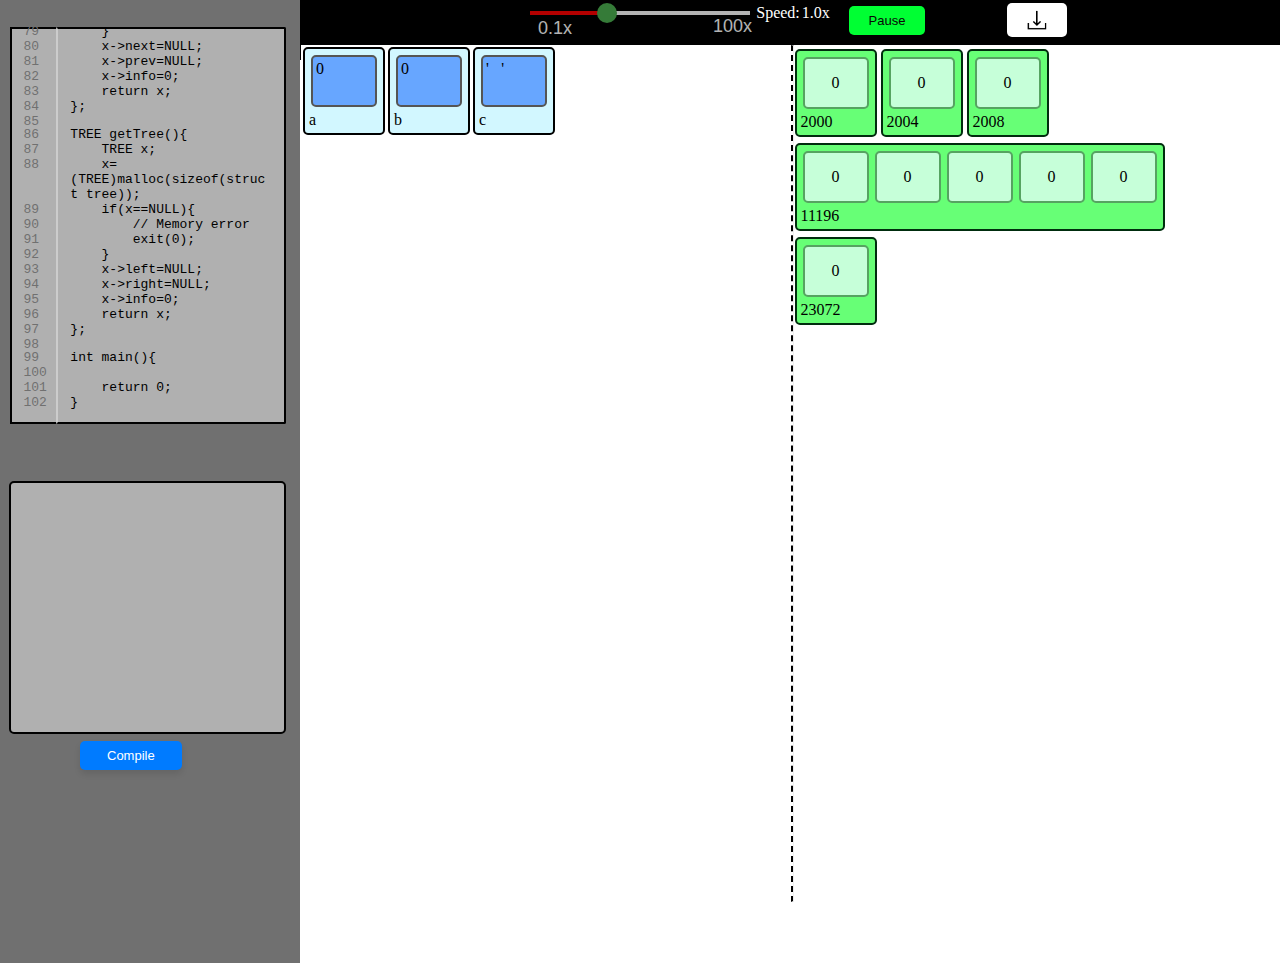
<file: Data Structure visualizer mini project/index.html>
<!DOCTYPE html>
<html lang="en">

<head>
  <meta charset="UTF-8">
  <meta name="viewport" content="width=device-width, initial-scale=1.0">
  <title>Data Structure Visualizer</title>
  <link rel="stylesheet" href="style.css">
  <style>
    #openseadragon {
      width: 100%;
      height: 90vh;
    }
  </style>

</head>

<body>
  <header>
    <nav class="navigation">
      <a href="#"></a>
      <a href="#"></a>
      <a href="#"></a>
      <a href="#"></a>
      <a href="#"></a>
    </nav>
    <div class="slider-container">
      <input type="range" id="sleepTimeSlider" min="1" max="999" value="333">
      <p id="slider-speed">Speed: <span id="ExecutionSpeedValue">1.0x</span></p>
      <input type="button" class="pause-button" value="Pause" onclick=Pauseexecution()>
      <img
        src="[data-uri]"
        class="screenshot-button" id="screenshotButton" title="Download Screenshot">
    </div>
  </header>
  <div class="sidebar">
    <div class="input-fields">
      <div class="cin-tag">
        <div class="line-numbers" id="lineNumbers"></div>
        <div name="Cin" id="Cin" contenteditable="true">
          <span class="editor_line" contenteditable="false">struct stack{</span>
          <span class="editor_line" contenteditable="false">&Tab;int * arr;</span>
          <span class="editor_line" contenteditable="false">&Tab;int size,top;</span>
          <span class="editor_line" contenteditable="false">};</span>
          <span class="editor_line" contenteditable="false">typedef struct stack * STACK;</span>
          <span class="editor_line" contenteditable="false"></span>
          <span class="editor_line" contenteditable="false">struct queue{</span>
          <span class="editor_line" contenteditable="false">&Tab;int * arr;</span>
          <span class="editor_line" contenteditable="false">&Tab;int size,rear,front;</span>
          <span class="editor_line" contenteditable="false">};</span>
          <span class="editor_line" contenteditable="false">typedef struct queue * QUEUE;</span>
          <span class="editor_line" contenteditable="false"></span>
          <span class="editor_line" contenteditable="false">struct sll{</span>
          <span class="editor_line" contenteditable="false">&Tab;struct sll * next;</span>
          <span class="editor_line" contenteditable="false">&Tab;int info;</span>
          <span class="editor_line" contenteditable="false">};</span>
          <span class="editor_line" contenteditable="false">typedef struct sll * SLL;</span>
          <span class="editor_line" contenteditable="false"></span>
          <span class="editor_line" contenteditable="false">struct dll{</span>
          <span class="editor_line" contenteditable="false">&Tab;struct dll * next;</span>
          <span class="editor_line" contenteditable="false">&Tab;struct dll * prev;</span>
          <span class="editor_line" contenteditable="false">&Tab;int info;</span>
          <span class="editor_line" contenteditable="false">};</span>
          <span class="editor_line" contenteditable="false">typedef struct dll * DLL;</span>
          <span class="editor_line" contenteditable="false"></span>
          <span class="editor_line" contenteditable="false">struct tree{</span>
          <span class="editor_line" contenteditable="false">&Tab;struct tree * left;</span>
          <span class="editor_line" contenteditable="false">&Tab;struct tree * right;</span>
          <span class="editor_line" contenteditable="false">&Tab;int info;</span>
          <span class="editor_line" contenteditable="false">};</span>
          <span class="editor_line" contenteditable="false">typedef struct tree * TREE;</span>
          <span class="editor_line" contenteditable="true"></span>
          <span class="editor_line" contenteditable="true"></span>
          <span class="editor_line" contenteditable="true">STACK getStack(int size){</span>
          <span class="editor_line" contenteditable="true">&Tab;STACK x;</span>
          <span class="editor_line" contenteditable="true">&Tab;x=(STACK)malloc(sizeof(struct stack));</span>
          <span class="editor_line" contenteditable="true">&Tab;if(x==NULL){</span>
          <span class="editor_line" contenteditable="true">&Tab;&Tab;// Memory error</span>
          <span class="editor_line" contenteditable="true">&Tab;&Tab;exit(0);</span>
          <span class="editor_line" contenteditable="true">&Tab;}</span>
          <span class="editor_line" contenteditable="true">&Tab;x->top=-1;</span>
          <span class="editor_line" contenteditable="true">&Tab;x->size=size;</span>
          <span class="editor_line" contenteditable="true">&Tab;x->arr=(int *)malloc(sizeof(int)*size);</span>
          <span class="editor_line" contenteditable="true">&Tab;return x;</span>
          <span class="editor_line" contenteditable="true">};</span>
          <span class="editor_line" contenteditable="true"></span>
          <span class="editor_line" contenteditable="true">QUEUE getQueue(int size){</span>
          <span class="editor_line" contenteditable="true">&Tab;QUEUE x;</span>
          <span class="editor_line" contenteditable="true">&Tab;x=(QUEUE)malloc(sizeof(struct queue));</span>
          <span class="editor_line" contenteditable="true">&Tab;if(x==NULL){</span>
          <span class="editor_line" contenteditable="true">&Tab;&Tab;// Memory error</span>
          <span class="editor_line" contenteditable="true">&Tab;&Tab;exit(0);</span>
          <span class="editor_line" contenteditable="true">&Tab;}</span>
          <span class="editor_line" contenteditable="true">&Tab;x->front=-1;</span>
          <span class="editor_line" contenteditable="true">&Tab;x->rear=0;</span>
          <span class="editor_line" contenteditable="true">&Tab;x->size=size;</span>
          <span class="editor_line" contenteditable="true">&Tab;x->arr=(int *)malloc(sizeof(int)*size);</span>
          <span class="editor_line" contenteditable="true">&Tab;return x;</span>
          <span class="editor_line" contenteditable="true">};</span>
          <span class="editor_line" contenteditable="true"></span>
          <span class="editor_line" contenteditable="true">SLL getSll(){</span>
          <span class="editor_line" contenteditable="true">&Tab;SLL x;</span>
          <span class="editor_line" contenteditable="true">&Tab;x=(SLL)malloc(sizeof(struct sll));</span>
          <span class="editor_line" contenteditable="true">&Tab;if(x==NULL){</span>
          <span class="editor_line" contenteditable="true">&Tab;&Tab;// Memory error</span>
          <span class="editor_line" contenteditable="true">&Tab;&Tab;exit(0);</span>
          <span class="editor_line" contenteditable="true">&Tab;}</span>
          <span class="editor_line" contenteditable="true">&Tab;x->next=NULL;</span>
          <span class="editor_line" contenteditable="true">&Tab;x->info=0;</span>
          <span class="editor_line" contenteditable="true">&Tab;return x;</span>
          <span class="editor_line" contenteditable="true">};</span>
          <span class="editor_line" contenteditable="true"></span>
          <span class="editor_line" contenteditable="true">DLL getDll(){</span>
          <span class="editor_line" contenteditable="true">&Tab;DLL x;</span>
          <span class="editor_line" contenteditable="true">&Tab;x=(DLL)malloc(sizeof(struct dll));</span>
          <span class="editor_line" contenteditable="true">&Tab;if(x==NULL){</span>
          <span class="editor_line" contenteditable="true">&Tab;&Tab;// Memory error</span>
          <span class="editor_line" contenteditable="true">&Tab;&Tab;exit(0);</span>
          <span class="editor_line" contenteditable="true">&Tab;}</span>
          <span class="editor_line" contenteditable="true">&Tab;x->next=NULL;</span>
          <span class="editor_line" contenteditable="true">&Tab;x->prev=NULL;</span>
          <span class="editor_line" contenteditable="true">&Tab;x->info=0;</span>
          <span class="editor_line" contenteditable="true">&Tab;return x;</span>
          <span class="editor_line" contenteditable="true">};</span>
          <span class="editor_line" contenteditable="true"></span>
          <span class="editor_line" contenteditable="true">TREE getTree(){</span>
          <span class="editor_line" contenteditable="true">&Tab;TREE x;</span>
          <span class="editor_line" contenteditable="true">&Tab;x=(TREE)malloc(sizeof(struct tree));</span>
          <span class="editor_line" contenteditable="true">&Tab;if(x==NULL){</span>
          <span class="editor_line" contenteditable="true">&Tab;&Tab;// Memory error</span>
          <span class="editor_line" contenteditable="true">&Tab;&Tab;exit(0);</span>
          <span class="editor_line" contenteditable="true">&Tab;}</span>
          <span class="editor_line" contenteditable="true">&Tab;x->left=NULL;</span>
          <span class="editor_line" contenteditable="true">&Tab;x->right=NULL;</span>
          <span class="editor_line" contenteditable="true">&Tab;x->info=0;</span>
          <span class="editor_line" contenteditable="true">&Tab;return x;</span>
          <span class="editor_line" contenteditable="true">};</span>
          <span class="editor_line" contenteditable="true"></span>
          <span id="Cin1" class="editor_line" contenteditable="false">int main(){</span>
          <span id="Cin2" class="editor_line" contenteditable="true"> </span>
          <span id="Cin2" class="editor_line" contenteditable="false">&Tab;return 0;</span>
          <span id="Cin3" class="editor_line" contenteditable="false">}</span>
          <!-- <span id="Cin4" contenteditable="false">HEHE</span> -->
        </div>
      </div>
      <div class="cout-tag">
        <div name="Cout" id="Cout"><span id="stdin" contenteditable="True"></span></div>
      </div>
    </div>
    <input type="button" class="compile-button" value="Compile" onclick=compile()>
  </div>
  <div class="container" id="container">

    <div class="Represent" name="Represent" id="visualization">

      <div class="outer-Represent" style="top: 145px;left:285px;">
        <div class="inner-box" id="one"></div>
        <!-- <hr class="center" id="line-1"></hr> -->
        <div class="inner-box" id="two"></div>

      </div>
      <div class="outer-Represent" style="top:20px;left:20px;">
        <div class="inner-box" id="five"></div>
        <!-- <hr class="center" id="line-1"></hr> -->
        <div class="inner-box" id="six"></div>

      </div>
      <div class="outer-Represent" style="top:80px;left:40px;">
        <div class="inner-box" id="seven"></div>
        <!-- <hr class="center" id="line-1"></hr> -->
        <div class="inner-box" id="eight"></div>

      </div>

    </div>
    <hr class="center-line">

    </hr>
    <div class="Memory" name="Memory" id="memoryVisualization">
      <div class="outer-Memory" style="top:20px;left:50px;">
        <div class="inner-Memory-box" id="three"></div>
        <!-- <hr class="center" id="line-2"></hr> -->
        <div class="inner-Memory-box" id="four"></div>

      </div>

    </div>
  </div>
  <div id="errorPopup" class="popup hidden">
    <p id="errorMessage"></p>
    <button id="closePopup">Close</button>
  </div>
  <script src="DataStructureVis.js"></script>
  <script src="index.js"></script>
  <script src="html2canvas.min.js"></script>
  <script>
    createVariable('a', 'int', 2);
    createVariable('b', 'float', 2);
    createVariable('c', 'char', 2);
    malloc(32);
    calloc(5, 4);
    render_Variables();
    render_Memory();
  </script>
  <script src="screen.js"></script>

  <script src="codeEditor.js"></script>

</body>

</html>
</file>
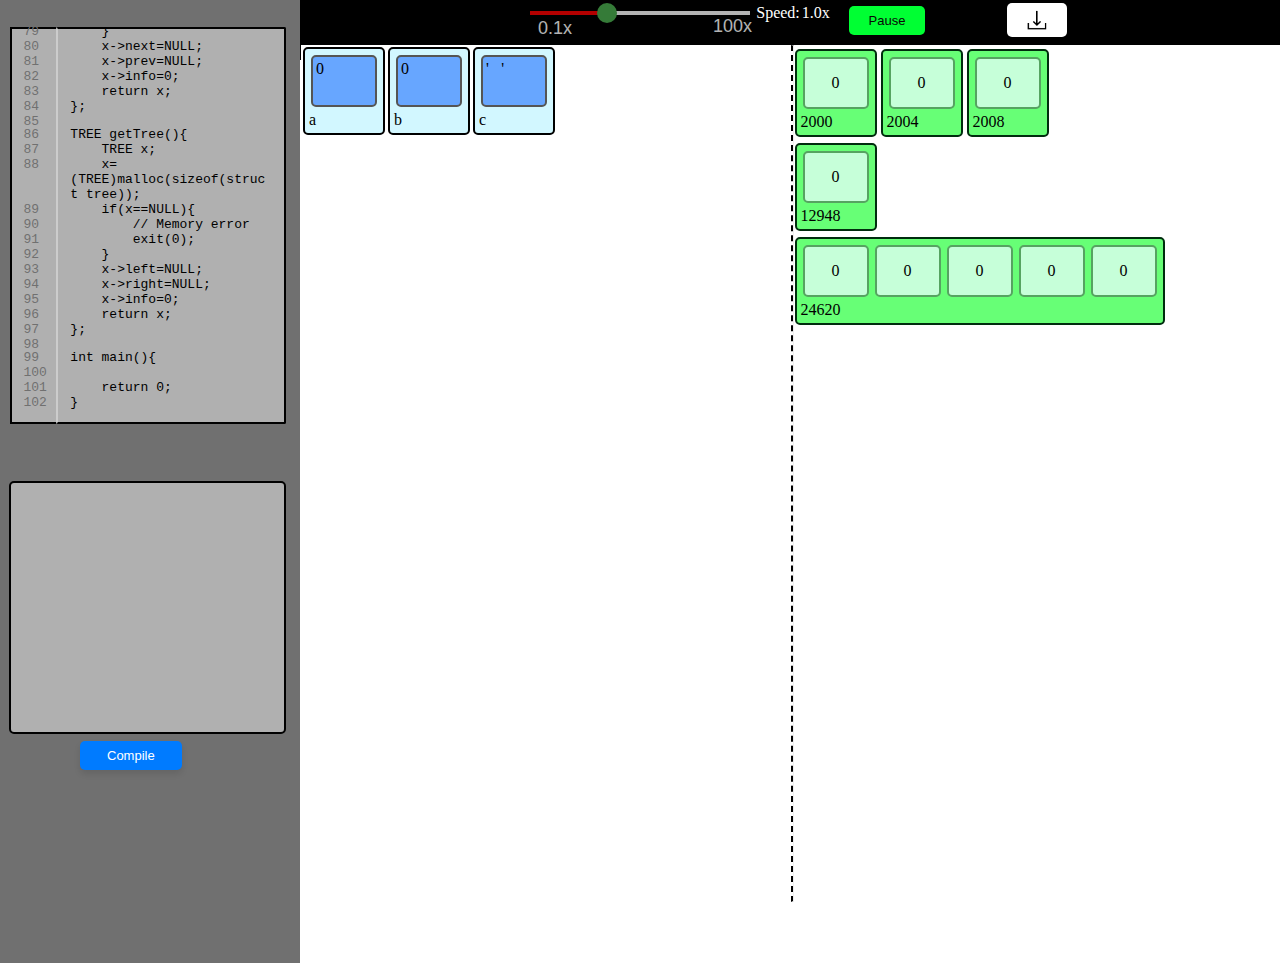
<file: SingleFile.html>
<!DOCTYPE html>
<html lang="en">
<head>
  <meta charset="UTF-8">
  <meta name="viewport" content="width=device-width, initial-scale=1.0">
  <title>Data Structure Visualizer</title>
  <style>
#Cin,#Cout,textarea{padding:12px;background-color:#b0b0b0;box-sizing:border-box}#Cin,#Cout,#lineNumbers,textarea{box-sizing:border-box}*{margin:0;padding:0}body{overflow:hidden}header{text-align:center;height:5vh;color:#fff}.navigation{display:flex;background-color:#000;padding:20px;width:98%;height:20px}.sidebar{position:absolute;background-color:#707070;top:0;height:107vh;width:300px;z-index:1}.input-fields{padding:1px 10px;margin:3px 2px;display:flex;flex-wrap:wrap;gap:5px;justify-content:center;align-items:center;height:80vh;width:100%;z-index:2}.cin-tag,.cout-tag{z-index:3;display:flex}.cin-tag{height:397px;width:92%;justify-content:space-evenly;margin-right:29px}.cout-tag{height:214px;width:186%;padding:6px 28px;justify-content:space-evenly;margin-right:30px}#Cout,textarea{border-radius:5px;border:2px solid #000;width:277px;height:118%;-moz-tab-size:4;-o-tab-size:4;tab-size:4}#Cin{border-radius:2px;border:2px solid #000;border-color:#000 #000 #000 #ccc;width:271px;height:100%;-moz-tab-size:4;-o-tab-size:4;tab-size:4;user-select:text;overflow:auto}#Cin:focus{outline:#000 solid 1px}.container{margin-left:301px;position:relative;display:flex;flex-direction:column;height:95vh;z-index:1;bottom:0}.Memory,.Represent{z-index:2;background-color:#fff;position:absolute;top:0;width:50%;height:100%;overflow:scroll}.Represent{left:0}.Memory{right:0}.center-line{display:inline;border-left:2px dashed #000;position:absolute;left:50%;height:100%;z-index:5}.outer-Memory,.outer-Represent{position:relative;gap:0;height:fit-content;padding:2px;width:fit-content}.outer-Represent{margin:2px;border:2px solid #000;border-radius:5px;background-color:#d2f7ff}.outer-Memory{display:flex;flex-direction:row;margin:2px;border:2px solid #002d0e;border-radius:5px;background-color:#67ff76}.inner-Memory-box,.inner-box{width:56px;height:42px;margin:2px;padding:3px;position:relative}.inner-box{justify-content:center;align-items:center;background-color:#67a6ff;border:2px solid #555;border-radius:5px}.inner-Memory-box{display:flex;flex-direction:row;justify-content:center;align-items:center;background-color:#c6ffd9;border:2px solid #56a361;border-radius:5px}.compile-button{background-color:#007bff;color:#fff;border:none;padding:7px 27px;border-radius:5px;font-size:13px;cursor:pointer;margin-top:16px;display:block;margin-left:80px;margin-right:auto;box-shadow:0 4px 6px rgba(0,0,0,.1);position:relative;z-index:7}#lineNumbers,.editor_line{background-color:#b0b0b0;font-family:"Noto Sans Mono",monospace}.compile-button:hover{background-color:#b36200;cursor:pointer}#Cin1,#Cin2,#Cin3{display:block;font-family:"Noto Sans Mono",monospace}.editor_line{display:block;white-space:pre-wrap;cursor:text;min-width:1px;min-height:1em;user-select:text}.editor_line:focus{outline:0}.editor_line,.line-numbers div{font-size:small}.commented{color:grey}#lineNumbers{color:#707070;text-align:right;padding-left:12px;padding-right:8px;border-style:solid;border-width:2px 0 2px 2px;border-color:#000 #ccc #000 #000;user-select:none;width:fit-content}.line-numbers div{height:19px}.visual_cell{background:#fff;height:90px;width:84px;min-height:90px;min-width:84px;max-width:84px;max-height:90px;overflow:visible}.slider-container{position:relative;top:-67px;margin:10px auto;width:220px;height:20px;display:flex;justify-content:center;align-items:center}#screenshotButton,.pause-button{color:#090606;padding:7px 20px;font-size:13px;margin-top:14px;position:absolute;box-shadow:0 4px 6px rgba(0,0,0,.1)}#screenshotButton,.pause-button,.popup button{display:block;cursor:pointer}#sleepTimeSlider{-webkit-appearance:none;appearance:none;width:100%;height:4px;background:linear-gradient(90deg,red 33%,#fff 33%);outline:0;opacity:.7;transition:opacity .2s}#sleepTimeSlider:hover{opacity:1}#sleepTimeSlider::before{content:"0.1x";color:#fff;font-size:18px;position:absolute;margin-top:7px;margin-left:8px}#sleepTimeSlider::after{content:"100x";color:#fff;font-size:18px;position:absolute;margin-top:5px;margin-left:183px}#sleepTimeSlider::-webkit-slider-thumb{-webkit-appearance:none;appearance:none;width:20px;height:20px;background:#4caf50;cursor:pointer;border-radius:50%}#slider-speed{margin-left:276px;position:absolute;opacity:1}#ExecutionSpeedValue{margin-left:2px;opacity:1;position:absolute}.pause-button{background-color:#0f3;border:none;border-radius:5px;margin-left:494px}.pause-button:hover{background-color:#0ff;color:#8a2be2;cursor:pointer}#screenshotButton{height:98%;background-color:#fff;border:none;border-radius:5px;margin-left:794px}.popup{position:fixed;top:50%;left:50%;transform:translate(-50%,-50%);background-color:#f8d7da;color:#842029;border:1px solid #f5c2c7;border-radius:5px;padding:20px;width:300px;box-shadow:0 4px 6px rgba(0,0,0,.1);z-index:1000}.popup p{margin:0 0 15px;font-family:Arial,sans-serif}.popup button{margin:0 auto;padding:5px 15px;border:none;border-radius:3px;background-color:#842029;color:#fff;font-size:14px}.popup button:hover{background-color:#6a1b1f}.hidden{display:none}.highlight{background-color:#ff0}
  </style>
  <style>
    #openseadragon {
      width: 100%;
      height: 90vh;
    }
  </style>

</head>
<body>
  <header>
    <nav class="navigation">
      <a href="#"></a>
      <a href="#"></a>
      <a href="#"></a>
      <a href="#"></a>
      <a href="#"></a>
    </nav>
    <div class="slider-container">
      <input type="range" id="sleepTimeSlider" min="1" max="999" value="333">
      <p id="slider-speed">Speed: <span id="ExecutionSpeedValue">1.0x</span></p>
      <input type="button" class="pause-button" value="Pause" onclick=Pauseexecution()>
      <img
        src="[data-uri]"
        class="screenshot-button" id="screenshotButton" title="Download Screenshot">
    </div>
  </header>
  <div class="sidebar">
    <div class="input-fields">
      <div class="cin-tag">
        <div class="line-numbers" id="lineNumbers"></div>
        <div name="Cin" id="Cin" contenteditable="true">
          <span class="editor_line" contenteditable="false">struct stack{</span>
          <span class="editor_line" contenteditable="false">&Tab;int * arr;</span>
          <span class="editor_line" contenteditable="false">&Tab;int size,top;</span>
          <span class="editor_line" contenteditable="false">};</span>
          <span class="editor_line" contenteditable="false">typedef struct stack * STACK;</span>
          <span class="editor_line" contenteditable="false"></span>
          <span class="editor_line" contenteditable="false">struct queue{</span>
          <span class="editor_line" contenteditable="false">&Tab;int * arr;</span>
          <span class="editor_line" contenteditable="false">&Tab;int size,rear,front;</span>
          <span class="editor_line" contenteditable="false">};</span>
          <span class="editor_line" contenteditable="false">typedef struct queue * QUEUE;</span>
          <span class="editor_line" contenteditable="false"></span>
          <span class="editor_line" contenteditable="false">struct sll{</span>
          <span class="editor_line" contenteditable="false">&Tab;struct sll * next;</span>
          <span class="editor_line" contenteditable="false">&Tab;int info;</span>
          <span class="editor_line" contenteditable="false">};</span>
          <span class="editor_line" contenteditable="false">typedef struct sll * SLL;</span>
          <span class="editor_line" contenteditable="false"></span>
          <span class="editor_line" contenteditable="false">struct dll{</span>
          <span class="editor_line" contenteditable="false">&Tab;struct dll * next;</span>
          <span class="editor_line" contenteditable="false">&Tab;struct dll * prev;</span>
          <span class="editor_line" contenteditable="false">&Tab;int info;</span>
          <span class="editor_line" contenteditable="false">};</span>
          <span class="editor_line" contenteditable="false">typedef struct dll * DLL;</span>
          <span class="editor_line" contenteditable="false"></span>
          <span class="editor_line" contenteditable="false">struct tree{</span>
          <span class="editor_line" contenteditable="false">&Tab;struct tree * left;</span>
          <span class="editor_line" contenteditable="false">&Tab;struct tree * right;</span>
          <span class="editor_line" contenteditable="false">&Tab;int info;</span>
          <span class="editor_line" contenteditable="false">};</span>
          <span class="editor_line" contenteditable="false">typedef struct tree * TREE;</span>
          <span class="editor_line" contenteditable="true"></span>
          <span class="editor_line" contenteditable="true"></span>
          <span class="editor_line" contenteditable="true">STACK getStack(int size){</span>
          <span class="editor_line" contenteditable="true">&Tab;STACK x;</span>
          <span class="editor_line" contenteditable="true">&Tab;x=(STACK)malloc(sizeof(struct stack));</span>
          <span class="editor_line" contenteditable="true">&Tab;if(x==NULL){</span>
          <span class="editor_line" contenteditable="true">&Tab;&Tab;// Memory error</span>
          <span class="editor_line" contenteditable="true">&Tab;&Tab;exit(0);</span>
          <span class="editor_line" contenteditable="true">&Tab;}</span>
          <span class="editor_line" contenteditable="true">&Tab;x->top=-1;</span>
          <span class="editor_line" contenteditable="true">&Tab;x->size=size;</span>
          <span class="editor_line" contenteditable="true">&Tab;x->arr=(int *)malloc(sizeof(int)*size);</span>
          <span class="editor_line" contenteditable="true">&Tab;return x;</span>
          <span class="editor_line" contenteditable="true">};</span>
          <span class="editor_line" contenteditable="true"></span>
          <span class="editor_line" contenteditable="true">QUEUE getQueue(int size){</span>
          <span class="editor_line" contenteditable="true">&Tab;QUEUE x;</span>
          <span class="editor_line" contenteditable="true">&Tab;x=(QUEUE)malloc(sizeof(struct queue));</span>
          <span class="editor_line" contenteditable="true">&Tab;if(x==NULL){</span>
          <span class="editor_line" contenteditable="true">&Tab;&Tab;// Memory error</span>
          <span class="editor_line" contenteditable="true">&Tab;&Tab;exit(0);</span>
          <span class="editor_line" contenteditable="true">&Tab;}</span>
          <span class="editor_line" contenteditable="true">&Tab;x->front=-1;</span>
          <span class="editor_line" contenteditable="true">&Tab;x->rear=0;</span>
          <span class="editor_line" contenteditable="true">&Tab;x->size=size;</span>
          <span class="editor_line" contenteditable="true">&Tab;x->arr=(int *)malloc(sizeof(int)*size);</span>
          <span class="editor_line" contenteditable="true">&Tab;return x;</span>
          <span class="editor_line" contenteditable="true">};</span>
          <span class="editor_line" contenteditable="true"></span>
          <span class="editor_line" contenteditable="true">SLL getSll(){</span>
          <span class="editor_line" contenteditable="true">&Tab;SLL x;</span>
          <span class="editor_line" contenteditable="true">&Tab;x=(SLL)malloc(sizeof(struct sll));</span>
          <span class="editor_line" contenteditable="true">&Tab;if(x==NULL){</span>
          <span class="editor_line" contenteditable="true">&Tab;&Tab;// Memory error</span>
          <span class="editor_line" contenteditable="true">&Tab;&Tab;exit(0);</span>
          <span class="editor_line" contenteditable="true">&Tab;}</span>
          <span class="editor_line" contenteditable="true">&Tab;x->next=NULL;</span>
          <span class="editor_line" contenteditable="true">&Tab;x->info=0;</span>
          <span class="editor_line" contenteditable="true">&Tab;return x;</span>
          <span class="editor_line" contenteditable="true">};</span>
          <span class="editor_line" contenteditable="true"></span>
          <span class="editor_line" contenteditable="true">DLL getDll(){</span>
          <span class="editor_line" contenteditable="true">&Tab;DLL x;</span>
          <span class="editor_line" contenteditable="true">&Tab;x=(DLL)malloc(sizeof(struct dll));</span>
          <span class="editor_line" contenteditable="true">&Tab;if(x==NULL){</span>
          <span class="editor_line" contenteditable="true">&Tab;&Tab;// Memory error</span>
          <span class="editor_line" contenteditable="true">&Tab;&Tab;exit(0);</span>
          <span class="editor_line" contenteditable="true">&Tab;}</span>
          <span class="editor_line" contenteditable="true">&Tab;x->next=NULL;</span>
          <span class="editor_line" contenteditable="true">&Tab;x->prev=NULL;</span>
          <span class="editor_line" contenteditable="true">&Tab;x->info=0;</span>
          <span class="editor_line" contenteditable="true">&Tab;return x;</span>
          <span class="editor_line" contenteditable="true">};</span>
          <span class="editor_line" contenteditable="true"></span>
          <span class="editor_line" contenteditable="true">TREE getTree(){</span>
          <span class="editor_line" contenteditable="true">&Tab;TREE x;</span>
          <span class="editor_line" contenteditable="true">&Tab;x=(TREE)malloc(sizeof(struct tree));</span>
          <span class="editor_line" contenteditable="true">&Tab;if(x==NULL){</span>
          <span class="editor_line" contenteditable="true">&Tab;&Tab;// Memory error</span>
          <span class="editor_line" contenteditable="true">&Tab;&Tab;exit(0);</span>
          <span class="editor_line" contenteditable="true">&Tab;}</span>
          <span class="editor_line" contenteditable="true">&Tab;x->left=NULL;</span>
          <span class="editor_line" contenteditable="true">&Tab;x->right=NULL;</span>
          <span class="editor_line" contenteditable="true">&Tab;x->info=0;</span>
          <span class="editor_line" contenteditable="true">&Tab;return x;</span>
          <span class="editor_line" contenteditable="true">};</span>
          <span class="editor_line" contenteditable="true"></span>
          <span id="Cin1" class="editor_line" contenteditable="false">int main(){</span>
          <span id="Cin2" class="editor_line" contenteditable="true"> </span>
          <span id="Cin2" class="editor_line" contenteditable="false">&Tab;return 0;</span>
          <span id="Cin3" class="editor_line" contenteditable="false">}</span>
          <!-- <span id="Cin4" contenteditable="false">HEHE</span> -->
        </div>
      </div>
      <div class="cout-tag">
        <div name="Cout" id="Cout"><span id="stdin" contenteditable="True"></span></div>
      </div>
    </div>
    <input type="button" class="compile-button" value="Compile" onclick=compile()>
  </div>
  <div class="container" id="container">

    <div class="Represent" name="Represent" id="visualization">

      <div class="outer-Represent" style="top: 145px;left:285px;">
        <div class="inner-box" id="one"></div>
        <!-- <hr class="center" id="line-1"></hr> -->
        <div class="inner-box" id="two"></div>

      </div>
      <div class="outer-Represent" style="top:20px;left:20px;">
        <div class="inner-box" id="five"></div>
        <!-- <hr class="center" id="line-1"></hr> -->
        <div class="inner-box" id="six"></div>

      </div>
      <div class="outer-Represent" style="top:80px;left:40px;">
        <div class="inner-box" id="seven"></div>
        <!-- <hr class="center" id="line-1"></hr> -->
        <div class="inner-box" id="eight"></div>

      </div>

    </div>
    <hr class="center-line">

    </hr>
    <div class="Memory" name="Memory" id="memoryVisualization">
      <div class="outer-Memory" style="top:20px;left:50px;">
        <div class="inner-Memory-box" id="three"></div>
        <!-- <hr class="center" id="line-2"></hr> -->
        <div class="inner-Memory-box" id="four"></div>

      </div>

    </div>
  </div>
  <div id="errorPopup" class="popup hidden">
    <p id="errorMessage"></p>
    <button id="closePopup">Close</button>
  </div>
  <script>
const representDiv=document.getElementsByClassName("Represent")[0],memoryDiv=document.getElementsByClassName("Memory")[0];function maketable(e,t,r){e.innerHTML="";var n=document.createElement("table");e.appendChild(n);for(var o=0;o<t;o++){let s=n.insertRow();for(var l=0;l<r;l++)s.insertCell()}return e}function setCell(e,t,r,n){let o=e.querySelector("table"),s=o.rows[r];if(s){var l=s.cells[n];if(l)return l.appendChild(t),l}return null}function makeOuterRepresentNode(){let e=document.createElement("div");return e.classList.add("outer-Represent"),e.innerHTML="<table></table>",e}function makeInnerRepresentNode(){let e=document.createElement("div");return e.classList.add("inner-box"),e}function makeOuterMemoryNode(){let e=document.createElement("div");return e.classList.add("outer-Memory"),e}function makeInnerMemoryNode(){let e=document.createElement("div");return e.classList.add("inner-Memory-box"),e}const outerRepresentNode=makeOuterRepresentNode();outerRepresentNode.style.top="90px",outerRepresentNode.style.left="100px",maketable(outerRepresentNode,1,2);const outerRepresentNode2=makeOuterRepresentNode();outerRepresentNode2.style.top="120px",outerRepresentNode2.style.left="80px",maketable(outerRepresentNode2,1,2);const innerRepresentNode1=makeInnerRepresentNode(),innerRepresentNode2=makeInnerRepresentNode(),innerRepresentNode3=makeInnerRepresentNode(),innerRepresentNode4=makeInnerRepresentNode();setCell(outerRepresentNode,innerRepresentNode1,0,0),setCell(outerRepresentNode,innerRepresentNode2,0,1),setCell(outerRepresentNode2,innerRepresentNode3,0,0),setCell(outerRepresentNode2,innerRepresentNode4,0,1);const outerMemoryNode=makeOuterMemoryNode();outerMemoryNode.style.top="30px",outerMemoryNode.style.left="60px";const innerMemoryNode1=makeInnerMemoryNode(),innerMemoryNode2=makeInnerMemoryNode();outerMemoryNode.appendChild(innerMemoryNode1),outerMemoryNode.appendChild(innerMemoryNode2),representDiv.appendChild(outerRepresentNode),representDiv.appendChild(outerRepresentNode2),memoryDiv.appendChild(outerMemoryNode);const sleepTimeSlider=document.getElementById("sleepTimeSlider"),ExecValue=document.getElementById("ExecutionSpeedValue");sleepTimeSlider.addEventListener("input",function(){let e=Math.pow(10,this.value/333-1);sleepTime=Math.round(1e3/e),e<10?ExecValue.innerHTML=e.toFixed(1)+"x":ExecValue.innerHTML=Math.round(e)+"x";let t=this.value/this.max*100,r=`linear-gradient(90deg, red ${t}%, white ${t}%)`;sleepTimeSlider.style.background=r});let PauseButton=document.querySelector(".pause-button");function Pauseexecution(){!0==PAUSE_EXEC?(PAUSE_EXEC=!1,PauseButton.value="Pause"):(PAUSE_EXEC=!0,PauseButton.value="Resume")}function showErrorPopup(e){let t=document.getElementById("errorPopup"),r=document.getElementById("errorMessage"),n=document.getElementById("closePopup");r.textContent=e,t.classList.remove("hidden"),n.onclick=function(){t.classList.add("hidden")}}async function highlightExecution(){let e=document.getElementById("Cin"),t=e.querySelectorAll(".editor_line"),r=t[Current_Line];for(;;)r===(t=e.querySelectorAll(".editor_line"))[Current_Line]||(r&&r.classList.remove("highlight"),t[Current_Line]&&t[Current_Line].classList.add("highlight"),r=t[Current_Line]),await sleep(Math.min(50,sleepTime/2))}
  </script>
  <script>
"use strict";Array.prototype.__defineGetter__("top",function(){return this[this.length-1]}),String.prototype.__defineGetter__("top",function(){return this[this.length-1]});var Current_Line=-1;async function interpret(e,t=1){for(let r=e;r<Program.length-1;r++){render_Variables(),render_Memory();let a=Program[r].trim(),i=lineLexer(a);if(""!==a&&0!==i.length){for(await sleep();PAUSE_EXEC;)await sleep(300);if(Current_Line=r,extra_render_data={ExecID:extra_render_data.ExecID},is_var_declaration(i).is_var){let l=is_var_declaration(i).type,s=[[]];if("["==i[is_var_declaration(i)["first variable"]+1]){let n=[],o=[],u=0,p=is_var_declaration(i)["first variable"]+1,d=0;for(;p<i.length;p++)if("["==i[p]?u+=1:"]"==i[p]&&(u-=1),0==u){if("]"==i[p]){let c=await evaluate(o,t);void 0===c.value&&(c={value:getVariableData(c),type:"int"}),n.push(c),o=[]}else{d=createVariable(i[is_var_declaration(i)["first variable"]],{dtype:l,dims:n},t);break}}else{if("["==i[p]&&1==u)continue;o.push(i[p])}if("="==i[p]){let f={addr:Variables[d].addr,type:l};if("{"==i[p+1]&&";"==_top(i)&&"}"==i[i.length-2]){p+=2;let y=n.reduce((e,t,r)=>e*t.value,1);for(let $=0;$<y&&p<i.length;$++,p++){let h=[];for(;","!=i[p]&&p<i.length;)("{"!=i[p]||"}"!=i[p])&&h.push(i[p]),p++;await evaluate([f,"=",await evaluate(h,t)],t),f.addr+=size_of(l)}}else if(i[p+1]&&"string"==i[p+1].type){let v=n.reduce((e,t,r)=>e*t.value,1),g=i[p+1].value;for(let _=0;_<v&&_<g.length;_++)await evaluate([f,"=",{value:g.charCodeAt(_),type:"char"}],t),f.addr+=size_of(l)}else CrashNotif("Invalid Array Initialization")}}else{for(let m=is_var_declaration(i)["first variable"];m<i.length;m++)","==i[m]?s.push([]):(0==_top(s).length&&"["!=i[m]&&createVariable(i[m],l,t),1==_top(s).length&&"["==i[m]&&CrashNotif("Array declaration must be done seperately"),_top(s).push(i[m]));for(let b=0;b<s.length;b++)await evaluate(s[b],t)}}else if("}"===i[0]){let C=Branch_stack.top;if("if"==C.keyword&&C.inner_scope==t)t-=1,r=C.end-1,Branch_stack.pop(),deallocateOutOfScopeVariables(t);else if("for"==C.keyword&&C.inner_scope==t){deallocateOutOfScopeVariables(t-1),await evaluate(C.update_exp,t+1);let x=await evaluate(C.test_exp,t-1);void 0===x?(deallocateOutOfScopeVariables(t-1),r=C.start-1):(void 0===x.value&&(x={value:getVariableData(x)}),0==x.value?(Branch_stack.pop(),deallocateOutOfScopeVariables(t-=2),r=C.end-1):(deallocateOutOfScopeVariables(t-1),r=C.start-1))}else if("function"===C.keyword&&C.scope==t){if("void"==functions[C.name].return_type)return;if("string"==typeof C.type&&(-1==C.type.indexOf("struct")||"*"==C.type.top))return{type:C.type,value:0};CrashNotif("No Return Value Given")}}else if("if"==i[0]){/^\s*if\s*\(.*\)\s*\{\s*$/.test(a);let N=await evaluate(a.slice(a.indexOf("(")).split("{",1)[0],t),T={keyword:"if",else:void 0,end:getContainer(r,Program[r].indexOf("{")).end[0]+1,inner_scope:t+1};if(Program[T.end].includes("else")){let k=T.end;for(T.else=k;Program[k].includes("else if");)k=getContainer(k,Program[k].indexOf("{")).end[0]+1,T.end=k;if(Program[k].includes("else")){let D=getContainer(k,Program[k].indexOf("{"));T.end=D.end[0]+1}}Branch_stack.push(T),void 0===N.value&&(N={value:getVariableData(N)}),0==N.value?void 0===T.else?(r=T.end-1,Branch_stack.pop()):r=T.else-1:t+=1}else if("else"==i[0]){let L=Branch_stack[Branch_stack.length-1];if(void 0===L||"if"!=L.keyword){CrashNotif({"error word":"No if condition detected"});return}if(L.inner_scope==t+1){if(Program[r].includes("if")){let w=getContainer(r,Program[r].indexOf("{"));L.else=void 0,Program[w.end[0]+1].includes("else")&&(L.else=w.end[0]+1);let E=await evaluate(Program[r].slice(Program[r].indexOf("("),w.start[1]),t);void 0===E&&(E={value:1}),void 0===E.value&&(E={value:getVariableData(E)}),0==E.value?void 0===L.else?(r=L.end-1,Branch_stack.pop()):r=L.else-1:t+=1}else L.else=void 0,t+=1}else{CrashNotif({"error word":"No if condition deteted"});return}}else if("for"==i[0]){if(/^\s*for\s*\(.*;.*;.*\)\s*\{\s*$/.test(a)){let A=a.slice(a.indexOf("(")+1,a.indexOf(";")),M=a.slice(a.indexOf(";")+1,a.lastIndexOf(";")),P=a.slice(a.lastIndexOf(";")+1,a.lastIndexOf(")")),I=getContainer(r,Program[r].indexOf("{"));if(void 0==I){CrashNotif({"error word":"For loop syntax error"});return}let V={keyword:"for",start:r+1,end:I.end[0]+1,test_exp:M,update_exp:P,inner_scope:t+2};if(Branch_stack.push(V),is_var_declaration(lineLexer(A+";")).is_var){let z=lineLexer(A+";"),S=is_var_declaration(z).type,U=[[]];for(let O=is_var_declaration(z)["first variable"];O<z.length;O++)","==z[O]?U.push([]):(0==_top(U).length&&createVariable(z[O],S,t+1),_top(U).push(z[O]));for(let B=0;B<U.length;B++)await evaluate(U[B],t+1)}else await evaluate(lineLexer(A),t+1);let q=await evaluate(M,t+1);void 0===q?t+=2:(void 0===q.value&&(q={value:getVariableData(q)}),0==q.value?(Branch_stack.pop(),deallocateOutOfScopeVariables(t),r=I.end[0]):t+=2)}else{CrashNotif({"error word":"for loop syntax is wrong"});return}}else if("while"==i[0]){let j=a.slice(a.indexOf("("),a.lastIndexOf("{")),R=getContainer(r,Program[r].indexOf("{"));if(void 0==R){CrashNotif({"error word":"While loop syntax error"});return}let X={keyword:"for",start:r+1,end:R.end[0]+1,test_exp:j,update_exp:"1",inner_scope:t+2};Branch_stack.push(X);let H=await evaluate(j,t+1);void 0===H?t+=2:(void 0===H.value&&(H={value:getVariableData(H)}),0==H.value?(Branch_stack.pop(),deallocateOutOfScopeVariables(t),r=R.end[0]):t+=2)}else if("do"==i[0]){let F=getContainer(r,Program[r].indexOf("{"));if(void 0==F||!/^\s*\}\s*while\s*\([\S\s]*\)\s*;\s*$/.test(Program[F.end[0]])){CrashNotif({"error word":"do while loop syntax error"});return}let Y=(a=Program[F.end[0]]).slice(a.indexOf("("),a.lastIndexOf(";")),Z={keyword:"for",start:r+1,end:F.end[0]+1,test_exp:Y,update_exp:"1",inner_scope:t+2};Branch_stack.push(Z),t+=2}else if("break"==i[0]){if(/^\s*break\s*;\s*$/.test(Program[r]))for(let Q=Branch_stack.length-1;Q>=0;Q--){if("for"==Branch_stack[Q].keyword){r=Branch_stack[Q].end-1,deallocateOutOfScopeVariables(t=Branch_stack[Q].inner_scope-2);break}Branch_stack.pop()}}else if("continue"==i[0]){if(/^\s*continue\s*;\s*$/.test(Program[r]))for(let K=Branch_stack.length-1;K>=0;K--){if("for"==Branch_stack[K].keyword){r=Branch_stack[K].end-2,t=Branch_stack[K].inner_scope;break}Branch_stack.pop()}}else if("return"==i[0]){let W=await evaluate(i.slice(1),t);for(;Branch_stack.top&&"function"!=Branch_stack.top.keyword;)Branch_stack.pop();let G=functions[Branch_stack.top.name].return_type;if("void"==G)return;if(W.type==G)return W;switch(G){case"void":return;case"int":return{type:G,value:TypeCastInt(W)};case"char":return{type:G,value:TypeCastChar(W)};case"float":return{type:G,value:TypeCastFloat(W)}}if(-1!=G.indexOf("*"))return{type:G,value:TypeCastPointer(W)};CrashNotif("TypeCasting "+W.type+" to "+G+"is not possible")}else if(";"==_top(i))await evaluate(i,t);else{CrashNotif("Not a valid line");return}}}}async function evaluate(e,t){if(void 0===t){CrashNotif({"error word":"Scope Not Given"});return}"string"==typeof e&&(e=lineLexer(e));let r,a,i=[],l=["#"];function s(e){return void 0!==e&&"sizeof"!==e&&-1==DataTypes.indexOf(e)&&/^[_a-zA-Z][_a-zA-Z0-9]*$/.test(e)}let n=function(e){switch(e){case",":case"=":case"+=":case"-=":case"*=":case"/=":case"%=":return 2;case"||":return 3;case"&&":return 4;case"==":case"!=":return 5;case">":case"<":case">=":case"<=":return 6;case"+":case"-":return 7;case"*":case"%":case"/":return 8;case"&":case"*deref":case"++pre":case"+unary":case"--pre":case"-unary":case"(float)":case"(char)":case"(int)":case"(float*)":case"(char*)":case"(int*)":case"(float**)":case"(char**)":case"(int**)":case"(struct sll*)":case"(struct dll*)":case"(struct stack*)":case"(struct queue*)":case"(struct tree*)":case"sizeof":case"!":return 9;case"#":return -1;case"++post":case"--post":case"->":case".":return 11;case"[":case"(":return 12;case"]":case")":return 0;default:return 10}},o=function(e){switch(e){case"++pre":case"--pre":case"-unary":case"+unary":case"*deref":case"sizeof":case"!":case"&":case"(float)":case"(char)":case"(int)":case"(float*)":case"(char*)":case"(int*)":case"(float**)":case"(char**)":case"(int**)":case"(struct sll*)":case"(struct dll*)":case"(struct stack*)":case"(struct queue*)":case"(struct tree*)":case"=":case"+=":case"-=":case"*=":case"/=":case"%=":return!0;default:return!1}},u=async function(e){if(n(e)==n("abc")){i.push(e);return}if(("."==_top(l)||"->"==_top(l))&&d(l.pop()),"("==e||"["==e){l.push(e);return}for(;n(_top(l))>n(e);){let r=l.pop();if("("==r&&")"==e){if(void 0!=_top(l)&&"object"==typeof _top(l)&&"func"==_top(l).type){let a=l.pop().name,s=i.pop();s.hasOwnProperty("length")||(s=[s]);for(let u=0;u<s.length;u++)void 0===s[u].value&&(s[u].type.dtype?s[u]={value:s[u].addr,type:s[u].type.dtype+"*"}:s[u]={value:getMemoryData(s[u].addr),type:s[u].type});if("printf"==a){if(0==s.length){CrashNotif("printf function requires at least one parameter");return}let p={value:printf(s[0],s.slice(1)),type:"int"};i.push(p)}else if("scanf"==a){if(0==s.length){CrashNotif("scanf function requires at least one parameter");return}let c={value:await scanf(s[0],s.slice(1)),type:"int"};i.push(c)}else if("malloc"==a){if(1!=s.length){CrashNotif("invalid number of parameters for malloc function");return}if(s[0]=TypeCastInt(s[0]),void 0==s[0]){CrashNotif("unsupported parameter for malloc function");return}let f={value:malloc(s[0]),type:"void*"};i.push(f)}else if("calloc"==a){if(2!=s.length&&CrashNotif("invalid number of parameters for calloc function"),s[0]=TypeCastInt(s[0]),void 0==s[0]){CrashNotif("unsupported parameter for calloc function");return}if(s[1]=TypeCastInt(s[1]),void 0==s[1])CrashNotif("unsupported parameter for calloc function");else{let y={value:calloc(s[0],s[1]),type:"void*"};i.push(y)}}else if("realloc"==a){if(2!=s.length&&CrashNotif("invalid number of parameters for realloc function"),s[0]=TypeCastPointer(s[0]),void 0==s[0]){CrashNotif("unsupported parameter for realloc function");return}if(s[1]=TypeCastInt(s[1]),void 0==s[1])CrashNotif("unsupported parameter for realloc function");else{let $=function(e){let t={};for(let r in e)if("object"!=typeof e[r])t[r]=e[r];else{let a=$(e[r]);for(let i in a)t[Number(r)+Number(i)]=a[i]}return t};if(s[0]in Memory&&s[0]>6e3){let h=Memory[s[0]].size,v=$(Memory[s[0]].value);if(h>=s[1]){let g={};for(let _ in v)_<h&&(g[_]=v[_]);Memory[s[0]].value=g,Memory[s[0]].size=s[1];let m={value:s[0],type:"void*"};i.push(m)}else{let b={value:malloc(s[1]),type:"void*"};i.push(b),Memory[b.value].value=JSON.parse(JSON.stringify(v)),free_mem(s[0])}}else if(0==s[0]){let C={value:malloc(s[1]),type:"void*"};i.push(C)}else{let x={value:0,type:"void*"};i.push(x)}}}else if("free"==a){if(1!=s.length&&CrashNotif("invalid number of parameters for free function"),s[0]=TypeCastPointer(s[0]),void 0==s[0]){CrashNotif("unsupported parameter for free function");return}free_mem(s[0])}else if("exit"==a){if(1!=s.length&&CrashNotif("invalid number of parameters for exit function"),s[0]=TypeCastInt(s[0]),void 0==s[0]){CrashNotif("unsupported parameter for exit function");return}CrashNotif({"error word":"Program exitted with exit code ( "+s[0]+" )",msg_type:"safe"})}else if(a in functions){let N=functions[a].line+1;Branch_stack.push({keyword:"function",name:a,scope:t+1});for(let T=0;T<functions[a].parameters.length;T++)createVariable(functions[a].parameters[T].name,functions[a].parameters[T].type,t+1);for(let k=functions[a].parameters.length-1;k>=0;k--)await evaluate([functions[a].parameters[k].name,"=",s[k]],t+1);let D=await interpret(N,t+1);Branch_stack.pop(),"void"!=functions[a].return_type?(void 0===D.value&&(-1==D.type.indexOf("struct")||"*"==D.type.top)&&(D={type:D.type,value:getMemoryData(D.addr)}),i.push(D)):void 0!==D&&CrashNotif("void functions do not return values"),deallocateOutOfScopeVariables(t)}}return}if("["==r&&"]"==e){let L=i.pop();if("int"!=L.type){CrashNotif("Index must be integer");return}let w=L.value;void 0===w&&(w=getVariableData(L));let E=i.pop();if(void 0!==E.type){if(void 0!==E.type.dtype){let A=[],M=size_of(E.type.dtype),P={addr:E.addr,type:{dtype:E.type.dtype,dims:A}};for(let I=1;I<E.type.dims.length;I++)M*=E.type.dims[I].value,A.push({value:E.type.dims[I].value,type:"int"});P.addr+=M*w,0==A.length&&(P.type=E.type.dtype),i.push(P)}else if(-1!==E.type.indexOf("*")){let V=size_of(E.type.slice(0,-1)),z={addr:getVariableData(E)+V*w,type:E.type.slice(0,-1)};i.push(z)}else CrashNotif("Index can only be given for pointer or array type")}return}if("("==r||"["==r){l.push(r),l.push(e);return}d(r)}n(_top(l))!=n(e)||o(e)||d(l.pop()),l.push(e)},p=function(e,t){if(e==t)return e;if(void 0!==e.dtype&&void 0!==t.dtype&&e.dtype==t.dtype&&e.dims.length==t.dims.length){let r=0;for(;r<e.dims.length&&e.dims[r].value==t.dims[r].value;r++);if(r==e.dims.length)return JSON.parse(JSON.stringify(e))}return"float"==e&&("char"==t||"int"==t)||"float"==t&&("char"==e||"int"==e)?"float":"int"==e&&"char"==t||"int"==t&&"char"==e?"int":(("float"==e||"float"==t)&&CrashNotif({"error word":"Incompatible types"}),"int"==e||"char"==e)?t:"int"==t||"char"==t?e:("int"==e||"char"==e)&&("*"==_top(t)||void 0!==t.dtype)?t:("int"==t||"char"==t)&&("*"==_top(e)||void 0!==e.dtype)?e:void CrashNotif({"error word":"Incompatible types"})},d=function(e){let r=i.pop(),a,l={value:0,type:"float"},s=function(e){return void 0!==e&&void 0!==e.type&&("*"===_top(e.type)||void 0!==e.type.dtype)};switch(e){case"&":l.value=r.addr,void 0===l.value&&CrashNotif({"error word":"Invalid Variable"}),l.type=r.type+"*",i.push(l);break;case"*deref":if(void 0===r.addr?l.addr=r.value:l.addr=getVariableData(r),void 0===l.addr&&CrashNotif({"error word":"Invalid Variable"}),"*"==_top(r.type))l.type=r.type.slice(0,-1);else{CrashNotif("Dereferencing a Non-Pointer");return}i.push(l);break;case"++pre":if(void 0===r.addr){CrashNotif("Incrementing temporary variables is not possible");return}if(void 0!==r.type.dtype){CrashNotif("Incrementing constant pointer is not possible");return}l={value:getVariableData(r),type:r.type},"*"!=_top(r.type)?l.value=TypeCastFloat(l)+1:l.value=l.value+size_of(r.type.slice(0,-1)),setVariableData(r,l.value);i.push(l);break;case"+unary":i.push(r);break;case"--pre":if(void 0===r.addr){CrashNotif("Incrementing temporary variables is not possible");return}if(void 0!==r.type.dtype){CrashNotif("Incrementing constant pointer is not possible");return}l={value:getVariableData(r),type:r.type},"*"!=_top(r.type)?l.value=TypeCastFloat(l)-1:l.value=l.value-size_of(r.type.slice(0,-1)),setVariableData(r,l.value);i.push(l);break;case"-unary":void 0===r.addr?l.value=r.value:l.value=getVariableData(r),l.type=r.type,"char"==r.type&&(l.type="char",l.value=TypeCastInt(l),l.type="int"),l.value=-l.value,i.push(l);break;case"(float)":if("float"==r.type||"int"==r.type||"char"==r.type)void 0!==r.addr&&(r={type:r.type,value:getVariableData(r)}),l.value=TypeCastFloat(r),l.type="float",i.push(l);else if("*"==_top(r.type))void 0!==r.addr&&(r={type:r.type,value:getVariableData(r)}),l.value=r.value,l.type="float";else{CrashNotif("cant convert this type to float");return}break;case"(char)":if("float"==r.type||"int"==r.type||"char"==r.type)void 0!==r.addr&&(r={type:r.type,value:getVariableData(r)}),l.value=TypeCastChar(r),l.type="float",i.push(l);else if("*"==_top(r.type))void 0!==r.addr&&(r={type:r.type,value:getVariableData(r)}),l.value=TypeCastChar({value:r.value,type:"int"}),l.type="char";else{CrashNotif("cant convert this type to char");return}break;case"(int)":if("float"==r.type||"int"==r.type||"char"==r.type)void 0!==r.addr&&(r={type:r.type,value:getVariableData(r)}),l.value=TypeCastInt(r),l.type="int",i.push(l);else if("*"==_top(r.type))void 0!==r.addr&&(r={type:r.type,value:getMemoryData(r.addr)}),l.value=r.value,l.type="int";else{CrashNotif("cant convert this type to int");return}break;case"(float*)":case"(char*)":case"(int*)":case"(float**)":case"(char**)":case"(int**)":case"(struct sll*)":case"(struct dll*)":case"(struct stack*)":case"(struct queue*)":case"(struct tree*)":if(l.type=e.slice(1,-1),"int"==r.type||"float"==r.type||"char"==r.type){void 0!==r.addr&&(r={value:getMemoryData(r.addr),type:r.type}),l.value=TypeCastInt(r),i.push(l);return}if("string"==typeof r.type&&"*"==_top(r.type)){void 0!==r.addr&&(r={value:getMemoryData(r.addr),type:r.type}),l.value=r.value,i.push(l);return}if("object"==typeof r.type&&void 0!==r.dtype){l.value=r.addr,i.push(l);return}else{CrashNotif("Cant type cast to pointer");return}case"sizeof":l.type="int","string"==typeof r?l.value=size_of(r):l.value=size_of(r.type),i.push(l);break;case"!":void 0===r.addr?l.value=r.value:l.value=getVariableData(r),l.type=r.type,"char"==r.type&&(l.type="char",l.value=TypeCastInt(l),l.type="int"),0==l.value?l.value=1:l.value=0,i.push(l);break;case"++post":if(void 0===r.addr){CrashNotif("Incrementing temporary variables is not possible");return}if(void 0!==r.type.dtype){CrashNotif("Incrementing constant pointer is not possible");return}l={value:getVariableData(r),type:r.type},"*"!=_top(r.type)?setVariableData(r,TypeCastFloat(l)+1):setVariableData(r,l.value+size_of(r.type.slice(0,-1)));i.push(l);break;case"--post":if(void 0===r.addr){CrashNotif("Incrementing temporary variables is not possible");return}if(void 0!==r.type.dtype){CrashNotif("Incrementing constant pointer is not possible");return}l={value:getVariableData(r),type:r.type},"*"!=_top(r.type)?setVariableData(r,TypeCastFloat(l)-1):setVariableData(r,l.value-size_of(r.type.slice(0,-1)));i.push(l);break;default:if(a=r,void 0===(r=i.pop())){CrashNotif("undefined value came up");return}if("object"!=typeof r&&void 0===(r=Variables[getVariableIndex(r,t)])){CrashNotif({"error word":"Invalid Variable"});return}switch(e){case"=":if(void 0===r.addr){CrashNotif("Setting temporary variables is not possible");return}if(void 0!==a.addr){let n=a.type;n.dtype?a={value:a.addr,type:a.type}:-1!=n.indexOf("struct")&&"*"!=n.top||(a={value:getVariableData(a),type:a.type})}if("int"===r.type){if("int"==a.type||"float"==a.type||"char"==a.type)l.value=TypeCastInt(a);else if("*"==_top(a.type)||void 0!==a.type.dtype)l.value=a.value;else{CrashNotif("Unsupported type");return}}else if("float"===r.type){if("int"==a.type||"float"==a.type||"char"==a.type)l.value=TypeCastFloat(a);else if("*"==_top(a.type)||void 0!==a.type.dtype)l.value=a.value;else{CrashNotif("Unsupported type");return}}else if("char"===r.type){if("int"==a.type||"float"==a.type||"char"==a.type)l.value=TypeCastChar(a);else if("*"==_top(a.type)||void 0!==a.type.dtype)l.value=a.value%256;else{CrashNotif("Unsupported type");return}}else if("*"==_top(r.type)){if("float"==a.type){CrashNotif("Requied integral type for pointer arithmetic");return}("int"==a.type||"*"==_top(a.type)||void 0!==a.type.dtype)&&(l.value=a.value),"char"==a.type&&(l.value=TypeCastInt(a))}else if(void 0!==r.type.dtype){CrashNotif("Cannot assign to constant pointers");return}else if(r.type===a.type){if("struct stack"===r.type||"struct queue"===r.type||"struct sll"===r.type||"struct dll"===r.type||"struct tree"===r.type){let o=inbuilt_structs[r.type.split(" ")[1]];for(let u in o)i.push(r),i.push(u),d("."),i.push(a),i.push(u),d("."),d("="),i.pop()}i.push(r);break}else{CrashNotif("Invalid type ");return}setVariableData(r,l.value),i.push(r);break;case"+=":i.push(r),i.push(r),i.push(a),d("+"),d("=");break;case"-=":i.push(r),i.push(r),i.push(a),d("-"),d("=");break;case"*=":i.push(r),i.push(r),i.push(a),d("*"),d("=");break;case"/=":i.push(r),i.push(r),i.push(a),d("/"),d("=");break;case"%=":i.push(r),i.push(r),i.push(a),d("%"),d("=");break;case"||":l.type="int",l.value=1,void 0!==r.addr&&(r={value:getVariableData(r),type:r.type}),void 0!==a.addr&&(a={value:getVariableData(a),type:a.type}),"char"==r.type&&(r.value=TypeCastInt(r)),"char"==a.type&&(a.value=TypeCastInt(a)),0==r.value&&0==a.value&&(l.value=0),i.push(l);break;case"&&":l.type="int",l.value=0,void 0!==r.addr&&(r={value:getVariableData(r),type:r.type}),void 0!==a.addr&&(a={value:getVariableData(a),type:a.type}),"char"==r.type&&(r.value=TypeCastInt(r)),"char"==a.type&&(a.value=TypeCastInt(a)),0!=r.value&&0!=a.value&&(l.value=1),i.push(l);break;case"==":l.type="int",l.value=0,void 0!==r.addr&&(r={value:getVariableData(r),type:r.type}),void 0!==a.addr&&(a={value:getVariableData(a),type:a.type}),"char"==r.type&&(r.value=TypeCastInt(r)),"char"==a.type&&(a.value=TypeCastInt(a)),r.value==a.value&&(l.value=1),i.push(l);break;case"!=":l.type="int",l.value=0,void 0!==r.addr&&(r={value:getVariableData(r),type:r.type}),void 0!==a.addr&&(a={value:getVariableData(a),type:a.type}),"char"==r.type&&(r.value=TypeCastInt(r)),"char"==a.type&&(a.value=TypeCastInt(a)),r.value!=a.value&&(l.value=1),i.push(l);break;case">":l.type="int",l.value=0,void 0!==r.addr&&(r={value:getVariableData(r),type:r.type}),void 0!==a.addr&&(a={value:getVariableData(a),type:a.type}),"char"==r.type&&(r.value=TypeCastInt(r)),"char"==a.type&&(a.value=TypeCastInt(a)),r.value>a.value&&(l.value=1),i.push(l);break;case"<":l.type="int",l.value=0,void 0!==r.addr&&(r={value:getVariableData(r),type:r.type}),void 0!==a.addr&&(a={value:getVariableData(a),type:a.type}),"char"==r.type&&(r.value=TypeCastInt(r)),"char"==a.type&&(a.value=TypeCastInt(a)),r.value<a.value&&(l.value=1),i.push(l);break;case">=":l.type="int",l.value=0,void 0!==r.addr&&(r={value:getVariableData(r),type:r.type}),void 0!==a.addr&&(a={value:getVariableData(a),type:a.type}),"char"==r.type&&(r.value=TypeCastInt(r)),"char"==a.type&&(a.value=TypeCastInt(a)),r.value>=a.value&&(l.value=1),i.push(l);break;case"<=":l.type="int",l.value=0,void 0!==r.addr&&(r={value:getVariableData(r),type:r.type}),void 0!==a.addr&&(a={value:getVariableData(a),type:a.type}),"char"==r.type&&(r.value=TypeCastInt(r)),"char"==a.type&&(a.value=TypeCastInt(a)),r.value<=a.value&&(l.value=1),i.push(l);break;case"+":if(l.type=p(r.type,a.type),void 0!==r.addr&&(r={value:getVariableData(r),type:r.type}),void 0!==a.addr&&(a={value:getVariableData(a),type:a.type}),"char"==r.type&&(r.value=TypeCastInt(r)),"char"==a.type&&(a.value=TypeCastInt(a)),s(r)&&"*"==s(a))CrashNotif("cant add pointers");else if(s(r)&&!s(a)){if(void 0!==r.type.dtype){let c=size_of(r.type),f=r.value+c*a.value;l.value=f}else l.value=r.value+a.value*size_of(r.type.slice(0,-1))}else if(!s(r)&&s(a)){if(void 0!==a.type.dtype){let y=size_of(a.type),$=a.value+y*r.value;l.value=$}else l.value=r.value*size_of(a.type.slice(0,-1))+a.value}else l.value=r.value+a.value;"char"==l.type&&(l.value=TypeCastChar({value:l.value,type:"float"})),i.push(l);break;case"-":if(l.type=p(r.type,a.type),void 0!==r.addr&&(r={value:getVariableData(r),type:r.type}),void 0!==a.addr&&(a={value:getVariableData(a),type:a.type}),"char"==r.type&&(r.value=TypeCastInt(r)),"char"==a.type&&(a.value=TypeCastInt(a)),s(r)&&s(a)){if(void 0===r.type.dtype&&void 0===a.type.dtype)r.type==a.type&&(l.value=r.value-a.value);else if(void 0===r.type.dtype||void 0===a.type.dtype){CrashNotif("Subtraction between pointers and arrays is invalid");return}else{if(r.type.dtype!=a.type.dtype||r.type.dims.length!=a.type.dims.length){CrashNotif("Subtraction between different types of arrays is invalid");return}for(let h=0;h<r.type.dims.length;h++)if(r.type.dims[h].value!=a.type.dims[h].value){CrashNotif("Subtraction between different types of arrays is invalid");return}l.value=r.value-a.value}}else if(s(r)&&!s(a)){if(void 0!==r.type.dtype){let v=size_of(r.type),g=r.value-v*a.value;l.value=g}else l.value=r.value-a.value*size_of(r.type.slice(0,-1))}else if(!s(r)&&s(a)){if(void 0!==a.type.dtype){let _=size_of(a.type),m=-a.value+_*r.value;l.value=m}else l.value=r.value*size_of(a.type.slice(0,-1))-a.value}else l.value=r.value-a.value;"char"==l.type&&(l.value=TypeCastChar({value:l.value,type:"float"})),i.push(l);break;case"*":if(l.type=p(r.type,a.type),void 0!==r.addr&&(r={value:getVariableData(r),type:r.type}),void 0!==a.addr&&(a={value:getVariableData(a),type:a.type}),"char"==r.type&&(r.value=TypeCastInt(r)),"char"==a.type&&(a.value=TypeCastInt(a)),"*"==_top(r.type)||"*"==_top(a.type)){CrashNotif("Arithmetic types required");return}l.value=r.value*a.value,"char"==l.type?l.value=TypeCastChar({value:l.value,type:"float"}):"int"==l.type&&(l.value=TypeCastInt({value:l.value,type:"float"})),i.push(l);break;case"%":if(l.type=p(r.type,a.type),void 0!==r.addr&&(r={value:getVariableData(r),type:r.type}),void 0!==a.addr&&(a={value:getVariableData(a),type:a.type}),"char"==r.type&&(r.value=TypeCastInt(r)),"char"==a.type&&(a.value=TypeCastInt(a)),"*"==_top(r.type)||"*"==_top(a.type)){CrashNotif("Arithmetic types required");return}if("float"==l.type){CrashNotif("Cannot apply modulo on floating values");return}l.value=r.value%a.value,"char"==l.type&&(l.value=TypeCastChar({value:l.value,type:"float"})),i.push(l);break;case"/":if(l.type=p(r.type,a.type),void 0!==r.addr&&(r={value:getVariableData(r),type:r.type}),void 0!==a.addr&&(a={value:getVariableData(a),type:a.type}),"char"==r.type&&(r.value=TypeCastInt(r)),"char"==a.type&&(a.value=TypeCastInt(a)),"*"==_top(r.type)||"*"==_top(a.type)){CrashNotif("Arithmetic types required");return}if(0===a.value){CrashNotif("Divide by Zero");return}l.value=r.value/a.value,"char"==l.type?l.value=TypeCastChar({value:l.value,type:"float"}):"int"==l.type&&(l.value=TypeCastInt({value:l.value,type:"float"})),i.push(l);break;case".":if(void 0===r.addr){CrashNotif("Cant access temporary variable");return}l.value=r.addr,l.type=r.type+"*",i.push(l),i.push(a),d("->");break;case"->":if(void 0!==r.addr&&(r={value:getMemoryData(r.addr),type:r.type,addr:r.addr}),"struct stack*"==r.type)"arr"==a?(l.addr=r.value,l.value=getMemoryData(l.addr),l.type="int*",i.push(l)):"size"==a?(l.addr=r.value+8,l.value=getMemoryData(l.addr),l.type="int",i.push(l)):"top"==a?(l.addr=r.value+12,l.value=getMemoryData(l.addr),l.type="int",i.push(l)):CrashNotif("No such member");else if("struct queue*"==r.type)"arr"==a?(l.addr=r.value,l.value=getMemoryData(l.addr),l.type="int*",i.push(l)):"size"==a?(l.addr=r.value+8,l.value=getMemoryData(l.addr),l.type="int",i.push(l)):"rear"==a?(l.addr=r.value+12,l.value=getMemoryData(l.addr),l.type="int",i.push(l)):"front"==a?(l.addr=r.value+16,l.value=getMemoryData(l.addr),l.type="int",i.push(l)):CrashNotif("No such member");else if("struct sll*"==r.type)"next"==a?(l.addr=r.value,l.value=getMemoryData(l.addr),l.type="struct sll*",i.push(l)):"info"==a?(l.addr=r.value+8,l.value=getMemoryData(l.addr),l.type="int",i.push(l)):CrashNotif("No such member");else if("struct dll*"==r.type)"next"==a?(l.addr=r.value,l.value=getMemoryData(l.addr),l.type="struct dll*",i.push(l)):"prev"==a?(l.addr=r.value+8,l.value=getMemoryData(l.addr),l.type="struct dll*",i.push(l)):"info"==a?(l.addr=r.value+16,l.value=getMemoryData(l.addr),l.type="int",i.push(l)):CrashNotif("No such member");else if("struct tree*"==r.type)"left"==a?(l.addr=r.value,l.value=getMemoryData(l.addr),l.type="struct tree*",i.push(l)):"right"==a?(l.addr=r.value+8,l.value=getMemoryData(l.addr),l.type="struct tree*",i.push(l)):"info"==a?(l.addr=r.value+16,l.value=getMemoryData(l.addr),l.type="int",i.push(l)):CrashNotif("No such member");else{CrashNotif("No such Structure");return}break;case",":void 0===r[0]?i.push([r,a]):(r.push(a),i.push(r))}}};for(let c=0;c<e.length;c++){let f=e[c];if(s(f)&&"."!=e[c-1]&&"->"!=e[c-1])"("==e[c+1]?(a={name:f,type:"func"},("printf"==f||"scanf"==f||"malloc"==f||"calloc"==f||"realloc"==f||"free"==f||"exit"==f)&&console.log("inbuilt function call detected:",f),l.push(a),")"==e[c+2]&&(console.log("zero parameter function"),i.push([]))):await u(a=Variables[a=getVariableIndex(f,t)]);else if("sizeof"==f)await u(f),"string"==typeof e[c+1]&&"("==e[c+1][0]&&")"==_top(e[c+1])?(c++,i.push(e[c])):"("==e[c+1]&&"struct"==e[c+2]&&")"==e[c+4]&&(i.push("(struct "+e[c+3]+")"),c+=4);else if(";"==f)break;else await u(f)}return function(){for(;l.length>1;)d(l.pop())}(),r=i[0]}function getContainer(e,t){let r=[],a=!1,i=Program[e];for(let l=t;l<i.length;l++)if("{"===i[l])a||r.push([e,l]);else if("}"===i[l]){if(!a){if(1==r.length)return{start:r[0],end:[e,l]};r.pop()}}else if(/^\S$/.test(i[l])){if(0==r.length)return;!0===a&&"\\"==i[l]?l++:'"'==i[l]&&(a=!a)}for(let s=e+1;s<Program.length;s++){let n=Program[s];for(let o=0;o<n.length;o++)if("{"===n[o])a||r.push([s,o]);else if("}"===n[o]){if(!a){if(1==r.length)return{start:r[0],end:[s,o]};r.pop()}}else!0===a&&"\\"==n[o]?o++:'"'==n[o]&&(a=!a)}}function getVariableIndex(e,t){let r=0;for(let a=0;a<Branch_stack.length;a++)"function"==Branch_stack[a].keyword&&(r=Branch_stack[a].scope);e=e.trim();for(let i=Variables.length-1;i>=0;i--)if(Variables[i].name==e&&(Variables[i].scope<=t&&Variables[i].scope>=r||0==Variables[i].scope))return i}function deallocateOutOfScopeVariables(e){for(let t=Variables.length-1;t>=0;t--)Variables[t].scope>e&&Variables.pop(t);for(let r in Memory)Memory[r].scope>e&&free_mem(r,!0)}function CrashNotif(e){throw"string"==typeof e&&(e={"error word":e}),console.log("crashed"),console.log(e["error word"]),Program=[],showErrorPopup(e["error word"]),Error(e["error word"])}function TypeCastInt(e){return"float"==e.type?e.value>=0?Math.floor(e.value):Math.ceil(e.value):"int"==e.type?e.value:"char"==e.type?void 0===e.value.charCodeAt?e.value:e.value.charCodeAt():"string"==typeof e.type&&"*"==_top(e.type)?e.value:"object"==typeof e.type?e.addr:(CrashNotif({"error word":"int mismatch"}),void 0)}function TypeCastFloat(e){if("float"==e.type||"int"==e.type)return e.value;if("char"==e.type)return e.value.charCodeAt();CrashNotif({"error word":"float mismatch"})}function TypeCastChar(e){return"float"==e.type?TypeCastInt(e)%256:"int"==e.type?e.value%256:"char"==e.type?e.value:"string"==typeof e.type&&"*"==_top(e.type)?e.value%256:"object"==typeof e.type?e.addr%256:(CrashNotif({"error word":"char mismatch"}),void 0)}function TypeCastPointer(e){return"int"==e.type?Math.max(0,e.value):"char"==e.type?void 0===e.value.charCodeAt?e.value:e.value.charCodeAt():"string"==typeof e.type&&"*"==_top(e.type)?Math.max(0,e.value):"object"==typeof e.type?Math.max(0,e.addr):(CrashNotif({"error word":"Cannot convert to Pointer"}),void 0)}function regexQuote(e){return e.replace(/[\[\]^$*+?{}.|\\]/g,"\\$&")}function compile(){let e=document.getElementsByClassName("Node");for(let t=e.length-1;t>=0;t--)e[t].parentElement.removeChild(e[t]);let r=getCinProgram();deallocateOutOfScopeVariables(-1);try{PAUSE_EXEC=!0,Pauseexecution()}catch(a){}if(Variables=[],Branch_stack=[{keyword:"function",name:"main",scope:1}],functions={},structs={},typedefs={},Current_Line=-1,ClearConsole(),r=r.replaceAll("\r",""),/^(.*\n)*int main\(\){(.|\n)*\n\treturn 0;\n}\s*$/.test(r)&&check_syntax(r)){Cin_text=r,Program=r.split("\n");let i=0,l=0;function s(e){var t;let r=0,a={type:""};if(-1!=["int","char","float","void"].indexOf(e[0])?(r=1,a.type=e[0]):"struct"==e[0]&&(r=2,-1!=["stack","queue","sll","dll","tree"].indexOf(e[1])?a.type="struct "+e[1]:CrashNotif("No such structure exists")),"*"==e[r]&&(r++,a.type+="*"),a.name=e[r],!(void 0!==(t=a.name)&&"sizeof"!==t&&-1==DataTypes.indexOf(t)&&/^[_a-zA-Z][_a-zA-Z0-9]*$/.test(t))&&CrashNotif("invalid identifier"),"["==e[++r])for(a.type={dtype:a.type,dims:[]},"]"==e[r+1]&&(a.type.dims.push(lineLexer(1e4)[0]),r+=2);"["==e[r];)"]"==e[r+2]?(a.type.dims.push(e[r+1]),r+=3):CrashNotif("secondary size must be a single number");return""==a.type&&CrashNotif("Type Error"),[a,r]}for(let n=i;n<Program.length;n++){let o=lineLexer(Program[n]);if(0==l){if("struct"==o[0]&&"{"==o[2])console.log("is a struct");else if("{"==o.top){let u=null,p=0;try{u=s(o),p+=u[1],u=u[0]}catch{console.log("is a struct??")}"("!=o[p]&&CrashNotif("incorrect opening function parenthesis");let d=[],c;for(let f=p+1;f<o.length-2;f++)","!=o[f]&&(c=s(o.slice(f)),d.push(c[0]),f+=c[1]);functions[u.name]={line:n,return_type:u.type,parameters:d}}}-1!=o.indexOf("{")&&l++,-1!=o.indexOf("}")&&l--}datatypeExp="(("+DataTypes[0]+")";for(let y=1;y<DataTypes.length;y++)datatypeExp+="|("+DataTypes[y]+")";datatypeExp+=")";let $="[a-zA-Z_][a-zA-Z0-9_]*";RegExp("^\\s*"+datatypeExp+" +"+$+"\\(( *("+datatypeExp+" +"+$+" *, *)*( *"+datatypeExp+" +"+$+") *)?\\)\\{ *$");let h=0;for(let v=i;v<Program.length;v++)if("int main(){"===Program[v].trim()){h=v+1;break}extra_render_data.ExecID=Math.random(),(async()=>{await interpret(h,1),Current_Line=-1})()}}function check_syntax(e){let t=[];for(let r=0;r<e.length;r++)if("{"==e[r]||"("==e[r]||"["==e[r])t.push(e[r]);else if('"'==e[r]){for(t.push('"'),r++;r<e.length;){if('"'==e[r]){t.pop();break}"\\"==e[r]&&r++,r++}if('"'==t[t.length-1])return!1}else if("'"==e[r]){if(!e[r+2])return!1;if("'"==e[r+2])r+=2;else{if("\\"!=e[r+1]||"'"!=e[r+3])return!1;r+=3}}else if(")"==e[r]){if("("!=t[t.length-1])return!1;t.pop()}else if("}"==e[r]){if("{"!=t[t.length-1])return!1;t.pop()}else if("]"==e[r]){if("["!=t[t.length-1])return!1;t.pop()}return 0==t.length}function _top(e){return void 0===e?e:void 0===e.length?void 0:0!==e.length?e[e.length-1]:void 0}function lineLexer(e){let t=[],r="";function a(e){return void 0!==e&&/^[_a-zA-Z][_a-zA-Z0-9]*$/.test(e)}function i(e){return void 0!==e&&("int"==e.type||/^[0-9]+$/.test(e))}function l(e){return void 0!==e&&("float"==e.type||/^[0-9]+\.[0-9]+$/.test(e))}e+=" ";for(let s=0;s<e.length;s++)if(/^\s*$/.test(r)&&(r=""),0==r.length)r=e[s];else if(";"==r)t.push(r),r=e[s];else if("="==r)"="==e[s]?(r="==",t.push(r),r=""):(t.push(r),r=e[s]);else if("!"==r)"="==e[s]?(r="!=",t.push(r),r=""):(t.push(r),r=e[s]);else if("+"==r)"="==e[s]?(r="+=",t.push(r),r=""):"+"==e[s]?(r="++",r=a(_top(t))||")"==_top(t)||"]"==_top(t)?"++post":"++pre",t.push(r),r=""):(a(_top(t))||")"==_top(t)||"]"==_top(t)||i(_top(t))||l(_top(t))||(r="+unary"),t.push(r),r=e[s]);else if("-"==r)"="==e[s]?(r="-=",t.push(r),r=""):"-"==e[s]?(r="--",r=a(_top(t))||")"==_top(t)||"]"==_top(t)?"--post":"--pre",t.push(r),r=""):">"==e[s]?(r="->",t.push(r),r=""):(a(_top(t))||")"==_top(t)||"]"==_top(t)||i(_top(t))||l(_top(t))||(r="-unary"),t.push(r),r=e[s]);else if("%"==r)"="==e[s]?(r="%=",t.push(r),r=""):(t.push(r),r=e[s]);else if("/"==r){if("="==e[s])r="/=",t.push(r),r="";else if("/"==e[s]){r="//";break}else t.push(r),r=e[s]}else if("*"==r)"="==e[s]?(r="*=",t.push(r),r=""):(a(_top(t))||")"==_top(t)||"]"==_top(t)||i(_top(t))||l(_top(t))||"++post"==_top(t)||"--post"==_top(t)||(r="*deref"),t.push(r),r=e[s]);else if("&"==r)"&"==e[s]?(r="&&",t.push(r),r=""):(t.push(r),r=e[s]);else if("|"==r){if("|"==e[s])r="||",t.push(r),r="";else{CrashNotif("Bitwise OR not supported");return}}else if("("==r||"["==r||"]"==r||")"==r||"}"==r||"{"==r)t.push(r),r=e[s];else if(">"==r)"="==e[s]?(r=">=",t.push(r),r=""):(t.push(r),r=e[s]);else if("<"==r)"="==e[s]?(r="<=",t.push(r),r=""):(t.push(r),r=e[s]);else if("."==r)t.push(r),r=e[s];else if(","==r)t.push(r),r=e[s];else if(0==r.indexOf("'")){if("'"==r)r+=e[s];else if("'\\"==r)r+=e[s];else if("'"==e[s]){if(r.length<2){CrashNotif("Lex Error- invalid character at line "+s);return}r+=e[s],r="'\\0'"==r?"\0":JSON.parse(`"${r.slice(1,-1)}"`),t.push({value:r.charCodeAt(),type:"char"}),r=""}}else if(0==r.indexOf('"')){if('"'==e[s])r+="\0",t.push({value:r.slice(1),type:"string"}),r="";else if("\\"==e[s]){let n=e[s]+e[s+1];"\\0"==n?r+="\0":"\\t"==n?r+="	":"\\n"==n&&(r+="\n"),s++}else r+=e[s]}else if(i(r))/^[0-9\.]$/.test(e[s])?r+=e[s]:(r={value:Number(r),type:"int"},t.push(r),r=e[s]);else if(l(r)||i(r.slice(0,-1)))/^[0-9]$/.test(e[s])?r+=e[s]:(r={value:Number(r),type:"float"},t.push(r),r=e[s]);else if(a(r)){if(a(r+e[s]))r+=e[s];else{switch(r){case"STACK":case"QUEUE":case"SLL":case"DLL":case"TREE":t.push("struct"),t.push(r.toLowerCase()),t.push("*");break;case"NULL":t.push({value:0,type:"int"});break;default:t.push(r)}r=e[s]}}return!function e(t){for(let r=t.length;r>0;r--)if(")"==t[r]){let a=t[r-2]+t[r-1]+t[r],i=t[r-3]+t[r-2]+t[r-1]+t[r],l=t[r-4]+t[r-3]+t[r-2]+t[r-1]+t[r];"(int)"==a||"(char)"==a||"(float)"==a?(t[r-2]=a,t.splice(r-1,2),r-=2):"(int*)"==i||"(char*)"==i||"(float*)"==i?(t[r-3]=i,t.splice(r-2,3),r-=3):"(int**deref)"==l||"(char**deref)"==l||"(float**deref)"==l?(t[r-4]="("+t[r-3]+"**)",t.splice(r-3,4),r-=4):("(structstack*)"==l||"(structqueue*)"==l||"(structsll*)"==l||"(structdll*)"==l||"(structtree*)"==l)&&(t[r-4]="(struct "+t[r-2]+"*)",t.splice(r-3,4),r-=4)}}(t),t}function getMemoryData(e){if(e in Memory){let t=Memory[e].value;if("object"!=typeof t)return t;for(;"object"==typeof t[0];)t=t[0];return void 0!==t[0]?t[0]:0}{let r=function(e){let t={};for(let a in e)if("object"!=typeof e[a])t[a]=e[a];else{let i=r(e[a]);for(let l in i)t[Number(a)+Number(l)]=i[l]}return t};for(let a in Memory)if((a=Number(a))<=e&&a+Memory[a].size>e){let i=r(Memory[a].value);if(void 0!==i[e-a])return i[e-a];return 0}}CrashNotif("Accessing Unallocated Memory")}function setMemoryData(e,t){if(e in Memory){let r=Memory[e].value;if("object"!=typeof r)return Memory[e].value=t,t;for(;"object"==typeof r[0];)r=r[0];return r[0]=t,t}{let a=function(e,t,r,i,l){let s=t,n=r;for(let o in e)if(t+(o=Number(o))>i)t+o<n&&(n=t+o);else if(t+o==i){if("object"!=typeof e[o])return e[o]=l,l;for(e=e[o];"object"==typeof e[0];)e=e[0];return e[0]=l,l}else s<t+o&&(s=t+o);return"object"!=typeof e[s-t]?(e[i-t]=l,l):a(e[s-t],s,n,i,l)};for(let i in Memory)if((i=Number(i))<=e&&i+Memory[i].size>e)return a(Memory[i].value,i,i+Memory[i].size,e,t),t}CrashNotif("Accessing Unallocated Memory")}function setVariableData(e,t){if(void 0===e);else if(void 0===e.addr);else{setMemoryData(e.addr,t);return}CrashNotif("Accessing Unallocated Memory")}function getVariableData(e){let t=e;if(void 0===t);else if(void 0!==t.type&&void 0!==t.type.dtype)return t.addr;else if(void 0!==t.addr)return getMemoryData(t.addr);CrashNotif({"error word":"No Such Variable"})}function createVariable(e,t,r){if(void 0!==getVariableIndex(e,r))return CrashNotif({"error word":"Variable of same name already Exists"}),-1;if(void 0!==t.dtype){let a=t.dims.reduce((e,t)=>e*t.value,1),i=getStaticMemory(t.dtype,r);Memory[i].value={0:0};let l=getStaticMemory(t.dtype,r);Memory[i].value[0]=Memory[l].value,free_mem(l,!0);for(let s=1;s<a;s++){let n=getStaticMemory(t.dtype,r);Memory[i].value[Memory[i].size]=Memory[n].value,Memory[i].size=Number(Memory[i].size)+Number(Memory[n].size),free_mem(n,!0)}let o=Number(Memory[i].size);o%4!=0&&(o+=4-o%4,Memory[i].size=o),Variables.push({addr:i,name:e,type:t,scope:r})}else{let u=getStaticMemory(t,r);Variables.push({addr:u,name:e,type:t,scope:r})}return Variables.length-1}function malloc(e){(isNaN(e=Number(e))||e<4)&&(e=4);let t=4*Math.floor(5e3*Math.random());for(let r=0;r<2e4;r+=4){let a=6e3+(999*r+t)%2e4;if(a+e>=26e3)continue;let i=!0;for(let l in Memory)if(Memory.hasOwnProperty(l)){let s=Number(l),n=Number(Memory[l].size)+Number(l),o=a+e;if(s<=a&&a<n||a<=s&&s<o){i=!1;break}}if(i)return Memory[a]={value:{0:0},size:e,scope:0},a}return 0}function getStaticMemory(e,t){let r=2e3;for(let a in Memory)Memory.hasOwnProperty(a)&&a>=2e3&&a<=6e3&&Number(a)+Number(Memory[a].size)>r&&(r=4*Math.ceil((Number(a)+Number(Memory[a].size))/4));let i=size_of(e);return Memory[r]={value:0,size:i,scope:t},"struct stack"==e?Memory[r].value={0:0,8:0,12:0}:"struct queue"==e?Memory[r].value={0:0,8:0,12:0,16:0}:"struct sll"==e?Memory[r].value={0:0,8:0}:"struct dll"==e?Memory[r].value={0:0,8:0,16:0}:"struct tree"==e?Memory[r].value={0:0,8:0,16:0}:"**"==e.slice(-2)?Memory[r].value={0:0}:"*"==e.slice(-1)?Memory[r].value={0:0}:e.dtype,r}function calloc(e,t){let r=malloc(t*e);if(0==r)return 0;Memory[r].size=t*e;for(let a=0;a<e;a++)Memory[r].value[a*t]=0;return r}function size_of(e){if("string"==typeof e)for(;"("==e[0]&&")"==_top(e);)e=e.slice(1,-1);switch(e){case"int":case"float":return 4;case"char":return 1;case"int*":case"float*":case"char*":case"int**":case"float**":case"char**":case"STACK":case"struct stack*":case"QUEUE":case"struct queue*":case"SLL":case"struct sll*":case"DLL":case"struct dll*":case"TREE":case"struct tree*":return 8;case"struct stack":return 16;case"struct queue":case"struct dll":case"struct tree":return 20;case"struct sll":return 12}if(void 0===e)return 0;if("*"==_top(e))return 8;if(-1!=e.indexOf("struct")){if((e=e.split(" ")[1])in structs){let t=0;for(let r in structs[e])t+=size_of(structs[e][r][0]);return t}CrashNotif("No Such user defined Structure exists")}let a=size_of(e.dtype);for(let i=0;i<e.dims.length;i++)a*=e.dims[i].value;return a}function free_mem(e,t){(t||e>=6e3)&&e in Memory&&delete Memory[e]}function render_Variables(){if(representDiv){let e=[representDiv.scrollTop,representDiv.scrollLeft];representDiv.innerHTML="",svgElement.innerHTML="",svgElement.style.height="0px",svgElement.style.width="0px",svgElement.appendChild(marker);let t=document.createElement("div");t.setAttribute("position","relative"),representDiv.appendChild(t);let r=1,a=[0,0],i=0;function l(){a[1]+=i,a[0]=0,i=0}function s(e,r=!1){!1==r&&a[0]>500&&l(),e.style.top=a[1]+"px",e.style.left=a[0]+"px",e.style.position="absolute",e.style.zIndex=3,t.appendChild(e),i<e.offsetHeight+3&&(i=e.offsetHeight+3),a[0]+=e.offsetWidth+3}let n=[],o={},u=[],p={},d=[],c={},f=[],y=function(e){let t=[],r=-1,a=e;for(;-1==t.indexOf(a)&&a!=NULL;)t.push(a),a=v(a);return a!=NULL&&(r=t.indexOf(a)),{cells:t,cycle_exists:-1!=r,cycle_index:r}},$=function(e){let t=[],r=-1,a=e;for(;-1==t.indexOf(a)&&a!=NULL;)if(t.push(a),(a=v(a))!=NULL&&v(a+8)!=_top(t)){t.push(a);break}return a!=NULL&&v(a+8)==_top(t)&&(r=t.indexOf(a)),{cells:t,cycle_index:r,cycle_exists:-1!=r}},h=function(e){let t=function e(t,r=3,a=""){if(v(t)==NULL)return NULL;if(0==r){if(void 0!=extra_render_data[t]&&extra_render_data[t].path.slice(0,a.length)==a){let i={addr:t,left:NULL,right:NULL};return i.left=e(v(t),3,a+"l"),i.right=e(v(t+8),3,a+"r"),i}{var l,s;let n;return l=t,s=a,(n=makeInnerRepresentNode()).style.backgroundColor="#c500cc",n.style.borderColor="#4c005e",n.style.textAlign="center",n.textContent="o o o",n.style.height="30px",n.style.position="absolute",n.setAttribute("root_addr",l),n.setAttribute("address",l),n.setAttribute("title",l),n.setAttribute("operations",s),n.onclick=function(){let e=this.getAttribute("root_addr"),t=this.getAttribute("operations");extra_render_data[e]={path:t},render_Variables()},n}}let o={addr:t,left:NULL,right:NULL};return o.left=e(v(t),r-1,a+"l"),o.right=e(v(t+8),r-1,a+"r"),o}(v(e));return!function e(t){let r=t.left,a=t.right,i=15,l={left_x:0,left_y:0,right_x:0,right_y:0,total_x:0,total_y:0};function s(e,t,r){return e!=NULL&&void 0==e.textContent&&(void 0==e.pos_x&&(e.pos_x=0),e.pos_x+=t,void 0==e.pos_y&&(e.pos_y=0),e.pos_y+=r,s(e.left,t,r)||(void 0==e.left_x&&(e.left_x=0),e.left_x+=t,void 0==e.left_y&&(e.left_y=0),e.left_y+=r),s(e.right,t,r)||(void 0==e.right_x&&(e.right_x=0),e.right_x+=t,void 0==e.right_y&&(e.right_y=0),e.right_y+=r),!0)}if(r==NULL||void 0!=r.textContent)l.left_x=65,l.left_y=51,r!=NULL&&(l.left_y=39);else{let n=e(r);l.left_x=n.total_x,l.left_y=n.total_y}if(a==NULL||void 0!=a.textContent)l.right_x=65,l.right_y=51,a!=NULL&&(l.right_y=39);else{let o=e(a);l.right_x=o.total_x,l.right_y=o.total_y}return l.left_x+l.right_x+i<221?(i=221-l.left_x-l.right_x,l.total_x=221):l.total_x=l.left_x+l.right_x+i,l.total_y=131,l.left_y>l.right_y?l.total_y+=l.left_y:l.total_y+=l.right_y,l.right_x=l.left_x+i,t.pos_y=0,t.pos_x=Math.floor((l.total_x-221)/2),(r==NULL||void 0!=r.textContent)&&(t.left_x=0,t.left_y=131),(a==NULL||void 0!=a.textContent)&&(t.right_x=l.left_x+i,t.right_y=131),s(t.left,0,131),s(t.right,l.left_x+i,131),l.left_x=0,l.right_y=l.left_y=131,l}(t),console.log(t),t},v=function(e){if(e in Memory){let t=Memory[e].value;if("object"!=typeof t)return t;for(;"object"==typeof t[0];)t=t[0];return void 0!==t[0]?t[0]:0}{let r=function(e){let t={};for(let a in e)if("object"!=typeof e[a])t[a]=e[a];else{let i=r(e[a]);for(let l in i)t[Number(a)+Number(l)]=i[l]}return t};for(let a in Memory)if((a=Number(a))<=e&&a+Memory[a].size>e){let i=r(Memory[a].value);if(void 0!==i[e-a])return i[e-a];return 0}}return NULL},g=function(e){if(e==NULL){let t=makeInnerRepresentNode();return t.style.backgroundColor="#ed6b61",t.textContent="X",t}{let r=makeInnerRepresentNode();return r.textContent=e,r}},_=function(e){let t=makeOuterRepresentNode(),r=v(getMemoryData(e.addr)),a=v(e.addr+8),i=v(e.addr+12),l=[],s=2;r!==NULL&&(s=1+a),maketable(t,s+1,3);for(let n=0;n<s-1;n++){let o=getMemoryData(e.addr)+size_of("int")*n,u=g(v(o));u.setAttribute("address",o),u.setAttribute("title",o),l.push(u),setCell(t,u,s-2-n,0)}let p=[],d=g(v(e.addr));if(d.setAttribute("address",e.addr),d.setAttribute("title","(arr)"+e.addr),setCell(t,d,s-1,0),0!==l.length&&(p=[[d,l[0],4,3]]),(d=g(i)).setAttribute("address",e.addr+12),d.setAttribute("title","(top)"+(e.addr+12)),setCell(t,d,s-1,1),i>=0&&0!==l.length&&l.length>i&&p.push([d,l[i],1,2,[[0,1]]]),(d=g(a)).setAttribute("address",e.addr+8),d.setAttribute("title","(size)"+(e.addr+8)),setCell(t,d,s-1,2),void 0!==e.name){let c=document.createElement("p");c.textContent=e.name,setCell(t,c,s,0)}else{let f=document.createElement("p");f.textContent=e.addr,setCell(t,f,s,0)}return[t,s,3,p]},m=function(e){let t=makeOuterRepresentNode(),r=v(getMemoryData(e.addr)),a=v(e.addr+8),i=v(e.addr+12),l=v(e.addr+16),s=[],n=2;r!==NULL&&(n=1+a),maketable(t,5,n);for(let o=0;o<n-1;o++){let u=getMemoryData(e.addr)+size_of("int")*o,p=g(v(u));p.setAttribute("address",u),p.setAttribute("title",u),s.push(p),setCell(t,p,3,o+1)}let d=[],c=g(v(e.addr));if(c.setAttribute("address",e.addr),c.setAttribute("title","(arr)"+e.addr),setCell(t,c,3,0),0!==s.length&&(d=[[c,s[0],4,0]]),(c=g(i)).setAttribute("address",e.addr+12),c.setAttribute("title","(rear)"+(e.addr+12)),setCell(t,c,2,0),i>=0&&0!==s.length&&s.length>i&&d.push([c,s[i],2,1,[[1,0]]]),(c=g(l)).setAttribute("address",e.addr+16),c.setAttribute("title","(front)"+(e.addr+16)),setCell(t,c,1,0),l>=0&&0!==s.length&&s.length>l&&d.push([c,s[l],2,1,[[1,0]]]),(c=g(a)).setAttribute("address",e.addr+8),c.setAttribute("title","(size)"+(e.addr+8)),setCell(t,c,0,0),void 0!==e.name){let f=document.createElement("p");f.textContent=e.name,setCell(t,f,4,0)}else{let y=document.createElement("p");y.textContent=e.addr,setCell(t,y,4,0)}return[t,4,n,d]},b=function(e,t=!1){let r=makeOuterRepresentNode(),a=v(e.addr),i=v(e.addr+8);maketable(r,2,2);let l=g(a);if(l.setAttribute("address",e.addr),l.setAttribute("title","(next)"+e.addr),setCell(r,l,0,1),(l=g(i)).setAttribute("address",e.addr+8),l.setAttribute("title","(info)"+(e.addr+8)),setCell(r,l,0,0),u.push([e.addr,v(a)]),t||(o[e.addr]=[r]),void 0!==e.name){let s=document.createElement("p");s.textContent=e.name,setCell(r,s,1,0)}else{let n=document.createElement("p");n.textContent=e.addr,setCell(r,n,1,0)}return[r,1,2,[]]},C=function(e,t=!1){let r=makeOuterRepresentNode(),a=v(e.addr),i=v(e.addr+8),l=v(e.addr+16);maketable(r,2,3);let s=g(i);if(s.setAttribute("address",e.addr+8),s.setAttribute("title","(prev)"+(e.addr+8)),setCell(r,s,0,0),(s=g(l)).setAttribute("address",e.addr+16),s.setAttribute("title","(info)"+(e.addr+16)),setCell(r,s,0,1),(s=g(a)).setAttribute("address",e.addr),s.setAttribute("title","(next)"+e.addr),setCell(r,s,0,2),d.push([e.addr,v(a)]),d.push([e.addr,v(i)]),t||(p[e.addr]=[r]),void 0!==e.name){let n=document.createElement("p");n.textContent=e.name,setCell(r,n,1,0)}else{let o=document.createElement("p");o.textContent=e.addr,setCell(r,o,1,0)}return[r,1,3,[]]},x=function(e,t=!1){let r=makeOuterRepresentNode(),a=v(e.addr),i=v(e.addr+8),l=v(e.addr+16);maketable(r,2,3);let s=g(a);if(s.setAttribute("address",e.addr),s.setAttribute("title","(left)"+e.addr),setCell(r,s,0,0),(s=g(l)).setAttribute("address",e.addr+16),s.setAttribute("title","(info)"+(e.addr+16)),setCell(r,s,0,1),(s=g(i)).setAttribute("address",e.addr+8),s.setAttribute("title","(right)"+(e.addr+8)),setCell(r,s,0,2),f.push([e.addr,v(a)]),f.push([e.addr,v(i)]),t||(c[e.addr]=[r]),void 0!==e.name){let n=document.createElement("p");n.textContent=e.name,setCell(r,n,1,0)}else{let o=document.createElement("p");o.textContent=e.addr,setCell(r,o,1,0)}return[r,1,3,[]]},N=function(e){let t=makeOuterRepresentNode(),r=_top(e.type.dims).value,a=e.type.dims.reduce((e,t)=>e*t.value,1)/r;if("char"!=e.type.dtype||1!=a){CrashNotif("Cannot be rendered as a string");return}maketable(t,a+1,1);let i=makeInnerRepresentNode();i.setAttribute("address",e.addr),i.setAttribute("title",e.addr),i.textContent='"',setCell(t,i,0,0);for(let l=0;l<r;l++){let s=getVariableData({addr:e.addr+l});if(0==s)break;i.textContent+=String.fromCharCode(s),l==r-1&&(i.textContent+="\0")}if(i.textContent+='"',i.style.minWidth="fit-content",void 0!==e.name){let n=document.createElement("p");n.textContent=e.name,setCell(t,n,a,0)}else{let o=document.createElement("p");o.textContent=e.addr,setCell(t,o,a,0)}return[t,1,r,[]]};for(let T=0;T<Variables.length;T++){let k=Variables[T];if(0!=k.scope){if(k.scope!=r&&(r=k.scope,l()),"int"==k.type||"float"==k.type||"char"==k.type){let D=function(e){let t=makeOuterRepresentNode();maketable(t,2,1);let r=makeInnerRepresentNode();r.setAttribute("address",e.addr),r.setAttribute("title",e.addr);let a=getVariableData(e);return r.textContent=a,"char"==e.type&&(r.textContent="'"+String.fromCharCode(a)+"'"),setCell(t,r,0,0),void 0!==e.name&&((r=document.createElement("p")).textContent=e.name,setCell(t,r,1,0)),[t,1,1]}(k)[0];s(D)}else if(void 0!==k.type.dtype){l();let L=function(e){let t=makeOuterRepresentNode(),r=_top(e.type.dims).value,a=e.type.dims.reduce((e,t)=>e*t.value,1)/r,i=e.type.dtype,l=0,s=[];if("char"==i&&1==a)return N(e);-1!=i.indexOf("struct")&&(a*=r,r=1),maketable(t,a+1,r);for(let n=0;n<a;n++)for(let o=0;o<r;o++){let u=makeInnerRepresentNode(),p=e.addr+size_of(i)*(o+n*r);if("int"===i||"float"===i||"char"===i){u.textContent=getVariableData({addr:p}),u.setAttribute("address",p),u.setAttribute("title",p),setCell(t,u,n,o);continue}if(-1!=i.indexOf("struct")){if("struct stack"===i){let d=e.addr+size_of(i)*(o+n*r),c=_({addr:d});l+=c[1],s.push(...c[3]),setCell(t,c[0],o+n*r,0);continue}if("struct queue"===i){let f=e.addr+size_of(i)*(o+n*r),y=m({addr:f});l+=y[1],s.push(...y[3]),setCell(t,y[0],o+n*r,0);continue}if("struct sll"===i){let $=e.addr+size_of(i)*(o+n*r),h=b({addr:$},!0);l+=h[1],setCell(t,h[0],o+n*r,0);continue}else if("struct dll"===i){let v=e.addr+size_of(i)*(o+n*r),g=C({addr:v},!0);l+=g[1],setCell(t,g[0],o+n*r,0);continue}else if("struct tree"===i){let T=e.addr+size_of(i)*(o+n*r),k=x({addr:T},!0);l+=k[1],setCell(t,k[0],o+n*r,0);continue}}else i.indexOf("**");u.textContent=getVariableData(e),u.setAttribute("address",e.addr),u.setAttribute("title",e.addr),setCell(t,u,n,o)}if(void 0!==e.name){let D=document.createElement("p");D.textContent=e.name,setCell(t,D,a,0)}else{let L=document.createElement("p");L.textContent=e.addr,setCell(t,L,a,0)}return[t,a+l,r+0,s]}(k);s(L[0]),l(),n.push(...L[3])}else if(-1!=k.type.indexOf("**"));else if(-1!=k.type.indexOf("*")){l();let w=function(e){let t={Pointer_Node:void 0,Outer_Node:void 0,Connects:[],Extra_Height:0,Extra_Width:0,Pointing_To:[]},r=makeOuterRepresentNode();maketable(r,2,1),t.Outer_Node=r;let a=makeInnerRepresentNode();if(a.textContent=getVariableData(e),a.setAttribute("address",e.addr),a.setAttribute("title",e.addr),setCell(r,a,0,0),t.Pointer_Node=a,a=document.createElement("p"),void 0!==e.name?a.textContent=e.name:a.textContent=e.addr,setCell(r,a,1,0),v(v(e.addr))==NULL)(a=g(NULL)).setAttribute("address","Unallocated memory"),a.setAttribute("title","Unallocated memory"),t.Pointing_To.push(a),t.Connects.push([t.Pointer_Node,a,4,-.15]);else if("int*"==e.type||"char*"==e.type||"float*"==e.type)r=makeOuterRepresentNode(),maketable(r,2,1),t.Pointing_To.push(r),(a=makeInnerRepresentNode()).textContent=v(v(e.addr)),a.setAttribute("address",v("address",e.addr)),a.setAttribute("title",v("title",e.addr)),setCell(r,a,0,0),(a=document.createElement("p")).textContent=v(e.addr),a.setAttribute("address",e.addr),a.setAttribute("title",e.addr),setCell(r,a,1,0),t.Connects.push([t.Pointer_Node,r,4,0]);else if("struct stack*"==e.type){let i=_({addr:v(e.addr)});t.Pointing_To.push(i[0]),t.Connects.push([t.Pointer_Node,i[0],4,.5-.57/(i[1]+.5)],...i[3])}else if("struct queue*"==e.type){let l=m({addr:v(e.addr)});t.Pointing_To.push(l[0]),t.Connects.push([t.Pointer_Node,l[0],4,.37],...l[3])}else if("struct sll*"==e.type){let s=y(v(e.addr));if(!0==s.cycle_exists){let n=t.Pointer_Node;t.Extra_Height+=60;for(let o=0;o<s.cells.length;o++){let u=b({addr:s.cells[o]});t.Pointing_To.push(u[0]),t.Connects.push([n,u[0],2,0]),n=u[0]}t.Connects.push([n,t.Pointing_To[s.cycle_index],2,3,[["S20px",0],["S20px",2],[1,2]]])}else{let p=t.Pointer_Node;for(let d=0;d<s.cells.length-1;d++){let c=b({addr:s.cells[d]});t.Pointing_To.push(c[0]),t.Connects.push([p,c[0],2,0]),p=c[0]}t.Pointing_To.push(g(NULL)),_top(t.Pointing_To).setAttribute("address","Unallocated Memory"),_top(t.Pointing_To).setAttribute("title","Unallocated Memory"),t.Connects.push([p,_top(t.Pointing_To),2,-.333])}t.Connects[0][3]=.125}else if("struct dll*"===e.type){let f=$(v(e.addr));if(!0==f.cycle_exists){let N=t.Pointer_Node;t.Extra_Height+=60;for(let T=0;T<f.cells.length;T++){let k=C({addr:f.cells[T]});t.Pointing_To.push(k[0]),t.Connects.push([N,k[0],1.833,.167]),0!=T&&t.Connects.push([k[0],N,-.167,2.167]),N=k[0]}t.Connects.push([N,t.Pointing_To[f.cycle_index],1.833,-.05,[["S33px",0],["S33px","S90px"],["E-25px","S90px"],["E-25px",1]]]),t.Connects.push([t.Pointing_To[f.cycle_index],N,-.167,2.167,[["S-17px",0],["S-17px","E50px"],["E25px","E50px"],["E25px",1]]])}else{let D=t.Pointer_Node;t.Extra_Height=0;for(let L=0;L<f.cells.length-1;L++){let w=C({addr:f.cells[L]});t.Pointing_To.push(w[0]),t.Connects.push([D,w[0],1.833,.167]),0!=L&&t.Connects.push([w[0],D,-.167,2.167]),D=w[0]}if(v(_top(f.cells))==NULL){let E=g(v(_top(f.cells)));E.setAttribute("address","Unallocated Memory"),E.setAttribute("title","Unallocated Memory"),t.Pointing_To.push(E),t.Connects.push([D,E,1.833,-.05])}else{let A=C({addr:_top(f.cells)});t.Pointing_To.push(A[0]),t.Connects.push([D,A[0],1.833,.167])}}t.Connects[0][2]=2,t.Connects[0][3]=.125}else if("struct tree*"===e.type){let M=h(e.addr);t.Pointing_at=[],!function e(r){let a=t.Pointing_at.length;t.Pointing_To.push(x({addr:r.addr})[0]),t.Pointing_at.push({X:r.pos_x,Y:r.pos_y});let i=r.left,l=r.right,s=-1,n=-1;return i==NULL||void 0!=i.textContent?(s=t.Pointing_at.length,i==NULL?(t.Pointing_To.push(g(NULL)),_top(t.Pointing_To).setAttribute("address","Unallocated Memory"),_top(t.Pointing_To).setAttribute("title","Unallocated Memory")):t.Pointing_To.push(i),t.Pointing_at.push({X:r.left_x,Y:r.left_y})):s=e(i),l==NULL||void 0!=l.textContent?(n=t.Pointing_at.length,l==NULL?(t.Pointing_To.push(g(NULL)),_top(t.Pointing_To).setAttribute("address","Unallocated Memory"),_top(t.Pointing_To).setAttribute("title","Unallocated Memory")):t.Pointing_To.push(l),t.Pointing_at.push({X:r.right_x,Y:r.right_y})):n=e(l),t.Connects.push([t.Pointing_To[a],t.Pointing_To[s],3.25,1]),t.Connects.push([t.Pointing_To[a],t.Pointing_To[n],2.75,1]),a}(M),t.Connects.push([t.Pointer_Node,t.Pointing_To[0],2,.12])}return t}(k);if(s(w.Outer_Node),void 0!=w.Pointing_at){let E=[...a];console.log(E);for(let A=0;A<w.Pointing_To.length;A++)a[0]=E[0]+w.Pointing_at[A].X,a[1]=E[1]+w.Pointing_at[A].Y,console.log([...a],w.Pointing_at[A]),s(w.Pointing_To[A],!0)}else for(let M=0;M<w.Pointing_To.length;M++)a[0]+=90,s(w.Pointing_To[M],!0);a[1]+=w.Extra_Height,l(),n.push(...w.Connects)}else if("struct stack"==k.type){l();let P=_(k);s(P[0]),l(),n.push(...P[3])}else if("struct queue"==k.type){l();let I=m(k);s(I[0]),l(),n.push(...I[3])}else if("struct sll"==k.type){l();let V=b(k,!0)[0];s(V),l()}else if("struct dll"==k.type){l();let z=C(k,!0)[0];s(z),l()}else if("struct tree"==k.type){l();let S=x(k,!0)[0];s(S),l()}}}for(let U=0;U<n.length;U++)drawArrow(...n[U]);t.appendChild(svgElement),representDiv.scrollTop=e[0],representDiv.scrollLeft=e[1]}}function render_Memory(){if(memoryDiv){memoryDiv.innerHTML="";let e=function(t){let r={};for(let a in t)if("object"!=typeof t[a])r[a]=t[a];else{let i=e(t[a]);for(let l in i)r[Number(a)+Number(l)]=i[l]}return r},t=-1,r=-1;maketable(memoryDiv,0,0);let a=memoryDiv.querySelector("table"),i=function(){a.insertRow().insertCell().classList.add("visual_cell"),t=0,r+=1};for(let l in Memory){let s=Memory[l=Number(l)],n=makeOuterMemoryNode();if("object"==typeof s.value){let o=e(s.value);maketable(n,2,Object.keys(o).length);for(let u=0;u<Object.keys(o).length;u++){let p=makeInnerMemoryNode();p.textContent=o[Object.keys(o)[u]],setCell(n,p,0,u)}let d=document.createElement("p");d.textContent=l,setCell(n,d,1,0),i(),setCell(memoryDiv,n,r,t),t=-1}else{maketable(n,2,1);let c=makeInnerMemoryNode();c.textContent=s.value,setCell(n,c,0,0),(c=document.createElement("p")).textContent=l,setCell(n,c,1,0),-1==t||t>=5?i():(_top(a.rows).insertCell().classList.add("visual_cell"),t++),setCell(memoryDiv,n,r,t)}}}}function is_var_declaration(e){var t;let r={is_var:!0},a=0;if(";"!=_top(e))return{is_var:!1};if(DataTypes.indexOf(e[0])>=0)for(r.type=e[0],a=1;"*"==e[a]||"*deref"==e[a];)if(DataTypes.indexOf(r.type+"*")>=0)r.type+="*",a++;else break;else{if("struct"!=e[0]||-1==["stack","queue","sll","dll","tree"].indexOf(e[1]))return{is_var:!1};r.type=e[0]+" "+e[1],a=2,"*"==e[2]&&(r.type+="*",a=3)}return void 0!==(t=e[a])&&/^[_a-zA-Z][_a-zA-Z0-9]*$/.test(t)?(r["first variable"]=a,a++):CrashNotif({"error word":"Wrong Syntax"}),"("==e[a]?{is_var:!1}:r}function printf(e,t){let r="";function a(e){if(void 0==e)return 0;{let t=TypeCastInt(e);r+=t.toString()}}function i(e){if(void 0==e)return 0;{let t=TypeCastFloat(e);r+=t.toFixed(6)}}function l(e){if(void 0==e)return 0;{let t=TypeCastChar(e);r+=String.fromCharCode(t)}}function s(e){if(void 0==e);else{let t=TypeCastPointer(e);for(;;){let a=getMemoryData(t);if(!a)break;r+=String.fromCharCode(a),t++}}return 0}let n=0;"string"!=e.type&&CrashNotif("First Parameter of printf has to be a string");for(let o=0;"\0"!=e.value[o]&&o<e.value.length;o++)if("%"!=e.value[o])r+=e.value[o];else switch(e.value[o+1]){case void 0:r+=e[o];break;case"d":a(t[n++]),o++;break;case"f":i(t[n++]),o++;break;case"c":l(t[n++]),o++;break;case"s":s(t[n++]),o++}let u=document.getElementById("Cout"),p=document.getElementById("stdin");for(let d=0;d<r.split("\n").length;d++){let c=r.split("\n")[d],f=document.createElement("span");if(f.textContent=c,u.insertBefore(f,p),void 0!=r.split("\n")[d+1]){let y=document.createElement("br");u.insertBefore(y,p)}}return r.length}async function scanf(e,t){function r(e){return"0"==e||"1"==e||"2"==e||"3"==e||"4"==e||"5"==e||"6"==e||"7"==e||"8"==e||"9"==e}function a(e){let t=e.charCodeAt();return!isNaN(t)&&(!!(t>=65)&&!!(t>=90)||!!(t>=97)&&!!(t<=122))}function i(e){if(void 0==e)return 0;let t=0,a=0,i="",l=-1;for(let s=0;s<STDIN.length;s++){let n=STDIN[s];if(0==a&&(" "==n||"	"==n||"\n"==n)){l=s;continue}if(0==a&&r(n))a=1,i+=n,l=s;else if(0==a&&(n="-"))a=1,i+=n,l=s;else if(1==a&&r(n))i+=n,l=s;else if(1==a){a=2;break}}return 0==a?0:(STDIN=STDIN.slice(l+1),""!=i&&isNaN(t=Number(i))&&(t=0),"char*"==e.type&&(t%=256)<0&&(t=255-t),setMemoryData(e.value,t),1)}function l(e){if(void 0==e)return 0;let t=0,a=0,i="",l=-1;for(let s=0;s<STDIN.length;s++){let n=STDIN[s];if(0==a&&(" "==n||"	"==n||"\n"==n)){l=s;continue}if(0==a&&(n="-"))a=1,i+=n,l=s;else if(0==a&&"."==n)a=2,i+=n,l=s;else if(1==a&&r(n))i+=n,l=s;else if(1==a&&"."==n)a=2,i+=n,l=s;else if(1==a){a=2;break}else if(2==a&&r(n))i+=n,l=s;else if(2==a)break}return 0==a?0:(STDIN=STDIN.slice(l+1),""!=i&&isNaN(t=Number(i))&&(t=0),"float*"!=e.type&&(t=Math.floor(t)),"char*"==e.type&&(t%=256)<0&&(t=255-t),setMemoryData(e.value,t),1)}function s(e){if(void 0==e||0==STDIN.length)return 0;let t=STDIN[0];STDIN=STDIN.slice(1);let r=t.charCodeAt(0);return setMemoryData(e.value,r),1}function n(e){if(void 0==e||0==STDIN.length)return 0;let t=0;for(;t<STDIN.length&&!/^\S$/.test(STDIN[t]);t++);if(t!=STDIN.length){let r=e.value;for(;/^\S$/.test(STDIN[t]);)setMemoryData(r,STDIN[t].charCodeAt()),r++,t++;return setMemoryData(r,0),1}return STDIN="",0}let o=0;"string"!=e.type&&CrashNotif("First Parameter of scanf has to be a string");let u=extra_render_data.ExecID;for(let p=0;"\0"!=e.value[p]&&p<e.value.length;p++)if("%"==e.value[p]){let d=t[o];if(void 0==t[o])break;switch(e.value[p+1]){case void 0:break;case"d":for(;0==i(d);)if(await sleep(300),u!=extra_render_data.ExecID)throw Error("Executing Program stopped during Console Read");p++,o++;break;case"f":for(;0==l(d);)if(await sleep(300),u!=extra_render_data.ExecID)throw Error("Executing Program stopped during Console Read");p++,o++;break;case"c":for(;0==s(d);)if(await sleep(300),u!=extra_render_data.ExecID)throw Error("Executing Program stopped during Console Read");p++,o++;break;case"s":for(;0==n(d);)if(await sleep(300),u!=extra_render_data.ExecID)throw Error("Executing Program stopped during Console Read");p++,o++}}return 0}function drawArrow(e,t,r=2,a=0,i=[]){let l=e.getBoundingClientRect(),s=t.getBoundingClientRect(),n=representDiv.getBoundingClientRect(),o=0,u=0,p=0,d=0;function c(e,t){if(4==e){let r;return{X:t.left-n.left+t.width/2,Y:t.top-n.top+t.height/2}}if(e>3.5&&(e-=4),e<.5){let a=1-(e+.5),i;return{X:t.left-n.left,Y:t.top-n.top+t.height*a}}if(e<1.5){let l=e-.5,s;return{X:t.left-n.left+t.width*l,Y:t.top-n.top}}if(e<2.5){let o=e-1.5,u;return{X:t.right-n.left,Y:t.top-n.top+t.height*o}}if(e<3.5){let p=1-(e-2.5),d;return{X:t.left-n.left+t.width*p,Y:t.bottom-n.top}}}o=c(r,l).X,u=c(r,l).Y,p=c(a,s).X,d=c(a,s).Y,d+=representDiv.scrollTop,u+=representDiv.scrollTop,Number(svgElement.style.height.slice(0,-2))<representDiv.scrollHeight&&(svgElement.style.height=representDiv.scrollHeight+"px"),Number(svgElement.style.width.slice(0,-2))<representDiv.scrollWidth&&(svgElement.style.width=representDiv.scrollWidth+"px");let f=function(e,t,r,a){let i=document.createElementNS("http://www.w3.org/2000/svg","line");i.setAttribute("x1",e),i.setAttribute("y1",t),i.setAttribute("x2",r),i.setAttribute("y2",a),i.setAttribute("stroke","black"),i.setAttribute("stroke-width","2"),i.style.zIndex=4;let l=[e,t];return e<p&&(l[0]=p),t<d&&(l[1]=d),Number(svgElement.style.height.slice(0,-2))<l[1]&&(svgElement.style.height=l[1]+5+"px"),Number(svgElement.style.width.slice(0,-2))<l[0]&&(svgElement.style.width=l[0]+5+"px"),svgElement.appendChild(i),i},y=function(e){let t=o,r=p,a,i=u,l=d,s;function n(e,t,r){if(!isNaN(Number(r)))return e+(t-e)*Number(r);if("string"==typeof r){if("S"==r[0]&&"px"==r.slice(-2))return e+Number(r.slice(1,-2));if("E"==r[0]&&"px"==r.slice(-2))return e+(t-e)+Number(r.slice(1,-2));if("px"==r.slice(-2))return Number(r.slice(0,-2))}}return a=n(t,r,e[0]),[a,s=n(i,l,e[1])]};if(0===i.length)f(o,u,p,d).setAttribute("marker-end","url(#arrowhead)");else{f(o,u,...y(i[0]));f(...y(_top(i)),p,d).setAttribute("marker-end","url(#arrowhead)");for(let $=0;$<i.length-1;$++)f(...y(i[$]),...y(i[$+1]))}}function ClearConsole(){STDIN="";let e=document.getElementById("Cout");for(let t=e.childNodes.length-1;t>=0;t--)"stdin"!=e.childNodes[t].id&&e.removeChild(e.childNodes[t])}function register_struct(e,t){if(e in structs){CrashNotif("Struct already exists");return}structs[e]={};let r=0,a,i;for(let l=0;l<t.length;l++)a=t[l][0],(i=t[l][1])==e&&CrashNotif("Recursive declaration of structures are not allowed"),structs[e][a]=r,r+=size_of(i)}const stacks_struct="\nstruct stack{\n	int * arr;\n	int size,top;\n};\ntypedef struct stack * STACK;\n\nSTACK getStack(int size){\n	STACK x;\n	x=(STACK)malloc(sizeof(struct stack));\n	if(x==NULL){\n		// Memory error\n		exit(0);\n	}\n	x->top=-1;\n	x->size=size;\n	x->arr=(int *)malloc(sizeof(int)*size);\n	return x;\n};\n\n",queue_struct="\nstruct queue{\n	int * arr;\n	int size,rear,front;\n};\ntypedef struct queue * QUEUE;\n\nQUEUE getQueue(int size){\n	QUEUE x;\n	x=(QUEUE)malloc(sizeof(struct queue));\n	if(x==NULL){\n		// Memory error\n		exit(0);\n	}\n	x->front=-1;\n	x->rear=0;\n	x->size=size;\n	x->arr=(int *)malloc(sizeof(int)*size);\n	return x;\n};\n\n",SLL_struct="\nstruct sll{\n	struct sll * next;\n	int info;\n};\ntypedef struct sll * SLL;\n\nSLL getSll(){\n	SLL x;\n	x=(SLL)malloc(sizeof(struct sll));\n	if(x==NULL){\n		// Memory error\n		exit(0);\n	}\n	x->next=NULL;\n	x->info=0;\n	return x;\n};\n\n",DLL_struct="\nstruct dll{\n	struct dll * next;\n	struct dll * prev;\n	int info;\n};\ntypedef struct dll * DLL;\n\nDLL getDll(){\n	DLL x;\n	x=(DLL)malloc(sizeof(struct dll));\n	if(x==NULL){\n		// Memory error\n		exit(0);\n	}\n	x->next=NULL;\n	x->prev=NULL;\n	x->info=0;\n	return x;\n};\n\n",Tree_struct="\nstruct tree{\n	struct tree * left;\n	struct tree * right;\n	int info;\n};\ntypedef struct tree * TREE;\n\nTREE getTree(){\n	TREE x;\n	x=(TREE)malloc(sizeof(struct tree));\n	if(x==NULL){\n		// Memory error\n		exit(0);\n	}\n	x->left=NULL;\n	x->right=NULL;\n	x->info=0;\n	return x;\n};\n\n",inbuilt_structs=Object.freeze({stack:{arr:0,size:8,top:12},queue:{arr:0,size:8,rear:12,front:16},sll:{next:0,info:8},dll:{next:0,prev:8,info:16},tree:{left:0,right:8,info:16}});var structs={},typedefs={},functions={},Cin_text="int main(){\n	return 0;\n}";const NULL=Object.freeze({addr:0,name:"NULL",value:0,type:"void",scope:0,div:0});var Variables=[],Memory={},Branch_stack=[{keyword:"function",scope:1}],DataTypes=["int","float","char","int*","char*","float*","struct stack","struct queue","struct sll","struct dll","struct tree","struct stack*","struct queue*","struct sll*","struct dll*","struct tree*","SLL","DLL","TREE","STACK","QUEUE","void"],Program=[],datatypeExp="",sleepTime=1e3,PAUSE_EXEC=!1,extra_render_data={},STDIN="";function handleKey(e){if("Tab"===e.key){e.preventDefault(),this.focus();let t=this.selectionStart;this.value=this.value.slice(0,t)+"	"+this.value.slice(t),this.selectionStart=t+1,this.selectionEnd=t+1}let r=/^(.*\n)*int main\(\){(.|\n)*\n\treturn 0;\n}\s*$/,a=this.selectionStart;setTimeout(()=>{r.test(this.value)?Cin_text=this.value:(this.value=Cin_text,this.selectionStart=a,this.selectionEnd=a)},0)}const sleep=async function(e){if(void 0===e){let t=0;if(sleepTime<100){await new Promise(e=>setTimeout(e,sleepTime));return}for(;t<sleepTime;)await new Promise(e=>setTimeout(e,100)),t+=100}else{let r=0;for(;r<e;)await new Promise(e=>setTimeout(e,100)),r+=100}};function Cout_handler(e){if("Enter"===e.key){e.preventDefault();let t=this.parentElement,r=document.createElement("span");r.classList.add("STDIN_entered_line"),r.textContent=this.textContent,STDIN+=this.textContent+"\n",this.textContent="",t.insertBefore(r,this),t.insertBefore(document.createElement("br"),this),this.focus()}}setTimeout(()=>{document.getElementById("stdin").addEventListener("keydown",Cout_handler,!0),document.getElementById("Cout").addEventListener("click",()=>document.getElementById("stdin").focus(),!0);let e=document.getElementById("Cin");e.scrollTop=e.scrollHeight,highlightExecution()},100);const svgElement=document.createElementNS("http://www.w3.org/2000/svg","svg");svgElement.setAttribute("id","arrow-svg"),svgElement.style.width="100%",svgElement.style.minHeight="100%",svgElement.style.height="auto",svgElement.style.position="absolute",svgElement.style.top="0px",svgElement.style.left="0px",svgElement.style.zIndex=4,svgElement.style.pointerEvents="none";const marker=document.createElementNS("http://www.w3.org/2000/svg","marker");marker.setAttribute("id","arrowhead"),marker.setAttribute("markerWidth","10"),marker.setAttribute("markerHeight","7"),marker.setAttribute("refX","10"),marker.setAttribute("refY","3.5"),marker.setAttribute("orient","auto");const arrowheadPath=document.createElementNS("http://www.w3.org/2000/svg","path");arrowheadPath.setAttribute("d","M0,0 L10,3.5 L0,7 Z"),arrowheadPath.setAttribute("fill","black"),marker.appendChild(arrowheadPath),svgElement.appendChild(marker);
  </script>
  <script>
/*!
 * html2canvas 1.0.0-rc.5 <https://html2canvas.hertzen.com>
 * Copyright (c) 2019 Niklas von Hertzen <https://hertzen.com>
 * Released under MIT License
 */
!function(A,e){"object"==typeof exports&&"undefined"!=typeof module?module.exports=e():"function"==typeof define&&define.amd?define(e):(A=A||self).html2canvas=e()}(this,function(){"use strict";
/*! *****************************************************************************
    Copyright (c) Microsoft Corporation. All rights reserved.
    Licensed under the Apache License, Version 2.0 (the "License"); you may not use
    this file except in compliance with the License. You may obtain a copy of the
    License at http://www.apache.org/licenses/LICENSE-2.0

    THIS CODE IS PROVIDED ON AN *AS IS* BASIS, WITHOUT WARRANTIES OR CONDITIONS OF ANY
    KIND, EITHER EXPRESS OR IMPLIED, INCLUDING WITHOUT LIMITATION ANY IMPLIED
    WARRANTIES OR CONDITIONS OF TITLE, FITNESS FOR A PARTICULAR PURPOSE,
    MERCHANTABLITY OR NON-INFRINGEMENT.

    See the Apache Version 2.0 License for specific language governing permissions
    and limitations under the License.
    ***************************************************************************** */
    var r=function(A,e){return(r=Object.setPrototypeOf||{__proto__:[]}instanceof Array&&function(A,e){A.__proto__=e}||function(A,e){for(var t in e)e.hasOwnProperty(t)&&(A[t]=e[t])})(A,e)};function A(A,e){function t(){this.constructor=A}r(A,e),A.prototype=null===e?Object.create(e):(t.prototype=e.prototype,new t)}var K=function(){return(K=Object.assign||function(A){for(var e,t=1,r=arguments.length;t<r;t++)for(var n in e=arguments[t])Object.prototype.hasOwnProperty.call(e,n)&&(A[n]=e[n]);return A}).apply(this,arguments)};function a(B,s,o,i){return new(o||(o=Promise))(function(A,e){function t(A){try{n(i.next(A))}catch(A){e(A)}}function r(A){try{n(i.throw(A))}catch(A){e(A)}}function n(e){e.done?A(e.value):new o(function(A){A(e.value)}).then(t,r)}n((i=i.apply(B,s||[])).next())})}function S(t,r){var n,B,s,A,o={label:0,sent:function(){if(1&s[0])throw s[1];return s[1]},trys:[],ops:[]};return A={next:e(0),throw:e(1),return:e(2)},"function"==typeof Symbol&&(A[Symbol.iterator]=function(){return this}),A;function e(e){return function(A){return function(e){if(n)throw new TypeError("Generator is already executing.");for(;o;)try{if(n=1,B&&(s=2&e[0]?B.return:e[0]?B.throw||((s=B.return)&&s.call(B),0):B.next)&&!(s=s.call(B,e[1])).done)return s;switch(B=0,s&&(e=[2&e[0],s.value]),e[0]){case 0:case 1:s=e;break;case 4:return o.label++,{value:e[1],done:!1};case 5:o.label++,B=e[1],e=[0];continue;case 7:e=o.ops.pop(),o.trys.pop();continue;default:if(!(s=0<(s=o.trys).length&&s[s.length-1])&&(6===e[0]||2===e[0])){o=0;continue}if(3===e[0]&&(!s||e[1]>s[0]&&e[1]<s[3])){o.label=e[1];break}if(6===e[0]&&o.label<s[1]){o.label=s[1],s=e;break}if(s&&o.label<s[2]){o.label=s[2],o.ops.push(e);break}s[2]&&o.ops.pop(),o.trys.pop();continue}e=r.call(t,o)}catch(A){e=[6,A],B=0}finally{n=s=0}if(5&e[0])throw e[1];return{value:e[0]?e[1]:void 0,done:!0}}([e,A])}}}var I=(n.prototype.add=function(A,e,t,r){return new n(this.left+A,this.top+e,this.width+t,this.height+r)},n.fromClientRect=function(A){return new n(A.left,A.top,A.width,A.height)},n);function n(A,e,t,r){this.left=A,this.top=e,this.width=t,this.height=r}for(var T=function(A){return I.fromClientRect(A.getBoundingClientRect())},c=function(A){for(var e=[],t=0,r=A.length;t<r;){var n=A.charCodeAt(t++);if(55296<=n&&n<=56319&&t<r){var B=A.charCodeAt(t++);56320==(64512&B)?e.push(((1023&n)<<10)+(1023&B)+65536):(e.push(n),t--)}else e.push(n)}return e},l=function(){for(var A=[],e=0;e<arguments.length;e++)A[e]=arguments[e];if(String.fromCodePoint)return String.fromCodePoint.apply(String,A);var t=A.length;if(!t)return"";for(var r=[],n=-1,B="";++n<t;){var s=A[n];s<=65535?r.push(s):(s-=65536,r.push(55296+(s>>10),s%1024+56320)),(n+1===t||16384<r.length)&&(B+=String.fromCharCode.apply(String,r),r.length=0)}return B},e="ABCDEFGHIJKLMNOPQRSTUVWXYZabcdefghijklmnopqrstuvwxyz0123456789+/",Q="undefined"==typeof Uint8Array?[]:new Uint8Array(256),t=0;t<e.length;t++)Q[e.charCodeAt(t)]=t;function B(A,e,t){return A.slice?A.slice(e,t):new Uint16Array(Array.prototype.slice.call(A,e,t))}var s=(o.prototype.get=function(A){var e;if(0<=A){if(A<55296||56319<A&&A<=65535)return e=((e=this.index[A>>5])<<2)+(31&A),this.data[e];if(A<=65535)return e=((e=this.index[2048+(A-55296>>5)])<<2)+(31&A),this.data[e];if(A<this.highStart)return e=2080+(A>>11),e=this.index[e],e+=A>>5&63,e=((e=this.index[e])<<2)+(31&A),this.data[e];if(A<=1114111)return this.data[this.highValueIndex]}return this.errorValue},o);function o(A,e,t,r,n,B){this.initialValue=A,this.errorValue=e,this.highStart=t,this.highValueIndex=r,this.index=n,this.data=B}function C(A,e,t,r){var n=r[t];if(Array.isArray(A)?-1!==A.indexOf(n):A===n)for(var B=t;B<=r.length;){if((i=r[++B])===e)return!0;if(i!==H)break}if(n===H)for(B=t;0<B;){var s=r[--B];if(Array.isArray(A)?-1!==A.indexOf(s):A===s)for(var o=t;o<=r.length;){var i;if((i=r[++o])===e)return!0;if(i!==H)break}if(s!==H)break}return!1}function g(A,e){for(var t=A;0<=t;){var r=e[t];if(r!==H)return r;t--}return 0}function w(A,e,t,r,n){if(0===t[r])return Y;var B=r-1;if(Array.isArray(n)&&!0===n[B])return Y;var s=B-1,o=1+B,i=e[B],a=0<=s?e[s]:0,c=e[o];if(2===i&&3===c)return Y;if(-1!==j.indexOf(i))return"!";if(-1!==j.indexOf(c))return Y;if(-1!==$.indexOf(c))return Y;if(8===g(B,e))return"÷";if(11===q.get(A[B])&&(c===X||c===P||c===x))return Y;if(7===i||7===c)return Y;if(9===i)return Y;if(-1===[H,d,f].indexOf(i)&&9===c)return Y;if(-1!==[p,N,m,O,y].indexOf(c))return Y;if(g(B,e)===v)return Y;if(C(23,v,B,e))return Y;if(C([p,N],L,B,e))return Y;if(C(12,12,B,e))return Y;if(i===H)return"÷";if(23===i||23===c)return Y;if(16===c||16===i)return"÷";if(-1!==[d,f,L].indexOf(c)||14===i)return Y;if(36===a&&-1!==rA.indexOf(i))return Y;if(i===y&&36===c)return Y;if(c===R&&-1!==Z.concat(R,m,D,X,P,x).indexOf(i))return Y;if(-1!==Z.indexOf(c)&&i===D||-1!==Z.indexOf(i)&&c===D)return Y;if(i===M&&-1!==[X,P,x].indexOf(c)||-1!==[X,P,x].indexOf(i)&&c===b)return Y;if(-1!==Z.indexOf(i)&&-1!==AA.indexOf(c)||-1!==AA.indexOf(i)&&-1!==Z.indexOf(c))return Y;if(-1!==[M,b].indexOf(i)&&(c===D||-1!==[v,f].indexOf(c)&&e[1+o]===D)||-1!==[v,f].indexOf(i)&&c===D||i===D&&-1!==[D,y,O].indexOf(c))return Y;if(-1!==[D,y,O,p,N].indexOf(c))for(var Q=B;0<=Q;){if((w=e[Q])===D)return Y;if(-1===[y,O].indexOf(w))break;Q--}if(-1!==[M,b].indexOf(c))for(Q=-1!==[p,N].indexOf(i)?s:B;0<=Q;){var w;if((w=e[Q])===D)return Y;if(-1===[y,O].indexOf(w))break;Q--}if(J===i&&-1!==[J,G,V,z].indexOf(c)||-1!==[G,V].indexOf(i)&&-1!==[G,k].indexOf(c)||-1!==[k,z].indexOf(i)&&c===k)return Y;if(-1!==tA.indexOf(i)&&-1!==[R,b].indexOf(c)||-1!==tA.indexOf(c)&&i===M)return Y;if(-1!==Z.indexOf(i)&&-1!==Z.indexOf(c))return Y;if(i===O&&-1!==Z.indexOf(c))return Y;if(-1!==Z.concat(D).indexOf(i)&&c===v||-1!==Z.concat(D).indexOf(c)&&i===N)return Y;if(41===i&&41===c){for(var u=t[B],U=1;0<u&&41===e[--u];)U++;if(U%2!=0)return Y}return i===P&&c===x?Y:"÷"}function u(t,A){A||(A={lineBreak:"normal",wordBreak:"normal"});var e=function(A,n){void 0===n&&(n="strict");var B=[],s=[],o=[];return A.forEach(function(A,e){var t=q.get(A);if(50<t?(o.push(!0),t-=50):o.push(!1),-1!==["normal","auto","loose"].indexOf(n)&&-1!==[8208,8211,12316,12448].indexOf(A))return s.push(e),B.push(16);if(4!==t&&11!==t)return s.push(e),31===t?B.push("strict"===n?L:X):t===W?B.push(_):29===t?B.push(_):43===t?131072<=A&&A<=196605||196608<=A&&A<=262141?B.push(X):B.push(_):void B.push(t);if(0===e)return s.push(e),B.push(_);var r=B[e-1];return-1===eA.indexOf(r)?(s.push(s[e-1]),B.push(r)):(s.push(e),B.push(_))}),[s,B,o]}(t,A.lineBreak),r=e[0],n=e[1],B=e[2];return"break-all"!==A.wordBreak&&"break-word"!==A.wordBreak||(n=n.map(function(A){return-1!==[D,_,W].indexOf(A)?X:A})),[r,n,"keep-all"===A.wordBreak?B.map(function(A,e){return A&&19968<=t[e]&&t[e]<=40959}):void 0]}var i,U,E,F,h,H=10,d=13,f=15,p=17,N=18,m=19,R=20,L=21,v=22,O=24,D=25,b=26,M=27,y=28,_=30,P=32,x=33,V=34,z=35,X=37,J=38,G=39,k=40,W=42,Y="×",q=(i=function(A){var e,t,r,n,B,s=.75*A.length,o=A.length,i=0;"="===A[A.length-1]&&(s--,"="===A[A.length-2]&&s--);var a="undefined"!=typeof ArrayBuffer&&"undefined"!=typeof Uint8Array&&void 0!==Uint8Array.prototype.slice?new ArrayBuffer(s):new Array(s),c=Array.isArray(a)?a:new Uint8Array(a);for(e=0;e<o;e+=4)t=Q[A.charCodeAt(e)],r=Q[A.charCodeAt(e+1)],n=Q[A.charCodeAt(e+2)],B=Q[A.charCodeAt(e+3)],c[i++]=t<<2|r>>4,c[i++]=(15&r)<<4|n>>2,c[i++]=(3&n)<<6|63&B;return a}("[base64]/QD/[base64]/B8UHygcwANAH2AfgB4AA6AfwBz4B+AcACFwBCAgPCBcIogEYAR8IJwiAAC8INwg/[base64]/4LAAcABwAHAAc+DF4MAAcAB54M3gweDV4Nng3eDaABoAGgAaABoAGgAaABoAGgAaABoAGgAaABoAGgAaABoAGgAaABoAEeDqABVg6WDqABoQ6gAaABoAHXDvcONw/[base64]/[base64]/[base64]//[base64]"),U=Array.isArray(i)?function(A){for(var e=A.length,t=[],r=0;r<e;r+=4)t.push(A[r+3]<<24|A[r+2]<<16|A[r+1]<<8|A[r]);return t}(i):new Uint32Array(i),E=Array.isArray(i)?function(A){for(var e=A.length,t=[],r=0;r<e;r+=2)t.push(A[r+1]<<8|A[r]);return t}(i):new Uint16Array(i),F=B(E,12,U[4]/2),h=2===U[5]?B(E,(24+U[4])/2):function(A,e,t){return A.slice?A.slice(e,t):new Uint32Array(Array.prototype.slice.call(A,e,t))}(U,Math.ceil((24+U[4])/4)),new s(U[0],U[1],U[2],U[3],F,h)),Z=[_,36],j=[1,2,3,5],$=[H,8],AA=[M,b],eA=j.concat($),tA=[J,G,k,V,z],rA=[f,d],nA=(BA.prototype.slice=function(){return l.apply(void 0,this.codePoints.slice(this.start,this.end))},BA);function BA(A,e,t,r){this.codePoints=A,this.required="!"===e,this.start=t,this.end=r}var sA,oA;(oA=sA||(sA={}))[oA.STRING_TOKEN=0]="STRING_TOKEN",oA[oA.BAD_STRING_TOKEN=1]="BAD_STRING_TOKEN",oA[oA.LEFT_PARENTHESIS_TOKEN=2]="LEFT_PARENTHESIS_TOKEN",oA[oA.RIGHT_PARENTHESIS_TOKEN=3]="RIGHT_PARENTHESIS_TOKEN",oA[oA.COMMA_TOKEN=4]="COMMA_TOKEN",oA[oA.HASH_TOKEN=5]="HASH_TOKEN",oA[oA.DELIM_TOKEN=6]="DELIM_TOKEN",oA[oA.AT_KEYWORD_TOKEN=7]="AT_KEYWORD_TOKEN",oA[oA.PREFIX_MATCH_TOKEN=8]="PREFIX_MATCH_TOKEN",oA[oA.DASH_MATCH_TOKEN=9]="DASH_MATCH_TOKEN",oA[oA.INCLUDE_MATCH_TOKEN=10]="INCLUDE_MATCH_TOKEN",oA[oA.LEFT_CURLY_BRACKET_TOKEN=11]="LEFT_CURLY_BRACKET_TOKEN",oA[oA.RIGHT_CURLY_BRACKET_TOKEN=12]="RIGHT_CURLY_BRACKET_TOKEN",oA[oA.SUFFIX_MATCH_TOKEN=13]="SUFFIX_MATCH_TOKEN",oA[oA.SUBSTRING_MATCH_TOKEN=14]="SUBSTRING_MATCH_TOKEN",oA[oA.DIMENSION_TOKEN=15]="DIMENSION_TOKEN",oA[oA.PERCENTAGE_TOKEN=16]="PERCENTAGE_TOKEN",oA[oA.NUMBER_TOKEN=17]="NUMBER_TOKEN",oA[oA.FUNCTION=18]="FUNCTION",oA[oA.FUNCTION_TOKEN=19]="FUNCTION_TOKEN",oA[oA.IDENT_TOKEN=20]="IDENT_TOKEN",oA[oA.COLUMN_TOKEN=21]="COLUMN_TOKEN",oA[oA.URL_TOKEN=22]="URL_TOKEN",oA[oA.BAD_URL_TOKEN=23]="BAD_URL_TOKEN",oA[oA.CDC_TOKEN=24]="CDC_TOKEN",oA[oA.CDO_TOKEN=25]="CDO_TOKEN",oA[oA.COLON_TOKEN=26]="COLON_TOKEN",oA[oA.SEMICOLON_TOKEN=27]="SEMICOLON_TOKEN",oA[oA.LEFT_SQUARE_BRACKET_TOKEN=28]="LEFT_SQUARE_BRACKET_TOKEN",oA[oA.RIGHT_SQUARE_BRACKET_TOKEN=29]="RIGHT_SQUARE_BRACKET_TOKEN",oA[oA.UNICODE_RANGE_TOKEN=30]="UNICODE_RANGE_TOKEN",oA[oA.WHITESPACE_TOKEN=31]="WHITESPACE_TOKEN",oA[oA.EOF_TOKEN=32]="EOF_TOKEN";function iA(A){return 48<=A&&A<=57}function aA(A){return iA(A)||65<=A&&A<=70||97<=A&&A<=102}function cA(A){return 10===A||9===A||32===A}function QA(A){return function(A){return function(A){return 97<=A&&A<=122}(A)||function(A){return 65<=A&&A<=90}(A)}(A)||function(A){return 128<=A}(A)||95===A}function wA(A){return QA(A)||iA(A)||45===A}function uA(A,e){return 92===A&&10!==e}function UA(A,e,t){return 45===A?QA(e)||uA(e,t):!!QA(A)||!(92!==A||!uA(A,e))}function lA(A,e,t){return 43===A||45===A?!!iA(e)||46===e&&iA(t):iA(46===A?e:A)}var CA={type:sA.LEFT_PARENTHESIS_TOKEN},gA={type:sA.RIGHT_PARENTHESIS_TOKEN},EA={type:sA.COMMA_TOKEN},FA={type:sA.SUFFIX_MATCH_TOKEN},hA={type:sA.PREFIX_MATCH_TOKEN},HA={type:sA.COLUMN_TOKEN},dA={type:sA.DASH_MATCH_TOKEN},fA={type:sA.INCLUDE_MATCH_TOKEN},pA={type:sA.LEFT_CURLY_BRACKET_TOKEN},NA={type:sA.RIGHT_CURLY_BRACKET_TOKEN},KA={type:sA.SUBSTRING_MATCH_TOKEN},IA={type:sA.BAD_URL_TOKEN},TA={type:sA.BAD_STRING_TOKEN},mA={type:sA.CDO_TOKEN},RA={type:sA.CDC_TOKEN},LA={type:sA.COLON_TOKEN},vA={type:sA.SEMICOLON_TOKEN},OA={type:sA.LEFT_SQUARE_BRACKET_TOKEN},DA={type:sA.RIGHT_SQUARE_BRACKET_TOKEN},bA={type:sA.WHITESPACE_TOKEN},SA={type:sA.EOF_TOKEN},MA=(yA.prototype.write=function(A){this._value=this._value.concat(c(A))},yA.prototype.read=function(){for(var A=[],e=this.consumeToken();e!==SA;)A.push(e),e=this.consumeToken();return A},yA.prototype.consumeToken=function(){var A=this.consumeCodePoint();switch(A){case 34:return this.consumeStringToken(34);case 35:var e=this.peekCodePoint(0),t=this.peekCodePoint(1),r=this.peekCodePoint(2);if(wA(e)||uA(t,r)){var n=UA(e,t,r)?2:1,B=this.consumeName();return{type:sA.HASH_TOKEN,value:B,flags:n}}break;case 36:if(61===this.peekCodePoint(0))return this.consumeCodePoint(),FA;break;case 39:return this.consumeStringToken(39);case 40:return CA;case 41:return gA;case 42:if(61===this.peekCodePoint(0))return this.consumeCodePoint(),KA;break;case 43:if(lA(A,this.peekCodePoint(0),this.peekCodePoint(1)))return this.reconsumeCodePoint(A),this.consumeNumericToken();break;case 44:return EA;case 45:var s=A,o=this.peekCodePoint(0),i=this.peekCodePoint(1);if(lA(s,o,i))return this.reconsumeCodePoint(A),this.consumeNumericToken();if(UA(s,o,i))return this.reconsumeCodePoint(A),this.consumeIdentLikeToken();if(45===o&&62===i)return this.consumeCodePoint(),this.consumeCodePoint(),RA;break;case 46:if(lA(A,this.peekCodePoint(0),this.peekCodePoint(1)))return this.reconsumeCodePoint(A),this.consumeNumericToken();break;case 47:if(42===this.peekCodePoint(0))for(this.consumeCodePoint();;){var a=this.consumeCodePoint();if(42===a&&47===(a=this.consumeCodePoint()))return this.consumeToken();if(-1===a)return this.consumeToken()}break;case 58:return LA;case 59:return vA;case 60:if(33===this.peekCodePoint(0)&&45===this.peekCodePoint(1)&&45===this.peekCodePoint(2))return this.consumeCodePoint(),this.consumeCodePoint(),mA;break;case 64:var c=this.peekCodePoint(0),Q=this.peekCodePoint(1),w=this.peekCodePoint(2);if(UA(c,Q,w))return B=this.consumeName(),{type:sA.AT_KEYWORD_TOKEN,value:B};break;case 91:return OA;case 92:if(uA(A,this.peekCodePoint(0)))return this.reconsumeCodePoint(A),this.consumeIdentLikeToken();break;case 93:return DA;case 61:if(61===this.peekCodePoint(0))return this.consumeCodePoint(),hA;break;case 123:return pA;case 125:return NA;case 117:case 85:var u=this.peekCodePoint(0),U=this.peekCodePoint(1);return 43!==u||!aA(U)&&63!==U||(this.consumeCodePoint(),this.consumeUnicodeRangeToken()),this.reconsumeCodePoint(A),this.consumeIdentLikeToken();case 124:if(61===this.peekCodePoint(0))return this.consumeCodePoint(),dA;if(124===this.peekCodePoint(0))return this.consumeCodePoint(),HA;break;case 126:if(61===this.peekCodePoint(0))return this.consumeCodePoint(),fA;break;case-1:return SA}return cA(A)?(this.consumeWhiteSpace(),bA):iA(A)?(this.reconsumeCodePoint(A),this.consumeNumericToken()):QA(A)?(this.reconsumeCodePoint(A),this.consumeIdentLikeToken()):{type:sA.DELIM_TOKEN,value:l(A)}},yA.prototype.consumeCodePoint=function(){var A=this._value.shift();return void 0===A?-1:A},yA.prototype.reconsumeCodePoint=function(A){this._value.unshift(A)},yA.prototype.peekCodePoint=function(A){return A>=this._value.length?-1:this._value[A]},yA.prototype.consumeUnicodeRangeToken=function(){for(var A=[],e=this.consumeCodePoint();aA(e)&&A.length<6;)A.push(e),e=this.consumeCodePoint();for(var t=!1;63===e&&A.length<6;)A.push(e),e=this.consumeCodePoint(),t=!0;if(t){var r=parseInt(l.apply(void 0,A.map(function(A){return 63===A?48:A})),16),n=parseInt(l.apply(void 0,A.map(function(A){return 63===A?70:A})),16);return{type:sA.UNICODE_RANGE_TOKEN,start:r,end:n}}var B=parseInt(l.apply(void 0,A),16);if(45===this.peekCodePoint(0)&&aA(this.peekCodePoint(1))){this.consumeCodePoint(),e=this.consumeCodePoint();for(var s=[];aA(e)&&s.length<6;)s.push(e),e=this.consumeCodePoint();return n=parseInt(l.apply(void 0,s),16),{type:sA.UNICODE_RANGE_TOKEN,start:B,end:n}}return{type:sA.UNICODE_RANGE_TOKEN,start:B,end:B}},yA.prototype.consumeIdentLikeToken=function(){var A=this.consumeName();return"url"===A.toLowerCase()&&40===this.peekCodePoint(0)?(this.consumeCodePoint(),this.consumeUrlToken()):40===this.peekCodePoint(0)?(this.consumeCodePoint(),{type:sA.FUNCTION_TOKEN,value:A}):{type:sA.IDENT_TOKEN,value:A}},yA.prototype.consumeUrlToken=function(){var A=[];if(this.consumeWhiteSpace(),-1===this.peekCodePoint(0))return{type:sA.URL_TOKEN,value:""};var e,t=this.peekCodePoint(0);if(39===t||34===t){var r=this.consumeStringToken(this.consumeCodePoint());return r.type===sA.STRING_TOKEN&&(this.consumeWhiteSpace(),-1===this.peekCodePoint(0)||41===this.peekCodePoint(0))?(this.consumeCodePoint(),{type:sA.URL_TOKEN,value:r.value}):(this.consumeBadUrlRemnants(),IA)}for(;;){var n=this.consumeCodePoint();if(-1===n||41===n)return{type:sA.URL_TOKEN,value:l.apply(void 0,A)};if(cA(n))return this.consumeWhiteSpace(),-1===this.peekCodePoint(0)||41===this.peekCodePoint(0)?(this.consumeCodePoint(),{type:sA.URL_TOKEN,value:l.apply(void 0,A)}):(this.consumeBadUrlRemnants(),IA);if(34===n||39===n||40===n||0<=(e=n)&&e<=8||11===e||14<=e&&e<=31||127===e)return this.consumeBadUrlRemnants(),IA;if(92===n){if(!uA(n,this.peekCodePoint(0)))return this.consumeBadUrlRemnants(),IA;A.push(this.consumeEscapedCodePoint())}else A.push(n)}},yA.prototype.consumeWhiteSpace=function(){for(;cA(this.peekCodePoint(0));)this.consumeCodePoint()},yA.prototype.consumeBadUrlRemnants=function(){for(;;){var A=this.consumeCodePoint();if(41===A||-1===A)return;uA(A,this.peekCodePoint(0))&&this.consumeEscapedCodePoint()}},yA.prototype.consumeStringSlice=function(A){for(var e="";0<A;){var t=Math.min(6e4,A);e+=l.apply(void 0,this._value.splice(0,t)),A-=t}return this._value.shift(),e},yA.prototype.consumeStringToken=function(A){for(var e="",t=0;;){var r=this._value[t];if(-1===r||void 0===r||r===A)return e+=this.consumeStringSlice(t),{type:sA.STRING_TOKEN,value:e};if(10===r)return this._value.splice(0,t),TA;if(92===r){var n=this._value[t+1];-1!==n&&void 0!==n&&(10===n?(e+=this.consumeStringSlice(t),t=-1,this._value.shift()):uA(r,n)&&(e+=this.consumeStringSlice(t),e+=l(this.consumeEscapedCodePoint()),t=-1))}t++}},yA.prototype.consumeNumber=function(){var A=[],e=4,t=this.peekCodePoint(0);for(43!==t&&45!==t||A.push(this.consumeCodePoint());iA(this.peekCodePoint(0));)A.push(this.consumeCodePoint());t=this.peekCodePoint(0);var r=this.peekCodePoint(1);if(46===t&&iA(r))for(A.push(this.consumeCodePoint(),this.consumeCodePoint()),e=8;iA(this.peekCodePoint(0));)A.push(this.consumeCodePoint());t=this.peekCodePoint(0),r=this.peekCodePoint(1);var n=this.peekCodePoint(2);if((69===t||101===t)&&((43===r||45===r)&&iA(n)||iA(r)))for(A.push(this.consumeCodePoint(),this.consumeCodePoint()),e=8;iA(this.peekCodePoint(0));)A.push(this.consumeCodePoint());return[function(A){var e=0,t=1;43!==A[e]&&45!==A[e]||(45===A[e]&&(t=-1),e++);for(var r=[];iA(A[e]);)r.push(A[e++]);var n=r.length?parseInt(l.apply(void 0,r),10):0;46===A[e]&&e++;for(var B=[];iA(A[e]);)B.push(A[e++]);var s=B.length,o=s?parseInt(l.apply(void 0,B),10):0;69!==A[e]&&101!==A[e]||e++;var i=1;43!==A[e]&&45!==A[e]||(45===A[e]&&(i=-1),e++);for(var a=[];iA(A[e]);)a.push(A[e++]);var c=a.length?parseInt(l.apply(void 0,a),10):0;return t*(n+o*Math.pow(10,-s))*Math.pow(10,i*c)}(A),e]},yA.prototype.consumeNumericToken=function(){var A=this.consumeNumber(),e=A[0],t=A[1],r=this.peekCodePoint(0),n=this.peekCodePoint(1),B=this.peekCodePoint(2);if(UA(r,n,B)){var s=this.consumeName();return{type:sA.DIMENSION_TOKEN,number:e,flags:t,unit:s}}return 37===r?(this.consumeCodePoint(),{type:sA.PERCENTAGE_TOKEN,number:e,flags:t}):{type:sA.NUMBER_TOKEN,number:e,flags:t}},yA.prototype.consumeEscapedCodePoint=function(){var A=this.consumeCodePoint();if(aA(A)){for(var e=l(A);aA(this.peekCodePoint(0))&&e.length<6;)e+=l(this.consumeCodePoint());cA(this.peekCodePoint(0))&&this.consumeCodePoint();var t=parseInt(e,16);return 0===t||function(A){return 55296<=A&&A<=57343}(t)||1114111<t?65533:t}return-1===A?65533:A},yA.prototype.consumeName=function(){for(var A="";;){var e=this.consumeCodePoint();if(wA(e))A+=l(e);else{if(!uA(e,this.peekCodePoint(0)))return this.reconsumeCodePoint(e),A;A+=l(this.consumeEscapedCodePoint())}}},yA);function yA(){this._value=[]}var _A=(PA.create=function(A){var e=new MA;return e.write(A),new PA(e.read())},PA.parseValue=function(A){return PA.create(A).parseComponentValue()},PA.parseValues=function(A){return PA.create(A).parseComponentValues()},PA.prototype.parseComponentValue=function(){for(var A=this.consumeToken();A.type===sA.WHITESPACE_TOKEN;)A=this.consumeToken();if(A.type===sA.EOF_TOKEN)throw new SyntaxError("Error parsing CSS component value, unexpected EOF");this.reconsumeToken(A);for(var e=this.consumeComponentValue();(A=this.consumeToken()).type===sA.WHITESPACE_TOKEN;);if(A.type===sA.EOF_TOKEN)return e;throw new SyntaxError("Error parsing CSS component value, multiple values found when expecting only one")},PA.prototype.parseComponentValues=function(){for(var A=[];;){var e=this.consumeComponentValue();if(e.type===sA.EOF_TOKEN)return A;A.push(e),A.push()}},PA.prototype.consumeComponentValue=function(){var A=this.consumeToken();switch(A.type){case sA.LEFT_CURLY_BRACKET_TOKEN:case sA.LEFT_SQUARE_BRACKET_TOKEN:case sA.LEFT_PARENTHESIS_TOKEN:return this.consumeSimpleBlock(A.type);case sA.FUNCTION_TOKEN:return this.consumeFunction(A)}return A},PA.prototype.consumeSimpleBlock=function(A){for(var e={type:A,values:[]},t=this.consumeToken();;){if(t.type===sA.EOF_TOKEN||Be(t,A))return e;this.reconsumeToken(t),e.values.push(this.consumeComponentValue()),t=this.consumeToken()}},PA.prototype.consumeFunction=function(A){for(var e={name:A.value,values:[],type:sA.FUNCTION};;){var t=this.consumeToken();if(t.type===sA.EOF_TOKEN||t.type===sA.RIGHT_PARENTHESIS_TOKEN)return e;this.reconsumeToken(t),e.values.push(this.consumeComponentValue())}},PA.prototype.consumeToken=function(){var A=this._tokens.shift();return void 0===A?SA:A},PA.prototype.reconsumeToken=function(A){this._tokens.unshift(A)},PA);function PA(A){this._tokens=A}function xA(A){return A.type===sA.DIMENSION_TOKEN}function VA(A){return A.type===sA.NUMBER_TOKEN}function zA(A){return A.type===sA.IDENT_TOKEN}function XA(A){return A.type===sA.STRING_TOKEN}function JA(A,e){return zA(A)&&A.value===e}function GA(A){return A.type!==sA.WHITESPACE_TOKEN}function kA(A){return A.type!==sA.WHITESPACE_TOKEN&&A.type!==sA.COMMA_TOKEN}function WA(A){var e=[],t=[];return A.forEach(function(A){if(A.type===sA.COMMA_TOKEN){if(0===t.length)throw new Error("Error parsing function args, zero tokens for arg");return e.push(t),void(t=[])}A.type!==sA.WHITESPACE_TOKEN&&t.push(A)}),t.length&&e.push(t),e}function YA(A){return A.type===sA.NUMBER_TOKEN||A.type===sA.DIMENSION_TOKEN}function qA(A){return A.type===sA.PERCENTAGE_TOKEN||YA(A)}function ZA(A){return 1<A.length?[A[0],A[1]]:[A[0]]}function jA(A,e,t){var r=A[0],n=A[1];return[ae(r,e),ae(void 0!==n?n:r,t)]}function $A(A){return A.type===sA.DIMENSION_TOKEN&&("deg"===A.unit||"grad"===A.unit||"rad"===A.unit||"turn"===A.unit)}function Ae(A){switch(A.filter(zA).map(function(A){return A.value}).join(" ")){case"to bottom right":case"to right bottom":case"left top":case"top left":return[se,se];case"to top":case"bottom":return Qe(0);case"to bottom left":case"to left bottom":case"right top":case"top right":return[se,ie];case"to right":case"left":return Qe(90);case"to top left":case"to left top":case"right bottom":case"bottom right":return[ie,ie];case"to bottom":case"top":return Qe(180);case"to top right":case"to right top":case"left bottom":case"bottom left":return[ie,se];case"to left":case"right":return Qe(270)}return 0}function ee(A){return 0==(255&A)}function te(A){var e=255&A,t=255&A>>8,r=255&A>>16,n=255&A>>24;return e<255?"rgba("+n+","+r+","+t+","+e/255+")":"rgb("+n+","+r+","+t+")"}function re(A,e){if(A.type===sA.NUMBER_TOKEN)return A.number;if(A.type!==sA.PERCENTAGE_TOKEN)return 0;var t=3===e?1:255;return 3===e?A.number/100*t:Math.round(A.number/100*t)}function ne(A){var e=A.filter(kA);if(3===e.length){var t=e.map(re),r=t[0],n=t[1],B=t[2];return ue(r,n,B,1)}if(4!==e.length)return 0;var s=e.map(re),o=(r=s[0],n=s[1],B=s[2],s[3]);return ue(r,n,B,o)}var Be=function(A,e){return e===sA.LEFT_CURLY_BRACKET_TOKEN&&A.type===sA.RIGHT_CURLY_BRACKET_TOKEN||(e===sA.LEFT_SQUARE_BRACKET_TOKEN&&A.type===sA.RIGHT_SQUARE_BRACKET_TOKEN||e===sA.LEFT_PARENTHESIS_TOKEN&&A.type===sA.RIGHT_PARENTHESIS_TOKEN)},se={type:sA.NUMBER_TOKEN,number:0,flags:4},oe={type:sA.PERCENTAGE_TOKEN,number:50,flags:4},ie={type:sA.PERCENTAGE_TOKEN,number:100,flags:4},ae=function(A,e){if(A.type===sA.PERCENTAGE_TOKEN)return A.number/100*e;if(xA(A))switch(A.unit){case"rem":case"em":return 16*A.number;case"px":default:return A.number}return A.number},ce=function(A){if(A.type===sA.DIMENSION_TOKEN)switch(A.unit){case"deg":return Math.PI*A.number/180;case"grad":return Math.PI/200*A.number;case"rad":return A.number;case"turn":return 2*Math.PI*A.number}throw new Error("Unsupported angle type")},Qe=function(A){return Math.PI*A/180},we=function(A){if(A.type===sA.FUNCTION){var e=he[A.name];if(void 0===e)throw new Error('Attempting to parse an unsupported color function "'+A.name+'"');return e(A.values)}if(A.type===sA.HASH_TOKEN){if(3===A.value.length){var t=A.value.substring(0,1),r=A.value.substring(1,2),n=A.value.substring(2,3);return ue(parseInt(t+t,16),parseInt(r+r,16),parseInt(n+n,16),1)}if(4===A.value.length){t=A.value.substring(0,1),r=A.value.substring(1,2),n=A.value.substring(2,3);var B=A.value.substring(3,4);return ue(parseInt(t+t,16),parseInt(r+r,16),parseInt(n+n,16),parseInt(B+B,16)/255)}if(6===A.value.length){t=A.value.substring(0,2),r=A.value.substring(2,4),n=A.value.substring(4,6);return ue(parseInt(t,16),parseInt(r,16),parseInt(n,16),1)}if(8===A.value.length){t=A.value.substring(0,2),r=A.value.substring(2,4),n=A.value.substring(4,6),B=A.value.substring(6,8);return ue(parseInt(t,16),parseInt(r,16),parseInt(n,16),parseInt(B,16)/255)}}if(A.type===sA.IDENT_TOKEN){var s=He[A.value.toUpperCase()];if(void 0!==s)return s}return He.TRANSPARENT},ue=function(A,e,t,r){return(A<<24|e<<16|t<<8|Math.round(255*r)<<0)>>>0};function Ue(A,e,t){return t<0&&(t+=1),1<=t&&(t-=1),t<1/6?(e-A)*t*6+A:t<.5?e:t<2/3?6*(e-A)*(2/3-t)+A:A}function le(A){var e=A.filter(kA),t=e[0],r=e[1],n=e[2],B=e[3],s=(t.type===sA.NUMBER_TOKEN?Qe(t.number):ce(t))/(2*Math.PI),o=qA(r)?r.number/100:0,i=qA(n)?n.number/100:0,a=void 0!==B&&qA(B)?ae(B,1):1;if(0==o)return ue(255*i,255*i,255*i,1);var c=i<=.5?i*(1+o):i+o-i*o,Q=2*i-c,w=Ue(Q,c,s+1/3),u=Ue(Q,c,s),U=Ue(Q,c,s-1/3);return ue(255*w,255*u,255*U,a)}var Ce,ge,Ee,Fe,he={hsl:le,hsla:le,rgb:ne,rgba:ne},He={ALICEBLUE:4042850303,ANTIQUEWHITE:4209760255,AQUA:16777215,AQUAMARINE:2147472639,AZURE:4043309055,BEIGE:4126530815,BISQUE:4293182719,BLACK:255,BLANCHEDALMOND:4293643775,BLUE:65535,BLUEVIOLET:2318131967,BROWN:2771004159,BURLYWOOD:3736635391,CADETBLUE:1604231423,CHARTREUSE:2147418367,CHOCOLATE:3530104575,CORAL:4286533887,CORNFLOWERBLUE:1687547391,CORNSILK:4294499583,CRIMSON:3692313855,CYAN:16777215,DARKBLUE:35839,DARKCYAN:9145343,DARKGOLDENROD:3095837695,DARKGRAY:2846468607,DARKGREEN:6553855,DARKGREY:2846468607,DARKKHAKI:3182914559,DARKMAGENTA:2332068863,DARKOLIVEGREEN:1433087999,DARKORANGE:4287365375,DARKORCHID:2570243327,DARKRED:2332033279,DARKSALMON:3918953215,DARKSEAGREEN:2411499519,DARKSLATEBLUE:1211993087,DARKSLATEGRAY:793726975,DARKSLATEGREY:793726975,DARKTURQUOISE:13554175,DARKVIOLET:2483082239,DEEPPINK:4279538687,DEEPSKYBLUE:12582911,DIMGRAY:1768516095,DIMGREY:1768516095,DODGERBLUE:512819199,FIREBRICK:2988581631,FLORALWHITE:4294635775,FORESTGREEN:579543807,FUCHSIA:4278255615,GAINSBORO:3705462015,GHOSTWHITE:4177068031,GOLD:4292280575,GOLDENROD:3668254975,GRAY:2155905279,GREEN:8388863,GREENYELLOW:2919182335,GREY:2155905279,HONEYDEW:4043305215,HOTPINK:4285117695,INDIANRED:3445382399,INDIGO:1258324735,IVORY:4294963455,KHAKI:4041641215,LAVENDER:3873897215,LAVENDERBLUSH:4293981695,LAWNGREEN:2096890111,LEMONCHIFFON:4294626815,LIGHTBLUE:2916673279,LIGHTCORAL:4034953471,LIGHTCYAN:3774873599,LIGHTGOLDENRODYELLOW:4210742015,LIGHTGRAY:3553874943,LIGHTGREEN:2431553791,LIGHTGREY:3553874943,LIGHTPINK:4290167295,LIGHTSALMON:4288707327,LIGHTSEAGREEN:548580095,LIGHTSKYBLUE:2278488831,LIGHTSLATEGRAY:2005441023,LIGHTSLATEGREY:2005441023,LIGHTSTEELBLUE:2965692159,LIGHTYELLOW:4294959359,LIME:16711935,LIMEGREEN:852308735,LINEN:4210091775,MAGENTA:4278255615,MAROON:2147483903,MEDIUMAQUAMARINE:1724754687,MEDIUMBLUE:52735,MEDIUMORCHID:3126187007,MEDIUMPURPLE:2473647103,MEDIUMSEAGREEN:1018393087,MEDIUMSLATEBLUE:2070474495,MEDIUMSPRINGGREEN:16423679,MEDIUMTURQUOISE:1221709055,MEDIUMVIOLETRED:3340076543,MIDNIGHTBLUE:421097727,MINTCREAM:4127193855,MISTYROSE:4293190143,MOCCASIN:4293178879,NAVAJOWHITE:4292783615,NAVY:33023,OLDLACE:4260751103,OLIVE:2155872511,OLIVEDRAB:1804477439,ORANGE:4289003775,ORANGERED:4282712319,ORCHID:3664828159,PALEGOLDENROD:4008225535,PALEGREEN:2566625535,PALETURQUOISE:2951671551,PALEVIOLETRED:3681588223,PAPAYAWHIP:4293907967,PEACHPUFF:4292524543,PERU:3448061951,PINK:4290825215,PLUM:3718307327,POWDERBLUE:2967529215,PURPLE:2147516671,REBECCAPURPLE:1714657791,RED:4278190335,ROSYBROWN:3163525119,ROYALBLUE:1097458175,SADDLEBROWN:2336560127,SALMON:4202722047,SANDYBROWN:4104413439,SEAGREEN:780883967,SEASHELL:4294307583,SIENNA:2689740287,SILVER:3233857791,SKYBLUE:2278484991,SLATEBLUE:1784335871,SLATEGRAY:1887473919,SLATEGREY:1887473919,SNOW:4294638335,SPRINGGREEN:16744447,STEELBLUE:1182971135,TAN:3535047935,TEAL:8421631,THISTLE:3636451583,TOMATO:4284696575,TRANSPARENT:0,TURQUOISE:1088475391,VIOLET:4001558271,WHEAT:4125012991,WHITE:4294967295,WHITESMOKE:4126537215,YELLOW:4294902015,YELLOWGREEN:2597139199};(ge=Ce||(Ce={}))[ge.VALUE=0]="VALUE",ge[ge.LIST=1]="LIST",ge[ge.IDENT_VALUE=2]="IDENT_VALUE",ge[ge.TYPE_VALUE=3]="TYPE_VALUE",ge[ge.TOKEN_VALUE=4]="TOKEN_VALUE",(Fe=Ee||(Ee={}))[Fe.BORDER_BOX=0]="BORDER_BOX",Fe[Fe.PADDING_BOX=1]="PADDING_BOX";function de(A){var e=we(A[0]),t=A[1];return t&&qA(t)?{color:e,stop:t}:{color:e,stop:null}}function fe(A,t){var e=A[0],r=A[A.length-1];null===e.stop&&(e.stop=se),null===r.stop&&(r.stop=ie);for(var n=[],B=0,s=0;s<A.length;s++){var o=A[s].stop;if(null!==o){var i=ae(o,t);B<i?n.push(i):n.push(B),B=i}else n.push(null)}var a=null;for(s=0;s<n.length;s++){var c=n[s];if(null===c)null===a&&(a=s);else if(null!==a){for(var Q=s-a,w=(c-n[a-1])/(1+Q),u=1;u<=Q;u++)n[a+u-1]=w*u;a=null}}return A.map(function(A,e){return{color:A.color,stop:Math.max(Math.min(1,n[e]/t),0)}})}function pe(A,e,t){var r="number"==typeof A?A:function(A,e,t){var r=e/2,n=t/2,B=ae(A[0],e)-r,s=n-ae(A[1],t);return(Math.atan2(s,B)+2*Math.PI)%(2*Math.PI)}(A,e,t),n=Math.abs(e*Math.sin(r))+Math.abs(t*Math.cos(r)),B=e/2,s=t/2,o=n/2,i=Math.sin(r-Math.PI/2)*o,a=Math.cos(r-Math.PI/2)*o;return[n,B-a,B+a,s-i,s+i]}function Ne(A,e){return Math.sqrt(A*A+e*e)}function Ke(A,e,B,s,o){return[[0,0],[0,e],[A,0],[A,e]].reduce(function(A,e){var t=e[0],r=e[1],n=Ne(B-t,s-r);return(o?n<A.optimumDistance:n>A.optimumDistance)?{optimumCorner:e,optimumDistance:n}:A},{optimumDistance:o?1/0:-1/0,optimumCorner:null}).optimumCorner}function Ie(A){var n=Qe(180),B=[];return WA(A).forEach(function(A,e){if(0===e){var t=A[0];if(t.type===sA.IDENT_TOKEN&&-1!==["top","left","right","bottom"].indexOf(t.value))return void(n=Ae(A));if($A(t))return void(n=(ce(t)+Qe(270))%Qe(360))}var r=de(A);B.push(r)}),{angle:n,stops:B,type:xe.LINEAR_GRADIENT}}function Te(A){return 0===A[0]&&255===A[1]&&0===A[2]&&255===A[3]}var me={name:"background-clip",initialValue:"border-box",prefix:!(Fe[Fe.CONTENT_BOX=2]="CONTENT_BOX"),type:Ce.LIST,parse:function(A){return A.map(function(A){if(zA(A))switch(A.value){case"padding-box":return Ee.PADDING_BOX;case"content-box":return Ee.CONTENT_BOX}return Ee.BORDER_BOX})}},Re={name:"background-color",initialValue:"transparent",prefix:!1,type:Ce.TYPE_VALUE,format:"color"},Le=function(A,e,t,r,n){var B="http://www.w3.org/2000/svg",s=document.createElementNS(B,"svg"),o=document.createElementNS(B,"foreignObject");return s.setAttributeNS(null,"width",A.toString()),s.setAttributeNS(null,"height",e.toString()),o.setAttributeNS(null,"width","100%"),o.setAttributeNS(null,"height","100%"),o.setAttributeNS(null,"x",t.toString()),o.setAttributeNS(null,"y",r.toString()),o.setAttributeNS(null,"externalResourcesRequired","true"),s.appendChild(o),o.appendChild(n),s},ve=function(r){return new Promise(function(A,e){var t=new Image;t.onload=function(){return A(t)},t.onerror=e,t.src="data:image/svg+xml;charset=utf-8,"+encodeURIComponent((new XMLSerializer).serializeToString(r))})},Oe={get SUPPORT_RANGE_BOUNDS(){var A=function(A){if(A.createRange){var e=A.createRange();if(e.getBoundingClientRect){var t=A.createElement("boundtest");t.style.height="123px",t.style.display="block",A.body.appendChild(t),e.selectNode(t);var r=e.getBoundingClientRect(),n=Math.round(r.height);if(A.body.removeChild(t),123===n)return!0}}return!1}(document);return Object.defineProperty(Oe,"SUPPORT_RANGE_BOUNDS",{value:A}),A},get SUPPORT_SVG_DRAWING(){var A=function(A){var e=new Image,t=A.createElement("canvas"),r=t.getContext("2d");if(!r)return!1;e.src="data:image/svg+xml,<svg xmlns='http://www.w3.org/2000/svg'></svg>";try{r.drawImage(e,0,0),t.toDataURL()}catch(A){return!1}return!0}(document);return Object.defineProperty(Oe,"SUPPORT_SVG_DRAWING",{value:A}),A},get SUPPORT_FOREIGNOBJECT_DRAWING(){var A="function"==typeof Array.from&&"function"==typeof window.fetch?function(r){var A=r.createElement("canvas"),n=100;A.width=n,A.height=n;var B=A.getContext("2d");if(!B)return Promise.reject(!1);B.fillStyle="rgb(0, 255, 0)",B.fillRect(0,0,n,n);var e=new Image,s=A.toDataURL();e.src=s;var t=Le(n,n,0,0,e);return B.fillStyle="red",B.fillRect(0,0,n,n),ve(t).then(function(A){B.drawImage(A,0,0);var e=B.getImageData(0,0,n,n).data;B.fillStyle="red",B.fillRect(0,0,n,n);var t=r.createElement("div");return t.style.backgroundImage="url("+s+")",t.style.height="100px",Te(e)?ve(Le(n,n,0,0,t)):Promise.reject(!1)}).then(function(A){return B.drawImage(A,0,0),Te(B.getImageData(0,0,n,n).data)}).catch(function(){return!1})}(document):Promise.resolve(!1);return Object.defineProperty(Oe,"SUPPORT_FOREIGNOBJECT_DRAWING",{value:A}),A},get SUPPORT_CORS_IMAGES(){var A=void 0!==(new Image).crossOrigin;return Object.defineProperty(Oe,"SUPPORT_CORS_IMAGES",{value:A}),A},get SUPPORT_RESPONSE_TYPE(){var A="string"==typeof(new XMLHttpRequest).responseType;return Object.defineProperty(Oe,"SUPPORT_RESPONSE_TYPE",{value:A}),A},get SUPPORT_CORS_XHR(){var A="withCredentials"in new XMLHttpRequest;return Object.defineProperty(Oe,"SUPPORT_CORS_XHR",{value:A}),A}},De=(be.prototype.debug=function(){for(var A=[],e=0;e<arguments.length;e++)A[e]=arguments[e];this.enabled&&("undefined"!=typeof window&&window.console&&"function"==typeof console.debug?console.debug.apply(console,[this.id,this.getTime()+"ms"].concat(A)):this.info.apply(this,A))},be.prototype.getTime=function(){return Date.now()-this.start},be.create=function(A){be.instances[A.id]=new be(A)},be.destroy=function(A){delete be.instances[A]},be.getInstance=function(A){var e=be.instances[A];if(void 0===e)throw new Error("No logger instance found with id "+A);return e},be.prototype.info=function(){for(var A=[],e=0;e<arguments.length;e++)A[e]=arguments[e];this.enabled&&"undefined"!=typeof window&&window.console&&"function"==typeof console.info&&console.info.apply(console,[this.id,this.getTime()+"ms"].concat(A))},be.prototype.error=function(){for(var A=[],e=0;e<arguments.length;e++)A[e]=arguments[e];this.enabled&&("undefined"!=typeof window&&window.console&&"function"==typeof console.error?console.error.apply(console,[this.id,this.getTime()+"ms"].concat(A)):this.info.apply(this,A))},be.instances={},be);function be(A){var e=A.id,t=A.enabled;this.id=e,this.enabled=t,this.start=Date.now()}var Se=(Me.create=function(A,e){return Me._caches[A]=new ye(A,e)},Me.destroy=function(A){delete Me._caches[A]},Me.open=function(A){var e=Me._caches[A];if(void 0!==e)return e;throw new Error('Cache with key "'+A+'" not found')},Me.getOrigin=function(A){var e=Me._link;return e?(e.href=A,e.href=e.href,e.protocol+e.hostname+e.port):"about:blank"},Me.isSameOrigin=function(A){return Me.getOrigin(A)===Me._origin},Me.setContext=function(A){Me._link=A.document.createElement("a"),Me._origin=Me.getOrigin(A.location.href)},Me.getInstance=function(){var A=Me._current;if(null===A)throw new Error("No cache instance attached");return A},Me.attachInstance=function(A){Me._current=A},Me.detachInstance=function(){Me._current=null},Me._caches={},Me._origin="about:blank",Me._current=null,Me);function Me(){}var ye=(_e.prototype.addImage=function(A){var e=Promise.resolve();return this.has(A)||(Ye(A)||Ge(A))&&(this._cache[A]=this.loadImage(A)),e},_e.prototype.match=function(A){return this._cache[A]},_e.prototype.loadImage=function(s){return a(this,void 0,void 0,function(){var e,r,t,n,B=this;return S(this,function(A){switch(A.label){case 0:return e=Se.isSameOrigin(s),r=!ke(s)&&!0===this._options.useCORS&&Oe.SUPPORT_CORS_IMAGES&&!e,t=!ke(s)&&!e&&"string"==typeof this._options.proxy&&Oe.SUPPORT_CORS_XHR&&!r,e||!1!==this._options.allowTaint||ke(s)||t||r?(n=s,t?[4,this.proxy(n)]:[3,2]):[2];case 1:n=A.sent(),A.label=2;case 2:return De.getInstance(this.id).debug("Added image "+s.substring(0,256)),[4,new Promise(function(A,e){var t=new Image;t.onload=function(){return A(t)},t.onerror=e,(We(n)||r)&&(t.crossOrigin="anonymous"),t.src=n,!0===t.complete&&setTimeout(function(){return A(t)},500),0<B._options.imageTimeout&&setTimeout(function(){return e("Timed out ("+B._options.imageTimeout+"ms) loading image")},B._options.imageTimeout)})];case 3:return[2,A.sent()]}})})},_e.prototype.has=function(A){return void 0!==this._cache[A]},_e.prototype.keys=function(){return Promise.resolve(Object.keys(this._cache))},_e.prototype.proxy=function(B){var s=this,o=this._options.proxy;if(!o)throw new Error("No proxy defined");var i=B.substring(0,256);return new Promise(function(e,t){var r=Oe.SUPPORT_RESPONSE_TYPE?"blob":"text",n=new XMLHttpRequest;if(n.onload=function(){if(200===n.status)if("text"==r)e(n.response);else{var A=new FileReader;A.addEventListener("load",function(){return e(A.result)},!1),A.addEventListener("error",function(A){return t(A)},!1),A.readAsDataURL(n.response)}else t("Failed to proxy resource "+i+" with status code "+n.status)},n.onerror=t,n.open("GET",o+"?url="+encodeURIComponent(B)+"&responseType="+r),"text"!=r&&n instanceof XMLHttpRequest&&(n.responseType=r),s._options.imageTimeout){var A=s._options.imageTimeout;n.timeout=A,n.ontimeout=function(){return t("Timed out ("+A+"ms) proxying "+i)}}n.send()})},_e);function _e(A,e){this.id=A,this._options=e,this._cache={}}function Pe(A){var n=rt.CIRCLE,B=Bt.FARTHEST_CORNER,s=[],o=[];return WA(A).forEach(function(A,e){var t=!0;if(0===e?t=A.reduce(function(A,e){if(zA(e))switch(e.value){case"center":return o.push(oe),!1;case"top":case"left":return o.push(se),!1;case"right":case"bottom":return o.push(ie),!1}else if(qA(e)||YA(e))return o.push(e),!1;return A},t):1===e&&(t=A.reduce(function(A,e){if(zA(e))switch(e.value){case"circle":return n=rt.CIRCLE,!1;case et:return n=rt.ELLIPSE,!1;case tt:case Ze:return B=Bt.CLOSEST_SIDE,!1;case je:return B=Bt.FARTHEST_SIDE,!1;case $e:return B=Bt.CLOSEST_CORNER,!1;case"cover":case At:return B=Bt.FARTHEST_CORNER,!1}else if(YA(e)||qA(e))return Array.isArray(B)||(B=[]),B.push(e),!1;return A},t)),t){var r=de(A);s.push(r)}}),{size:B,shape:n,stops:s,position:o,type:xe.RADIAL_GRADIENT}}var xe,Ve,ze=/^data:image\/svg\+xml/i,Xe=/^data:image\/.*;base64,/i,Je=/^data:image\/.*/i,Ge=function(A){return Oe.SUPPORT_SVG_DRAWING||!qe(A)},ke=function(A){return Je.test(A)},We=function(A){return Xe.test(A)},Ye=function(A){return"blob"===A.substr(0,4)},qe=function(A){return"svg"===A.substr(-3).toLowerCase()||ze.test(A)},Ze="closest-side",je="farthest-side",$e="closest-corner",At="farthest-corner",et="ellipse",tt="contain";(Ve=xe||(xe={}))[Ve.URL=0]="URL",Ve[Ve.LINEAR_GRADIENT=1]="LINEAR_GRADIENT",Ve[Ve.RADIAL_GRADIENT=2]="RADIAL_GRADIENT";var rt,nt,Bt,st;(nt=rt||(rt={}))[nt.CIRCLE=0]="CIRCLE",nt[nt.ELLIPSE=1]="ELLIPSE",(st=Bt||(Bt={}))[st.CLOSEST_SIDE=0]="CLOSEST_SIDE",st[st.FARTHEST_SIDE=1]="FARTHEST_SIDE",st[st.CLOSEST_CORNER=2]="CLOSEST_CORNER",st[st.FARTHEST_CORNER=3]="FARTHEST_CORNER";var ot=function(A){if(A.type===sA.URL_TOKEN){var e={url:A.value,type:xe.URL};return Se.getInstance().addImage(A.value),e}if(A.type!==sA.FUNCTION)throw new Error("Unsupported image type");var t=ct[A.name];if(void 0===t)throw new Error('Attempting to parse an unsupported image function "'+A.name+'"');return t(A.values)};var it,at,ct={"linear-gradient":function(A){var n=Qe(180),B=[];return WA(A).forEach(function(A,e){if(0===e){var t=A[0];if(t.type===sA.IDENT_TOKEN&&"to"===t.value)return void(n=Ae(A));if($A(t))return void(n=ce(t))}var r=de(A);B.push(r)}),{angle:n,stops:B,type:xe.LINEAR_GRADIENT}},"-moz-linear-gradient":Ie,"-ms-linear-gradient":Ie,"-o-linear-gradient":Ie,"-webkit-linear-gradient":Ie,"radial-gradient":function(A){var B=rt.CIRCLE,s=Bt.FARTHEST_CORNER,o=[],i=[];return WA(A).forEach(function(A,e){var t=!0;if(0===e){var r=!1;t=A.reduce(function(A,e){if(r)if(zA(e))switch(e.value){case"center":return i.push(oe),A;case"top":case"left":return i.push(se),A;case"right":case"bottom":return i.push(ie),A}else(qA(e)||YA(e))&&i.push(e);else if(zA(e))switch(e.value){case"circle":return B=rt.CIRCLE,!1;case et:return B=rt.ELLIPSE,!1;case"at":return!(r=!0);case Ze:return s=Bt.CLOSEST_SIDE,!1;case"cover":case je:return s=Bt.FARTHEST_SIDE,!1;case tt:case $e:return s=Bt.CLOSEST_CORNER,!1;case At:return s=Bt.FARTHEST_CORNER,!1}else if(YA(e)||qA(e))return Array.isArray(s)||(s=[]),s.push(e),!1;return A},t)}if(t){var n=de(A);o.push(n)}}),{size:s,shape:B,stops:o,position:i,type:xe.RADIAL_GRADIENT}},"-moz-radial-gradient":Pe,"-ms-radial-gradient":Pe,"-o-radial-gradient":Pe,"-webkit-radial-gradient":Pe,"-webkit-gradient":function(A){var e=Qe(180),s=[],o=xe.LINEAR_GRADIENT,t=rt.CIRCLE,r=Bt.FARTHEST_CORNER;return WA(A).forEach(function(A,e){var t=A[0];if(0===e){if(zA(t)&&"linear"===t.value)return void(o=xe.LINEAR_GRADIENT);if(zA(t)&&"radial"===t.value)return void(o=xe.RADIAL_GRADIENT)}if(t.type===sA.FUNCTION)if("from"===t.name){var r=we(t.values[0]);s.push({stop:se,color:r})}else if("to"===t.name)r=we(t.values[0]),s.push({stop:ie,color:r});else if("color-stop"===t.name){var n=t.values.filter(kA);if(2===n.length){r=we(n[1]);var B=n[0];VA(B)&&s.push({stop:{type:sA.PERCENTAGE_TOKEN,number:100*B.number,flags:B.flags},color:r})}}}),o===xe.LINEAR_GRADIENT?{angle:(e+Qe(180))%Qe(360),stops:s,type:o}:{size:r,shape:t,stops:s,position:[],type:o}}},Qt={name:"background-image",initialValue:"none",type:Ce.LIST,prefix:!1,parse:function(A){if(0===A.length)return[];var e=A[0];return e.type===sA.IDENT_TOKEN&&"none"===e.value?[]:A.filter(function(A){return kA(A)&&function(A){return A.type!==sA.FUNCTION||ct[A.name]}(A)}).map(ot)}},wt={name:"background-origin",initialValue:"border-box",prefix:!1,type:Ce.LIST,parse:function(A){return A.map(function(A){if(zA(A))switch(A.value){case"padding-box":return 1;case"content-box":return 2}return 0})}},ut={name:"background-position",initialValue:"0% 0%",type:Ce.LIST,prefix:!1,parse:function(A){return WA(A).map(function(A){return A.filter(qA)}).map(ZA)}};(at=it||(it={}))[at.REPEAT=0]="REPEAT",at[at.NO_REPEAT=1]="NO_REPEAT",at[at.REPEAT_X=2]="REPEAT_X";var Ut,lt,Ct={name:"background-repeat",initialValue:"repeat",prefix:!(at[at.REPEAT_Y=3]="REPEAT_Y"),type:Ce.LIST,parse:function(A){return WA(A).map(function(A){return A.filter(zA).map(function(A){return A.value}).join(" ")}).map(gt)}},gt=function(A){switch(A){case"no-repeat":return it.NO_REPEAT;case"repeat-x":case"repeat no-repeat":return it.REPEAT_X;case"repeat-y":case"no-repeat repeat":return it.REPEAT_Y;case"repeat":default:return it.REPEAT}};(lt=Ut||(Ut={})).AUTO="auto",lt.CONTAIN="contain";function Et(A){return{name:"border-"+A+"-color",initialValue:"transparent",prefix:!1,type:Ce.TYPE_VALUE,format:"color"}}function Ft(A){return{name:"border-radius-"+A,initialValue:"0 0",prefix:!1,type:Ce.LIST,parse:function(A){return ZA(A.filter(qA))}}}var ht,Ht,dt={name:"background-size",initialValue:"0",prefix:!(lt.COVER="cover"),type:Ce.LIST,parse:function(A){return WA(A).map(function(A){return A.filter(ft)})}},ft=function(A){return zA(A)||qA(A)},pt=Et("top"),Nt=Et("right"),Kt=Et("bottom"),It=Et("left"),Tt=Ft("top-left"),mt=Ft("top-right"),Rt=Ft("bottom-right"),Lt=Ft("bottom-left");(Ht=ht||(ht={}))[Ht.NONE=0]="NONE",Ht[Ht.SOLID=1]="SOLID";function vt(A){return{name:"border-"+A+"-style",initialValue:"solid",prefix:!1,type:Ce.IDENT_VALUE,parse:function(A){switch(A){case"none":return ht.NONE}return ht.SOLID}}}function Ot(A){return{name:"border-"+A+"-width",initialValue:"0",type:Ce.VALUE,prefix:!1,parse:function(A){return xA(A)?A.number:0}}}var Dt,bt,St=vt("top"),Mt=vt("right"),yt=vt("bottom"),_t=vt("left"),Pt=Ot("top"),xt=Ot("right"),Vt=Ot("bottom"),zt=Ot("left"),Xt={name:"color",initialValue:"transparent",prefix:!1,type:Ce.TYPE_VALUE,format:"color"},Jt={name:"display",initialValue:"inline-block",prefix:!1,type:Ce.LIST,parse:function(A){return A.filter(zA).reduce(function(A,e){return A|Gt(e.value)},0)}},Gt=function(A){switch(A){case"block":return 2;case"inline":return 4;case"run-in":return 8;case"flow":return 16;case"flow-root":return 32;case"table":return 64;case"flex":case"-webkit-flex":return 128;case"grid":case"-ms-grid":return 256;case"ruby":return 512;case"subgrid":return 1024;case"list-item":return 2048;case"table-row-group":return 4096;case"table-header-group":return 8192;case"table-footer-group":return 16384;case"table-row":return 32768;case"table-cell":return 65536;case"table-column-group":return 131072;case"table-column":return 262144;case"table-caption":return 524288;case"ruby-base":return 1048576;case"ruby-text":return 2097152;case"ruby-base-container":return 4194304;case"ruby-text-container":return 8388608;case"contents":return 16777216;case"inline-block":return 33554432;case"inline-list-item":return 67108864;case"inline-table":return 134217728;case"inline-flex":return 268435456;case"inline-grid":return 536870912}return 0};(bt=Dt||(Dt={}))[bt.NONE=0]="NONE",bt[bt.LEFT=1]="LEFT",bt[bt.RIGHT=2]="RIGHT",bt[bt.INLINE_START=3]="INLINE_START";var kt,Wt,Yt,qt,Zt={name:"float",initialValue:"none",prefix:!(bt[bt.INLINE_END=4]="INLINE_END"),type:Ce.IDENT_VALUE,parse:function(A){switch(A){case"left":return Dt.LEFT;case"right":return Dt.RIGHT;case"inline-start":return Dt.INLINE_START;case"inline-end":return Dt.INLINE_END}return Dt.NONE}},jt={name:"letter-spacing",initialValue:"0",prefix:!1,type:Ce.VALUE,parse:function(A){return A.type===sA.IDENT_TOKEN&&"normal"===A.value?0:A.type===sA.NUMBER_TOKEN?A.number:A.type===sA.DIMENSION_TOKEN?A.number:0}},$t={name:"line-break",initialValue:(Wt=kt||(kt={})).NORMAL="normal",prefix:!(Wt.STRICT="strict"),type:Ce.IDENT_VALUE,parse:function(A){switch(A){case"strict":return kt.STRICT;case"normal":default:return kt.NORMAL}}},Ar={name:"line-height",initialValue:"normal",prefix:!1,type:Ce.TOKEN_VALUE},er={name:"list-style-image",initialValue:"none",type:Ce.VALUE,prefix:!1,parse:function(A){return A.type===sA.IDENT_TOKEN&&"none"===A.value?null:ot(A)}};(qt=Yt||(Yt={}))[qt.INSIDE=0]="INSIDE";var tr,rr,nr={name:"list-style-position",initialValue:"outside",prefix:!(qt[qt.OUTSIDE=1]="OUTSIDE"),type:Ce.IDENT_VALUE,parse:function(A){switch(A){case"inside":return Yt.INSIDE;case"outside":default:return Yt.OUTSIDE}}};(rr=tr||(tr={}))[rr.NONE=-1]="NONE",rr[rr.DISC=0]="DISC",rr[rr.CIRCLE=1]="CIRCLE",rr[rr.SQUARE=2]="SQUARE",rr[rr.DECIMAL=3]="DECIMAL",rr[rr.CJK_DECIMAL=4]="CJK_DECIMAL",rr[rr.DECIMAL_LEADING_ZERO=5]="DECIMAL_LEADING_ZERO",rr[rr.LOWER_ROMAN=6]="LOWER_ROMAN",rr[rr.UPPER_ROMAN=7]="UPPER_ROMAN",rr[rr.LOWER_GREEK=8]="LOWER_GREEK",rr[rr.LOWER_ALPHA=9]="LOWER_ALPHA",rr[rr.UPPER_ALPHA=10]="UPPER_ALPHA",rr[rr.ARABIC_INDIC=11]="ARABIC_INDIC",rr[rr.ARMENIAN=12]="ARMENIAN",rr[rr.BENGALI=13]="BENGALI",rr[rr.CAMBODIAN=14]="CAMBODIAN",rr[rr.CJK_EARTHLY_BRANCH=15]="CJK_EARTHLY_BRANCH",rr[rr.CJK_HEAVENLY_STEM=16]="CJK_HEAVENLY_STEM",rr[rr.CJK_IDEOGRAPHIC=17]="CJK_IDEOGRAPHIC",rr[rr.DEVANAGARI=18]="DEVANAGARI",rr[rr.ETHIOPIC_NUMERIC=19]="ETHIOPIC_NUMERIC",rr[rr.GEORGIAN=20]="GEORGIAN",rr[rr.GUJARATI=21]="GUJARATI",rr[rr.GURMUKHI=22]="GURMUKHI",rr[rr.HEBREW=22]="HEBREW",rr[rr.HIRAGANA=23]="HIRAGANA",rr[rr.HIRAGANA_IROHA=24]="HIRAGANA_IROHA",rr[rr.JAPANESE_FORMAL=25]="JAPANESE_FORMAL",rr[rr.JAPANESE_INFORMAL=26]="JAPANESE_INFORMAL",rr[rr.KANNADA=27]="KANNADA",rr[rr.KATAKANA=28]="KATAKANA",rr[rr.KATAKANA_IROHA=29]="KATAKANA_IROHA",rr[rr.KHMER=30]="KHMER",rr[rr.KOREAN_HANGUL_FORMAL=31]="KOREAN_HANGUL_FORMAL",rr[rr.KOREAN_HANJA_FORMAL=32]="KOREAN_HANJA_FORMAL",rr[rr.KOREAN_HANJA_INFORMAL=33]="KOREAN_HANJA_INFORMAL",rr[rr.LAO=34]="LAO",rr[rr.LOWER_ARMENIAN=35]="LOWER_ARMENIAN",rr[rr.MALAYALAM=36]="MALAYALAM",rr[rr.MONGOLIAN=37]="MONGOLIAN",rr[rr.MYANMAR=38]="MYANMAR",rr[rr.ORIYA=39]="ORIYA",rr[rr.PERSIAN=40]="PERSIAN",rr[rr.SIMP_CHINESE_FORMAL=41]="SIMP_CHINESE_FORMAL",rr[rr.SIMP_CHINESE_INFORMAL=42]="SIMP_CHINESE_INFORMAL",rr[rr.TAMIL=43]="TAMIL",rr[rr.TELUGU=44]="TELUGU",rr[rr.THAI=45]="THAI",rr[rr.TIBETAN=46]="TIBETAN",rr[rr.TRAD_CHINESE_FORMAL=47]="TRAD_CHINESE_FORMAL",rr[rr.TRAD_CHINESE_INFORMAL=48]="TRAD_CHINESE_INFORMAL",rr[rr.UPPER_ARMENIAN=49]="UPPER_ARMENIAN",rr[rr.DISCLOSURE_OPEN=50]="DISCLOSURE_OPEN";function Br(A){return{name:"margin-"+A,initialValue:"0",prefix:!1,type:Ce.TOKEN_VALUE}}var sr,or,ir={name:"list-style-type",initialValue:"none",prefix:!(rr[rr.DISCLOSURE_CLOSED=51]="DISCLOSURE_CLOSED"),type:Ce.IDENT_VALUE,parse:function(A){switch(A){case"disc":return tr.DISC;case"circle":return tr.CIRCLE;case"square":return tr.SQUARE;case"decimal":return tr.DECIMAL;case"cjk-decimal":return tr.CJK_DECIMAL;case"decimal-leading-zero":return tr.DECIMAL_LEADING_ZERO;case"lower-roman":return tr.LOWER_ROMAN;case"upper-roman":return tr.UPPER_ROMAN;case"lower-greek":return tr.LOWER_GREEK;case"lower-alpha":return tr.LOWER_ALPHA;case"upper-alpha":return tr.UPPER_ALPHA;case"arabic-indic":return tr.ARABIC_INDIC;case"armenian":return tr.ARMENIAN;case"bengali":return tr.BENGALI;case"cambodian":return tr.CAMBODIAN;case"cjk-earthly-branch":return tr.CJK_EARTHLY_BRANCH;case"cjk-heavenly-stem":return tr.CJK_HEAVENLY_STEM;case"cjk-ideographic":return tr.CJK_IDEOGRAPHIC;case"devanagari":return tr.DEVANAGARI;case"ethiopic-numeric":return tr.ETHIOPIC_NUMERIC;case"georgian":return tr.GEORGIAN;case"gujarati":return tr.GUJARATI;case"gurmukhi":return tr.GURMUKHI;case"hebrew":return tr.HEBREW;case"hiragana":return tr.HIRAGANA;case"hiragana-iroha":return tr.HIRAGANA_IROHA;case"japanese-formal":return tr.JAPANESE_FORMAL;case"japanese-informal":return tr.JAPANESE_INFORMAL;case"kannada":return tr.KANNADA;case"katakana":return tr.KATAKANA;case"katakana-iroha":return tr.KATAKANA_IROHA;case"khmer":return tr.KHMER;case"korean-hangul-formal":return tr.KOREAN_HANGUL_FORMAL;case"korean-hanja-formal":return tr.KOREAN_HANJA_FORMAL;case"korean-hanja-informal":return tr.KOREAN_HANJA_INFORMAL;case"lao":return tr.LAO;case"lower-armenian":return tr.LOWER_ARMENIAN;case"malayalam":return tr.MALAYALAM;case"mongolian":return tr.MONGOLIAN;case"myanmar":return tr.MYANMAR;case"oriya":return tr.ORIYA;case"persian":return tr.PERSIAN;case"simp-chinese-formal":return tr.SIMP_CHINESE_FORMAL;case"simp-chinese-informal":return tr.SIMP_CHINESE_INFORMAL;case"tamil":return tr.TAMIL;case"telugu":return tr.TELUGU;case"thai":return tr.THAI;case"tibetan":return tr.TIBETAN;case"trad-chinese-formal":return tr.TRAD_CHINESE_FORMAL;case"trad-chinese-informal":return tr.TRAD_CHINESE_INFORMAL;case"upper-armenian":return tr.UPPER_ARMENIAN;case"disclosure-open":return tr.DISCLOSURE_OPEN;case"disclosure-closed":return tr.DISCLOSURE_CLOSED;case"none":default:return tr.NONE}}},ar=Br("top"),cr=Br("right"),Qr=Br("bottom"),wr=Br("left");(or=sr||(sr={}))[or.VISIBLE=0]="VISIBLE",or[or.HIDDEN=1]="HIDDEN",or[or.SCROLL=2]="SCROLL";function ur(A){return{name:"padding-"+A,initialValue:"0",prefix:!1,type:Ce.TYPE_VALUE,format:"length-percentage"}}var Ur,lr,Cr,gr,Er={name:"overflow",initialValue:"visible",prefix:!(or[or.AUTO=3]="AUTO"),type:Ce.LIST,parse:function(A){return A.filter(zA).map(function(A){switch(A.value){case"hidden":return sr.HIDDEN;case"scroll":return sr.SCROLL;case"auto":return sr.AUTO;case"visible":default:return sr.VISIBLE}})}},Fr={name:"overflow-wrap",initialValue:(lr=Ur||(Ur={})).NORMAL="normal",prefix:!(lr.BREAK_WORD="break-word"),type:Ce.IDENT_VALUE,parse:function(A){switch(A){case"break-word":return Ur.BREAK_WORD;case"normal":default:return Ur.NORMAL}}},hr=ur("top"),Hr=ur("right"),dr=ur("bottom"),fr=ur("left");(gr=Cr||(Cr={}))[gr.LEFT=0]="LEFT",gr[gr.CENTER=1]="CENTER";var pr,Nr,Kr={name:"text-align",initialValue:"left",prefix:!(gr[gr.RIGHT=2]="RIGHT"),type:Ce.IDENT_VALUE,parse:function(A){switch(A){case"right":return Cr.RIGHT;case"center":case"justify":return Cr.CENTER;case"left":default:return Cr.LEFT}}};(Nr=pr||(pr={}))[Nr.STATIC=0]="STATIC",Nr[Nr.RELATIVE=1]="RELATIVE",Nr[Nr.ABSOLUTE=2]="ABSOLUTE",Nr[Nr.FIXED=3]="FIXED";var Ir,Tr,mr={name:"position",initialValue:"static",prefix:!(Nr[Nr.STICKY=4]="STICKY"),type:Ce.IDENT_VALUE,parse:function(A){switch(A){case"relative":return pr.RELATIVE;case"absolute":return pr.ABSOLUTE;case"fixed":return pr.FIXED;case"sticky":return pr.STICKY}return pr.STATIC}},Rr={name:"text-shadow",initialValue:"none",type:Ce.LIST,prefix:!1,parse:function(A){return 1===A.length&&JA(A[0],"none")?[]:WA(A).map(function(A){for(var e={color:He.TRANSPARENT,offsetX:se,offsetY:se,blur:se},t=0,r=0;r<A.length;r++){var n=A[r];YA(n)?(0===t?e.offsetX=n:1===t?e.offsetY=n:e.blur=n,t++):e.color=we(n)}return e})}};(Tr=Ir||(Ir={}))[Tr.NONE=0]="NONE",Tr[Tr.LOWERCASE=1]="LOWERCASE",Tr[Tr.UPPERCASE=2]="UPPERCASE";var Lr,vr,Or={name:"text-transform",initialValue:"none",prefix:!(Tr[Tr.CAPITALIZE=3]="CAPITALIZE"),type:Ce.IDENT_VALUE,parse:function(A){switch(A){case"uppercase":return Ir.UPPERCASE;case"lowercase":return Ir.LOWERCASE;case"capitalize":return Ir.CAPITALIZE}return Ir.NONE}},Dr={name:"transform",initialValue:"none",prefix:!0,type:Ce.VALUE,parse:function(A){if(A.type===sA.IDENT_TOKEN&&"none"===A.value)return null;if(A.type!==sA.FUNCTION)return null;var e=br[A.name];if(void 0===e)throw new Error('Attempting to parse an unsupported transform function "'+A.name+'"');return e(A.values)}},br={matrix:function(A){var e=A.filter(function(A){return A.type===sA.NUMBER_TOKEN}).map(function(A){return A.number});return 6===e.length?e:null},matrix3d:function(A){var e=A.filter(function(A){return A.type===sA.NUMBER_TOKEN}).map(function(A){return A.number}),t=e[0],r=e[1],n=(e[2],e[3],e[4]),B=e[5],s=(e[6],e[7],e[8],e[9],e[10],e[11],e[12]),o=e[13];e[14],e[15];return 16===e.length?[t,r,n,B,s,o]:null}},Sr={type:sA.PERCENTAGE_TOKEN,number:50,flags:4},Mr=[Sr,Sr],yr={name:"transform-origin",initialValue:"50% 50%",prefix:!0,type:Ce.LIST,parse:function(A){var e=A.filter(qA);return 2!==e.length?Mr:[e[0],e[1]]}};(vr=Lr||(Lr={}))[vr.VISIBLE=0]="VISIBLE",vr[vr.HIDDEN=1]="HIDDEN";var _r,Pr,xr={name:"visible",initialValue:"none",prefix:!(vr[vr.COLLAPSE=2]="COLLAPSE"),type:Ce.IDENT_VALUE,parse:function(A){switch(A){case"hidden":return Lr.HIDDEN;case"collapse":return Lr.COLLAPSE;case"visible":default:return Lr.VISIBLE}}};(Pr=_r||(_r={})).NORMAL="normal",Pr.BREAK_ALL="break-all";var Vr,zr,Xr={name:"word-break",initialValue:"normal",prefix:!(Pr.KEEP_ALL="keep-all"),type:Ce.IDENT_VALUE,parse:function(A){switch(A){case"break-all":return _r.BREAK_ALL;case"keep-all":return _r.KEEP_ALL;case"normal":default:return _r.NORMAL}}},Jr={name:"z-index",initialValue:"auto",prefix:!1,type:Ce.VALUE,parse:function(A){if(A.type===sA.IDENT_TOKEN)return{auto:!0,order:0};if(VA(A))return{auto:!1,order:A.number};throw new Error("Invalid z-index number parsed")}},Gr={name:"opacity",initialValue:"1",type:Ce.VALUE,prefix:!1,parse:function(A){return VA(A)?A.number:1}},kr={name:"text-decoration-color",initialValue:"transparent",prefix:!1,type:Ce.TYPE_VALUE,format:"color"},Wr={name:"text-decoration-line",initialValue:"none",prefix:!1,type:Ce.LIST,parse:function(A){return A.filter(zA).map(function(A){switch(A.value){case"underline":return 1;case"overline":return 2;case"line-through":return 3;case"none":return 4}return 0}).filter(function(A){return 0!==A})}},Yr={name:"font-family",initialValue:"",prefix:!1,type:Ce.LIST,parse:function(A){return A.filter(qr).map(function(A){return A.value})}},qr=function(A){return A.type===sA.STRING_TOKEN||A.type===sA.IDENT_TOKEN},Zr={name:"font-size",initialValue:"0",prefix:!1,type:Ce.TYPE_VALUE,format:"length"},jr={name:"font-weight",initialValue:"normal",type:Ce.VALUE,prefix:!1,parse:function(A){if(VA(A))return A.number;if(zA(A))switch(A.value){case"bold":return 700;case"normal":default:return 400}return 400}},$r={name:"font-variant",initialValue:"none",type:Ce.LIST,prefix:!1,parse:function(A){return A.filter(zA).map(function(A){return A.value})}};(zr=Vr||(Vr={})).NORMAL="normal",zr.ITALIC="italic";function An(A,e){return 0!=(A&e)}function en(A,e,t){if(!A)return"";var r=A[Math.min(e,A.length-1)];return r?t?r.open:r.close:""}var tn={name:"font-style",initialValue:"normal",prefix:!(zr.OBLIQUE="oblique"),type:Ce.IDENT_VALUE,parse:function(A){switch(A){case"oblique":return Vr.OBLIQUE;case"italic":return Vr.ITALIC;case"normal":default:return Vr.NORMAL}}},rn={name:"content",initialValue:"none",type:Ce.LIST,prefix:!1,parse:function(A){if(0===A.length)return[];var e=A[0];return e.type===sA.IDENT_TOKEN&&"none"===e.value?[]:A}},nn={name:"counter-increment",initialValue:"none",prefix:!0,type:Ce.LIST,parse:function(A){if(0===A.length)return null;var e=A[0];if(e.type===sA.IDENT_TOKEN&&"none"===e.value)return null;for(var t=[],r=A.filter(GA),n=0;n<r.length;n++){var B=r[n],s=r[n+1];if(B.type===sA.IDENT_TOKEN){var o=s&&VA(s)?s.number:1;t.push({counter:B.value,increment:o})}}return t}},Bn={name:"counter-reset",initialValue:"none",prefix:!0,type:Ce.LIST,parse:function(A){if(0===A.length)return[];for(var e=[],t=A.filter(GA),r=0;r<t.length;r++){var n=t[r],B=t[r+1];if(zA(n)&&"none"!==n.value){var s=B&&VA(B)?B.number:0;e.push({counter:n.value,reset:s})}}return e}},sn={name:"quotes",initialValue:"none",prefix:!0,type:Ce.LIST,parse:function(A){if(0===A.length)return null;var e=A[0];if(e.type===sA.IDENT_TOKEN&&"none"===e.value)return null;var t=[],r=A.filter(XA);if(r.length%2!=0)return null;for(var n=0;n<r.length;n+=2){var B=r[n].value,s=r[n+1].value;t.push({open:B,close:s})}return t}},on={name:"box-shadow",initialValue:"none",type:Ce.LIST,prefix:!1,parse:function(A){return 1===A.length&&JA(A[0],"none")?[]:WA(A).map(function(A){for(var e={color:255,offsetX:se,offsetY:se,blur:se,spread:se,inset:!1},t=0,r=0;r<A.length;r++){var n=A[r];JA(n,"inset")?e.inset=!0:YA(n)?(0===t?e.offsetX=n:1===t?e.offsetY=n:2===t?e.blur=n:e.spread=n,t++):e.color=we(n)}return e})}},an=(cn.prototype.isVisible=function(){return 0<this.display&&0<this.opacity&&this.visibility===Lr.VISIBLE},cn.prototype.isTransparent=function(){return ee(this.backgroundColor)},cn.prototype.isTransformed=function(){return null!==this.transform},cn.prototype.isPositioned=function(){return this.position!==pr.STATIC},cn.prototype.isPositionedWithZIndex=function(){return this.isPositioned()&&!this.zIndex.auto},cn.prototype.isFloating=function(){return this.float!==Dt.NONE},cn.prototype.isInlineLevel=function(){return An(this.display,4)||An(this.display,33554432)||An(this.display,268435456)||An(this.display,536870912)||An(this.display,67108864)||An(this.display,134217728)},cn);function cn(A){this.backgroundClip=Un(me,A.backgroundClip),this.backgroundColor=Un(Re,A.backgroundColor),this.backgroundImage=Un(Qt,A.backgroundImage),this.backgroundOrigin=Un(wt,A.backgroundOrigin),this.backgroundPosition=Un(ut,A.backgroundPosition),this.backgroundRepeat=Un(Ct,A.backgroundRepeat),this.backgroundSize=Un(dt,A.backgroundSize),this.borderTopColor=Un(pt,A.borderTopColor),this.borderRightColor=Un(Nt,A.borderRightColor),this.borderBottomColor=Un(Kt,A.borderBottomColor),this.borderLeftColor=Un(It,A.borderLeftColor),this.borderTopLeftRadius=Un(Tt,A.borderTopLeftRadius),this.borderTopRightRadius=Un(mt,A.borderTopRightRadius),this.borderBottomRightRadius=Un(Rt,A.borderBottomRightRadius),this.borderBottomLeftRadius=Un(Lt,A.borderBottomLeftRadius),this.borderTopStyle=Un(St,A.borderTopStyle),this.borderRightStyle=Un(Mt,A.borderRightStyle),this.borderBottomStyle=Un(yt,A.borderBottomStyle),this.borderLeftStyle=Un(_t,A.borderLeftStyle),this.borderTopWidth=Un(Pt,A.borderTopWidth),this.borderRightWidth=Un(xt,A.borderRightWidth),this.borderBottomWidth=Un(Vt,A.borderBottomWidth),this.borderLeftWidth=Un(zt,A.borderLeftWidth),this.boxShadow=Un(on,A.boxShadow),this.color=Un(Xt,A.color),this.display=Un(Jt,A.display),this.float=Un(Zt,A.cssFloat),this.fontFamily=Un(Yr,A.fontFamily),this.fontSize=Un(Zr,A.fontSize),this.fontStyle=Un(tn,A.fontStyle),this.fontVariant=Un($r,A.fontVariant),this.fontWeight=Un(jr,A.fontWeight),this.letterSpacing=Un(jt,A.letterSpacing),this.lineBreak=Un($t,A.lineBreak),this.lineHeight=Un(Ar,A.lineHeight),this.listStyleImage=Un(er,A.listStyleImage),this.listStylePosition=Un(nr,A.listStylePosition),this.listStyleType=Un(ir,A.listStyleType),this.marginTop=Un(ar,A.marginTop),this.marginRight=Un(cr,A.marginRight),this.marginBottom=Un(Qr,A.marginBottom),this.marginLeft=Un(wr,A.marginLeft),this.opacity=Un(Gr,A.opacity);var e=Un(Er,A.overflow);this.overflowX=e[0],this.overflowY=e[1<e.length?1:0],this.overflowWrap=Un(Fr,A.overflowWrap),this.paddingTop=Un(hr,A.paddingTop),this.paddingRight=Un(Hr,A.paddingRight),this.paddingBottom=Un(dr,A.paddingBottom),this.paddingLeft=Un(fr,A.paddingLeft),this.position=Un(mr,A.position),this.textAlign=Un(Kr,A.textAlign),this.textDecorationColor=Un(kr,A.textDecorationColor||A.color),this.textDecorationLine=Un(Wr,A.textDecorationLine),this.textShadow=Un(Rr,A.textShadow),this.textTransform=Un(Or,A.textTransform),this.transform=Un(Dr,A.transform),this.transformOrigin=Un(yr,A.transformOrigin),this.visibility=Un(xr,A.visibility),this.wordBreak=Un(Xr,A.wordBreak),this.zIndex=Un(Jr,A.zIndex)}var Qn,wn=function(A){this.content=Un(rn,A.content),this.quotes=Un(sn,A.quotes)},un=function(A){this.counterIncrement=Un(nn,A.counterIncrement),this.counterReset=Un(Bn,A.counterReset)},Un=function(A,e){var t=new MA,r=null!=e?e.toString():A.initialValue;t.write(r);var n=new _A(t.read());switch(A.type){case Ce.IDENT_VALUE:var B=n.parseComponentValue();return A.parse(zA(B)?B.value:A.initialValue);case Ce.VALUE:return A.parse(n.parseComponentValue());case Ce.LIST:return A.parse(n.parseComponentValues());case Ce.TOKEN_VALUE:return n.parseComponentValue();case Ce.TYPE_VALUE:switch(A.format){case"angle":return ce(n.parseComponentValue());case"color":return we(n.parseComponentValue());case"image":return ot(n.parseComponentValue());case"length":var s=n.parseComponentValue();return YA(s)?s:se;case"length-percentage":var o=n.parseComponentValue();return qA(o)?o:se}}throw new Error("Attempting to parse unsupported css format type "+A.format)},ln=function(A){this.styles=new an(window.getComputedStyle(A,null)),this.textNodes=[],this.elements=[],null!==this.styles.transform&&uB(A)&&(A.style.transform="none"),this.bounds=T(A),this.flags=0},Cn=function(A,e){this.text=A,this.bounds=e},gn=function(A){var e=A.ownerDocument;if(e){var t=e.createElement("html2canvaswrapper");t.appendChild(A.cloneNode(!0));var r=A.parentNode;if(r){r.replaceChild(t,A);var n=T(t);return t.firstChild&&r.replaceChild(t.firstChild,t),n}}return new I(0,0,0,0)},En=function(A,e,t){var r=A.ownerDocument;if(!r)throw new Error("Node has no owner document");var n=r.createRange();return n.setStart(A,e),n.setEnd(A,e+t),I.fromClientRect(n.getBoundingClientRect())},Fn=function(A,e){return 0!==e.letterSpacing?c(A).map(function(A){return l(A)}):hn(A,e)},hn=function(A,e){for(var t,r=function(A,e){var t=c(A),r=u(t,e),n=r[0],B=r[1],s=r[2],o=t.length,i=0,a=0;return{next:function(){if(o<=a)return{done:!0,value:null};for(var A=Y;a<o&&(A=w(t,B,n,++a,s))===Y;);if(A===Y&&a!==o)return{done:!0,value:null};var e=new nA(t,A,i,a);return i=a,{value:e,done:!1}}}}(A,{lineBreak:e.lineBreak,wordBreak:e.overflowWrap===Ur.BREAK_WORD?"break-word":e.wordBreak}),n=[];!(t=r.next()).done;)t.value&&n.push(t.value.slice());return n},Hn=function(A,e){this.text=dn(A.data,e.textTransform),this.textBounds=function(A,t,r){var e=Fn(A,t),n=[],B=0;return e.forEach(function(A){if(t.textDecorationLine.length||0<A.trim().length)if(Oe.SUPPORT_RANGE_BOUNDS)n.push(new Cn(A,En(r,B,A.length)));else{var e=r.splitText(A.length);n.push(new Cn(A,gn(r))),r=e}else Oe.SUPPORT_RANGE_BOUNDS||(r=r.splitText(A.length));B+=A.length}),n}(this.text,e,A)},dn=function(A,e){switch(e){case Ir.LOWERCASE:return A.toLowerCase();case Ir.CAPITALIZE:return A.replace(fn,pn);case Ir.UPPERCASE:return A.toUpperCase();default:return A}},fn=/(^|\s|:|-|\(|\))([a-z])/g,pn=function(A,e,t){return 0<A.length?e+t.toUpperCase():A},Nn=(A(Kn,Qn=ln),Kn);function Kn(A){var e=Qn.call(this,A)||this;return e.src=A.currentSrc||A.src,e.intrinsicWidth=A.naturalWidth,e.intrinsicHeight=A.naturalHeight,Se.getInstance().addImage(e.src),e}var In,Tn=(A(mn,In=ln),mn);function mn(A){var e=In.call(this,A)||this;return e.canvas=A,e.intrinsicWidth=A.width,e.intrinsicHeight=A.height,e}var Rn,Ln=(A(vn,Rn=ln),vn);function vn(A){var e=Rn.call(this,A)||this,t=new XMLSerializer;return e.svg="data:image/svg+xml,"+encodeURIComponent(t.serializeToString(A)),e.intrinsicWidth=A.width.baseVal.value,e.intrinsicHeight=A.height.baseVal.value,Se.getInstance().addImage(e.svg),e}var On,Dn=(A(bn,On=ln),bn);function bn(A){var e=On.call(this,A)||this;return e.value=A.value,e}var Sn,Mn=(A(yn,Sn=ln),yn);function yn(A){var e=Sn.call(this,A)||this;return e.start=A.start,e.reversed="boolean"==typeof A.reversed&&!0===A.reversed,e}var _n,Pn=[{type:sA.DIMENSION_TOKEN,flags:0,unit:"px",number:3}],xn=[{type:sA.PERCENTAGE_TOKEN,flags:0,number:50}],Vn="checkbox",zn="radio",Xn="password",Jn=707406591,Gn=(A(kn,_n=ln),kn);function kn(A){var e=_n.call(this,A)||this;switch(e.type=A.type.toLowerCase(),e.checked=A.checked,e.value=function(A){var e=A.type===Xn?new Array(A.value.length+1).join("•"):A.value;return 0===e.length?A.placeholder||"":e}(A),e.type!==Vn&&e.type!==zn||(e.styles.backgroundColor=3739148031,e.styles.borderTopColor=e.styles.borderRightColor=e.styles.borderBottomColor=e.styles.borderLeftColor=2779096575,e.styles.borderTopWidth=e.styles.borderRightWidth=e.styles.borderBottomWidth=e.styles.borderLeftWidth=1,e.styles.borderTopStyle=e.styles.borderRightStyle=e.styles.borderBottomStyle=e.styles.borderLeftStyle=ht.SOLID,e.styles.backgroundClip=[Ee.BORDER_BOX],e.styles.backgroundOrigin=[0],e.bounds=function(A){return A.width>A.height?new I(A.left+(A.width-A.height)/2,A.top,A.height,A.height):A.width<A.height?new I(A.left,A.top+(A.height-A.width)/2,A.width,A.width):A}(e.bounds)),e.type){case Vn:e.styles.borderTopRightRadius=e.styles.borderTopLeftRadius=e.styles.borderBottomRightRadius=e.styles.borderBottomLeftRadius=Pn;break;case zn:e.styles.borderTopRightRadius=e.styles.borderTopLeftRadius=e.styles.borderBottomRightRadius=e.styles.borderBottomLeftRadius=xn}return e}var Wn,Yn=(A(qn,Wn=ln),qn);function qn(A){var e=Wn.call(this,A)||this,t=A.options[A.selectedIndex||0];return e.value=t&&t.text||"",e}var Zn,jn=(A($n,Zn=ln),$n);function $n(A){var e=Zn.call(this,A)||this;return e.value=A.value,e}function AB(A){return we(_A.create(A).parseComponentValue())}var eB,tB=(A(rB,eB=ln),rB);function rB(A){var e=eB.call(this,A)||this;e.src=A.src,e.width=parseInt(A.width,10)||0,e.height=parseInt(A.height,10)||0,e.backgroundColor=e.styles.backgroundColor;try{if(A.contentWindow&&A.contentWindow.document&&A.contentWindow.document.documentElement){e.tree=iB(A.contentWindow.document.documentElement);var t=A.contentWindow.document.documentElement?AB(getComputedStyle(A.contentWindow.document.documentElement).backgroundColor):He.TRANSPARENT,r=A.contentWindow.document.body?AB(getComputedStyle(A.contentWindow.document.body).backgroundColor):He.TRANSPARENT;e.backgroundColor=ee(t)?ee(r)?e.styles.backgroundColor:r:t}}catch(A){}return e}function nB(A){return"STYLE"===A.tagName}var BB=["OL","UL","MENU"],sB=function(A,e,t){for(var r=A.firstChild,n=void 0;r;r=n)if(n=r.nextSibling,QB(r)&&0<r.data.trim().length)e.textNodes.push(new Hn(r,e.styles));else if(wB(r)){var B=oB(r);B.styles.isVisible()&&(aB(r,B,t)?B.flags|=4:cB(B.styles)&&(B.flags|=2),-1!==BB.indexOf(r.tagName)&&(B.flags|=8),e.elements.push(B),dB(r)||gB(r)||fB(r)||sB(r,B,t))}},oB=function(A){return hB(A)?new Nn(A):FB(A)?new Tn(A):gB(A)?new Ln(A):UB(A)?new Dn(A):lB(A)?new Mn(A):CB(A)?new Gn(A):fB(A)?new Yn(A):dB(A)?new jn(A):HB(A)?new tB(A):new ln(A)},iB=function(A){var e=oB(A);return e.flags|=4,sB(A,e,e),e},aB=function(A,e,t){return e.styles.isPositionedWithZIndex()||e.styles.opacity<1||e.styles.isTransformed()||EB(A)&&t.styles.isTransparent()},cB=function(A){return A.isPositioned()||A.isFloating()},QB=function(A){return A.nodeType===Node.TEXT_NODE},wB=function(A){return A.nodeType===Node.ELEMENT_NODE},uB=function(A){return void 0!==A.style},UB=function(A){return"LI"===A.tagName},lB=function(A){return"OL"===A.tagName},CB=function(A){return"INPUT"===A.tagName},gB=function(A){return"svg"===A.tagName},EB=function(A){return"BODY"===A.tagName},FB=function(A){return"CANVAS"===A.tagName},hB=function(A){return"IMG"===A.tagName},HB=function(A){return"IFRAME"===A.tagName},dB=function(A){return"TEXTAREA"===A.tagName},fB=function(A){return"SELECT"===A.tagName},pB=(NB.prototype.getCounterValue=function(A){var e=this.counters[A];return e&&e.length?e[e.length-1]:1},NB.prototype.getCounterValues=function(A){var e=this.counters[A];return e||[]},NB.prototype.pop=function(A){var e=this;A.forEach(function(A){return e.counters[A].pop()})},NB.prototype.parse=function(A){var t=this,e=A.counterIncrement,r=A.counterReset,n=!0;null!==e&&e.forEach(function(A){var e=t.counters[A.counter];e&&0!==A.increment&&(n=!1,e[Math.max(0,e.length-1)]+=A.increment)});var B=[];return n&&r.forEach(function(A){var e=t.counters[A.counter];B.push(A.counter),e||(e=t.counters[A.counter]=[]),e.push(A.reset)}),B},NB);function NB(){this.counters={}}function KB(r,A,e,n,t,B){return r<A||e<r?yB(r,t,0<B.length):n.integers.reduce(function(A,e,t){for(;e<=r;)r-=e,A+=n.values[t];return A},"")+B}function IB(A,e,t,r){for(var n="";t||A--,n=r(A)+n,e<=(A/=e)*e;);return n}function TB(A,e,t,r,n){var B=t-e+1;return(A<0?"-":"")+(IB(Math.abs(A),B,r,function(A){return l(Math.floor(A%B)+e)})+n)}function mB(A,e,t){void 0===t&&(t=". ");var r=e.length;return IB(Math.abs(A),r,!1,function(A){return e[Math.floor(A%r)]})+t}function RB(A,e,t,r,n,B){if(A<-9999||9999<A)return yB(A,tr.CJK_DECIMAL,0<n.length);var s=Math.abs(A),o=n;if(0===s)return e[0]+o;for(var i=0;0<s&&i<=4;i++){var a=s%10;0==a&&An(B,1)&&""!==o?o=e[a]+o:1<a||1==a&&0===i||1==a&&1===i&&An(B,2)||1==a&&1===i&&An(B,4)&&100<A||1==a&&1<i&&An(B,8)?o=e[a]+(0<i?t[i-1]:"")+o:1==a&&0<i&&(o=t[i-1]+o),s=Math.floor(s/10)}return(A<0?r:"")+o}var LB,vB,OB={integers:[1e3,900,500,400,100,90,50,40,10,9,5,4,1],values:["M","CM","D","CD","C","XC","L","XL","X","IX","V","IV","I"]},DB={integers:[9e3,8e3,7e3,6e3,5e3,4e3,3e3,2e3,1e3,900,800,700,600,500,400,300,200,100,90,80,70,60,50,40,30,20,10,9,8,7,6,5,4,3,2,1],values:["Ք","Փ","Ւ","Ց","Ր","Տ","Վ","Ս","Ռ","Ջ","Պ","Չ","Ո","Շ","Ն","Յ","Մ","Ճ","Ղ","Ձ","Հ","Կ","Ծ","Խ","Լ","Ի","Ժ","Թ","Ը","Է","Զ","Ե","Դ","Գ","Բ","Ա"]},bB={integers:[1e4,9e3,8e3,7e3,6e3,5e3,4e3,3e3,2e3,1e3,400,300,200,100,90,80,70,60,50,40,30,20,19,18,17,16,15,10,9,8,7,6,5,4,3,2,1],values:["י׳","ט׳","ח׳","ז׳","ו׳","ה׳","ד׳","ג׳","ב׳","א׳","ת","ש","ר","ק","צ","פ","ע","ס","נ","מ","ל","כ","יט","יח","יז","טז","טו","י","ט","ח","ז","ו","ה","ד","ג","ב","א"]},SB={integers:[1e4,9e3,8e3,7e3,6e3,5e3,4e3,3e3,2e3,1e3,900,800,700,600,500,400,300,200,100,90,80,70,60,50,40,30,20,10,9,8,7,6,5,4,3,2,1],values:["ჵ","ჰ","ჯ","ჴ","ხ","ჭ","წ","ძ","ც","ჩ","შ","ყ","ღ","ქ","ფ","ჳ","ტ","ს","რ","ჟ","პ","ო","ჲ","ნ","მ","ლ","კ","ი","თ","ჱ","ზ","ვ","ე","დ","გ","ბ","ა"]},MB="마이너스",yB=function(A,e,t){var r=t?". ":"",n=t?"、":"",B=t?", ":"",s=t?" ":"";switch(e){case tr.DISC:return"•"+s;case tr.CIRCLE:return"◦"+s;case tr.SQUARE:return"◾"+s;case tr.DECIMAL_LEADING_ZERO:var o=TB(A,48,57,!0,r);return o.length<4?"0"+o:o;case tr.CJK_DECIMAL:return mB(A,"〇一二三四五六七八九",n);case tr.LOWER_ROMAN:return KB(A,1,3999,OB,tr.DECIMAL,r).toLowerCase();case tr.UPPER_ROMAN:return KB(A,1,3999,OB,tr.DECIMAL,r);case tr.LOWER_GREEK:return TB(A,945,969,!1,r);case tr.LOWER_ALPHA:return TB(A,97,122,!1,r);case tr.UPPER_ALPHA:return TB(A,65,90,!1,r);case tr.ARABIC_INDIC:return TB(A,1632,1641,!0,r);case tr.ARMENIAN:case tr.UPPER_ARMENIAN:return KB(A,1,9999,DB,tr.DECIMAL,r);case tr.LOWER_ARMENIAN:return KB(A,1,9999,DB,tr.DECIMAL,r).toLowerCase();case tr.BENGALI:return TB(A,2534,2543,!0,r);case tr.CAMBODIAN:case tr.KHMER:return TB(A,6112,6121,!0,r);case tr.CJK_EARTHLY_BRANCH:return mB(A,"子丑寅卯辰巳午未申酉戌亥",n);case tr.CJK_HEAVENLY_STEM:return mB(A,"甲乙丙丁戊己庚辛壬癸",n);case tr.CJK_IDEOGRAPHIC:case tr.TRAD_CHINESE_INFORMAL:return RB(A,"零一二三四五六七八九","十百千萬","負",n,14);case tr.TRAD_CHINESE_FORMAL:return RB(A,"零壹貳參肆伍陸柒捌玖","拾佰仟萬","負",n,15);case tr.SIMP_CHINESE_INFORMAL:return RB(A,"零一二三四五六七八九","十百千萬","负",n,14);case tr.SIMP_CHINESE_FORMAL:return RB(A,"零壹贰叁肆伍陆柒捌玖","拾佰仟萬","负",n,15);case tr.JAPANESE_INFORMAL:return RB(A,"〇一二三四五六七八九","十百千万","マイナス",n,0);case tr.JAPANESE_FORMAL:return RB(A,"零壱弐参四伍六七八九","拾百千万","マイナス",n,7);case tr.KOREAN_HANGUL_FORMAL:return RB(A,"영일이삼사오육칠팔구","십백천만",MB,B,7);case tr.KOREAN_HANJA_INFORMAL:return RB(A,"零一二三四五六七八九","十百千萬",MB,B,0);case tr.KOREAN_HANJA_FORMAL:return RB(A,"零壹貳參四五六七八九","拾百千",MB,B,7);case tr.DEVANAGARI:return TB(A,2406,2415,!0,r);case tr.GEORGIAN:return KB(A,1,19999,SB,tr.DECIMAL,r);case tr.GUJARATI:return TB(A,2790,2799,!0,r);case tr.GURMUKHI:return TB(A,2662,2671,!0,r);case tr.HEBREW:return KB(A,1,10999,bB,tr.DECIMAL,r);case tr.HIRAGANA:return mB(A,"あいうえおかきくけこさしすせそたちつてとなにぬねのはひふへほまみむめもやゆよらりるれろわゐゑをん");case tr.HIRAGANA_IROHA:return mB(A,"いろはにほへとちりぬるをわかよたれそつねならむうゐのおくやまけふこえてあさきゆめみしゑひもせす");case tr.KANNADA:return TB(A,3302,3311,!0,r);case tr.KATAKANA:return mB(A,"アイウエオカキクケコサシスセソタチツテトナニヌネノハヒフヘホマミムメモヤユヨラリルレロワヰヱヲン",n);case tr.KATAKANA_IROHA:return mB(A,"イロハニホヘトチリヌルヲワカヨタレソツネナラムウヰノオクヤマケフコエテアサキユメミシヱヒモセス",n);case tr.LAO:return TB(A,3792,3801,!0,r);case tr.MONGOLIAN:return TB(A,6160,6169,!0,r);case tr.MYANMAR:return TB(A,4160,4169,!0,r);case tr.ORIYA:return TB(A,2918,2927,!0,r);case tr.PERSIAN:return TB(A,1776,1785,!0,r);case tr.TAMIL:return TB(A,3046,3055,!0,r);case tr.TELUGU:return TB(A,3174,3183,!0,r);case tr.THAI:return TB(A,3664,3673,!0,r);case tr.TIBETAN:return TB(A,3872,3881,!0,r);case tr.DECIMAL:default:return TB(A,48,57,!0,r)}},_B="data-html2canvas-ignore",PB=(xB.prototype.toIFrame=function(A,t){var e=this,r=XB(A,t);if(!r.contentWindow)return Promise.reject("Unable to find iframe window");var n=A.defaultView.pageXOffset,B=A.defaultView.pageYOffset,s=r.contentWindow,o=s.document,i=JB(r).then(function(){return a(e,void 0,void 0,function(){var e;return S(this,function(A){switch(A.label){case 0:return this.scrolledElements.forEach(YB),s&&(s.scrollTo(t.left,t.top),!/(iPad|iPhone|iPod)/g.test(navigator.userAgent)||s.scrollY===t.top&&s.scrollX===t.left||(o.documentElement.style.top=-t.top+"px",o.documentElement.style.left=-t.left+"px",o.documentElement.style.position="absolute")),e=this.options.onclone,void 0===this.clonedReferenceElement?[2,Promise.reject("Error finding the "+this.referenceElement.nodeName+" in the cloned document")]:o.fonts&&o.fonts.ready?[4,o.fonts.ready]:[3,2];case 1:A.sent(),A.label=2;case 2:return"function"==typeof e?[2,Promise.resolve().then(function(){return e(o)}).then(function(){return r})]:[2,r]}})})});return o.open(),o.write(kB(document.doctype)+"<html></html>"),WB(this.referenceElement.ownerDocument,n,B),o.replaceChild(o.adoptNode(this.documentElement),o.documentElement),o.close(),i},xB.prototype.createElementClone=function(A){return FB(A)?this.createCanvasClone(A):nB(A)?this.createStyleClone(A):A.cloneNode(!1)},xB.prototype.createStyleClone=function(A){try{var e=A.sheet;if(e&&e.cssRules){var t=[].slice.call(e.cssRules,0).reduce(function(A,e){return e&&"string"==typeof e.cssText?A+e.cssText:A},""),r=A.cloneNode(!1);return r.textContent=t,r}}catch(A){if(De.getInstance(this.options.id).error("Unable to access cssRules property",A),"SecurityError"!==A.name)throw A}return A.cloneNode(!1)},xB.prototype.createCanvasClone=function(A){if(this.options.inlineImages&&A.ownerDocument){var e=A.ownerDocument.createElement("img");try{return e.src=A.toDataURL(),e}catch(A){De.getInstance(this.options.id).info("Unable to clone canvas contents, canvas is tainted")}}var t=A.cloneNode(!1);try{t.width=A.width,t.height=A.height;var r=A.getContext("2d"),n=t.getContext("2d");return n&&(r?n.putImageData(r.getImageData(0,0,A.width,A.height),0,0):n.drawImage(A,0,0)),t}catch(A){}return t},xB.prototype.cloneNode=function(A){if(QB(A))return document.createTextNode(A.data);if(!A.ownerDocument)return A.cloneNode(!1);var e=A.ownerDocument.defaultView;if(uB(A)&&e){var t=this.createElementClone(A),r=e.getComputedStyle(A),n=e.getComputedStyle(A,":before"),B=e.getComputedStyle(A,":after");this.referenceElement===A&&(this.clonedReferenceElement=t),EB(t)&&$B(t);for(var s=this.counters.parse(new un(r)),o=this.resolvePseudoContent(A,t,n,LB.BEFORE),i=A.firstChild;i;i=i.nextSibling)wB(i)&&("SCRIPT"===i.tagName||i.hasAttribute(_B)||"function"==typeof this.options.ignoreElements&&this.options.ignoreElements(i))||this.options.copyStyles&&wB(i)&&nB(i)||t.appendChild(this.cloneNode(i));o&&t.insertBefore(o,t.firstChild);var a=this.resolvePseudoContent(A,t,B,LB.AFTER);return a&&t.appendChild(a),this.counters.pop(s),r&&this.options.copyStyles&&!HB(A)&&GB(r,t),0===A.scrollTop&&0===A.scrollLeft||this.scrolledElements.push([t,A.scrollLeft,A.scrollTop]),(dB(A)||fB(A))&&(dB(t)||fB(t))&&(t.value=A.value),t}return A.cloneNode(!1)},xB.prototype.resolvePseudoContent=function(U,A,e,t){var l=this;if(e){var r=e.content,C=A.ownerDocument;if(C&&r&&"none"!==r&&"-moz-alt-content"!==r&&"none"!==e.display){this.counters.parse(new un(e));var g=new wn(e),E=C.createElement("html2canvaspseudoelement");return GB(e,E),g.content.forEach(function(A){if(A.type===sA.STRING_TOKEN)E.appendChild(C.createTextNode(A.value));else if(A.type===sA.URL_TOKEN){var e=C.createElement("img");e.src=A.value,e.style.opacity="1",E.appendChild(e)}else if(A.type===sA.FUNCTION){if("attr"===A.name){var t=A.values.filter(zA);t.length&&E.appendChild(C.createTextNode(U.getAttribute(t[0].value)||""))}else if("counter"===A.name){var r=A.values.filter(kA),n=r[0],B=r[1];if(n&&zA(n)){var s=l.counters.getCounterValue(n.value),o=B&&zA(B)?ir.parse(B.value):tr.DECIMAL;E.appendChild(C.createTextNode(yB(s,o,!1)))}}else if("counters"===A.name){var i=A.values.filter(kA),a=(n=i[0],i[1]);if(B=i[2],n&&zA(n)){var c=l.counters.getCounterValues(n.value),Q=B&&zA(B)?ir.parse(B.value):tr.DECIMAL,w=a&&a.type===sA.STRING_TOKEN?a.value:"",u=c.map(function(A){return yB(A,Q,!1)}).join(w);E.appendChild(C.createTextNode(u))}}}else if(A.type===sA.IDENT_TOKEN)switch(A.value){case"open-quote":E.appendChild(C.createTextNode(en(g.quotes,l.quoteDepth++,!0)));break;case"close-quote":E.appendChild(C.createTextNode(en(g.quotes,--l.quoteDepth,!1)));break;default:E.appendChild(C.createTextNode(A.value))}}),E.className=qB+" "+ZB,A.className+=t===LB.BEFORE?" "+qB:" "+ZB,E}}},xB.destroy=function(A){return!!A.parentNode&&(A.parentNode.removeChild(A),!0)},xB);function xB(A,e){if(this.options=e,this.scrolledElements=[],this.referenceElement=A,this.counters=new pB,this.quoteDepth=0,!A.ownerDocument)throw new Error("Cloned element does not have an owner document");this.documentElement=this.cloneNode(A.ownerDocument.documentElement)}(vB=LB||(LB={}))[vB.BEFORE=0]="BEFORE",vB[vB.AFTER=1]="AFTER";var VB,zB,XB=function(A,e){var t=A.createElement("iframe");return t.className="html2canvas-container",t.style.visibility="hidden",t.style.position="fixed",t.style.left="-10000px",t.style.top="0px",t.style.border="0",t.width=e.width.toString(),t.height=e.height.toString(),t.scrolling="no",t.setAttribute(_B,"true"),A.body.appendChild(t),t},JB=function(n){return new Promise(function(e,A){var t=n.contentWindow;if(!t)return A("No window assigned for iframe");var r=t.document;t.onload=n.onload=r.onreadystatechange=function(){t.onload=n.onload=r.onreadystatechange=null;var A=setInterval(function(){0<r.body.childNodes.length&&"complete"===r.readyState&&(clearInterval(A),e(n))},50)}})},GB=function(A,e){for(var t=A.length-1;0<=t;t--){var r=A.item(t);"content"!==r&&e.style.setProperty(r,A.getPropertyValue(r))}return e},kB=function(A){var e="";return A&&(e+="<!DOCTYPE ",A.name&&(e+=A.name),A.internalSubset&&(e+=A.internalSubset),A.publicId&&(e+='"'+A.publicId+'"'),A.systemId&&(e+='"'+A.systemId+'"'),e+=">"),e},WB=function(A,e,t){A&&A.defaultView&&(e!==A.defaultView.pageXOffset||t!==A.defaultView.pageYOffset)&&A.defaultView.scrollTo(e,t)},YB=function(A){var e=A[0],t=A[1],r=A[2];e.scrollLeft=t,e.scrollTop=r},qB="___html2canvas___pseudoelement_before",ZB="___html2canvas___pseudoelement_after",jB='{\n    content: "" !important;\n    display: none !important;\n}',$B=function(A){As(A,"."+qB+":before"+jB+"\n         ."+ZB+":after"+jB)},As=function(A,e){var t=A.ownerDocument;if(t){var r=t.createElement("style");r.textContent=e,A.appendChild(r)}};(zB=VB||(VB={}))[zB.VECTOR=0]="VECTOR",zB[zB.BEZIER_CURVE=1]="BEZIER_CURVE";function es(A,t){return A.length===t.length&&A.some(function(A,e){return A===t[e]})}var ts=(rs.prototype.add=function(A,e){return new rs(this.x+A,this.y+e)},rs);function rs(A,e){this.type=VB.VECTOR,this.x=A,this.y=e}function ns(A,e,t){return new ts(A.x+(e.x-A.x)*t,A.y+(e.y-A.y)*t)}var Bs=(ss.prototype.subdivide=function(A,e){var t=ns(this.start,this.startControl,A),r=ns(this.startControl,this.endControl,A),n=ns(this.endControl,this.end,A),B=ns(t,r,A),s=ns(r,n,A),o=ns(B,s,A);return e?new ss(this.start,t,B,o):new ss(o,s,n,this.end)},ss.prototype.add=function(A,e){return new ss(this.start.add(A,e),this.startControl.add(A,e),this.endControl.add(A,e),this.end.add(A,e))},ss.prototype.reverse=function(){return new ss(this.end,this.endControl,this.startControl,this.start)},ss);function ss(A,e,t,r){this.type=VB.BEZIER_CURVE,this.start=A,this.startControl=e,this.endControl=t,this.end=r}function os(A){return A.type===VB.BEZIER_CURVE}var is,as,cs=function(A){var e=A.styles,t=A.bounds,r=jA(e.borderTopLeftRadius,t.width,t.height),n=r[0],B=r[1],s=jA(e.borderTopRightRadius,t.width,t.height),o=s[0],i=s[1],a=jA(e.borderBottomRightRadius,t.width,t.height),c=a[0],Q=a[1],w=jA(e.borderBottomLeftRadius,t.width,t.height),u=w[0],U=w[1],l=[];l.push((n+o)/t.width),l.push((u+c)/t.width),l.push((B+U)/t.height),l.push((i+Q)/t.height);var C=Math.max.apply(Math,l);1<C&&(n/=C,B/=C,o/=C,i/=C,c/=C,Q/=C,u/=C,U/=C);var g=t.width-o,E=t.height-Q,F=t.width-c,h=t.height-U,H=e.borderTopWidth,d=e.borderRightWidth,f=e.borderBottomWidth,p=e.borderLeftWidth,N=ae(e.paddingTop,A.bounds.width),K=ae(e.paddingRight,A.bounds.width),I=ae(e.paddingBottom,A.bounds.width),T=ae(e.paddingLeft,A.bounds.width);this.topLeftBorderBox=0<n||0<B?us(t.left,t.top,n,B,is.TOP_LEFT):new ts(t.left,t.top),this.topRightBorderBox=0<o||0<i?us(t.left+g,t.top,o,i,is.TOP_RIGHT):new ts(t.left+t.width,t.top),this.bottomRightBorderBox=0<c||0<Q?us(t.left+F,t.top+E,c,Q,is.BOTTOM_RIGHT):new ts(t.left+t.width,t.top+t.height),this.bottomLeftBorderBox=0<u||0<U?us(t.left,t.top+h,u,U,is.BOTTOM_LEFT):new ts(t.left,t.top+t.height),this.topLeftPaddingBox=0<n||0<B?us(t.left+p,t.top+H,Math.max(0,n-p),Math.max(0,B-H),is.TOP_LEFT):new ts(t.left+p,t.top+H),this.topRightPaddingBox=0<o||0<i?us(t.left+Math.min(g,t.width+p),t.top+H,g>t.width+p?0:o-p,i-H,is.TOP_RIGHT):new ts(t.left+t.width-d,t.top+H),this.bottomRightPaddingBox=0<c||0<Q?us(t.left+Math.min(F,t.width-p),t.top+Math.min(E,t.height+H),Math.max(0,c-d),Q-f,is.BOTTOM_RIGHT):new ts(t.left+t.width-d,t.top+t.height-f),this.bottomLeftPaddingBox=0<u||0<U?us(t.left+p,t.top+h,Math.max(0,u-p),U-f,is.BOTTOM_LEFT):new ts(t.left+p,t.top+t.height-f),this.topLeftContentBox=0<n||0<B?us(t.left+p+T,t.top+H+N,Math.max(0,n-(p+T)),Math.max(0,B-(H+N)),is.TOP_LEFT):new ts(t.left+p+T,t.top+H+N),this.topRightContentBox=0<o||0<i?us(t.left+Math.min(g,t.width+p+T),t.top+H+N,g>t.width+p+T?0:o-p+T,i-(H+N),is.TOP_RIGHT):new ts(t.left+t.width-(d+K),t.top+H+N),this.bottomRightContentBox=0<c||0<Q?us(t.left+Math.min(F,t.width-(p+T)),t.top+Math.min(E,t.height+H+N),Math.max(0,c-(d+K)),Q-(f+I),is.BOTTOM_RIGHT):new ts(t.left+t.width-(d+K),t.top+t.height-(f+I)),this.bottomLeftContentBox=0<u||0<U?us(t.left+p+T,t.top+h,Math.max(0,u-(p+T)),U-(f+I),is.BOTTOM_LEFT):new ts(t.left+p+T,t.top+t.height-(f+I))};(as=is||(is={}))[as.TOP_LEFT=0]="TOP_LEFT",as[as.TOP_RIGHT=1]="TOP_RIGHT",as[as.BOTTOM_RIGHT=2]="BOTTOM_RIGHT",as[as.BOTTOM_LEFT=3]="BOTTOM_LEFT";function Qs(A){return[A.topLeftBorderBox,A.topRightBorderBox,A.bottomRightBorderBox,A.bottomLeftBorderBox]}function ws(A){return[A.topLeftPaddingBox,A.topRightPaddingBox,A.bottomRightPaddingBox,A.bottomLeftPaddingBox]}var us=function(A,e,t,r,n){var B=(Math.sqrt(2)-1)/3*4,s=t*B,o=r*B,i=A+t,a=e+r;switch(n){case is.TOP_LEFT:return new Bs(new ts(A,a),new ts(A,a-o),new ts(i-s,e),new ts(i,e));case is.TOP_RIGHT:return new Bs(new ts(A,e),new ts(A+s,e),new ts(i,a-o),new ts(i,a));case is.BOTTOM_RIGHT:return new Bs(new ts(i,e),new ts(i,e+o),new ts(A+s,a),new ts(A,a));case is.BOTTOM_LEFT:default:return new Bs(new ts(i,a),new ts(i-s,a),new ts(A,e+o),new ts(A,e))}},Us=function(A,e,t){this.type=0,this.offsetX=A,this.offsetY=e,this.matrix=t,this.target=6},ls=function(A,e){this.type=1,this.target=e,this.path=A},Cs=function(A){this.element=A,this.inlineLevel=[],this.nonInlineLevel=[],this.negativeZIndex=[],this.zeroOrAutoZIndexOrTransformedOrOpacity=[],this.positiveZIndex=[],this.nonPositionedFloats=[],this.nonPositionedInlineLevel=[]},gs=(Es.prototype.getParentEffects=function(){var A=this.effects.slice(0);if(this.container.styles.overflowX!==sr.VISIBLE){var e=Qs(this.curves),t=ws(this.curves);es(e,t)||A.push(new ls(t,6))}return A},Es);function Es(A,e){if(this.container=A,this.effects=e.slice(0),this.curves=new cs(A),null!==A.styles.transform){var t=A.bounds.left+A.styles.transformOrigin[0].number,r=A.bounds.top+A.styles.transformOrigin[1].number,n=A.styles.transform;this.effects.push(new Us(t,r,n))}if(A.styles.overflowX!==sr.VISIBLE){var B=Qs(this.curves),s=ws(this.curves);es(B,s)?this.effects.push(new ls(B,6)):(this.effects.push(new ls(B,2)),this.effects.push(new ls(s,4)))}}function Fs(A){var e=A.bounds,t=A.styles;return e.add(t.borderLeftWidth,t.borderTopWidth,-(t.borderRightWidth+t.borderLeftWidth),-(t.borderTopWidth+t.borderBottomWidth))}function hs(A){var e=A.styles,t=A.bounds,r=ae(e.paddingLeft,t.width),n=ae(e.paddingRight,t.width),B=ae(e.paddingTop,t.width),s=ae(e.paddingBottom,t.width);return t.add(r+e.borderLeftWidth,B+e.borderTopWidth,-(e.borderRightWidth+e.borderLeftWidth+r+n),-(e.borderTopWidth+e.borderBottomWidth+B+s))}function Hs(A,e,t){var r=function(A,e){return 0===A?e.bounds:2===A?hs(e):Fs(e)}(Ts(A.styles.backgroundOrigin,e),A),n=function(A,e){return A===Ee.BORDER_BOX?e.bounds:A===Ee.CONTENT_BOX?hs(e):Fs(e)}(Ts(A.styles.backgroundClip,e),A),B=Is(Ts(A.styles.backgroundSize,e),t,r),s=B[0],o=B[1],i=jA(Ts(A.styles.backgroundPosition,e),r.width-s,r.height-o);return[ms(Ts(A.styles.backgroundRepeat,e),i,B,r,n),Math.round(r.left+i[0]),Math.round(r.top+i[1]),s,o]}function ds(A){return zA(A)&&A.value===Ut.AUTO}function fs(A){return"number"==typeof A}var ps=function(c,Q,w,u){c.container.elements.forEach(function(A){var e=An(A.flags,4),t=An(A.flags,2),r=new gs(A,c.getParentEffects());An(A.styles.display,2048)&&u.push(r);var n=An(A.flags,8)?[]:u;if(e||t){var B=e||A.styles.isPositioned()?w:Q,s=new Cs(r);if(A.styles.isPositioned()||A.styles.opacity<1||A.styles.isTransformed()){var o=A.styles.zIndex.order;if(o<0){var i=0;B.negativeZIndex.some(function(A,e){return o>A.element.container.styles.zIndex.order?(i=e,!1):0<i}),B.negativeZIndex.splice(i,0,s)}else if(0<o){var a=0;B.positiveZIndex.some(function(A,e){return o>A.element.container.styles.zIndex.order?(a=e+1,!1):0<a}),B.positiveZIndex.splice(a,0,s)}else B.zeroOrAutoZIndexOrTransformedOrOpacity.push(s)}else A.styles.isFloating()?B.nonPositionedFloats.push(s):B.nonPositionedInlineLevel.push(s);ps(r,s,e?s:w,n)}else A.styles.isInlineLevel()?Q.inlineLevel.push(r):Q.nonInlineLevel.push(r),ps(r,Q,w,n);An(A.flags,8)&&Ns(A,n)})},Ns=function(A,e){for(var t=A instanceof Mn?A.start:1,r=A instanceof Mn&&A.reversed,n=0;n<e.length;n++){var B=e[n];B.container instanceof Dn&&"number"==typeof B.container.value&&0!==B.container.value&&(t=B.container.value),B.listValue=yB(t,B.container.styles.listStyleType,!0),t+=r?-1:1}},Ks=function(A,e,t,r){var n=[];return os(A)?n.push(A.subdivide(.5,!1)):n.push(A),os(t)?n.push(t.subdivide(.5,!0)):n.push(t),os(r)?n.push(r.subdivide(.5,!0).reverse()):n.push(r),os(e)?n.push(e.subdivide(.5,!1).reverse()):n.push(e),n},Is=function(A,e,t){var r=e[0],n=e[1],B=e[2],s=A[0],o=A[1];if(qA(s)&&o&&qA(o))return[ae(s,t.width),ae(o,t.height)];var i=fs(B);if(zA(s)&&(s.value===Ut.CONTAIN||s.value===Ut.COVER))return fs(B)?t.width/t.height<B!=(s.value===Ut.COVER)?[t.width,t.width/B]:[t.height*B,t.height]:[t.width,t.height];var a=fs(r),c=fs(n),Q=a||c;if(ds(s)&&(!o||ds(o)))return a&&c?[r,n]:i||Q?Q&&i?[a?r:n*B,c?n:r/B]:[a?r:t.width,c?n:t.height]:[t.width,t.height];if(i){var w=0,u=0;return qA(s)?w=ae(s,t.width):qA(o)&&(u=ae(o,t.height)),ds(s)?w=u*B:o&&!ds(o)||(u=w/B),[w,u]}var U=null,l=null;if(qA(s)?U=ae(s,t.width):o&&qA(o)&&(l=ae(o,t.height)),null===U||o&&!ds(o)||(l=a&&c?U/r*n:t.height),null!==l&&ds(s)&&(U=a&&c?l/n*r:t.width),null!==U&&null!==l)return[U,l];throw new Error("Unable to calculate background-size for element")},Ts=function(A,e){var t=A[e];return void 0===t?A[0]:t},ms=function(A,e,t,r,n){var B=e[0],s=e[1],o=t[0],i=t[1];switch(A){case it.REPEAT_X:return[new ts(Math.round(r.left),Math.round(r.top+s)),new ts(Math.round(r.left+r.width),Math.round(r.top+s)),new ts(Math.round(r.left+r.width),Math.round(i+r.top+s)),new ts(Math.round(r.left),Math.round(i+r.top+s))];case it.REPEAT_Y:return[new ts(Math.round(r.left+B),Math.round(r.top)),new ts(Math.round(r.left+B+o),Math.round(r.top)),new ts(Math.round(r.left+B+o),Math.round(r.height+r.top)),new ts(Math.round(r.left+B),Math.round(r.height+r.top))];case it.NO_REPEAT:return[new ts(Math.round(r.left+B),Math.round(r.top+s)),new ts(Math.round(r.left+B+o),Math.round(r.top+s)),new ts(Math.round(r.left+B+o),Math.round(r.top+s+i)),new ts(Math.round(r.left+B),Math.round(r.top+s+i))];default:return[new ts(Math.round(n.left),Math.round(n.top)),new ts(Math.round(n.left+n.width),Math.round(n.top)),new ts(Math.round(n.left+n.width),Math.round(n.height+n.top)),new ts(Math.round(n.left),Math.round(n.height+n.top))]}},Rs="Hidden Text",Ls=(vs.prototype.parseMetrics=function(A,e){var t=this._document.createElement("div"),r=this._document.createElement("img"),n=this._document.createElement("span"),B=this._document.body;t.style.visibility="hidden",t.style.fontFamily=A,t.style.fontSize=e,t.style.margin="0",t.style.padding="0",B.appendChild(t),r.src="[data-uri]",r.width=1,r.height=1,r.style.margin="0",r.style.padding="0",r.style.verticalAlign="baseline",n.style.fontFamily=A,n.style.fontSize=e,n.style.margin="0",n.style.padding="0",n.appendChild(this._document.createTextNode(Rs)),t.appendChild(n),t.appendChild(r);var s=r.offsetTop-n.offsetTop+2;t.removeChild(n),t.appendChild(this._document.createTextNode(Rs)),t.style.lineHeight="normal",r.style.verticalAlign="super";var o=r.offsetTop-t.offsetTop+2;return B.removeChild(t),{baseline:s,middle:o}},vs.prototype.getMetrics=function(A,e){var t=A+" "+e;return void 0===this._data[t]&&(this._data[t]=this.parseMetrics(A,e)),this._data[t]},vs);function vs(A){this._data={},this._document=A}var Os=(Ds.prototype.applyEffects=function(A,e){for(var t=this;this._activeEffects.length;)this.popEffect();A.filter(function(A){return An(A.target,e)}).forEach(function(A){return t.applyEffect(A)})},Ds.prototype.applyEffect=function(A){this.ctx.save(),function(A){return 0===A.type}(A)&&(this.ctx.translate(A.offsetX,A.offsetY),this.ctx.transform(A.matrix[0],A.matrix[1],A.matrix[2],A.matrix[3],A.matrix[4],A.matrix[5]),this.ctx.translate(-A.offsetX,-A.offsetY)),function(A){return 1===A.type}(A)&&(this.path(A.path),this.ctx.clip()),this._activeEffects.push(A)},Ds.prototype.popEffect=function(){this._activeEffects.pop(),this.ctx.restore()},Ds.prototype.renderStack=function(t){return a(this,void 0,void 0,function(){var e;return S(this,function(A){switch(A.label){case 0:return(e=t.element.container.styles).isVisible()?(this.ctx.globalAlpha=e.opacity,[4,this.renderStackContent(t)]):[3,2];case 1:A.sent(),A.label=2;case 2:return[2]}})})},Ds.prototype.renderNode=function(e){return a(this,void 0,void 0,function(){return S(this,function(A){switch(A.label){case 0:return e.container.styles.isVisible()?[4,this.renderNodeBackgroundAndBorders(e)]:[3,3];case 1:return A.sent(),[4,this.renderNodeContent(e)];case 2:A.sent(),A.label=3;case 3:return[2]}})})},Ds.prototype.renderTextWithLetterSpacing=function(t,A){var r=this;0===A?this.ctx.fillText(t.text,t.bounds.left,t.bounds.top+t.bounds.height):c(t.text).map(function(A){return l(A)}).reduce(function(A,e){return r.ctx.fillText(e,A,t.bounds.top+t.bounds.height),A+r.ctx.measureText(e).width},t.bounds.left)},Ds.prototype.createFontStyle=function(A){var e=A.fontVariant.filter(function(A){return"normal"===A||"small-caps"===A}).join(""),t=A.fontFamily.join(", "),r=xA(A.fontSize)?""+A.fontSize.number+A.fontSize.unit:A.fontSize.number+"px";return[[A.fontStyle,e,A.fontWeight,r,t].join(" "),t,r]},Ds.prototype.renderTextNode=function(r,o){return a(this,void 0,void 0,function(){var e,t,n,B,s=this;return S(this,function(A){return e=this.createFontStyle(o),t=e[0],n=e[1],B=e[2],this.ctx.font=t,r.textBounds.forEach(function(r){s.ctx.fillStyle=te(o.color),s.renderTextWithLetterSpacing(r,o.letterSpacing);var A=o.textShadow;A.length&&r.text.trim().length&&(A.slice(0).reverse().forEach(function(A){s.ctx.shadowColor=te(A.color),s.ctx.shadowOffsetX=A.offsetX.number*s.options.scale,s.ctx.shadowOffsetY=A.offsetY.number*s.options.scale,s.ctx.shadowBlur=A.blur.number,s.ctx.fillText(r.text,r.bounds.left,r.bounds.top+r.bounds.height)}),s.ctx.shadowColor="",s.ctx.shadowOffsetX=0,s.ctx.shadowOffsetY=0,s.ctx.shadowBlur=0),o.textDecorationLine.length&&(s.ctx.fillStyle=te(o.textDecorationColor||o.color),o.textDecorationLine.forEach(function(A){switch(A){case 1:var e=s.fontMetrics.getMetrics(n,B).baseline;s.ctx.fillRect(r.bounds.left,Math.round(r.bounds.top+e),r.bounds.width,1);break;case 2:s.ctx.fillRect(r.bounds.left,Math.round(r.bounds.top),r.bounds.width,1);break;case 3:var t=s.fontMetrics.getMetrics(n,B).middle;s.ctx.fillRect(r.bounds.left,Math.ceil(r.bounds.top+t),r.bounds.width,1)}}))}),[2]})})},Ds.prototype.renderReplacedElement=function(A,e,t){if(t&&0<A.intrinsicWidth&&0<A.intrinsicHeight){var r=hs(A),n=ws(e);this.path(n),this.ctx.save(),this.ctx.clip(),this.ctx.drawImage(t,0,0,A.intrinsicWidth,A.intrinsicHeight,r.left,r.top,r.width,r.height),this.ctx.restore()}},Ds.prototype.renderNodeContent=function(l){return a(this,void 0,void 0,function(){var e,t,r,n,B,s,o,i,a,c,Q,w,u,U;return S(this,function(A){switch(A.label){case 0:this.applyEffects(l.effects,4),e=l.container,t=l.curves,r=e.styles,n=0,B=e.textNodes,A.label=1;case 1:return n<B.length?(s=B[n],[4,this.renderTextNode(s,r)]):[3,4];case 2:A.sent(),A.label=3;case 3:return n++,[3,1];case 4:if(!(e instanceof Nn))return[3,8];A.label=5;case 5:return A.trys.push([5,7,,8]),[4,this.options.cache.match(e.src)];case 6:return w=A.sent(),this.renderReplacedElement(e,t,w),[3,8];case 7:return A.sent(),De.getInstance(this.options.id).error("Error loading image "+e.src),[3,8];case 8:if(e instanceof Tn&&this.renderReplacedElement(e,t,e.canvas),!(e instanceof Ln))return[3,12];A.label=9;case 9:return A.trys.push([9,11,,12]),[4,this.options.cache.match(e.svg)];case 10:return w=A.sent(),this.renderReplacedElement(e,t,w),[3,12];case 11:return A.sent(),De.getInstance(this.options.id).error("Error loading svg "+e.svg.substring(0,255)),[3,12];case 12:return e instanceof tB&&e.tree?[4,new Ds({id:this.options.id,scale:this.options.scale,backgroundColor:e.backgroundColor,x:0,y:0,scrollX:0,scrollY:0,width:e.width,height:e.height,cache:this.options.cache,windowWidth:e.width,windowHeight:e.height}).render(e.tree)]:[3,14];case 13:o=A.sent(),e.width&&e.height&&this.ctx.drawImage(o,0,0,e.width,e.height,e.bounds.left,e.bounds.top,e.bounds.width,e.bounds.height),A.label=14;case 14:if(e instanceof Gn&&(i=Math.min(e.bounds.width,e.bounds.height),e.type===Vn?e.checked&&(this.ctx.save(),this.path([new ts(e.bounds.left+.39363*i,e.bounds.top+.79*i),new ts(e.bounds.left+.16*i,e.bounds.top+.5549*i),new ts(e.bounds.left+.27347*i,e.bounds.top+.44071*i),new ts(e.bounds.left+.39694*i,e.bounds.top+.5649*i),new ts(e.bounds.left+.72983*i,e.bounds.top+.23*i),new ts(e.bounds.left+.84*i,e.bounds.top+.34085*i),new ts(e.bounds.left+.39363*i,e.bounds.top+.79*i)]),this.ctx.fillStyle=te(Jn),this.ctx.fill(),this.ctx.restore()):e.type===zn&&e.checked&&(this.ctx.save(),this.ctx.beginPath(),this.ctx.arc(e.bounds.left+i/2,e.bounds.top+i/2,i/4,0,2*Math.PI,!0),this.ctx.fillStyle=te(Jn),this.ctx.fill(),this.ctx.restore())),bs(e)&&e.value.length){switch(this.ctx.font=this.createFontStyle(r)[0],this.ctx.fillStyle=te(r.color),this.ctx.textBaseline="middle",this.ctx.textAlign=Ms(e.styles.textAlign),U=hs(e),a=0,e.styles.textAlign){case Cr.CENTER:a+=U.width/2;break;case Cr.RIGHT:a+=U.width}c=U.add(a,0,0,-U.height/2+1),this.ctx.save(),this.path([new ts(U.left,U.top),new ts(U.left+U.width,U.top),new ts(U.left+U.width,U.top+U.height),new ts(U.left,U.top+U.height)]),this.ctx.clip(),this.renderTextWithLetterSpacing(new Cn(e.value,c),r.letterSpacing),this.ctx.restore(),this.ctx.textBaseline="bottom",this.ctx.textAlign="left"}if(!An(e.styles.display,2048))return[3,20];if(null===e.styles.listStyleImage)return[3,19];if((Q=e.styles.listStyleImage).type!==xe.URL)return[3,18];w=void 0,u=Q.url,A.label=15;case 15:return A.trys.push([15,17,,18]),[4,this.options.cache.match(u)];case 16:return w=A.sent(),this.ctx.drawImage(w,e.bounds.left-(w.width+10),e.bounds.top),[3,18];case 17:return A.sent(),De.getInstance(this.options.id).error("Error loading list-style-image "+u),[3,18];case 18:return[3,20];case 19:l.listValue&&e.styles.listStyleType!==tr.NONE&&(this.ctx.font=this.createFontStyle(r)[0],this.ctx.fillStyle=te(r.color),this.ctx.textBaseline="middle",this.ctx.textAlign="right",U=new I(e.bounds.left,e.bounds.top+ae(e.styles.paddingTop,e.bounds.width),e.bounds.width,function(A,e){return zA(A)&&"normal"===A.value?1.2*e:A.type===sA.NUMBER_TOKEN?e*A.number:qA(A)?ae(A,e):e}(r.lineHeight,r.fontSize.number)/2+1),this.renderTextWithLetterSpacing(new Cn(l.listValue,U),r.letterSpacing),this.ctx.textBaseline="bottom",this.ctx.textAlign="left"),A.label=20;case 20:return[2]}})})},Ds.prototype.renderStackContent=function(C){return a(this,void 0,void 0,function(){var e,t,r,n,B,s,o,i,a,c,Q,w,u,U,l;return S(this,function(A){switch(A.label){case 0:return[4,this.renderNodeBackgroundAndBorders(C.element)];case 1:A.sent(),e=0,t=C.negativeZIndex,A.label=2;case 2:return e<t.length?(l=t[e],[4,this.renderStack(l)]):[3,5];case 3:A.sent(),A.label=4;case 4:return e++,[3,2];case 5:return[4,this.renderNodeContent(C.element)];case 6:A.sent(),r=0,n=C.nonInlineLevel,A.label=7;case 7:return r<n.length?(l=n[r],[4,this.renderNode(l)]):[3,10];case 8:A.sent(),A.label=9;case 9:return r++,[3,7];case 10:B=0,s=C.nonPositionedFloats,A.label=11;case 11:return B<s.length?(l=s[B],[4,this.renderStack(l)]):[3,14];case 12:A.sent(),A.label=13;case 13:return B++,[3,11];case 14:o=0,i=C.nonPositionedInlineLevel,A.label=15;case 15:return o<i.length?(l=i[o],[4,this.renderStack(l)]):[3,18];case 16:A.sent(),A.label=17;case 17:return o++,[3,15];case 18:a=0,c=C.inlineLevel,A.label=19;case 19:return a<c.length?(l=c[a],[4,this.renderNode(l)]):[3,22];case 20:A.sent(),A.label=21;case 21:return a++,[3,19];case 22:Q=0,w=C.zeroOrAutoZIndexOrTransformedOrOpacity,A.label=23;case 23:return Q<w.length?(l=w[Q],[4,this.renderStack(l)]):[3,26];case 24:A.sent(),A.label=25;case 25:return Q++,[3,23];case 26:u=0,U=C.positiveZIndex,A.label=27;case 27:return u<U.length?(l=U[u],[4,this.renderStack(l)]):[3,30];case 28:A.sent(),A.label=29;case 29:return u++,[3,27];case 30:return[2]}})})},Ds.prototype.mask=function(A){this.ctx.beginPath(),this.ctx.moveTo(0,0),this.ctx.lineTo(this.canvas.width,0),this.ctx.lineTo(this.canvas.width,this.canvas.height),this.ctx.lineTo(0,this.canvas.height),this.ctx.lineTo(0,0),this.formatPath(A.slice(0).reverse()),this.ctx.closePath()},Ds.prototype.path=function(A){this.ctx.beginPath(),this.formatPath(A),this.ctx.closePath()},Ds.prototype.formatPath=function(A){var r=this;A.forEach(function(A,e){var t=os(A)?A.start:A;0===e?r.ctx.moveTo(t.x,t.y):r.ctx.lineTo(t.x,t.y),os(A)&&r.ctx.bezierCurveTo(A.startControl.x,A.startControl.y,A.endControl.x,A.endControl.y,A.end.x,A.end.y)})},Ds.prototype.renderRepeat=function(A,e,t,r){this.path(A),this.ctx.fillStyle=e,this.ctx.translate(t,r),this.ctx.fill(),this.ctx.translate(-t,-r)},Ds.prototype.resizeImage=function(A,e,t){if(A.width===e&&A.height===t)return A;var r=this.canvas.ownerDocument.createElement("canvas");return r.width=e,r.height=t,r.getContext("2d").drawImage(A,0,0,A.width,A.height,0,0,e,t),r},Ds.prototype.renderBackgroundImage=function(b){return a(this,void 0,void 0,function(){var O,e,D,t,r,n;return S(this,function(A){switch(A.label){case 0:O=b.styles.backgroundImage.length-1,e=function(e){var t,r,n,B,s,o,i,a,c,Q,w,u,U,l,C,g,E,F,h,H,d,f,p,N,K,I,T,m,R,L,v;return S(this,function(A){switch(A.label){case 0:if(e.type!==xe.URL)return[3,5];t=void 0,r=e.url,A.label=1;case 1:return A.trys.push([1,3,,4]),[4,D.options.cache.match(r)];case 2:return t=A.sent(),[3,4];case 3:return A.sent(),De.getInstance(D.options.id).error("Error loading background-image "+r),[3,4];case 4:return t&&(n=Hs(b,O,[t.width,t.height,t.width/t.height]),g=n[0],f=n[1],p=n[2],h=n[3],H=n[4],l=D.ctx.createPattern(D.resizeImage(t,h,H),"repeat"),D.renderRepeat(g,l,f,p)),[3,6];case 5:!function(A){return A.type===xe.LINEAR_GRADIENT}(e)?function(A){return A.type===xe.RADIAL_GRADIENT}(e)&&(C=Hs(b,O,[null,null,null]),g=C[0],E=C[1],F=C[2],h=C[3],H=C[4],d=0===e.position.length?[oe]:e.position,f=ae(d[0],h),p=ae(d[d.length-1],H),N=function(A,e,t,r,n){var B=0,s=0;switch(A.size){case Bt.CLOSEST_SIDE:A.shape===rt.CIRCLE?B=s=Math.min(Math.abs(e),Math.abs(e-r),Math.abs(t),Math.abs(t-n)):A.shape===rt.ELLIPSE&&(B=Math.min(Math.abs(e),Math.abs(e-r)),s=Math.min(Math.abs(t),Math.abs(t-n)));break;case Bt.CLOSEST_CORNER:if(A.shape===rt.CIRCLE)B=s=Math.min(Ne(e,t),Ne(e,t-n),Ne(e-r,t),Ne(e-r,t-n));else if(A.shape===rt.ELLIPSE){var o=Math.min(Math.abs(t),Math.abs(t-n))/Math.min(Math.abs(e),Math.abs(e-r)),i=Ke(r,n,e,t,!0),a=i[0],c=i[1];s=o*(B=Ne(a-e,(c-t)/o))}break;case Bt.FARTHEST_SIDE:A.shape===rt.CIRCLE?B=s=Math.max(Math.abs(e),Math.abs(e-r),Math.abs(t),Math.abs(t-n)):A.shape===rt.ELLIPSE&&(B=Math.max(Math.abs(e),Math.abs(e-r)),s=Math.max(Math.abs(t),Math.abs(t-n)));break;case Bt.FARTHEST_CORNER:if(A.shape===rt.CIRCLE)B=s=Math.max(Ne(e,t),Ne(e,t-n),Ne(e-r,t),Ne(e-r,t-n));else if(A.shape===rt.ELLIPSE){o=Math.max(Math.abs(t),Math.abs(t-n))/Math.max(Math.abs(e),Math.abs(e-r));var Q=Ke(r,n,e,t,!1);a=Q[0],c=Q[1],s=o*(B=Ne(a-e,(c-t)/o))}}return Array.isArray(A.size)&&(B=ae(A.size[0],r),s=2===A.size.length?ae(A.size[1],n):B),[B,s]}(e,f,p,h,H),K=N[0],I=N[1],0<K&&0<K&&(T=D.ctx.createRadialGradient(E+f,F+p,0,E+f,F+p,K),fe(e.stops,2*K).forEach(function(A){return T.addColorStop(A.stop,te(A.color))}),D.path(g),D.ctx.fillStyle=T,K!==I?(m=b.bounds.left+.5*b.bounds.width,R=b.bounds.top+.5*b.bounds.height,v=1/(L=I/K),D.ctx.save(),D.ctx.translate(m,R),D.ctx.transform(1,0,0,L,0,0),D.ctx.translate(-m,-R),D.ctx.fillRect(E,v*(F-R)+R,h,H*v),D.ctx.restore()):D.ctx.fill())):(B=Hs(b,O,[null,null,null]),g=B[0],f=B[1],p=B[2],h=B[3],H=B[4],s=pe(e.angle,h,H),o=s[0],i=s[1],a=s[2],c=s[3],Q=s[4],(w=document.createElement("canvas")).width=h,w.height=H,u=w.getContext("2d"),U=u.createLinearGradient(i,c,a,Q),fe(e.stops,o).forEach(function(A){return U.addColorStop(A.stop,te(A.color))}),u.fillStyle=U,u.fillRect(0,0,h,H),0<h&&0<H&&(l=D.ctx.createPattern(w,"repeat"),D.renderRepeat(g,l,f,p))),A.label=6;case 6:return O--,[2]}})},D=this,t=0,r=b.styles.backgroundImage.slice(0).reverse(),A.label=1;case 1:return t<r.length?(n=r[t],[5,e(n)]):[3,4];case 2:A.sent(),A.label=3;case 3:return t++,[3,1];case 4:return[2]}})})},Ds.prototype.renderBorder=function(e,t,r){return a(this,void 0,void 0,function(){return S(this,function(A){return this.path(function(A,e){switch(e){case 0:return Ks(A.topLeftBorderBox,A.topLeftPaddingBox,A.topRightBorderBox,A.topRightPaddingBox);case 1:return Ks(A.topRightBorderBox,A.topRightPaddingBox,A.bottomRightBorderBox,A.bottomRightPaddingBox);case 2:return Ks(A.bottomRightBorderBox,A.bottomRightPaddingBox,A.bottomLeftBorderBox,A.bottomLeftPaddingBox);case 3:default:return Ks(A.bottomLeftBorderBox,A.bottomLeftPaddingBox,A.topLeftBorderBox,A.topLeftPaddingBox)}}(r,t)),this.ctx.fillStyle=te(e),this.ctx.fill(),[2]})})},Ds.prototype.renderNodeBackgroundAndBorders=function(c){return a(this,void 0,void 0,function(){var e,t,r,n,B,s,o,i,a=this;return S(this,function(A){switch(A.label){case 0:return this.applyEffects(c.effects,2),e=c.container.styles,t=!ee(e.backgroundColor)||e.backgroundImage.length,r=[{style:e.borderTopStyle,color:e.borderTopColor},{style:e.borderRightStyle,color:e.borderRightColor},{style:e.borderBottomStyle,color:e.borderBottomColor},{style:e.borderLeftStyle,color:e.borderLeftColor}],n=Ss(Ts(e.backgroundClip,0),c.curves),t||e.boxShadow.length?(this.ctx.save(),this.path(n),this.ctx.clip(),ee(e.backgroundColor)||(this.ctx.fillStyle=te(e.backgroundColor),this.ctx.fill()),[4,this.renderBackgroundImage(c.container)]):[3,2];case 1:A.sent(),this.ctx.restore(),e.boxShadow.slice(0).reverse().forEach(function(A){a.ctx.save();var e=Qs(c.curves),t=A.inset?0:1e4,r=function(A,t,r,n,B){return A.map(function(A,e){switch(e){case 0:return A.add(t,r);case 1:return A.add(t+n,r);case 2:return A.add(t+n,r+B);case 3:return A.add(t,r+B)}return A})}(e,-t+(A.inset?1:-1)*A.spread.number,(A.inset?1:-1)*A.spread.number,A.spread.number*(A.inset?-2:2),A.spread.number*(A.inset?-2:2));A.inset?(a.path(e),a.ctx.clip(),a.mask(r)):(a.mask(e),a.ctx.clip(),a.path(r)),a.ctx.shadowOffsetX=A.offsetX.number+t,a.ctx.shadowOffsetY=A.offsetY.number,a.ctx.shadowColor=te(A.color),a.ctx.shadowBlur=A.blur.number,a.ctx.fillStyle=A.inset?te(A.color):"rgba(0,0,0,1)",a.ctx.fill(),a.ctx.restore()}),A.label=2;case 2:s=B=0,o=r,A.label=3;case 3:return s<o.length?(i=o[s]).style===ht.NONE||ee(i.color)?[3,5]:[4,this.renderBorder(i.color,B,c.curves)]:[3,7];case 4:A.sent(),A.label=5;case 5:B++,A.label=6;case 6:return s++,[3,3];case 7:return[2]}})})},Ds.prototype.render=function(t){return a(this,void 0,void 0,function(){var e;return S(this,function(A){switch(A.label){case 0:return this.options.backgroundColor&&(this.ctx.fillStyle=te(this.options.backgroundColor),this.ctx.fillRect(this.options.x-this.options.scrollX,this.options.y-this.options.scrollY,this.options.width,this.options.height)),e=function(A){var e=new gs(A,[]),t=new Cs(e),r=[];return ps(e,t,t,r),Ns(e.container,r),t}(t),[4,this.renderStack(e)];case 1:return A.sent(),this.applyEffects([],2),[2,this.canvas]}})})},Ds);function Ds(A){this._activeEffects=[],this.canvas=A.canvas?A.canvas:document.createElement("canvas"),this.ctx=this.canvas.getContext("2d"),(this.options=A).canvas||(this.canvas.width=Math.floor(A.width*A.scale),this.canvas.height=Math.floor(A.height*A.scale),this.canvas.style.width=A.width+"px",this.canvas.style.height=A.height+"px"),this.fontMetrics=new Ls(document),this.ctx.scale(this.options.scale,this.options.scale),this.ctx.translate(-A.x+A.scrollX,-A.y+A.scrollY),this.ctx.textBaseline="bottom",this._activeEffects=[],De.getInstance(A.id).debug("Canvas renderer initialized ("+A.width+"x"+A.height+" at "+A.x+","+A.y+") with scale "+A.scale)}var bs=function(A){return A instanceof jn||(A instanceof Yn||A instanceof Gn&&A.type!==zn&&A.type!==Vn)},Ss=function(A,e){switch(A){case Ee.BORDER_BOX:return Qs(e);case Ee.CONTENT_BOX:return function(A){return[A.topLeftContentBox,A.topRightContentBox,A.bottomRightContentBox,A.bottomLeftContentBox]}(e);case Ee.PADDING_BOX:default:return ws(e)}},Ms=function(A){switch(A){case Cr.CENTER:return"center";case Cr.RIGHT:return"right";case Cr.LEFT:default:return"left"}},ys=(_s.prototype.render=function(r){return a(this,void 0,void 0,function(){var e,t;return S(this,function(A){switch(A.label){case 0:return e=Le(Math.max(this.options.windowWidth,this.options.width)*this.options.scale,Math.max(this.options.windowHeight,this.options.height)*this.options.scale,this.options.scrollX*this.options.scale,this.options.scrollY*this.options.scale,r),[4,xs(e)];case 1:return t=A.sent(),this.options.backgroundColor&&(this.ctx.fillStyle=te(this.options.backgroundColor),this.ctx.fillRect(0,0,this.options.width*this.options.scale,this.options.height*this.options.scale)),this.ctx.drawImage(t,-this.options.x*this.options.scale,-this.options.y*this.options.scale),[2,this.canvas]}})})},_s);function _s(A){this.canvas=A.canvas?A.canvas:document.createElement("canvas"),this.ctx=this.canvas.getContext("2d"),this.options=A,this.canvas.width=Math.floor(A.width*A.scale),this.canvas.height=Math.floor(A.height*A.scale),this.canvas.style.width=A.width+"px",this.canvas.style.height=A.height+"px",this.ctx.scale(this.options.scale,this.options.scale),this.ctx.translate(-A.x+A.scrollX,-A.y+A.scrollY),De.getInstance(A.id).debug("EXPERIMENTAL ForeignObject renderer initialized ("+A.width+"x"+A.height+" at "+A.x+","+A.y+") with scale "+A.scale)}function Ps(A){return we(_A.create(A).parseComponentValue())}var xs=function(r){return new Promise(function(A,e){var t=new Image;t.onload=function(){A(t)},t.onerror=e,t.src="data:image/svg+xml;charset=utf-8,"+encodeURIComponent((new XMLSerializer).serializeToString(r))})};Se.setContext(window);var Vs=function(p,N){return a(void 0,void 0,void 0,function(){var e,t,r,n,B,s,o,i,a,c,Q,w,u,U,l,C,g,E,F,h,H,d,f;return S(this,function(A){switch(A.label){case 0:if(!(e=p.ownerDocument))throw new Error("Element is not attached to a Document");if(!(t=e.defaultView))throw new Error("Document is not attached to a Window");return r=(Math.round(1e3*Math.random())+Date.now()).toString(16),n=EB(p)||function(A){return"HTML"===A.tagName}(p)?function(A){var e=A.body,t=A.documentElement;if(!e||!t)throw new Error("Unable to get document size");var r=Math.max(Math.max(e.scrollWidth,t.scrollWidth),Math.max(e.offsetWidth,t.offsetWidth),Math.max(e.clientWidth,t.clientWidth)),n=Math.max(Math.max(e.scrollHeight,t.scrollHeight),Math.max(e.offsetHeight,t.offsetHeight),Math.max(e.clientHeight,t.clientHeight));return new I(0,0,r,n)}(e):T(p),B=n.width,s=n.height,o=n.left,i=n.top,a=K({},{allowTaint:!1,imageTimeout:15e3,proxy:void 0,useCORS:!1},N),c={backgroundColor:"#ffffff",cache:N.cache?N.cache:Se.create(r,a),logging:!0,removeContainer:!0,foreignObjectRendering:!1,scale:t.devicePixelRatio||1,windowWidth:t.innerWidth,windowHeight:t.innerHeight,scrollX:t.pageXOffset,scrollY:t.pageYOffset,x:o,y:i,width:Math.ceil(B),height:Math.ceil(s),id:r},Q=K({},c,a,N),w=new I(Q.scrollX,Q.scrollY,Q.windowWidth,Q.windowHeight),De.create({id:r,enabled:Q.logging}),De.getInstance(r).debug("Starting document clone"),u=new PB(p,{id:r,onclone:Q.onclone,ignoreElements:Q.ignoreElements,inlineImages:Q.foreignObjectRendering,copyStyles:Q.foreignObjectRendering}),(U=u.clonedReferenceElement)?[4,u.toIFrame(e,w)]:[2,Promise.reject("Unable to find element in cloned iframe")];case 1:return l=A.sent(),C=e.documentElement?Ps(getComputedStyle(e.documentElement).backgroundColor):He.TRANSPARENT,g=e.body?Ps(getComputedStyle(e.body).backgroundColor):He.TRANSPARENT,E=N.backgroundColor,F="string"==typeof E?Ps(E):null===E?He.TRANSPARENT:4294967295,h=p===e.documentElement?ee(C)?ee(g)?F:g:C:F,H={id:r,cache:Q.cache,canvas:Q.canvas,backgroundColor:h,scale:Q.scale,x:Q.x,y:Q.y,scrollX:Q.scrollX,scrollY:Q.scrollY,width:Q.width,height:Q.height,windowWidth:Q.windowWidth,windowHeight:Q.windowHeight},Q.foreignObjectRendering?(De.getInstance(r).debug("Document cloned, using foreign object rendering"),[4,new ys(H).render(U)]):[3,3];case 2:return d=A.sent(),[3,5];case 3:return De.getInstance(r).debug("Document cloned, using computed rendering"),Se.attachInstance(Q.cache),De.getInstance(r).debug("Starting DOM parsing"),f=iB(U),Se.detachInstance(),h===f.styles.backgroundColor&&(f.styles.backgroundColor=He.TRANSPARENT),De.getInstance(r).debug("Starting renderer"),[4,new Os(H).render(f)];case 4:d=A.sent(),A.label=5;case 5:return!0===Q.removeContainer&&(PB.destroy(l)||De.getInstance(r).error("Cannot detach cloned iframe as it is not in the DOM anymore")),De.getInstance(r).debug("Finished rendering"),De.destroy(r),Se.destroy(r),[2,d]}})})};return function(A,e){return void 0===e&&(e={}),Vs(A,e)}});
  </script>
  <script>
    createVariable('a', 'int', 2);
    createVariable('b', 'float', 2);
    createVariable('c', 'char', 2);
    malloc(32);
    calloc(5, 4);
    render_Variables();
    render_Memory();
  </script>
  <script>
document.getElementById("screenshotButton").addEventListener("click",()=>{let t=document.getElementById("visualization"),e=t.style.height,h=t.style.width;t.style.height=`${t.scrollHeight}px`,t.style.width=`${t.scrollWidth}px`,html2canvas(t,{useCORS:!0}).then(i=>{var l=[i,i.toDataURL("image/png")];let r=document.getElementById("memoryVisualization"),s=r.style.height,a=r.style.width;r.style.height=`${r.scrollHeight}px`,r.style.width=`${r.scrollWidth}px`,html2canvas(r,{useCORS:!0}).then(t=>{let e=document.createElement("canvas"),h=e.getContext("2d");e.width=t.width+l[0].width,e.height=Math.max(t.height,l[0].height),h.drawImage(l[0],0,0),h.drawImage(t,l[0].width,0);let i=e.toDataURL("image/png"),n=document.createElement("a");n.href=i,n.download="visualization-full-resolution.png",n.click(),r.style.height=s,r.style.width=a}).catch(t=>{console.error("Error capturing screenshot:",t)}),t.style.height=e,t.style.width=h}).catch(t=>{console.error("Error capturing screenshot:",t)})});
  </script>
  <script>
const lineNumbersContainer=document.getElementById("lineNumbers");function createEditorLine(e){let t=document.createElement("span");if(t.classList.add("editor_line"),t.contentEditable="true",t.textContent=e,e.includes("\n"))throw Error("NewLine Not allowed");return t}function addLineToEditor(e){let t=document.getElementById("Cin"),n=createEditorLine(e);t.appendChild(n),updateLineNumbers()}function getCinLine(e){let t=document.getElementById("Cin").children[e-1];return t?t.innerText:null}function getCinProgram(){let e=document.getElementById("Cin").children.length,t="";for(let n=1;n<=e;n++){let i=getCinLine(n);null!==i&&(t+=i+"\n")}return t}function getSelectedElements(){let e=window.getSelection(),t=[];if(e.rangeCount>0){let n=e.getRangeAt(0),i=n.startContainer,r=n.endContainer;i.nodeType===Node.TEXT_NODE&&(i=i.parentNode),r.nodeType===Node.TEXT_NODE&&(r=r.parentNode);let l=n.commonAncestorContainer,a=document.createTreeWalker(l,NodeFilter.SHOW_ELEMENT|NodeFilter.SHOW_TEXT,null,!1),o;for(;o=a.nextNode();)n.intersectsNode(o)&&t.push(o);t.includes(i)||t.push(i),t.includes(r)||t.push(r)}return t}function prependTabToSelectedLines(){let e=window.getSelection();if(!e.rangeCount)return;let t=e.getRangeAt(0);document.querySelectorAll(".editor_line").forEach(function(e){t.intersectsNode(e)&&e&&e.classList&&e.classList.contains("editor_line")&&"true"===e.contentEditable&&(e.textContent="	"+e.textContent)})}function singleLineShiftTab(){let e=window.getSelection();if(e.rangeCount>0){let t=e.getRangeAt(0).startContainer;if(t.nodeType===Node.TEXT_NODE&&(t=t.parentNode),t.classList.contains("editor_line")&&"true"===t.contentEditable){let n=t.textContent;n.startsWith("	")?t.textContent=n.replace(/^\t/,""):n.startsWith("    ")&&(t.textContent=n.replace(/^ {4}/,""))}}}function multiLineShiftTab(){getSelectedElements().forEach(function(e){if(e.classList&&e.classList.contains("editor_line")&&"true"===e.contentEditable){let t=e.textContent;t.startsWith("	")?e.textContent=t.replace(/^\t/,""):t.startsWith("    ")&&(e.textContent=t.replace(/^ {1}/,"").replace(/^ {1}/,"").replace(/^ {1}/,"").replace(/^ {1}/,""))}})}function singleLineComment(e){if(e&&e.classList.contains("editor_line")&&"true"===e.contentEditable){let t=e.textContent.trim();t.startsWith("//")?(e.textContent=t.slice(2),e.classList.remove("commented")):(e.textContent="//"+t,e.classList.add("commented"))}}function multiLineComment(){let e=window.getSelection().getRangeAt(0),t=e.startContainer,n=e.endContainer;t.nodeType===Node.TEXT_NODE&&(t=t.parentNode),n.nodeType===Node.TEXT_NODE&&(n=n.parentNode);let i=e.commonAncestorContainer,r=[],l=document.createTreeWalker(i,NodeFilter.SHOW_ELEMENT|NodeFilter.SHOW_TEXT,null,!1),a;for(;a=l.nextNode();)e.intersectsNode(a)&&a.nodeType===Node.ELEMENT_NODE&&"true"===a.contentEditable&&r.push(a);r.forEach(e=>{e&&e.classList&&e.classList.contains("commented")?(e.textContent=e.textContent.replace(/^\/\//,""),e.classList.remove("commented")):e&&(e.textContent="//"+e.textContent,e.classList.add("commented"))})}function prependSingleLineTab(e){let t=document.getSelection(),n=t.getRangeAt(0);if(1===t.rangeCount){let i=n.startOffset,r=e.textContent.slice(0,i),l=e.textContent.slice(i);e.textContent=r+"	"+l,n.setStart(e.firstChild,i+1),n.setEnd(e.firstChild,i+1),t.removeAllRanges(),t.addRange(n)}}function containsNonEditable(e,t){if(e.nodeType===Node.TEXT_NODE&&(e=e.parentNode),"false"===e.contentEditable)return!0;let n=document.createNodeIterator(e,NodeFilter.SHOW_ELEMENT,{acceptNode:function(e){return t.intersectsNode(e)?NodeFilter.FILTER_ACCEPT:NodeFilter.FILTER_REJECT}}),i;for(;i=n.nextNode();)if("false"===i.contentEditable)return!0;return!1}function updateLineNumbers(){let e=document.querySelectorAll(".editor_line");lineNumbersContainer.innerHTML="";let t=0;e.forEach((e,n)=>{let i=document.createElement("div");i.textContent=n+1,t=Math.max(t,(n+1+"").length),i.style.position="absolute",i.style.top=e.offsetTop-document.querySelector("#Cin").scrollTop+"px",lineNumbersContainer.appendChild(i)}),lineNumbersContainer.style.width=16+12*t+"px"}function deleteLine(e){if(!e||!1===e.classList.contains("editor_line"))return;let t=document.getElementById("Cin");"true"===e.contentEditable&&""===e.textContent.trim()?(t.removeChild(e),updateLineNumbers()):alert("Cannot delete non-empty or non-editable lines!")}function pasteLine(e){let t=(e.clipboardData||window.clipboardData).getData("text/plain");if(-1==t.indexOf("\n"))setTimeout(()=>{let t=e.target.innerText;e.target.textContent=t},0);else{e.preventDefault();let n=t.split("\n"),i=e.target,r=window.getSelection();if(!r.rangeCount)return;let l=r.getRangeAt(0),a=l.startContainer,o=l.endContainer;a.nodeType===Node.TEXT_NODE&&(a=a.parentNode),o.nodeType===Node.TEXT_NODE&&(o=o.parentNode);for(let s=0;s<n.length;s++)if(a.classList.contains("editor_line")){let d=createEditorLine(n[s]||" ");i.insertAdjacentElement("afterend",d),d.focus(),i=d}(l=document.createRange()).selectNodeContents(i),l.collapse(!0),(r=window.getSelection()).removeAllRanges(),r.addRange(l),updateLineNumbers()}return 34}function autoPrompt(e,t){let n=e.innerText,i=lineLexer(n);if(1==i.length){let r=0;for(let l=0;l<n.length;l++)if(" "==n[l])r+=.25;else if("	"==n[l])r=Math.ceil(r+.1);else break;r=Math.ceil(r);let a="";for(let o=r;o>0;o--)a+="	";if("if"==i[0]&&"("==t){let s=a+"if ( ){",d=a+"	",c=a+"}";e.innerText=s;let f=createEditorLine(d),u=createEditorLine(c);e.insertAdjacentElement("afterend",f),f.insertAdjacentElement("afterend",u);let E=document.createRange();E.setStart(e.firstChild,s.length-3),E.setEnd(e.firstChild,s.length-3);let g=window.getSelection();return g.removeAllRanges(),g.addRange(E),e.focus(),!0}if("for"==i[0]&&"("==t){let C=a+"for ( ; ; ){",m=a+"	",p=a+"}";e.innerText=C;let T=createEditorLine(m),L=createEditorLine(p);e.insertAdjacentElement("afterend",T),T.insertAdjacentElement("afterend",L);let h=document.createRange();h.setStart(e.firstChild,C.length-7),h.setEnd(e.firstChild,C.length-7);let N=window.getSelection();return N.removeAllRanges(),N.addRange(h),e.focus(),!0}if("while"==i[0]&&"("==t){let x=a+"while ( ){",S=a+"	",b=a+"}";e.innerText=x;let $=createEditorLine(S),A=createEditorLine(b);e.insertAdjacentElement("afterend",$),$.insertAdjacentElement("afterend",A);let y=document.createRange();y.setStart(e.firstChild,x.length-3),y.setEnd(e.firstChild,x.length-3);let R=window.getSelection();return R.removeAllRanges(),R.addRange(y),e.focus(),!0}else if("do"==i[0]&&"{"==t){let _=a+"do{",v=a+"	",D=a+"}while( );";e.innerText=_;let O=createEditorLine(v),j=createEditorLine(D);e.insertAdjacentElement("afterend",O),O.insertAdjacentElement("afterend",j);let k=document.createRange();k.setStart(j.firstChild,D.length-3),k.setEnd(j.firstChild,D.length-3);let W=window.getSelection();return W.removeAllRanges(),W.addRange(k),j.focus(),!0}else{if("else"!=i[0]||"{"!=t)return!1;let X=a+"else{",w=a+"	",I=a+"}";e.innerText=X;let B=createEditorLine(w),H=createEditorLine(I);e.insertAdjacentElement("afterend",B),B.insertAdjacentElement("afterend",H);let q=document.createRange();q.setStart(B.firstChild,w.length-1),q.setEnd(B.firstChild,w.length-1);let M=window.getSelection();return M.removeAllRanges(),M.addRange(q),H.focus(),!0}}}document.addEventListener("keydown",function(e){setTimeout(updateLineNumbers,100);let t=window.getSelection();if(!t.rangeCount)return;let n=t.getRangeAt(0),i=n.startContainer,r=n.endContainer;if(i.nodeType===Node.TEXT_NODE&&(i=i.parentNode),r.nodeType===Node.TEXT_NODE&&(r=r.parentNode),"Enter"===e.key){if(e.preventDefault(),i.classList.contains("editor_line")){i.textContent.trim();let l=createEditorLine(" "),a=0;for(let o=0;o<i.innerText.length;o++)if(" "==i.innerText[o])a+=.25;else if("	"==i.innerText[o])a=Math.ceil(a+.125);else break;a=Math.ceil(a);let s="";for(let d=0;d<a;d++)s+="	";containsNonEditable(n.commonAncestorContainer,n)||(l.innerText=i.innerText.slice(t.anchorOffset),i.innerText=i.innerText.slice(0,t.anchorOffset)),l.innerText=s+l.innerText,i.insertAdjacentElement("afterend",l),l.focus(),(n=document.createRange()).setStart(l.firstChild,a),n.setEnd(l.firstChild,a),(t=window.getSelection()).removeAllRanges(),t.addRange(n),updateLineNumbers()}}else if("Backspace"===e.key)i.classList.contains("editor_line")&&"true"===i.contentEditable&&""===i.textContent.trim()&&(e.preventDefault(),deleteLine(i));else if(e.ctrlKey&&"/"===e.key)e.preventDefault(),i!==r?multiLineComment():singleLineComment(i);else if("Tab"===e.key)e.preventDefault(),e.shiftKey?i!==r?multiLineShiftTab():singleLineShiftTab():i!=r?prependTabToSelectedLines():prependSingleLineTab(i);else if(containsNonEditable(n.commonAncestorContainer,n)){let c=e.key;"Control"==c||"Alt"==c||"Shift"==c||"Escape"==c||"Insert"==c||c.length>1&&"F"==c[0]||-1!=c.indexOf("Arrow")||(e.preventDefault(),alert("You cannot delete non-editable lines!"))}else(!t||0===t.rangeCount||""===t.toString())&&autoPrompt(i,e.key)&&e.preventDefault()}),updateLineNumbers(),document.querySelector("#Cin").addEventListener("scroll",updateLineNumbers,!1),document.querySelector("#Cin").addEventListener("paste",pasteLine,!1);

</script>
</body>
</html>
</file>
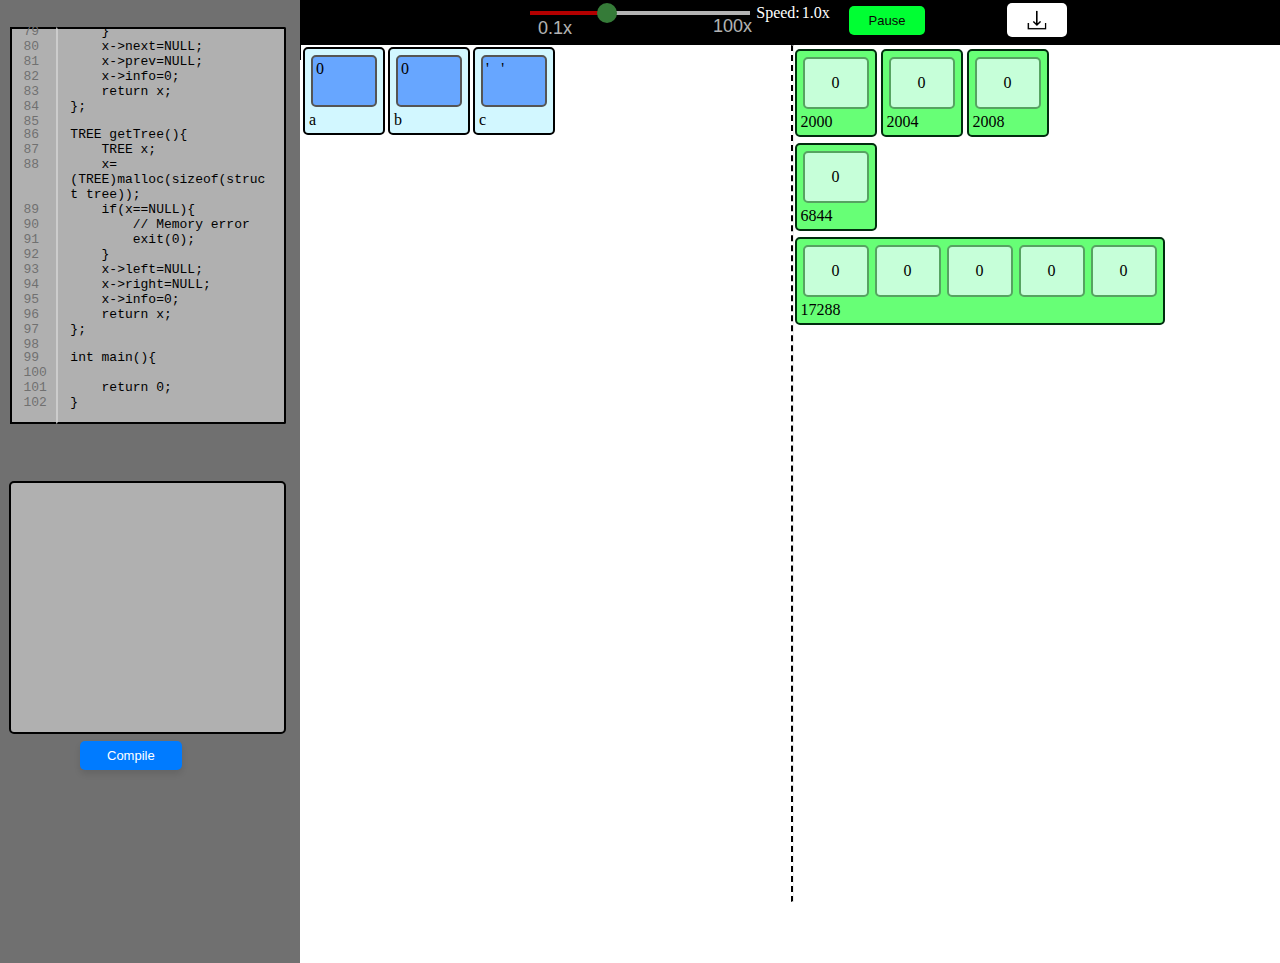
<file: Data Structure visualizer mini project/minfied.html>
<!DOCTYPE html>
<html lang="en">
<head>
  <meta charset="UTF-8">
  <meta name="viewport" content="width=device-width, initial-scale=1.0">
  <title>Data Structure Visualizer</title>
  <style>
#Cin,#Cout,textarea{padding:12px;background-color:#b0b0b0;box-sizing:border-box}#Cin,#Cout,#lineNumbers,textarea{box-sizing:border-box}*{margin:0;padding:0}body{overflow:hidden}header{text-align:center;height:5vh;color:#fff}.navigation{display:flex;background-color:#000;padding:20px;width:98%;height:20px}.sidebar{position:absolute;background-color:#707070;top:0;height:107vh;width:300px;z-index:1}.input-fields{padding:1px 10px;margin:3px 2px;display:flex;flex-wrap:wrap;gap:5px;justify-content:center;align-items:center;height:80vh;width:100%;z-index:2}.cin-tag,.cout-tag{z-index:3;display:flex}.cin-tag{height:397px;width:92%;justify-content:space-evenly;margin-right:29px}.cout-tag{height:214px;width:186%;padding:6px 28px;justify-content:space-evenly;margin-right:30px}#Cout,textarea{border-radius:5px;border:2px solid #000;width:277px;height:118%;-moz-tab-size:4;-o-tab-size:4;tab-size:4}#Cin{border-radius:2px;border:2px solid #000;border-color:#000 #000 #000 #ccc;width:271px;height:100%;-moz-tab-size:4;-o-tab-size:4;tab-size:4;user-select:text;overflow:auto}#Cin:focus{outline:#000 solid 1px}.container{margin-left:301px;position:relative;display:flex;flex-direction:column;height:95vh;z-index:1;bottom:0}.Memory,.Represent{z-index:2;background-color:#fff;position:absolute;top:0;width:50%;height:100%;overflow:scroll}.Represent{left:0}.Memory{right:0}.center-line{display:inline;border-left:2px dashed #000;position:absolute;left:50%;height:100%;z-index:5}.outer-Memory,.outer-Represent{position:relative;gap:0;height:fit-content;padding:2px;width:fit-content}.outer-Represent{margin:2px;border:2px solid #000;border-radius:5px;background-color:#d2f7ff}.outer-Memory{display:flex;flex-direction:row;margin:2px;border:2px solid #002d0e;border-radius:5px;background-color:#67ff76}.inner-Memory-box,.inner-box{width:56px;height:42px;margin:2px;padding:3px;position:relative}.inner-box{justify-content:center;align-items:center;background-color:#67a6ff;border:2px solid #555;border-radius:5px}.inner-Memory-box{display:flex;flex-direction:row;justify-content:center;align-items:center;background-color:#c6ffd9;border:2px solid #56a361;border-radius:5px}.compile-button{background-color:#007bff;color:#fff;border:none;padding:7px 27px;border-radius:5px;font-size:13px;cursor:pointer;margin-top:16px;display:block;margin-left:80px;margin-right:auto;box-shadow:0 4px 6px rgba(0,0,0,.1);position:relative;z-index:7}#lineNumbers,.editor_line{background-color:#b0b0b0;font-family:"Noto Sans Mono",monospace}.compile-button:hover{background-color:#b36200;cursor:pointer}#Cin1,#Cin2,#Cin3{display:block;font-family:"Noto Sans Mono",monospace}.editor_line{display:block;white-space:pre-wrap;cursor:text;min-width:1px;min-height:1em;user-select:text}.editor_line:focus{outline:0}.editor_line,.line-numbers div{font-size:small}.commented{color:grey}#lineNumbers{color:#707070;text-align:right;padding-left:12px;padding-right:8px;border-style:solid;border-width:2px 0 2px 2px;border-color:#000 #ccc #000 #000;user-select:none;width:fit-content}.line-numbers div{height:19px}.visual_cell{background:#fff;height:90px;width:84px;min-height:90px;min-width:84px;max-width:84px;max-height:90px;overflow:visible}.slider-container{position:relative;top:-67px;margin:10px auto;width:220px;height:20px;display:flex;justify-content:center;align-items:center}#screenshotButton,.pause-button{color:#090606;padding:7px 20px;font-size:13px;margin-top:14px;position:absolute;box-shadow:0 4px 6px rgba(0,0,0,.1)}#screenshotButton,.pause-button,.popup button{display:block;cursor:pointer}#sleepTimeSlider{-webkit-appearance:none;appearance:none;width:100%;height:4px;background:linear-gradient(90deg,red 33%,#fff 33%);outline:0;opacity:.7;transition:opacity .2s}#sleepTimeSlider:hover{opacity:1}#sleepTimeSlider::before{content:"0.1x";color:#fff;font-size:18px;position:absolute;margin-top:7px;margin-left:8px}#sleepTimeSlider::after{content:"100x";color:#fff;font-size:18px;position:absolute;margin-top:5px;margin-left:183px}#sleepTimeSlider::-webkit-slider-thumb{-webkit-appearance:none;appearance:none;width:20px;height:20px;background:#4caf50;cursor:pointer;border-radius:50%}#slider-speed{margin-left:276px;position:absolute;opacity:1}#ExecutionSpeedValue{margin-left:2px;opacity:1;position:absolute}.pause-button{background-color:#0f3;border:none;border-radius:5px;margin-left:494px}.pause-button:hover{background-color:#0ff;color:#8a2be2;cursor:pointer}#screenshotButton{height:98%;background-color:#fff;border:none;border-radius:5px;margin-left:794px}.popup{position:fixed;top:50%;left:50%;transform:translate(-50%,-50%);background-color:#f8d7da;color:#842029;border:1px solid #f5c2c7;border-radius:5px;padding:20px;width:300px;box-shadow:0 4px 6px rgba(0,0,0,.1);z-index:1000}.popup p{margin:0 0 15px;font-family:Arial,sans-serif}.popup button{margin:0 auto;padding:5px 15px;border:none;border-radius:3px;background-color:#842029;color:#fff;font-size:14px}.popup button:hover{background-color:#6a1b1f}.hidden{display:none}.highlight{background-color:#ff0}
  </style>
  <style>
    #openseadragon {
      width: 100%;
      height: 90vh;
    }
  </style>

</head>
<body>
  <header>
    <nav class="navigation">
      <a href="#"></a>
      <a href="#"></a>
      <a href="#"></a>
      <a href="#"></a>
      <a href="#"></a>
    </nav>
    <div class="slider-container">
      <input type="range" id="sleepTimeSlider" min="1" max="999" value="333">
      <p id="slider-speed">Speed: <span id="ExecutionSpeedValue">1.0x</span></p>
      <input type="button" class="pause-button" value="Pause" onclick=Pauseexecution()>
      <img
        src="[data-uri]"
        class="screenshot-button" id="screenshotButton" title="Download Screenshot">
    </div>
  </header>
  <div class="sidebar">
    <div class="input-fields">
      <div class="cin-tag">
        <div class="line-numbers" id="lineNumbers"></div>
        <div name="Cin" id="Cin" contenteditable="true">
          <span class="editor_line" contenteditable="false">struct stack{</span>
          <span class="editor_line" contenteditable="false">&Tab;int * arr;</span>
          <span class="editor_line" contenteditable="false">&Tab;int size,top;</span>
          <span class="editor_line" contenteditable="false">};</span>
          <span class="editor_line" contenteditable="false">typedef struct stack * STACK;</span>
          <span class="editor_line" contenteditable="false"></span>
          <span class="editor_line" contenteditable="false">struct queue{</span>
          <span class="editor_line" contenteditable="false">&Tab;int * arr;</span>
          <span class="editor_line" contenteditable="false">&Tab;int size,rear,front;</span>
          <span class="editor_line" contenteditable="false">};</span>
          <span class="editor_line" contenteditable="false">typedef struct queue * QUEUE;</span>
          <span class="editor_line" contenteditable="false"></span>
          <span class="editor_line" contenteditable="false">struct sll{</span>
          <span class="editor_line" contenteditable="false">&Tab;struct sll * next;</span>
          <span class="editor_line" contenteditable="false">&Tab;int info;</span>
          <span class="editor_line" contenteditable="false">};</span>
          <span class="editor_line" contenteditable="false">typedef struct sll * SLL;</span>
          <span class="editor_line" contenteditable="false"></span>
          <span class="editor_line" contenteditable="false">struct dll{</span>
          <span class="editor_line" contenteditable="false">&Tab;struct dll * next;</span>
          <span class="editor_line" contenteditable="false">&Tab;struct dll * prev;</span>
          <span class="editor_line" contenteditable="false">&Tab;int info;</span>
          <span class="editor_line" contenteditable="false">};</span>
          <span class="editor_line" contenteditable="false">typedef struct dll * DLL;</span>
          <span class="editor_line" contenteditable="false"></span>
          <span class="editor_line" contenteditable="false">struct tree{</span>
          <span class="editor_line" contenteditable="false">&Tab;struct tree * left;</span>
          <span class="editor_line" contenteditable="false">&Tab;struct tree * right;</span>
          <span class="editor_line" contenteditable="false">&Tab;int info;</span>
          <span class="editor_line" contenteditable="false">};</span>
          <span class="editor_line" contenteditable="false">typedef struct tree * TREE;</span>
          <span class="editor_line" contenteditable="true"></span>
          <span class="editor_line" contenteditable="true"></span>
          <span class="editor_line" contenteditable="true">STACK getStack(int size){</span>
          <span class="editor_line" contenteditable="true">&Tab;STACK x;</span>
          <span class="editor_line" contenteditable="true">&Tab;x=(STACK)malloc(sizeof(struct stack));</span>
          <span class="editor_line" contenteditable="true">&Tab;if(x==NULL){</span>
          <span class="editor_line" contenteditable="true">&Tab;&Tab;// Memory error</span>
          <span class="editor_line" contenteditable="true">&Tab;&Tab;exit(0);</span>
          <span class="editor_line" contenteditable="true">&Tab;}</span>
          <span class="editor_line" contenteditable="true">&Tab;x->top=-1;</span>
          <span class="editor_line" contenteditable="true">&Tab;x->size=size;</span>
          <span class="editor_line" contenteditable="true">&Tab;x->arr=(int *)malloc(sizeof(int)*size);</span>
          <span class="editor_line" contenteditable="true">&Tab;return x;</span>
          <span class="editor_line" contenteditable="true">};</span>
          <span class="editor_line" contenteditable="true"></span>
          <span class="editor_line" contenteditable="true">QUEUE getQueue(int size){</span>
          <span class="editor_line" contenteditable="true">&Tab;QUEUE x;</span>
          <span class="editor_line" contenteditable="true">&Tab;x=(QUEUE)malloc(sizeof(struct queue));</span>
          <span class="editor_line" contenteditable="true">&Tab;if(x==NULL){</span>
          <span class="editor_line" contenteditable="true">&Tab;&Tab;// Memory error</span>
          <span class="editor_line" contenteditable="true">&Tab;&Tab;exit(0);</span>
          <span class="editor_line" contenteditable="true">&Tab;}</span>
          <span class="editor_line" contenteditable="true">&Tab;x->front=-1;</span>
          <span class="editor_line" contenteditable="true">&Tab;x->rear=0;</span>
          <span class="editor_line" contenteditable="true">&Tab;x->size=size;</span>
          <span class="editor_line" contenteditable="true">&Tab;x->arr=(int *)malloc(sizeof(int)*size);</span>
          <span class="editor_line" contenteditable="true">&Tab;return x;</span>
          <span class="editor_line" contenteditable="true">};</span>
          <span class="editor_line" contenteditable="true"></span>
          <span class="editor_line" contenteditable="true">SLL getSll(){</span>
          <span class="editor_line" contenteditable="true">&Tab;SLL x;</span>
          <span class="editor_line" contenteditable="true">&Tab;x=(SLL)malloc(sizeof(struct sll));</span>
          <span class="editor_line" contenteditable="true">&Tab;if(x==NULL){</span>
          <span class="editor_line" contenteditable="true">&Tab;&Tab;// Memory error</span>
          <span class="editor_line" contenteditable="true">&Tab;&Tab;exit(0);</span>
          <span class="editor_line" contenteditable="true">&Tab;}</span>
          <span class="editor_line" contenteditable="true">&Tab;x->next=NULL;</span>
          <span class="editor_line" contenteditable="true">&Tab;x->info=0;</span>
          <span class="editor_line" contenteditable="true">&Tab;return x;</span>
          <span class="editor_line" contenteditable="true">};</span>
          <span class="editor_line" contenteditable="true"></span>
          <span class="editor_line" contenteditable="true">DLL getDll(){</span>
          <span class="editor_line" contenteditable="true">&Tab;DLL x;</span>
          <span class="editor_line" contenteditable="true">&Tab;x=(DLL)malloc(sizeof(struct dll));</span>
          <span class="editor_line" contenteditable="true">&Tab;if(x==NULL){</span>
          <span class="editor_line" contenteditable="true">&Tab;&Tab;// Memory error</span>
          <span class="editor_line" contenteditable="true">&Tab;&Tab;exit(0);</span>
          <span class="editor_line" contenteditable="true">&Tab;}</span>
          <span class="editor_line" contenteditable="true">&Tab;x->next=NULL;</span>
          <span class="editor_line" contenteditable="true">&Tab;x->prev=NULL;</span>
          <span class="editor_line" contenteditable="true">&Tab;x->info=0;</span>
          <span class="editor_line" contenteditable="true">&Tab;return x;</span>
          <span class="editor_line" contenteditable="true">};</span>
          <span class="editor_line" contenteditable="true"></span>
          <span class="editor_line" contenteditable="true">TREE getTree(){</span>
          <span class="editor_line" contenteditable="true">&Tab;TREE x;</span>
          <span class="editor_line" contenteditable="true">&Tab;x=(TREE)malloc(sizeof(struct tree));</span>
          <span class="editor_line" contenteditable="true">&Tab;if(x==NULL){</span>
          <span class="editor_line" contenteditable="true">&Tab;&Tab;// Memory error</span>
          <span class="editor_line" contenteditable="true">&Tab;&Tab;exit(0);</span>
          <span class="editor_line" contenteditable="true">&Tab;}</span>
          <span class="editor_line" contenteditable="true">&Tab;x->left=NULL;</span>
          <span class="editor_line" contenteditable="true">&Tab;x->right=NULL;</span>
          <span class="editor_line" contenteditable="true">&Tab;x->info=0;</span>
          <span class="editor_line" contenteditable="true">&Tab;return x;</span>
          <span class="editor_line" contenteditable="true">};</span>
          <span class="editor_line" contenteditable="true"></span>
          <span id="Cin1" class="editor_line" contenteditable="false">int main(){</span>
          <span id="Cin2" class="editor_line" contenteditable="true"> </span>
          <span id="Cin2" class="editor_line" contenteditable="false">&Tab;return 0;</span>
          <span id="Cin3" class="editor_line" contenteditable="false">}</span>
          <!-- <span id="Cin4" contenteditable="false">HEHE</span> -->
        </div>
      </div>
      <div class="cout-tag">
        <div name="Cout" id="Cout"><span id="stdin" contenteditable="True"></span></div>
      </div>
    </div>
    <input type="button" class="compile-button" value="Compile" onclick=compile()>
  </div>
  <div class="container" id="container">

    <div class="Represent" name="Represent" id="visualization">

      <div class="outer-Represent" style="top: 145px;left:285px;">
        <div class="inner-box" id="one"></div>
        <!-- <hr class="center" id="line-1"></hr> -->
        <div class="inner-box" id="two"></div>

      </div>
      <div class="outer-Represent" style="top:20px;left:20px;">
        <div class="inner-box" id="five"></div>
        <!-- <hr class="center" id="line-1"></hr> -->
        <div class="inner-box" id="six"></div>

      </div>
      <div class="outer-Represent" style="top:80px;left:40px;">
        <div class="inner-box" id="seven"></div>
        <!-- <hr class="center" id="line-1"></hr> -->
        <div class="inner-box" id="eight"></div>

      </div>

    </div>
    <hr class="center-line">

    </hr>
    <div class="Memory" name="Memory" id="memoryVisualization">
      <div class="outer-Memory" style="top:20px;left:50px;">
        <div class="inner-Memory-box" id="three"></div>
        <!-- <hr class="center" id="line-2"></hr> -->
        <div class="inner-Memory-box" id="four"></div>

      </div>

    </div>
  </div>
  <div id="errorPopup" class="popup hidden">
    <p id="errorMessage"></p>
    <button id="closePopup">Close</button>
  </div>
  <script>
const representDiv=document.getElementsByClassName("Represent")[0],memoryDiv=document.getElementsByClassName("Memory")[0];function maketable(e,t,r){e.innerHTML="";var n=document.createElement("table");e.appendChild(n);for(var o=0;o<t;o++){let s=n.insertRow();for(var l=0;l<r;l++)s.insertCell()}return e}function setCell(e,t,r,n){let o=e.querySelector("table"),s=o.rows[r];if(s){var l=s.cells[n];if(l)return l.appendChild(t),l}return null}function makeOuterRepresentNode(){let e=document.createElement("div");return e.classList.add("outer-Represent"),e.innerHTML="<table></table>",e}function makeInnerRepresentNode(){let e=document.createElement("div");return e.classList.add("inner-box"),e}function makeOuterMemoryNode(){let e=document.createElement("div");return e.classList.add("outer-Memory"),e}function makeInnerMemoryNode(){let e=document.createElement("div");return e.classList.add("inner-Memory-box"),e}const outerRepresentNode=makeOuterRepresentNode();outerRepresentNode.style.top="90px",outerRepresentNode.style.left="100px",maketable(outerRepresentNode,1,2);const outerRepresentNode2=makeOuterRepresentNode();outerRepresentNode2.style.top="120px",outerRepresentNode2.style.left="80px",maketable(outerRepresentNode2,1,2);const innerRepresentNode1=makeInnerRepresentNode(),innerRepresentNode2=makeInnerRepresentNode(),innerRepresentNode3=makeInnerRepresentNode(),innerRepresentNode4=makeInnerRepresentNode();setCell(outerRepresentNode,innerRepresentNode1,0,0),setCell(outerRepresentNode,innerRepresentNode2,0,1),setCell(outerRepresentNode2,innerRepresentNode3,0,0),setCell(outerRepresentNode2,innerRepresentNode4,0,1);const outerMemoryNode=makeOuterMemoryNode();outerMemoryNode.style.top="30px",outerMemoryNode.style.left="60px";const innerMemoryNode1=makeInnerMemoryNode(),innerMemoryNode2=makeInnerMemoryNode();outerMemoryNode.appendChild(innerMemoryNode1),outerMemoryNode.appendChild(innerMemoryNode2),representDiv.appendChild(outerRepresentNode),representDiv.appendChild(outerRepresentNode2),memoryDiv.appendChild(outerMemoryNode);const sleepTimeSlider=document.getElementById("sleepTimeSlider"),ExecValue=document.getElementById("ExecutionSpeedValue");sleepTimeSlider.addEventListener("input",function(){let e=Math.pow(10,this.value/333-1);sleepTime=Math.round(1e3/e),e<10?ExecValue.innerHTML=e.toFixed(1)+"x":ExecValue.innerHTML=Math.round(e)+"x";let t=this.value/this.max*100,r=`linear-gradient(90deg, red ${t}%, white ${t}%)`;sleepTimeSlider.style.background=r});let PauseButton=document.querySelector(".pause-button");function Pauseexecution(){!0==PAUSE_EXEC?(PAUSE_EXEC=!1,PauseButton.value="Pause"):(PAUSE_EXEC=!0,PauseButton.value="Resume")}function showErrorPopup(e){let t=document.getElementById("errorPopup"),r=document.getElementById("errorMessage"),n=document.getElementById("closePopup");r.textContent=e,t.classList.remove("hidden"),n.onclick=function(){t.classList.add("hidden")}}async function highlightExecution(){let e=document.getElementById("Cin"),t=e.querySelectorAll(".editor_line"),r=t[Current_Line];for(;;)r===(t=e.querySelectorAll(".editor_line"))[Current_Line]||(r&&r.classList.remove("highlight"),t[Current_Line]&&t[Current_Line].classList.add("highlight"),r=t[Current_Line]),await sleep(Math.min(50,sleepTime/2))}
  </script>
  <script>
"use strict";Array.prototype.__defineGetter__("top",function(){return this[this.length-1]}),String.prototype.__defineGetter__("top",function(){return this[this.length-1]});var Current_Line=-1;async function interpret(e,t=1){for(let r=e;r<Program.length-1;r++){render_Variables(),render_Memory();let a=Program[r].trim(),i=lineLexer(a);if(""!==a&&0!==i.length){for(await sleep();PAUSE_EXEC;)await sleep(300);if(Current_Line=r,extra_render_data={ExecID:extra_render_data.ExecID},is_var_declaration(i).is_var){let l=is_var_declaration(i).type,s=[[]];if("["==i[is_var_declaration(i)["first variable"]+1]){let n=[],o=[],u=0,p=is_var_declaration(i)["first variable"]+1,d=0;for(;p<i.length;p++)if("["==i[p]?u+=1:"]"==i[p]&&(u-=1),0==u){if("]"==i[p]){let c=await evaluate(o,t);void 0===c.value&&(c={value:getVariableData(c),type:"int"}),n.push(c),o=[]}else{d=createVariable(i[is_var_declaration(i)["first variable"]],{dtype:l,dims:n},t);break}}else{if("["==i[p]&&1==u)continue;o.push(i[p])}if("="==i[p]){let f={addr:Variables[d].addr,type:l};if("{"==i[p+1]&&";"==_top(i)&&"}"==i[i.length-2]){p+=2;let y=n.reduce((e,t,r)=>e*t.value,1);for(let $=0;$<y&&p<i.length;$++,p++){let h=[];for(;","!=i[p]&&p<i.length;)("{"!=i[p]||"}"!=i[p])&&h.push(i[p]),p++;await evaluate([f,"=",await evaluate(h,t)],t),f.addr+=size_of(l)}}else if(i[p+1]&&"string"==i[p+1].type){let v=n.reduce((e,t,r)=>e*t.value,1),g=i[p+1].value;for(let _=0;_<v&&_<g.length;_++)await evaluate([f,"=",{value:g.charCodeAt(_),type:"char"}],t),f.addr+=size_of(l)}else CrashNotif("Invalid Array Initialization")}}else{for(let m=is_var_declaration(i)["first variable"];m<i.length;m++)","==i[m]?s.push([]):(0==_top(s).length&&"["!=i[m]&&createVariable(i[m],l,t),1==_top(s).length&&"["==i[m]&&CrashNotif("Array declaration must be done seperately"),_top(s).push(i[m]));for(let b=0;b<s.length;b++)await evaluate(s[b],t)}}else if("}"===i[0]){let C=Branch_stack.top;if("if"==C.keyword&&C.inner_scope==t)t-=1,r=C.end-1,Branch_stack.pop(),deallocateOutOfScopeVariables(t);else if("for"==C.keyword&&C.inner_scope==t){deallocateOutOfScopeVariables(t-1),await evaluate(C.update_exp,t+1);let x=await evaluate(C.test_exp,t-1);void 0===x?(deallocateOutOfScopeVariables(t-1),r=C.start-1):(void 0===x.value&&(x={value:getVariableData(x)}),0==x.value?(Branch_stack.pop(),deallocateOutOfScopeVariables(t-=2),r=C.end-1):(deallocateOutOfScopeVariables(t-1),r=C.start-1))}else if("function"===C.keyword&&C.scope==t){if("void"==functions[C.name].return_type)return;if("string"==typeof C.type&&(-1==C.type.indexOf("struct")||"*"==C.type.top))return{type:C.type,value:0};CrashNotif("No Return Value Given")}}else if("if"==i[0]){/^\s*if\s*\(.*\)\s*\{\s*$/.test(a);let N=await evaluate(a.slice(a.indexOf("(")).split("{",1)[0],t),T={keyword:"if",else:void 0,end:getContainer(r,Program[r].indexOf("{")).end[0]+1,inner_scope:t+1};if(Program[T.end].includes("else")){let k=T.end;for(T.else=k;Program[k].includes("else if");)k=getContainer(k,Program[k].indexOf("{")).end[0]+1,T.end=k;if(Program[k].includes("else")){let D=getContainer(k,Program[k].indexOf("{"));T.end=D.end[0]+1}}Branch_stack.push(T),void 0===N.value&&(N={value:getVariableData(N)}),0==N.value?void 0===T.else?(r=T.end-1,Branch_stack.pop()):r=T.else-1:t+=1}else if("else"==i[0]){let L=Branch_stack[Branch_stack.length-1];if(void 0===L||"if"!=L.keyword){CrashNotif({"error word":"No if condition detected"});return}if(L.inner_scope==t+1){if(Program[r].includes("if")){let w=getContainer(r,Program[r].indexOf("{"));L.else=void 0,Program[w.end[0]+1].includes("else")&&(L.else=w.end[0]+1);let E=await evaluate(Program[r].slice(Program[r].indexOf("("),w.start[1]),t);void 0===E&&(E={value:1}),void 0===E.value&&(E={value:getVariableData(E)}),0==E.value?void 0===L.else?(r=L.end-1,Branch_stack.pop()):r=L.else-1:t+=1}else L.else=void 0,t+=1}else{CrashNotif({"error word":"No if condition deteted"});return}}else if("for"==i[0]){if(/^\s*for\s*\(.*;.*;.*\)\s*\{\s*$/.test(a)){let A=a.slice(a.indexOf("(")+1,a.indexOf(";")),M=a.slice(a.indexOf(";")+1,a.lastIndexOf(";")),P=a.slice(a.lastIndexOf(";")+1,a.lastIndexOf(")")),I=getContainer(r,Program[r].indexOf("{"));if(void 0==I){CrashNotif({"error word":"For loop syntax error"});return}let V={keyword:"for",start:r+1,end:I.end[0]+1,test_exp:M,update_exp:P,inner_scope:t+2};if(Branch_stack.push(V),is_var_declaration(lineLexer(A+";")).is_var){let z=lineLexer(A+";"),S=is_var_declaration(z).type,U=[[]];for(let O=is_var_declaration(z)["first variable"];O<z.length;O++)","==z[O]?U.push([]):(0==_top(U).length&&createVariable(z[O],S,t+1),_top(U).push(z[O]));for(let B=0;B<U.length;B++)await evaluate(U[B],t+1)}else await evaluate(lineLexer(A),t+1);let q=await evaluate(M,t+1);void 0===q?t+=2:(void 0===q.value&&(q={value:getVariableData(q)}),0==q.value?(Branch_stack.pop(),deallocateOutOfScopeVariables(t),r=I.end[0]):t+=2)}else{CrashNotif({"error word":"for loop syntax is wrong"});return}}else if("while"==i[0]){let j=a.slice(a.indexOf("("),a.lastIndexOf("{")),R=getContainer(r,Program[r].indexOf("{"));if(void 0==R){CrashNotif({"error word":"While loop syntax error"});return}let X={keyword:"for",start:r+1,end:R.end[0]+1,test_exp:j,update_exp:"1",inner_scope:t+2};Branch_stack.push(X);let H=await evaluate(j,t+1);void 0===H?t+=2:(void 0===H.value&&(H={value:getVariableData(H)}),0==H.value?(Branch_stack.pop(),deallocateOutOfScopeVariables(t),r=R.end[0]):t+=2)}else if("do"==i[0]){let F=getContainer(r,Program[r].indexOf("{"));if(void 0==F||!/^\s*\}\s*while\s*\([\S\s]*\)\s*;\s*$/.test(Program[F.end[0]])){CrashNotif({"error word":"do while loop syntax error"});return}let Y=(a=Program[F.end[0]]).slice(a.indexOf("("),a.lastIndexOf(";")),Z={keyword:"for",start:r+1,end:F.end[0]+1,test_exp:Y,update_exp:"1",inner_scope:t+2};Branch_stack.push(Z),t+=2}else if("break"==i[0]){if(/^\s*break\s*;\s*$/.test(Program[r]))for(let Q=Branch_stack.length-1;Q>=0;Q--){if("for"==Branch_stack[Q].keyword){r=Branch_stack[Q].end-1,deallocateOutOfScopeVariables(t=Branch_stack[Q].inner_scope-2);break}Branch_stack.pop()}}else if("continue"==i[0]){if(/^\s*continue\s*;\s*$/.test(Program[r]))for(let K=Branch_stack.length-1;K>=0;K--){if("for"==Branch_stack[K].keyword){r=Branch_stack[K].end-2,t=Branch_stack[K].inner_scope;break}Branch_stack.pop()}}else if("return"==i[0]){let W=await evaluate(i.slice(1),t);for(;Branch_stack.top&&"function"!=Branch_stack.top.keyword;)Branch_stack.pop();let G=functions[Branch_stack.top.name].return_type;if("void"==G)return;if(W.type==G)return W;switch(G){case"void":return;case"int":return{type:G,value:TypeCastInt(W)};case"char":return{type:G,value:TypeCastChar(W)};case"float":return{type:G,value:TypeCastFloat(W)}}if(-1!=G.indexOf("*"))return{type:G,value:TypeCastPointer(W)};CrashNotif("TypeCasting "+W.type+" to "+G+"is not possible")}else if(";"==_top(i))await evaluate(i,t);else{CrashNotif("Not a valid line");return}}}}async function evaluate(e,t){if(void 0===t){CrashNotif({"error word":"Scope Not Given"});return}"string"==typeof e&&(e=lineLexer(e));let r,a,i=[],l=["#"];function s(e){return void 0!==e&&"sizeof"!==e&&-1==DataTypes.indexOf(e)&&/^[_a-zA-Z][_a-zA-Z0-9]*$/.test(e)}let n=function(e){switch(e){case",":case"=":case"+=":case"-=":case"*=":case"/=":case"%=":return 2;case"||":return 3;case"&&":return 4;case"==":case"!=":return 5;case">":case"<":case">=":case"<=":return 6;case"+":case"-":return 7;case"*":case"%":case"/":return 8;case"&":case"*deref":case"++pre":case"+unary":case"--pre":case"-unary":case"(float)":case"(char)":case"(int)":case"(float*)":case"(char*)":case"(int*)":case"(float**)":case"(char**)":case"(int**)":case"(struct sll*)":case"(struct dll*)":case"(struct stack*)":case"(struct queue*)":case"(struct tree*)":case"sizeof":case"!":return 9;case"#":return -1;case"++post":case"--post":case"->":case".":return 11;case"[":case"(":return 12;case"]":case")":return 0;default:return 10}},o=function(e){switch(e){case"++pre":case"--pre":case"-unary":case"+unary":case"*deref":case"sizeof":case"!":case"&":case"(float)":case"(char)":case"(int)":case"(float*)":case"(char*)":case"(int*)":case"(float**)":case"(char**)":case"(int**)":case"(struct sll*)":case"(struct dll*)":case"(struct stack*)":case"(struct queue*)":case"(struct tree*)":case"=":case"+=":case"-=":case"*=":case"/=":case"%=":return!0;default:return!1}},u=async function(e){if(n(e)==n("abc")){i.push(e);return}if(("."==_top(l)||"->"==_top(l))&&d(l.pop()),"("==e||"["==e){l.push(e);return}for(;n(_top(l))>n(e);){let r=l.pop();if("("==r&&")"==e){if(void 0!=_top(l)&&"object"==typeof _top(l)&&"func"==_top(l).type){let a=l.pop().name,s=i.pop();s.hasOwnProperty("length")||(s=[s]);for(let u=0;u<s.length;u++)void 0===s[u].value&&(s[u].type.dtype?s[u]={value:s[u].addr,type:s[u].type.dtype+"*"}:s[u]={value:getMemoryData(s[u].addr),type:s[u].type});if("printf"==a){if(0==s.length){CrashNotif("printf function requires at least one parameter");return}let p={value:printf(s[0],s.slice(1)),type:"int"};i.push(p)}else if("scanf"==a){if(0==s.length){CrashNotif("scanf function requires at least one parameter");return}let c={value:await scanf(s[0],s.slice(1)),type:"int"};i.push(c)}else if("malloc"==a){if(1!=s.length){CrashNotif("invalid number of parameters for malloc function");return}if(s[0]=TypeCastInt(s[0]),void 0==s[0]){CrashNotif("unsupported parameter for malloc function");return}let f={value:malloc(s[0]),type:"void*"};i.push(f)}else if("calloc"==a){if(2!=s.length&&CrashNotif("invalid number of parameters for calloc function"),s[0]=TypeCastInt(s[0]),void 0==s[0]){CrashNotif("unsupported parameter for calloc function");return}if(s[1]=TypeCastInt(s[1]),void 0==s[1])CrashNotif("unsupported parameter for calloc function");else{let y={value:calloc(s[0],s[1]),type:"void*"};i.push(y)}}else if("realloc"==a){if(2!=s.length&&CrashNotif("invalid number of parameters for realloc function"),s[0]=TypeCastPointer(s[0]),void 0==s[0]){CrashNotif("unsupported parameter for realloc function");return}if(s[1]=TypeCastInt(s[1]),void 0==s[1])CrashNotif("unsupported parameter for realloc function");else{let $=function(e){let t={};for(let r in e)if("object"!=typeof e[r])t[r]=e[r];else{let a=$(e[r]);for(let i in a)t[Number(r)+Number(i)]=a[i]}return t};if(s[0]in Memory&&s[0]>6e3){let h=Memory[s[0]].size,v=$(Memory[s[0]].value);if(h>=s[1]){let g={};for(let _ in v)_<h&&(g[_]=v[_]);Memory[s[0]].value=g,Memory[s[0]].size=s[1];let m={value:s[0],type:"void*"};i.push(m)}else{let b={value:malloc(s[1]),type:"void*"};i.push(b),Memory[b.value].value=JSON.parse(JSON.stringify(v)),free_mem(s[0])}}else if(0==s[0]){let C={value:malloc(s[1]),type:"void*"};i.push(C)}else{let x={value:0,type:"void*"};i.push(x)}}}else if("free"==a){if(1!=s.length&&CrashNotif("invalid number of parameters for free function"),s[0]=TypeCastPointer(s[0]),void 0==s[0]){CrashNotif("unsupported parameter for free function");return}free_mem(s[0])}else if("exit"==a){if(1!=s.length&&CrashNotif("invalid number of parameters for exit function"),s[0]=TypeCastInt(s[0]),void 0==s[0]){CrashNotif("unsupported parameter for exit function");return}CrashNotif({"error word":"Program exitted with exit code ( "+s[0]+" )",msg_type:"safe"})}else if(a in functions){let N=functions[a].line+1;Branch_stack.push({keyword:"function",name:a,scope:t+1});for(let T=0;T<functions[a].parameters.length;T++)createVariable(functions[a].parameters[T].name,functions[a].parameters[T].type,t+1);for(let k=functions[a].parameters.length-1;k>=0;k--)await evaluate([functions[a].parameters[k].name,"=",s[k]],t+1);let D=await interpret(N,t+1);Branch_stack.pop(),"void"!=functions[a].return_type?(void 0===D.value&&(-1==D.type.indexOf("struct")||"*"==D.type.top)&&(D={type:D.type,value:getMemoryData(D.addr)}),i.push(D)):void 0!==D&&CrashNotif("void functions do not return values"),deallocateOutOfScopeVariables(t)}}return}if("["==r&&"]"==e){let L=i.pop();if("int"!=L.type){CrashNotif("Index must be integer");return}let w=L.value;void 0===w&&(w=getVariableData(L));let E=i.pop();if(void 0!==E.type){if(void 0!==E.type.dtype){let A=[],M=size_of(E.type.dtype),P={addr:E.addr,type:{dtype:E.type.dtype,dims:A}};for(let I=1;I<E.type.dims.length;I++)M*=E.type.dims[I].value,A.push({value:E.type.dims[I].value,type:"int"});P.addr+=M*w,0==A.length&&(P.type=E.type.dtype),i.push(P)}else if(-1!==E.type.indexOf("*")){let V=size_of(E.type.slice(0,-1)),z={addr:getVariableData(E)+V*w,type:E.type.slice(0,-1)};i.push(z)}else CrashNotif("Index can only be given for pointer or array type")}return}if("("==r||"["==r){l.push(r),l.push(e);return}d(r)}n(_top(l))!=n(e)||o(e)||d(l.pop()),l.push(e)},p=function(e,t){if(e==t)return e;if(void 0!==e.dtype&&void 0!==t.dtype&&e.dtype==t.dtype&&e.dims.length==t.dims.length){let r=0;for(;r<e.dims.length&&e.dims[r].value==t.dims[r].value;r++);if(r==e.dims.length)return JSON.parse(JSON.stringify(e))}return"float"==e&&("char"==t||"int"==t)||"float"==t&&("char"==e||"int"==e)?"float":"int"==e&&"char"==t||"int"==t&&"char"==e?"int":(("float"==e||"float"==t)&&CrashNotif({"error word":"Incompatible types"}),"int"==e||"char"==e)?t:"int"==t||"char"==t?e:("int"==e||"char"==e)&&("*"==_top(t)||void 0!==t.dtype)?t:("int"==t||"char"==t)&&("*"==_top(e)||void 0!==e.dtype)?e:void CrashNotif({"error word":"Incompatible types"})},d=function(e){let r=i.pop(),a,l={value:0,type:"float"},s=function(e){return void 0!==e&&void 0!==e.type&&("*"===_top(e.type)||void 0!==e.type.dtype)};switch(e){case"&":l.value=r.addr,void 0===l.value&&CrashNotif({"error word":"Invalid Variable"}),l.type=r.type+"*",i.push(l);break;case"*deref":if(void 0===r.addr?l.addr=r.value:l.addr=getVariableData(r),void 0===l.addr&&CrashNotif({"error word":"Invalid Variable"}),"*"==_top(r.type))l.type=r.type.slice(0,-1);else{CrashNotif("Dereferencing a Non-Pointer");return}i.push(l);break;case"++pre":if(void 0===r.addr){CrashNotif("Incrementing temporary variables is not possible");return}if(void 0!==r.type.dtype){CrashNotif("Incrementing constant pointer is not possible");return}l={value:getVariableData(r),type:r.type},"*"!=_top(r.type)?l.value=TypeCastFloat(l)+1:l.value=l.value+size_of(r.type.slice(0,-1)),setVariableData(r,l.value);i.push(l);break;case"+unary":i.push(r);break;case"--pre":if(void 0===r.addr){CrashNotif("Incrementing temporary variables is not possible");return}if(void 0!==r.type.dtype){CrashNotif("Incrementing constant pointer is not possible");return}l={value:getVariableData(r),type:r.type},"*"!=_top(r.type)?l.value=TypeCastFloat(l)-1:l.value=l.value-size_of(r.type.slice(0,-1)),setVariableData(r,l.value);i.push(l);break;case"-unary":void 0===r.addr?l.value=r.value:l.value=getVariableData(r),l.type=r.type,"char"==r.type&&(l.type="char",l.value=TypeCastInt(l),l.type="int"),l.value=-l.value,i.push(l);break;case"(float)":if("float"==r.type||"int"==r.type||"char"==r.type)void 0!==r.addr&&(r={type:r.type,value:getVariableData(r)}),l.value=TypeCastFloat(r),l.type="float",i.push(l);else if("*"==_top(r.type))void 0!==r.addr&&(r={type:r.type,value:getVariableData(r)}),l.value=r.value,l.type="float";else{CrashNotif("cant convert this type to float");return}break;case"(char)":if("float"==r.type||"int"==r.type||"char"==r.type)void 0!==r.addr&&(r={type:r.type,value:getVariableData(r)}),l.value=TypeCastChar(r),l.type="float",i.push(l);else if("*"==_top(r.type))void 0!==r.addr&&(r={type:r.type,value:getVariableData(r)}),l.value=TypeCastChar({value:r.value,type:"int"}),l.type="char";else{CrashNotif("cant convert this type to char");return}break;case"(int)":if("float"==r.type||"int"==r.type||"char"==r.type)void 0!==r.addr&&(r={type:r.type,value:getVariableData(r)}),l.value=TypeCastInt(r),l.type="int",i.push(l);else if("*"==_top(r.type))void 0!==r.addr&&(r={type:r.type,value:getMemoryData(r.addr)}),l.value=r.value,l.type="int";else{CrashNotif("cant convert this type to int");return}break;case"(float*)":case"(char*)":case"(int*)":case"(float**)":case"(char**)":case"(int**)":case"(struct sll*)":case"(struct dll*)":case"(struct stack*)":case"(struct queue*)":case"(struct tree*)":if(l.type=e.slice(1,-1),"int"==r.type||"float"==r.type||"char"==r.type){void 0!==r.addr&&(r={value:getMemoryData(r.addr),type:r.type}),l.value=TypeCastInt(r),i.push(l);return}if("string"==typeof r.type&&"*"==_top(r.type)){void 0!==r.addr&&(r={value:getMemoryData(r.addr),type:r.type}),l.value=r.value,i.push(l);return}if("object"==typeof r.type&&void 0!==r.dtype){l.value=r.addr,i.push(l);return}else{CrashNotif("Cant type cast to pointer");return}case"sizeof":l.type="int","string"==typeof r?l.value=size_of(r):l.value=size_of(r.type),i.push(l);break;case"!":void 0===r.addr?l.value=r.value:l.value=getVariableData(r),l.type=r.type,"char"==r.type&&(l.type="char",l.value=TypeCastInt(l),l.type="int"),0==l.value?l.value=1:l.value=0,i.push(l);break;case"++post":if(void 0===r.addr){CrashNotif("Incrementing temporary variables is not possible");return}if(void 0!==r.type.dtype){CrashNotif("Incrementing constant pointer is not possible");return}l={value:getVariableData(r),type:r.type},"*"!=_top(r.type)?setVariableData(r,TypeCastFloat(l)+1):setVariableData(r,l.value+size_of(r.type.slice(0,-1)));i.push(l);break;case"--post":if(void 0===r.addr){CrashNotif("Incrementing temporary variables is not possible");return}if(void 0!==r.type.dtype){CrashNotif("Incrementing constant pointer is not possible");return}l={value:getVariableData(r),type:r.type},"*"!=_top(r.type)?setVariableData(r,TypeCastFloat(l)-1):setVariableData(r,l.value-size_of(r.type.slice(0,-1)));i.push(l);break;default:if(a=r,void 0===(r=i.pop())){CrashNotif("undefined value came up");return}if("object"!=typeof r&&void 0===(r=Variables[getVariableIndex(r,t)])){CrashNotif({"error word":"Invalid Variable"});return}switch(e){case"=":if(void 0===r.addr){CrashNotif("Setting temporary variables is not possible");return}if(void 0!==a.addr){let n=a.type;n.dtype?a={value:a.addr,type:a.type}:-1!=n.indexOf("struct")&&"*"!=n.top||(a={value:getVariableData(a),type:a.type})}if("int"===r.type){if("int"==a.type||"float"==a.type||"char"==a.type)l.value=TypeCastInt(a);else if("*"==_top(a.type)||void 0!==a.type.dtype)l.value=a.value;else{CrashNotif("Unsupported type");return}}else if("float"===r.type){if("int"==a.type||"float"==a.type||"char"==a.type)l.value=TypeCastFloat(a);else if("*"==_top(a.type)||void 0!==a.type.dtype)l.value=a.value;else{CrashNotif("Unsupported type");return}}else if("char"===r.type){if("int"==a.type||"float"==a.type||"char"==a.type)l.value=TypeCastChar(a);else if("*"==_top(a.type)||void 0!==a.type.dtype)l.value=a.value%256;else{CrashNotif("Unsupported type");return}}else if("*"==_top(r.type)){if("float"==a.type){CrashNotif("Requied integral type for pointer arithmetic");return}("int"==a.type||"*"==_top(a.type)||void 0!==a.type.dtype)&&(l.value=a.value),"char"==a.type&&(l.value=TypeCastInt(a))}else if(void 0!==r.type.dtype){CrashNotif("Cannot assign to constant pointers");return}else if(r.type===a.type){if("struct stack"===r.type||"struct queue"===r.type||"struct sll"===r.type||"struct dll"===r.type||"struct tree"===r.type){let o=inbuilt_structs[r.type.split(" ")[1]];for(let u in o)i.push(r),i.push(u),d("."),i.push(a),i.push(u),d("."),d("="),i.pop()}i.push(r);break}else{CrashNotif("Invalid type ");return}setVariableData(r,l.value),i.push(r);break;case"+=":i.push(r),i.push(r),i.push(a),d("+"),d("=");break;case"-=":i.push(r),i.push(r),i.push(a),d("-"),d("=");break;case"*=":i.push(r),i.push(r),i.push(a),d("*"),d("=");break;case"/=":i.push(r),i.push(r),i.push(a),d("/"),d("=");break;case"%=":i.push(r),i.push(r),i.push(a),d("%"),d("=");break;case"||":l.type="int",l.value=1,void 0!==r.addr&&(r={value:getVariableData(r),type:r.type}),void 0!==a.addr&&(a={value:getVariableData(a),type:a.type}),"char"==r.type&&(r.value=TypeCastInt(r)),"char"==a.type&&(a.value=TypeCastInt(a)),0==r.value&&0==a.value&&(l.value=0),i.push(l);break;case"&&":l.type="int",l.value=0,void 0!==r.addr&&(r={value:getVariableData(r),type:r.type}),void 0!==a.addr&&(a={value:getVariableData(a),type:a.type}),"char"==r.type&&(r.value=TypeCastInt(r)),"char"==a.type&&(a.value=TypeCastInt(a)),0!=r.value&&0!=a.value&&(l.value=1),i.push(l);break;case"==":l.type="int",l.value=0,void 0!==r.addr&&(r={value:getVariableData(r),type:r.type}),void 0!==a.addr&&(a={value:getVariableData(a),type:a.type}),"char"==r.type&&(r.value=TypeCastInt(r)),"char"==a.type&&(a.value=TypeCastInt(a)),r.value==a.value&&(l.value=1),i.push(l);break;case"!=":l.type="int",l.value=0,void 0!==r.addr&&(r={value:getVariableData(r),type:r.type}),void 0!==a.addr&&(a={value:getVariableData(a),type:a.type}),"char"==r.type&&(r.value=TypeCastInt(r)),"char"==a.type&&(a.value=TypeCastInt(a)),r.value!=a.value&&(l.value=1),i.push(l);break;case">":l.type="int",l.value=0,void 0!==r.addr&&(r={value:getVariableData(r),type:r.type}),void 0!==a.addr&&(a={value:getVariableData(a),type:a.type}),"char"==r.type&&(r.value=TypeCastInt(r)),"char"==a.type&&(a.value=TypeCastInt(a)),r.value>a.value&&(l.value=1),i.push(l);break;case"<":l.type="int",l.value=0,void 0!==r.addr&&(r={value:getVariableData(r),type:r.type}),void 0!==a.addr&&(a={value:getVariableData(a),type:a.type}),"char"==r.type&&(r.value=TypeCastInt(r)),"char"==a.type&&(a.value=TypeCastInt(a)),r.value<a.value&&(l.value=1),i.push(l);break;case">=":l.type="int",l.value=0,void 0!==r.addr&&(r={value:getVariableData(r),type:r.type}),void 0!==a.addr&&(a={value:getVariableData(a),type:a.type}),"char"==r.type&&(r.value=TypeCastInt(r)),"char"==a.type&&(a.value=TypeCastInt(a)),r.value>=a.value&&(l.value=1),i.push(l);break;case"<=":l.type="int",l.value=0,void 0!==r.addr&&(r={value:getVariableData(r),type:r.type}),void 0!==a.addr&&(a={value:getVariableData(a),type:a.type}),"char"==r.type&&(r.value=TypeCastInt(r)),"char"==a.type&&(a.value=TypeCastInt(a)),r.value<=a.value&&(l.value=1),i.push(l);break;case"+":if(l.type=p(r.type,a.type),void 0!==r.addr&&(r={value:getVariableData(r),type:r.type}),void 0!==a.addr&&(a={value:getVariableData(a),type:a.type}),"char"==r.type&&(r.value=TypeCastInt(r)),"char"==a.type&&(a.value=TypeCastInt(a)),s(r)&&"*"==s(a))CrashNotif("cant add pointers");else if(s(r)&&!s(a)){if(void 0!==r.type.dtype){let c=size_of(r.type),f=r.value+c*a.value;l.value=f}else l.value=r.value+a.value*size_of(r.type.slice(0,-1))}else if(!s(r)&&s(a)){if(void 0!==a.type.dtype){let y=size_of(a.type),$=a.value+y*r.value;l.value=$}else l.value=r.value*size_of(a.type.slice(0,-1))+a.value}else l.value=r.value+a.value;"char"==l.type&&(l.value=TypeCastChar({value:l.value,type:"float"})),i.push(l);break;case"-":if(l.type=p(r.type,a.type),void 0!==r.addr&&(r={value:getVariableData(r),type:r.type}),void 0!==a.addr&&(a={value:getVariableData(a),type:a.type}),"char"==r.type&&(r.value=TypeCastInt(r)),"char"==a.type&&(a.value=TypeCastInt(a)),s(r)&&s(a)){if(void 0===r.type.dtype&&void 0===a.type.dtype)r.type==a.type&&(l.value=r.value-a.value);else if(void 0===r.type.dtype||void 0===a.type.dtype){CrashNotif("Subtraction between pointers and arrays is invalid");return}else{if(r.type.dtype!=a.type.dtype||r.type.dims.length!=a.type.dims.length){CrashNotif("Subtraction between different types of arrays is invalid");return}for(let h=0;h<r.type.dims.length;h++)if(r.type.dims[h].value!=a.type.dims[h].value){CrashNotif("Subtraction between different types of arrays is invalid");return}l.value=r.value-a.value}}else if(s(r)&&!s(a)){if(void 0!==r.type.dtype){let v=size_of(r.type),g=r.value-v*a.value;l.value=g}else l.value=r.value-a.value*size_of(r.type.slice(0,-1))}else if(!s(r)&&s(a)){if(void 0!==a.type.dtype){let _=size_of(a.type),m=-a.value+_*r.value;l.value=m}else l.value=r.value*size_of(a.type.slice(0,-1))-a.value}else l.value=r.value-a.value;"char"==l.type&&(l.value=TypeCastChar({value:l.value,type:"float"})),i.push(l);break;case"*":if(l.type=p(r.type,a.type),void 0!==r.addr&&(r={value:getVariableData(r),type:r.type}),void 0!==a.addr&&(a={value:getVariableData(a),type:a.type}),"char"==r.type&&(r.value=TypeCastInt(r)),"char"==a.type&&(a.value=TypeCastInt(a)),"*"==_top(r.type)||"*"==_top(a.type)){CrashNotif("Arithmetic types required");return}l.value=r.value*a.value,"char"==l.type?l.value=TypeCastChar({value:l.value,type:"float"}):"int"==l.type&&(l.value=TypeCastInt({value:l.value,type:"float"})),i.push(l);break;case"%":if(l.type=p(r.type,a.type),void 0!==r.addr&&(r={value:getVariableData(r),type:r.type}),void 0!==a.addr&&(a={value:getVariableData(a),type:a.type}),"char"==r.type&&(r.value=TypeCastInt(r)),"char"==a.type&&(a.value=TypeCastInt(a)),"*"==_top(r.type)||"*"==_top(a.type)){CrashNotif("Arithmetic types required");return}if("float"==l.type){CrashNotif("Cannot apply modulo on floating values");return}l.value=r.value%a.value,"char"==l.type&&(l.value=TypeCastChar({value:l.value,type:"float"})),i.push(l);break;case"/":if(l.type=p(r.type,a.type),void 0!==r.addr&&(r={value:getVariableData(r),type:r.type}),void 0!==a.addr&&(a={value:getVariableData(a),type:a.type}),"char"==r.type&&(r.value=TypeCastInt(r)),"char"==a.type&&(a.value=TypeCastInt(a)),"*"==_top(r.type)||"*"==_top(a.type)){CrashNotif("Arithmetic types required");return}if(0===a.value){CrashNotif("Divide by Zero");return}l.value=r.value/a.value,"char"==l.type?l.value=TypeCastChar({value:l.value,type:"float"}):"int"==l.type&&(l.value=TypeCastInt({value:l.value,type:"float"})),i.push(l);break;case".":if(void 0===r.addr){CrashNotif("Cant access temporary variable");return}l.value=r.addr,l.type=r.type+"*",i.push(l),i.push(a),d("->");break;case"->":if(void 0!==r.addr&&(r={value:getMemoryData(r.addr),type:r.type,addr:r.addr}),"struct stack*"==r.type)"arr"==a?(l.addr=r.value,l.value=getMemoryData(l.addr),l.type="int*",i.push(l)):"size"==a?(l.addr=r.value+8,l.value=getMemoryData(l.addr),l.type="int",i.push(l)):"top"==a?(l.addr=r.value+12,l.value=getMemoryData(l.addr),l.type="int",i.push(l)):CrashNotif("No such member");else if("struct queue*"==r.type)"arr"==a?(l.addr=r.value,l.value=getMemoryData(l.addr),l.type="int*",i.push(l)):"size"==a?(l.addr=r.value+8,l.value=getMemoryData(l.addr),l.type="int",i.push(l)):"rear"==a?(l.addr=r.value+12,l.value=getMemoryData(l.addr),l.type="int",i.push(l)):"front"==a?(l.addr=r.value+16,l.value=getMemoryData(l.addr),l.type="int",i.push(l)):CrashNotif("No such member");else if("struct sll*"==r.type)"next"==a?(l.addr=r.value,l.value=getMemoryData(l.addr),l.type="struct sll*",i.push(l)):"info"==a?(l.addr=r.value+8,l.value=getMemoryData(l.addr),l.type="int",i.push(l)):CrashNotif("No such member");else if("struct dll*"==r.type)"next"==a?(l.addr=r.value,l.value=getMemoryData(l.addr),l.type="struct dll*",i.push(l)):"prev"==a?(l.addr=r.value+8,l.value=getMemoryData(l.addr),l.type="struct dll*",i.push(l)):"info"==a?(l.addr=r.value+16,l.value=getMemoryData(l.addr),l.type="int",i.push(l)):CrashNotif("No such member");else if("struct tree*"==r.type)"left"==a?(l.addr=r.value,l.value=getMemoryData(l.addr),l.type="struct tree*",i.push(l)):"right"==a?(l.addr=r.value+8,l.value=getMemoryData(l.addr),l.type="struct tree*",i.push(l)):"info"==a?(l.addr=r.value+16,l.value=getMemoryData(l.addr),l.type="int",i.push(l)):CrashNotif("No such member");else{CrashNotif("No such Structure");return}break;case",":void 0===r[0]?i.push([r,a]):(r.push(a),i.push(r))}}};for(let c=0;c<e.length;c++){let f=e[c];if(s(f)&&"."!=e[c-1]&&"->"!=e[c-1])"("==e[c+1]?(a={name:f,type:"func"},("printf"==f||"scanf"==f||"malloc"==f||"calloc"==f||"realloc"==f||"free"==f||"exit"==f)&&console.log("inbuilt function call detected:",f),l.push(a),")"==e[c+2]&&(console.log("zero parameter function"),i.push([]))):await u(a=Variables[a=getVariableIndex(f,t)]);else if("sizeof"==f)await u(f),"string"==typeof e[c+1]&&"("==e[c+1][0]&&")"==_top(e[c+1])?(c++,i.push(e[c])):"("==e[c+1]&&"struct"==e[c+2]&&")"==e[c+4]&&(i.push("(struct "+e[c+3]+")"),c+=4);else if(";"==f)break;else await u(f)}return function(){for(;l.length>1;)d(l.pop())}(),r=i[0]}function getContainer(e,t){let r=[],a=!1,i=Program[e];for(let l=t;l<i.length;l++)if("{"===i[l])a||r.push([e,l]);else if("}"===i[l]){if(!a){if(1==r.length)return{start:r[0],end:[e,l]};r.pop()}}else if(/^\S$/.test(i[l])){if(0==r.length)return;!0===a&&"\\"==i[l]?l++:'"'==i[l]&&(a=!a)}for(let s=e+1;s<Program.length;s++){let n=Program[s];for(let o=0;o<n.length;o++)if("{"===n[o])a||r.push([s,o]);else if("}"===n[o]){if(!a){if(1==r.length)return{start:r[0],end:[s,o]};r.pop()}}else!0===a&&"\\"==n[o]?o++:'"'==n[o]&&(a=!a)}}function getVariableIndex(e,t){let r=0;for(let a=0;a<Branch_stack.length;a++)"function"==Branch_stack[a].keyword&&(r=Branch_stack[a].scope);e=e.trim();for(let i=Variables.length-1;i>=0;i--)if(Variables[i].name==e&&(Variables[i].scope<=t&&Variables[i].scope>=r||0==Variables[i].scope))return i}function deallocateOutOfScopeVariables(e){for(let t=Variables.length-1;t>=0;t--)Variables[t].scope>e&&Variables.pop(t);for(let r in Memory)Memory[r].scope>e&&free_mem(r,!0)}function CrashNotif(e){throw"string"==typeof e&&(e={"error word":e}),console.log("crashed"),console.log(e["error word"]),Program=[],showErrorPopup(e["error word"]),Error(e["error word"])}function TypeCastInt(e){return"float"==e.type?e.value>=0?Math.floor(e.value):Math.ceil(e.value):"int"==e.type?e.value:"char"==e.type?void 0===e.value.charCodeAt?e.value:e.value.charCodeAt():"string"==typeof e.type&&"*"==_top(e.type)?e.value:"object"==typeof e.type?e.addr:(CrashNotif({"error word":"int mismatch"}),void 0)}function TypeCastFloat(e){if("float"==e.type||"int"==e.type)return e.value;if("char"==e.type)return e.value.charCodeAt();CrashNotif({"error word":"float mismatch"})}function TypeCastChar(e){return"float"==e.type?TypeCastInt(e)%256:"int"==e.type?e.value%256:"char"==e.type?e.value:"string"==typeof e.type&&"*"==_top(e.type)?e.value%256:"object"==typeof e.type?e.addr%256:(CrashNotif({"error word":"char mismatch"}),void 0)}function TypeCastPointer(e){return"int"==e.type?Math.max(0,e.value):"char"==e.type?void 0===e.value.charCodeAt?e.value:e.value.charCodeAt():"string"==typeof e.type&&"*"==_top(e.type)?Math.max(0,e.value):"object"==typeof e.type?Math.max(0,e.addr):(CrashNotif({"error word":"Cannot convert to Pointer"}),void 0)}function regexQuote(e){return e.replace(/[\[\]^$*+?{}.|\\]/g,"\\$&")}function compile(){let e=document.getElementsByClassName("Node");for(let t=e.length-1;t>=0;t--)e[t].parentElement.removeChild(e[t]);let r=getCinProgram();deallocateOutOfScopeVariables(-1);try{PAUSE_EXEC=!0,Pauseexecution()}catch(a){}if(Variables=[],Branch_stack=[{keyword:"function",name:"main",scope:1}],functions={},structs={},typedefs={},Current_Line=-1,ClearConsole(),r=r.replaceAll("\r",""),/^(.*\n)*int main\(\){(.|\n)*\n\treturn 0;\n}\s*$/.test(r)&&check_syntax(r)){Cin_text=r,Program=r.split("\n");let i=0,l=0;function s(e){var t;let r=0,a={type:""};if(-1!=["int","char","float","void"].indexOf(e[0])?(r=1,a.type=e[0]):"struct"==e[0]&&(r=2,-1!=["stack","queue","sll","dll","tree"].indexOf(e[1])?a.type="struct "+e[1]:CrashNotif("No such structure exists")),"*"==e[r]&&(r++,a.type+="*"),a.name=e[r],!(void 0!==(t=a.name)&&"sizeof"!==t&&-1==DataTypes.indexOf(t)&&/^[_a-zA-Z][_a-zA-Z0-9]*$/.test(t))&&CrashNotif("invalid identifier"),"["==e[++r])for(a.type={dtype:a.type,dims:[]},"]"==e[r+1]&&(a.type.dims.push(lineLexer(1e4)[0]),r+=2);"["==e[r];)"]"==e[r+2]?(a.type.dims.push(e[r+1]),r+=3):CrashNotif("secondary size must be a single number");return""==a.type&&CrashNotif("Type Error"),[a,r]}for(let n=i;n<Program.length;n++){let o=lineLexer(Program[n]);if(0==l){if("struct"==o[0]&&"{"==o[2])console.log("is a struct");else if("{"==o.top){let u=null,p=0;try{u=s(o),p+=u[1],u=u[0]}catch{console.log("is a struct??")}"("!=o[p]&&CrashNotif("incorrect opening function parenthesis");let d=[],c;for(let f=p+1;f<o.length-2;f++)","!=o[f]&&(c=s(o.slice(f)),d.push(c[0]),f+=c[1]);functions[u.name]={line:n,return_type:u.type,parameters:d}}}-1!=o.indexOf("{")&&l++,-1!=o.indexOf("}")&&l--}datatypeExp="(("+DataTypes[0]+")";for(let y=1;y<DataTypes.length;y++)datatypeExp+="|("+DataTypes[y]+")";datatypeExp+=")";let $="[a-zA-Z_][a-zA-Z0-9_]*";RegExp("^\\s*"+datatypeExp+" +"+$+"\\(( *("+datatypeExp+" +"+$+" *, *)*( *"+datatypeExp+" +"+$+") *)?\\)\\{ *$");let h=0;for(let v=i;v<Program.length;v++)if("int main(){"===Program[v].trim()){h=v+1;break}extra_render_data.ExecID=Math.random(),(async()=>{await interpret(h,1),Current_Line=-1})()}}function check_syntax(e){let t=[];for(let r=0;r<e.length;r++)if("{"==e[r]||"("==e[r]||"["==e[r])t.push(e[r]);else if('"'==e[r]){for(t.push('"'),r++;r<e.length;){if('"'==e[r]){t.pop();break}"\\"==e[r]&&r++,r++}if('"'==t[t.length-1])return!1}else if("'"==e[r]){if(!e[r+2])return!1;if("'"==e[r+2])r+=2;else{if("\\"!=e[r+1]||"'"!=e[r+3])return!1;r+=3}}else if(")"==e[r]){if("("!=t[t.length-1])return!1;t.pop()}else if("}"==e[r]){if("{"!=t[t.length-1])return!1;t.pop()}else if("]"==e[r]){if("["!=t[t.length-1])return!1;t.pop()}return 0==t.length}function _top(e){return void 0===e?e:void 0===e.length?void 0:0!==e.length?e[e.length-1]:void 0}function lineLexer(e){let t=[],r="";function a(e){return void 0!==e&&/^[_a-zA-Z][_a-zA-Z0-9]*$/.test(e)}function i(e){return void 0!==e&&("int"==e.type||/^[0-9]+$/.test(e))}function l(e){return void 0!==e&&("float"==e.type||/^[0-9]+\.[0-9]+$/.test(e))}e+=" ";for(let s=0;s<e.length;s++)if(/^\s*$/.test(r)&&(r=""),0==r.length)r=e[s];else if(";"==r)t.push(r),r=e[s];else if("="==r)"="==e[s]?(r="==",t.push(r),r=""):(t.push(r),r=e[s]);else if("!"==r)"="==e[s]?(r="!=",t.push(r),r=""):(t.push(r),r=e[s]);else if("+"==r)"="==e[s]?(r="+=",t.push(r),r=""):"+"==e[s]?(r="++",r=a(_top(t))||")"==_top(t)||"]"==_top(t)?"++post":"++pre",t.push(r),r=""):(a(_top(t))||")"==_top(t)||"]"==_top(t)||i(_top(t))||l(_top(t))||(r="+unary"),t.push(r),r=e[s]);else if("-"==r)"="==e[s]?(r="-=",t.push(r),r=""):"-"==e[s]?(r="--",r=a(_top(t))||")"==_top(t)||"]"==_top(t)?"--post":"--pre",t.push(r),r=""):">"==e[s]?(r="->",t.push(r),r=""):(a(_top(t))||")"==_top(t)||"]"==_top(t)||i(_top(t))||l(_top(t))||(r="-unary"),t.push(r),r=e[s]);else if("%"==r)"="==e[s]?(r="%=",t.push(r),r=""):(t.push(r),r=e[s]);else if("/"==r){if("="==e[s])r="/=",t.push(r),r="";else if("/"==e[s]){r="//";break}else t.push(r),r=e[s]}else if("*"==r)"="==e[s]?(r="*=",t.push(r),r=""):(a(_top(t))||")"==_top(t)||"]"==_top(t)||i(_top(t))||l(_top(t))||"++post"==_top(t)||"--post"==_top(t)||(r="*deref"),t.push(r),r=e[s]);else if("&"==r)"&"==e[s]?(r="&&",t.push(r),r=""):(t.push(r),r=e[s]);else if("|"==r){if("|"==e[s])r="||",t.push(r),r="";else{CrashNotif("Bitwise OR not supported");return}}else if("("==r||"["==r||"]"==r||")"==r||"}"==r||"{"==r)t.push(r),r=e[s];else if(">"==r)"="==e[s]?(r=">=",t.push(r),r=""):(t.push(r),r=e[s]);else if("<"==r)"="==e[s]?(r="<=",t.push(r),r=""):(t.push(r),r=e[s]);else if("."==r)t.push(r),r=e[s];else if(","==r)t.push(r),r=e[s];else if(0==r.indexOf("'")){if("'"==r)r+=e[s];else if("'\\"==r)r+=e[s];else if("'"==e[s]){if(r.length<2){CrashNotif("Lex Error- invalid character at line "+s);return}r+=e[s],r="'\\0'"==r?"\0":JSON.parse(`"${r.slice(1,-1)}"`),t.push({value:r.charCodeAt(),type:"char"}),r=""}}else if(0==r.indexOf('"')){if('"'==e[s])r+="\0",t.push({value:r.slice(1),type:"string"}),r="";else if("\\"==e[s]){let n=e[s]+e[s+1];"\\0"==n?r+="\0":"\\t"==n?r+="	":"\\n"==n&&(r+="\n"),s++}else r+=e[s]}else if(i(r))/^[0-9\.]$/.test(e[s])?r+=e[s]:(r={value:Number(r),type:"int"},t.push(r),r=e[s]);else if(l(r)||i(r.slice(0,-1)))/^[0-9]$/.test(e[s])?r+=e[s]:(r={value:Number(r),type:"float"},t.push(r),r=e[s]);else if(a(r)){if(a(r+e[s]))r+=e[s];else{switch(r){case"STACK":case"QUEUE":case"SLL":case"DLL":case"TREE":t.push("struct"),t.push(r.toLowerCase()),t.push("*");break;case"NULL":t.push({value:0,type:"int"});break;default:t.push(r)}r=e[s]}}return!function e(t){for(let r=t.length;r>0;r--)if(")"==t[r]){let a=t[r-2]+t[r-1]+t[r],i=t[r-3]+t[r-2]+t[r-1]+t[r],l=t[r-4]+t[r-3]+t[r-2]+t[r-1]+t[r];"(int)"==a||"(char)"==a||"(float)"==a?(t[r-2]=a,t.splice(r-1,2),r-=2):"(int*)"==i||"(char*)"==i||"(float*)"==i?(t[r-3]=i,t.splice(r-2,3),r-=3):"(int**deref)"==l||"(char**deref)"==l||"(float**deref)"==l?(t[r-4]="("+t[r-3]+"**)",t.splice(r-3,4),r-=4):("(structstack*)"==l||"(structqueue*)"==l||"(structsll*)"==l||"(structdll*)"==l||"(structtree*)"==l)&&(t[r-4]="(struct "+t[r-2]+"*)",t.splice(r-3,4),r-=4)}}(t),t}function getMemoryData(e){if(e in Memory){let t=Memory[e].value;if("object"!=typeof t)return t;for(;"object"==typeof t[0];)t=t[0];return void 0!==t[0]?t[0]:0}{let r=function(e){let t={};for(let a in e)if("object"!=typeof e[a])t[a]=e[a];else{let i=r(e[a]);for(let l in i)t[Number(a)+Number(l)]=i[l]}return t};for(let a in Memory)if((a=Number(a))<=e&&a+Memory[a].size>e){let i=r(Memory[a].value);if(void 0!==i[e-a])return i[e-a];return 0}}CrashNotif("Accessing Unallocated Memory")}function setMemoryData(e,t){if(e in Memory){let r=Memory[e].value;if("object"!=typeof r)return Memory[e].value=t,t;for(;"object"==typeof r[0];)r=r[0];return r[0]=t,t}{let a=function(e,t,r,i,l){let s=t,n=r;for(let o in e)if(t+(o=Number(o))>i)t+o<n&&(n=t+o);else if(t+o==i){if("object"!=typeof e[o])return e[o]=l,l;for(e=e[o];"object"==typeof e[0];)e=e[0];return e[0]=l,l}else s<t+o&&(s=t+o);return"object"!=typeof e[s-t]?(e[i-t]=l,l):a(e[s-t],s,n,i,l)};for(let i in Memory)if((i=Number(i))<=e&&i+Memory[i].size>e)return a(Memory[i].value,i,i+Memory[i].size,e,t),t}CrashNotif("Accessing Unallocated Memory")}function setVariableData(e,t){if(void 0===e);else if(void 0===e.addr);else{setMemoryData(e.addr,t);return}CrashNotif("Accessing Unallocated Memory")}function getVariableData(e){let t=e;if(void 0===t);else if(void 0!==t.type&&void 0!==t.type.dtype)return t.addr;else if(void 0!==t.addr)return getMemoryData(t.addr);CrashNotif({"error word":"No Such Variable"})}function createVariable(e,t,r){if(void 0!==getVariableIndex(e,r))return CrashNotif({"error word":"Variable of same name already Exists"}),-1;if(void 0!==t.dtype){let a=t.dims.reduce((e,t)=>e*t.value,1),i=getStaticMemory(t.dtype,r);Memory[i].value={0:0};let l=getStaticMemory(t.dtype,r);Memory[i].value[0]=Memory[l].value,free_mem(l,!0);for(let s=1;s<a;s++){let n=getStaticMemory(t.dtype,r);Memory[i].value[Memory[i].size]=Memory[n].value,Memory[i].size=Number(Memory[i].size)+Number(Memory[n].size),free_mem(n,!0)}let o=Number(Memory[i].size);o%4!=0&&(o+=4-o%4,Memory[i].size=o),Variables.push({addr:i,name:e,type:t,scope:r})}else{let u=getStaticMemory(t,r);Variables.push({addr:u,name:e,type:t,scope:r})}return Variables.length-1}function malloc(e){(isNaN(e=Number(e))||e<4)&&(e=4);let t=4*Math.floor(5e3*Math.random());for(let r=0;r<2e4;r+=4){let a=6e3+(999*r+t)%2e4;if(a+e>=26e3)continue;let i=!0;for(let l in Memory)if(Memory.hasOwnProperty(l)){let s=Number(l),n=Number(Memory[l].size)+Number(l),o=a+e;if(s<=a&&a<n||a<=s&&s<o){i=!1;break}}if(i)return Memory[a]={value:{0:0},size:e,scope:0},a}return 0}function getStaticMemory(e,t){let r=2e3;for(let a in Memory)Memory.hasOwnProperty(a)&&a>=2e3&&a<=6e3&&Number(a)+Number(Memory[a].size)>r&&(r=4*Math.ceil((Number(a)+Number(Memory[a].size))/4));let i=size_of(e);return Memory[r]={value:0,size:i,scope:t},"struct stack"==e?Memory[r].value={0:0,8:0,12:0}:"struct queue"==e?Memory[r].value={0:0,8:0,12:0,16:0}:"struct sll"==e?Memory[r].value={0:0,8:0}:"struct dll"==e?Memory[r].value={0:0,8:0,16:0}:"struct tree"==e?Memory[r].value={0:0,8:0,16:0}:"**"==e.slice(-2)?Memory[r].value={0:0}:"*"==e.slice(-1)?Memory[r].value={0:0}:e.dtype,r}function calloc(e,t){let r=malloc(t*e);if(0==r)return 0;Memory[r].size=t*e;for(let a=0;a<e;a++)Memory[r].value[a*t]=0;return r}function size_of(e){if("string"==typeof e)for(;"("==e[0]&&")"==_top(e);)e=e.slice(1,-1);switch(e){case"int":case"float":return 4;case"char":return 1;case"int*":case"float*":case"char*":case"int**":case"float**":case"char**":case"STACK":case"struct stack*":case"QUEUE":case"struct queue*":case"SLL":case"struct sll*":case"DLL":case"struct dll*":case"TREE":case"struct tree*":return 8;case"struct stack":return 16;case"struct queue":case"struct dll":case"struct tree":return 20;case"struct sll":return 12}if(void 0===e)return 0;if("*"==_top(e))return 8;if(-1!=e.indexOf("struct")){if((e=e.split(" ")[1])in structs){let t=0;for(let r in structs[e])t+=size_of(structs[e][r][0]);return t}CrashNotif("No Such user defined Structure exists")}let a=size_of(e.dtype);for(let i=0;i<e.dims.length;i++)a*=e.dims[i].value;return a}function free_mem(e,t){(t||e>=6e3)&&e in Memory&&delete Memory[e]}function render_Variables(){if(representDiv){let e=[representDiv.scrollTop,representDiv.scrollLeft];representDiv.innerHTML="",svgElement.innerHTML="",svgElement.style.height="0px",svgElement.style.width="0px",svgElement.appendChild(marker);let t=document.createElement("div");t.setAttribute("position","relative"),representDiv.appendChild(t);let r=1,a=[0,0],i=0;function l(){a[1]+=i,a[0]=0,i=0}function s(e,r=!1){!1==r&&a[0]>500&&l(),e.style.top=a[1]+"px",e.style.left=a[0]+"px",e.style.position="absolute",e.style.zIndex=3,t.appendChild(e),i<e.offsetHeight+3&&(i=e.offsetHeight+3),a[0]+=e.offsetWidth+3}let n=[],o={},u=[],p={},d=[],c={},f=[],y=function(e){let t=[],r=-1,a=e;for(;-1==t.indexOf(a)&&a!=NULL;)t.push(a),a=v(a);return a!=NULL&&(r=t.indexOf(a)),{cells:t,cycle_exists:-1!=r,cycle_index:r}},$=function(e){let t=[],r=-1,a=e;for(;-1==t.indexOf(a)&&a!=NULL;)if(t.push(a),(a=v(a))!=NULL&&v(a+8)!=_top(t)){t.push(a);break}return a!=NULL&&v(a+8)==_top(t)&&(r=t.indexOf(a)),{cells:t,cycle_index:r,cycle_exists:-1!=r}},h=function(e){let t=function e(t,r=3,a=""){if(v(t)==NULL)return NULL;if(0==r){if(void 0!=extra_render_data[t]&&extra_render_data[t].path.slice(0,a.length)==a){let i={addr:t,left:NULL,right:NULL};return i.left=e(v(t),3,a+"l"),i.right=e(v(t+8),3,a+"r"),i}{var l,s;let n;return l=t,s=a,(n=makeInnerRepresentNode()).style.backgroundColor="#c500cc",n.style.borderColor="#4c005e",n.style.textAlign="center",n.textContent="o o o",n.style.height="30px",n.style.position="absolute",n.setAttribute("root_addr",l),n.setAttribute("address",l),n.setAttribute("title",l),n.setAttribute("operations",s),n.onclick=function(){let e=this.getAttribute("root_addr"),t=this.getAttribute("operations");extra_render_data[e]={path:t},render_Variables()},n}}let o={addr:t,left:NULL,right:NULL};return o.left=e(v(t),r-1,a+"l"),o.right=e(v(t+8),r-1,a+"r"),o}(v(e));return!function e(t){let r=t.left,a=t.right,i=15,l={left_x:0,left_y:0,right_x:0,right_y:0,total_x:0,total_y:0};function s(e,t,r){return e!=NULL&&void 0==e.textContent&&(void 0==e.pos_x&&(e.pos_x=0),e.pos_x+=t,void 0==e.pos_y&&(e.pos_y=0),e.pos_y+=r,s(e.left,t,r)||(void 0==e.left_x&&(e.left_x=0),e.left_x+=t,void 0==e.left_y&&(e.left_y=0),e.left_y+=r),s(e.right,t,r)||(void 0==e.right_x&&(e.right_x=0),e.right_x+=t,void 0==e.right_y&&(e.right_y=0),e.right_y+=r),!0)}if(r==NULL||void 0!=r.textContent)l.left_x=65,l.left_y=51,r!=NULL&&(l.left_y=39);else{let n=e(r);l.left_x=n.total_x,l.left_y=n.total_y}if(a==NULL||void 0!=a.textContent)l.right_x=65,l.right_y=51,a!=NULL&&(l.right_y=39);else{let o=e(a);l.right_x=o.total_x,l.right_y=o.total_y}return l.left_x+l.right_x+i<221?(i=221-l.left_x-l.right_x,l.total_x=221):l.total_x=l.left_x+l.right_x+i,l.total_y=131,l.left_y>l.right_y?l.total_y+=l.left_y:l.total_y+=l.right_y,l.right_x=l.left_x+i,t.pos_y=0,t.pos_x=Math.floor((l.total_x-221)/2),(r==NULL||void 0!=r.textContent)&&(t.left_x=0,t.left_y=131),(a==NULL||void 0!=a.textContent)&&(t.right_x=l.left_x+i,t.right_y=131),s(t.left,0,131),s(t.right,l.left_x+i,131),l.left_x=0,l.right_y=l.left_y=131,l}(t),console.log(t),t},v=function(e){if(e in Memory){let t=Memory[e].value;if("object"!=typeof t)return t;for(;"object"==typeof t[0];)t=t[0];return void 0!==t[0]?t[0]:0}{let r=function(e){let t={};for(let a in e)if("object"!=typeof e[a])t[a]=e[a];else{let i=r(e[a]);for(let l in i)t[Number(a)+Number(l)]=i[l]}return t};for(let a in Memory)if((a=Number(a))<=e&&a+Memory[a].size>e){let i=r(Memory[a].value);if(void 0!==i[e-a])return i[e-a];return 0}}return NULL},g=function(e){if(e==NULL){let t=makeInnerRepresentNode();return t.style.backgroundColor="#ed6b61",t.textContent="X",t}{let r=makeInnerRepresentNode();return r.textContent=e,r}},_=function(e){let t=makeOuterRepresentNode(),r=v(getMemoryData(e.addr)),a=v(e.addr+8),i=v(e.addr+12),l=[],s=2;r!==NULL&&(s=1+a),maketable(t,s+1,3);for(let n=0;n<s-1;n++){let o=getMemoryData(e.addr)+size_of("int")*n,u=g(v(o));u.setAttribute("address",o),u.setAttribute("title",o),l.push(u),setCell(t,u,s-2-n,0)}let p=[],d=g(v(e.addr));if(d.setAttribute("address",e.addr),d.setAttribute("title","(arr)"+e.addr),setCell(t,d,s-1,0),0!==l.length&&(p=[[d,l[0],4,3]]),(d=g(i)).setAttribute("address",e.addr+12),d.setAttribute("title","(top)"+(e.addr+12)),setCell(t,d,s-1,1),i>=0&&0!==l.length&&l.length>i&&p.push([d,l[i],1,2,[[0,1]]]),(d=g(a)).setAttribute("address",e.addr+8),d.setAttribute("title","(size)"+(e.addr+8)),setCell(t,d,s-1,2),void 0!==e.name){let c=document.createElement("p");c.textContent=e.name,setCell(t,c,s,0)}else{let f=document.createElement("p");f.textContent=e.addr,setCell(t,f,s,0)}return[t,s,3,p]},m=function(e){let t=makeOuterRepresentNode(),r=v(getMemoryData(e.addr)),a=v(e.addr+8),i=v(e.addr+12),l=v(e.addr+16),s=[],n=2;r!==NULL&&(n=1+a),maketable(t,5,n);for(let o=0;o<n-1;o++){let u=getMemoryData(e.addr)+size_of("int")*o,p=g(v(u));p.setAttribute("address",u),p.setAttribute("title",u),s.push(p),setCell(t,p,3,o+1)}let d=[],c=g(v(e.addr));if(c.setAttribute("address",e.addr),c.setAttribute("title","(arr)"+e.addr),setCell(t,c,3,0),0!==s.length&&(d=[[c,s[0],4,0]]),(c=g(i)).setAttribute("address",e.addr+12),c.setAttribute("title","(rear)"+(e.addr+12)),setCell(t,c,2,0),i>=0&&0!==s.length&&s.length>i&&d.push([c,s[i],2,1,[[1,0]]]),(c=g(l)).setAttribute("address",e.addr+16),c.setAttribute("title","(front)"+(e.addr+16)),setCell(t,c,1,0),l>=0&&0!==s.length&&s.length>l&&d.push([c,s[l],2,1,[[1,0]]]),(c=g(a)).setAttribute("address",e.addr+8),c.setAttribute("title","(size)"+(e.addr+8)),setCell(t,c,0,0),void 0!==e.name){let f=document.createElement("p");f.textContent=e.name,setCell(t,f,4,0)}else{let y=document.createElement("p");y.textContent=e.addr,setCell(t,y,4,0)}return[t,4,n,d]},b=function(e,t=!1){let r=makeOuterRepresentNode(),a=v(e.addr),i=v(e.addr+8);maketable(r,2,2);let l=g(a);if(l.setAttribute("address",e.addr),l.setAttribute("title","(next)"+e.addr),setCell(r,l,0,1),(l=g(i)).setAttribute("address",e.addr+8),l.setAttribute("title","(info)"+(e.addr+8)),setCell(r,l,0,0),u.push([e.addr,v(a)]),t||(o[e.addr]=[r]),void 0!==e.name){let s=document.createElement("p");s.textContent=e.name,setCell(r,s,1,0)}else{let n=document.createElement("p");n.textContent=e.addr,setCell(r,n,1,0)}return[r,1,2,[]]},C=function(e,t=!1){let r=makeOuterRepresentNode(),a=v(e.addr),i=v(e.addr+8),l=v(e.addr+16);maketable(r,2,3);let s=g(i);if(s.setAttribute("address",e.addr+8),s.setAttribute("title","(prev)"+(e.addr+8)),setCell(r,s,0,0),(s=g(l)).setAttribute("address",e.addr+16),s.setAttribute("title","(info)"+(e.addr+16)),setCell(r,s,0,1),(s=g(a)).setAttribute("address",e.addr),s.setAttribute("title","(next)"+e.addr),setCell(r,s,0,2),d.push([e.addr,v(a)]),d.push([e.addr,v(i)]),t||(p[e.addr]=[r]),void 0!==e.name){let n=document.createElement("p");n.textContent=e.name,setCell(r,n,1,0)}else{let o=document.createElement("p");o.textContent=e.addr,setCell(r,o,1,0)}return[r,1,3,[]]},x=function(e,t=!1){let r=makeOuterRepresentNode(),a=v(e.addr),i=v(e.addr+8),l=v(e.addr+16);maketable(r,2,3);let s=g(a);if(s.setAttribute("address",e.addr),s.setAttribute("title","(left)"+e.addr),setCell(r,s,0,0),(s=g(l)).setAttribute("address",e.addr+16),s.setAttribute("title","(info)"+(e.addr+16)),setCell(r,s,0,1),(s=g(i)).setAttribute("address",e.addr+8),s.setAttribute("title","(right)"+(e.addr+8)),setCell(r,s,0,2),f.push([e.addr,v(a)]),f.push([e.addr,v(i)]),t||(c[e.addr]=[r]),void 0!==e.name){let n=document.createElement("p");n.textContent=e.name,setCell(r,n,1,0)}else{let o=document.createElement("p");o.textContent=e.addr,setCell(r,o,1,0)}return[r,1,3,[]]},N=function(e){let t=makeOuterRepresentNode(),r=_top(e.type.dims).value,a=e.type.dims.reduce((e,t)=>e*t.value,1)/r;if("char"!=e.type.dtype||1!=a){CrashNotif("Cannot be rendered as a string");return}maketable(t,a+1,1);let i=makeInnerRepresentNode();i.setAttribute("address",e.addr),i.setAttribute("title",e.addr),i.textContent='"',setCell(t,i,0,0);for(let l=0;l<r;l++){let s=getVariableData({addr:e.addr+l});if(0==s)break;i.textContent+=String.fromCharCode(s),l==r-1&&(i.textContent+="\0")}if(i.textContent+='"',i.style.minWidth="fit-content",void 0!==e.name){let n=document.createElement("p");n.textContent=e.name,setCell(t,n,a,0)}else{let o=document.createElement("p");o.textContent=e.addr,setCell(t,o,a,0)}return[t,1,r,[]]};for(let T=0;T<Variables.length;T++){let k=Variables[T];if(0!=k.scope){if(k.scope!=r&&(r=k.scope,l()),"int"==k.type||"float"==k.type||"char"==k.type){let D=function(e){let t=makeOuterRepresentNode();maketable(t,2,1);let r=makeInnerRepresentNode();r.setAttribute("address",e.addr),r.setAttribute("title",e.addr);let a=getVariableData(e);return r.textContent=a,"char"==e.type&&(r.textContent="'"+String.fromCharCode(a)+"'"),setCell(t,r,0,0),void 0!==e.name&&((r=document.createElement("p")).textContent=e.name,setCell(t,r,1,0)),[t,1,1]}(k)[0];s(D)}else if(void 0!==k.type.dtype){l();let L=function(e){let t=makeOuterRepresentNode(),r=_top(e.type.dims).value,a=e.type.dims.reduce((e,t)=>e*t.value,1)/r,i=e.type.dtype,l=0,s=[];if("char"==i&&1==a)return N(e);-1!=i.indexOf("struct")&&(a*=r,r=1),maketable(t,a+1,r);for(let n=0;n<a;n++)for(let o=0;o<r;o++){let u=makeInnerRepresentNode(),p=e.addr+size_of(i)*(o+n*r);if("int"===i||"float"===i||"char"===i){u.textContent=getVariableData({addr:p}),u.setAttribute("address",p),u.setAttribute("title",p),setCell(t,u,n,o);continue}if(-1!=i.indexOf("struct")){if("struct stack"===i){let d=e.addr+size_of(i)*(o+n*r),c=_({addr:d});l+=c[1],s.push(...c[3]),setCell(t,c[0],o+n*r,0);continue}if("struct queue"===i){let f=e.addr+size_of(i)*(o+n*r),y=m({addr:f});l+=y[1],s.push(...y[3]),setCell(t,y[0],o+n*r,0);continue}if("struct sll"===i){let $=e.addr+size_of(i)*(o+n*r),h=b({addr:$},!0);l+=h[1],setCell(t,h[0],o+n*r,0);continue}else if("struct dll"===i){let v=e.addr+size_of(i)*(o+n*r),g=C({addr:v},!0);l+=g[1],setCell(t,g[0],o+n*r,0);continue}else if("struct tree"===i){let T=e.addr+size_of(i)*(o+n*r),k=x({addr:T},!0);l+=k[1],setCell(t,k[0],o+n*r,0);continue}}else i.indexOf("**");u.textContent=getVariableData(e),u.setAttribute("address",e.addr),u.setAttribute("title",e.addr),setCell(t,u,n,o)}if(void 0!==e.name){let D=document.createElement("p");D.textContent=e.name,setCell(t,D,a,0)}else{let L=document.createElement("p");L.textContent=e.addr,setCell(t,L,a,0)}return[t,a+l,r+0,s]}(k);s(L[0]),l(),n.push(...L[3])}else if(-1!=k.type.indexOf("**"));else if(-1!=k.type.indexOf("*")){l();let w=function(e){let t={Pointer_Node:void 0,Outer_Node:void 0,Connects:[],Extra_Height:0,Extra_Width:0,Pointing_To:[]},r=makeOuterRepresentNode();maketable(r,2,1),t.Outer_Node=r;let a=makeInnerRepresentNode();if(a.textContent=getVariableData(e),a.setAttribute("address",e.addr),a.setAttribute("title",e.addr),setCell(r,a,0,0),t.Pointer_Node=a,a=document.createElement("p"),void 0!==e.name?a.textContent=e.name:a.textContent=e.addr,setCell(r,a,1,0),v(v(e.addr))==NULL)(a=g(NULL)).setAttribute("address","Unallocated memory"),a.setAttribute("title","Unallocated memory"),t.Pointing_To.push(a),t.Connects.push([t.Pointer_Node,a,4,-.15]);else if("int*"==e.type||"char*"==e.type||"float*"==e.type)r=makeOuterRepresentNode(),maketable(r,2,1),t.Pointing_To.push(r),(a=makeInnerRepresentNode()).textContent=v(v(e.addr)),a.setAttribute("address",v("address",e.addr)),a.setAttribute("title",v("title",e.addr)),setCell(r,a,0,0),(a=document.createElement("p")).textContent=v(e.addr),a.setAttribute("address",e.addr),a.setAttribute("title",e.addr),setCell(r,a,1,0),t.Connects.push([t.Pointer_Node,r,4,0]);else if("struct stack*"==e.type){let i=_({addr:v(e.addr)});t.Pointing_To.push(i[0]),t.Connects.push([t.Pointer_Node,i[0],4,.5-.57/(i[1]+.5)],...i[3])}else if("struct queue*"==e.type){let l=m({addr:v(e.addr)});t.Pointing_To.push(l[0]),t.Connects.push([t.Pointer_Node,l[0],4,.37],...l[3])}else if("struct sll*"==e.type){let s=y(v(e.addr));if(!0==s.cycle_exists){let n=t.Pointer_Node;t.Extra_Height+=60;for(let o=0;o<s.cells.length;o++){let u=b({addr:s.cells[o]});t.Pointing_To.push(u[0]),t.Connects.push([n,u[0],2,0]),n=u[0]}t.Connects.push([n,t.Pointing_To[s.cycle_index],2,3,[["S20px",0],["S20px",2],[1,2]]])}else{let p=t.Pointer_Node;for(let d=0;d<s.cells.length-1;d++){let c=b({addr:s.cells[d]});t.Pointing_To.push(c[0]),t.Connects.push([p,c[0],2,0]),p=c[0]}t.Pointing_To.push(g(NULL)),_top(t.Pointing_To).setAttribute("address","Unallocated Memory"),_top(t.Pointing_To).setAttribute("title","Unallocated Memory"),t.Connects.push([p,_top(t.Pointing_To),2,-.333])}t.Connects[0][3]=.125}else if("struct dll*"===e.type){let f=$(v(e.addr));if(!0==f.cycle_exists){let N=t.Pointer_Node;t.Extra_Height+=60;for(let T=0;T<f.cells.length;T++){let k=C({addr:f.cells[T]});t.Pointing_To.push(k[0]),t.Connects.push([N,k[0],1.833,.167]),0!=T&&t.Connects.push([k[0],N,-.167,2.167]),N=k[0]}t.Connects.push([N,t.Pointing_To[f.cycle_index],1.833,-.05,[["S33px",0],["S33px","S90px"],["E-25px","S90px"],["E-25px",1]]]),t.Connects.push([t.Pointing_To[f.cycle_index],N,-.167,2.167,[["S-17px",0],["S-17px","E50px"],["E25px","E50px"],["E25px",1]]])}else{let D=t.Pointer_Node;t.Extra_Height=0;for(let L=0;L<f.cells.length-1;L++){let w=C({addr:f.cells[L]});t.Pointing_To.push(w[0]),t.Connects.push([D,w[0],1.833,.167]),0!=L&&t.Connects.push([w[0],D,-.167,2.167]),D=w[0]}if(v(_top(f.cells))==NULL){let E=g(v(_top(f.cells)));E.setAttribute("address","Unallocated Memory"),E.setAttribute("title","Unallocated Memory"),t.Pointing_To.push(E),t.Connects.push([D,E,1.833,-.05])}else{let A=C({addr:_top(f.cells)});t.Pointing_To.push(A[0]),t.Connects.push([D,A[0],1.833,.167])}}t.Connects[0][2]=2,t.Connects[0][3]=.125}else if("struct tree*"===e.type){let M=h(e.addr);t.Pointing_at=[],!function e(r){let a=t.Pointing_at.length;t.Pointing_To.push(x({addr:r.addr})[0]),t.Pointing_at.push({X:r.pos_x,Y:r.pos_y});let i=r.left,l=r.right,s=-1,n=-1;return i==NULL||void 0!=i.textContent?(s=t.Pointing_at.length,i==NULL?(t.Pointing_To.push(g(NULL)),_top(t.Pointing_To).setAttribute("address","Unallocated Memory"),_top(t.Pointing_To).setAttribute("title","Unallocated Memory")):t.Pointing_To.push(i),t.Pointing_at.push({X:r.left_x,Y:r.left_y})):s=e(i),l==NULL||void 0!=l.textContent?(n=t.Pointing_at.length,l==NULL?(t.Pointing_To.push(g(NULL)),_top(t.Pointing_To).setAttribute("address","Unallocated Memory"),_top(t.Pointing_To).setAttribute("title","Unallocated Memory")):t.Pointing_To.push(l),t.Pointing_at.push({X:r.right_x,Y:r.right_y})):n=e(l),t.Connects.push([t.Pointing_To[a],t.Pointing_To[s],3.25,1]),t.Connects.push([t.Pointing_To[a],t.Pointing_To[n],2.75,1]),a}(M),t.Connects.push([t.Pointer_Node,t.Pointing_To[0],2,.12])}return t}(k);if(s(w.Outer_Node),void 0!=w.Pointing_at){let E=[...a];console.log(E);for(let A=0;A<w.Pointing_To.length;A++)a[0]=E[0]+w.Pointing_at[A].X,a[1]=E[1]+w.Pointing_at[A].Y,console.log([...a],w.Pointing_at[A]),s(w.Pointing_To[A],!0)}else for(let M=0;M<w.Pointing_To.length;M++)a[0]+=90,s(w.Pointing_To[M],!0);a[1]+=w.Extra_Height,l(),n.push(...w.Connects)}else if("struct stack"==k.type){l();let P=_(k);s(P[0]),l(),n.push(...P[3])}else if("struct queue"==k.type){l();let I=m(k);s(I[0]),l(),n.push(...I[3])}else if("struct sll"==k.type){l();let V=b(k,!0)[0];s(V),l()}else if("struct dll"==k.type){l();let z=C(k,!0)[0];s(z),l()}else if("struct tree"==k.type){l();let S=x(k,!0)[0];s(S),l()}}}for(let U=0;U<n.length;U++)drawArrow(...n[U]);t.appendChild(svgElement),representDiv.scrollTop=e[0],representDiv.scrollLeft=e[1]}}function render_Memory(){if(memoryDiv){memoryDiv.innerHTML="";let e=function(t){let r={};for(let a in t)if("object"!=typeof t[a])r[a]=t[a];else{let i=e(t[a]);for(let l in i)r[Number(a)+Number(l)]=i[l]}return r},t=-1,r=-1;maketable(memoryDiv,0,0);let a=memoryDiv.querySelector("table"),i=function(){a.insertRow().insertCell().classList.add("visual_cell"),t=0,r+=1};for(let l in Memory){let s=Memory[l=Number(l)],n=makeOuterMemoryNode();if("object"==typeof s.value){let o=e(s.value);maketable(n,2,Object.keys(o).length);for(let u=0;u<Object.keys(o).length;u++){let p=makeInnerMemoryNode();p.textContent=o[Object.keys(o)[u]],setCell(n,p,0,u)}let d=document.createElement("p");d.textContent=l,setCell(n,d,1,0),i(),setCell(memoryDiv,n,r,t),t=-1}else{maketable(n,2,1);let c=makeInnerMemoryNode();c.textContent=s.value,setCell(n,c,0,0),(c=document.createElement("p")).textContent=l,setCell(n,c,1,0),-1==t||t>=5?i():(_top(a.rows).insertCell().classList.add("visual_cell"),t++),setCell(memoryDiv,n,r,t)}}}}function is_var_declaration(e){var t;let r={is_var:!0},a=0;if(";"!=_top(e))return{is_var:!1};if(DataTypes.indexOf(e[0])>=0)for(r.type=e[0],a=1;"*"==e[a]||"*deref"==e[a];)if(DataTypes.indexOf(r.type+"*")>=0)r.type+="*",a++;else break;else{if("struct"!=e[0]||-1==["stack","queue","sll","dll","tree"].indexOf(e[1]))return{is_var:!1};r.type=e[0]+" "+e[1],a=2,"*"==e[2]&&(r.type+="*",a=3)}return void 0!==(t=e[a])&&/^[_a-zA-Z][_a-zA-Z0-9]*$/.test(t)?(r["first variable"]=a,a++):CrashNotif({"error word":"Wrong Syntax"}),"("==e[a]?{is_var:!1}:r}function printf(e,t){let r="";function a(e){if(void 0==e)return 0;{let t=TypeCastInt(e);r+=t.toString()}}function i(e){if(void 0==e)return 0;{let t=TypeCastFloat(e);r+=t.toFixed(6)}}function l(e){if(void 0==e)return 0;{let t=TypeCastChar(e);r+=String.fromCharCode(t)}}function s(e){if(void 0==e);else{let t=TypeCastPointer(e);for(;;){let a=getMemoryData(t);if(!a)break;r+=String.fromCharCode(a),t++}}return 0}let n=0;"string"!=e.type&&CrashNotif("First Parameter of printf has to be a string");for(let o=0;"\0"!=e.value[o]&&o<e.value.length;o++)if("%"!=e.value[o])r+=e.value[o];else switch(e.value[o+1]){case void 0:r+=e[o];break;case"d":a(t[n++]),o++;break;case"f":i(t[n++]),o++;break;case"c":l(t[n++]),o++;break;case"s":s(t[n++]),o++}let u=document.getElementById("Cout"),p=document.getElementById("stdin");for(let d=0;d<r.split("\n").length;d++){let c=r.split("\n")[d],f=document.createElement("span");if(f.textContent=c,u.insertBefore(f,p),void 0!=r.split("\n")[d+1]){let y=document.createElement("br");u.insertBefore(y,p)}}return r.length}async function scanf(e,t){function r(e){return"0"==e||"1"==e||"2"==e||"3"==e||"4"==e||"5"==e||"6"==e||"7"==e||"8"==e||"9"==e}function a(e){let t=e.charCodeAt();return!isNaN(t)&&(!!(t>=65)&&!!(t>=90)||!!(t>=97)&&!!(t<=122))}function i(e){if(void 0==e)return 0;let t=0,a=0,i="",l=-1;for(let s=0;s<STDIN.length;s++){let n=STDIN[s];if(0==a&&(" "==n||"	"==n||"\n"==n)){l=s;continue}if(0==a&&r(n))a=1,i+=n,l=s;else if(0==a&&(n="-"))a=1,i+=n,l=s;else if(1==a&&r(n))i+=n,l=s;else if(1==a){a=2;break}}return 0==a?0:(STDIN=STDIN.slice(l+1),""!=i&&isNaN(t=Number(i))&&(t=0),"char*"==e.type&&(t%=256)<0&&(t=255-t),setMemoryData(e.value,t),1)}function l(e){if(void 0==e)return 0;let t=0,a=0,i="",l=-1;for(let s=0;s<STDIN.length;s++){let n=STDIN[s];if(0==a&&(" "==n||"	"==n||"\n"==n)){l=s;continue}if(0==a&&(n="-"))a=1,i+=n,l=s;else if(0==a&&"."==n)a=2,i+=n,l=s;else if(1==a&&r(n))i+=n,l=s;else if(1==a&&"."==n)a=2,i+=n,l=s;else if(1==a){a=2;break}else if(2==a&&r(n))i+=n,l=s;else if(2==a)break}return 0==a?0:(STDIN=STDIN.slice(l+1),""!=i&&isNaN(t=Number(i))&&(t=0),"float*"!=e.type&&(t=Math.floor(t)),"char*"==e.type&&(t%=256)<0&&(t=255-t),setMemoryData(e.value,t),1)}function s(e){if(void 0==e||0==STDIN.length)return 0;let t=STDIN[0];STDIN=STDIN.slice(1);let r=t.charCodeAt(0);return setMemoryData(e.value,r),1}function n(e){if(void 0==e||0==STDIN.length)return 0;let t=0;for(;t<STDIN.length&&!/^\S$/.test(STDIN[t]);t++);if(t!=STDIN.length){let r=e.value;for(;/^\S$/.test(STDIN[t]);)setMemoryData(r,STDIN[t].charCodeAt()),r++,t++;return setMemoryData(r,0),1}return STDIN="",0}let o=0;"string"!=e.type&&CrashNotif("First Parameter of scanf has to be a string");let u=extra_render_data.ExecID;for(let p=0;"\0"!=e.value[p]&&p<e.value.length;p++)if("%"==e.value[p]){let d=t[o];if(void 0==t[o])break;switch(e.value[p+1]){case void 0:break;case"d":for(;0==i(d);)if(await sleep(300),u!=extra_render_data.ExecID)throw Error("Executing Program stopped during Console Read");p++,o++;break;case"f":for(;0==l(d);)if(await sleep(300),u!=extra_render_data.ExecID)throw Error("Executing Program stopped during Console Read");p++,o++;break;case"c":for(;0==s(d);)if(await sleep(300),u!=extra_render_data.ExecID)throw Error("Executing Program stopped during Console Read");p++,o++;break;case"s":for(;0==n(d);)if(await sleep(300),u!=extra_render_data.ExecID)throw Error("Executing Program stopped during Console Read");p++,o++}}return 0}function drawArrow(e,t,r=2,a=0,i=[]){let l=e.getBoundingClientRect(),s=t.getBoundingClientRect(),n=representDiv.getBoundingClientRect(),o=0,u=0,p=0,d=0;function c(e,t){if(4==e){let r;return{X:t.left-n.left+t.width/2,Y:t.top-n.top+t.height/2}}if(e>3.5&&(e-=4),e<.5){let a=1-(e+.5),i;return{X:t.left-n.left,Y:t.top-n.top+t.height*a}}if(e<1.5){let l=e-.5,s;return{X:t.left-n.left+t.width*l,Y:t.top-n.top}}if(e<2.5){let o=e-1.5,u;return{X:t.right-n.left,Y:t.top-n.top+t.height*o}}if(e<3.5){let p=1-(e-2.5),d;return{X:t.left-n.left+t.width*p,Y:t.bottom-n.top}}}o=c(r,l).X,u=c(r,l).Y,p=c(a,s).X,d=c(a,s).Y,d+=representDiv.scrollTop,u+=representDiv.scrollTop,Number(svgElement.style.height.slice(0,-2))<representDiv.scrollHeight&&(svgElement.style.height=representDiv.scrollHeight+"px"),Number(svgElement.style.width.slice(0,-2))<representDiv.scrollWidth&&(svgElement.style.width=representDiv.scrollWidth+"px");let f=function(e,t,r,a){let i=document.createElementNS("http://www.w3.org/2000/svg","line");i.setAttribute("x1",e),i.setAttribute("y1",t),i.setAttribute("x2",r),i.setAttribute("y2",a),i.setAttribute("stroke","black"),i.setAttribute("stroke-width","2"),i.style.zIndex=4;let l=[e,t];return e<p&&(l[0]=p),t<d&&(l[1]=d),Number(svgElement.style.height.slice(0,-2))<l[1]&&(svgElement.style.height=l[1]+5+"px"),Number(svgElement.style.width.slice(0,-2))<l[0]&&(svgElement.style.width=l[0]+5+"px"),svgElement.appendChild(i),i},y=function(e){let t=o,r=p,a,i=u,l=d,s;function n(e,t,r){if(!isNaN(Number(r)))return e+(t-e)*Number(r);if("string"==typeof r){if("S"==r[0]&&"px"==r.slice(-2))return e+Number(r.slice(1,-2));if("E"==r[0]&&"px"==r.slice(-2))return e+(t-e)+Number(r.slice(1,-2));if("px"==r.slice(-2))return Number(r.slice(0,-2))}}return a=n(t,r,e[0]),[a,s=n(i,l,e[1])]};if(0===i.length)f(o,u,p,d).setAttribute("marker-end","url(#arrowhead)");else{f(o,u,...y(i[0]));f(...y(_top(i)),p,d).setAttribute("marker-end","url(#arrowhead)");for(let $=0;$<i.length-1;$++)f(...y(i[$]),...y(i[$+1]))}}function ClearConsole(){STDIN="";let e=document.getElementById("Cout");for(let t=e.childNodes.length-1;t>=0;t--)"stdin"!=e.childNodes[t].id&&e.removeChild(e.childNodes[t])}function register_struct(e,t){if(e in structs){CrashNotif("Struct already exists");return}structs[e]={};let r=0,a,i;for(let l=0;l<t.length;l++)a=t[l][0],(i=t[l][1])==e&&CrashNotif("Recursive declaration of structures are not allowed"),structs[e][a]=r,r+=size_of(i)}const stacks_struct="\nstruct stack{\n	int * arr;\n	int size,top;\n};\ntypedef struct stack * STACK;\n\nSTACK getStack(int size){\n	STACK x;\n	x=(STACK)malloc(sizeof(struct stack));\n	if(x==NULL){\n		// Memory error\n		exit(0);\n	}\n	x->top=-1;\n	x->size=size;\n	x->arr=(int *)malloc(sizeof(int)*size);\n	return x;\n};\n\n",queue_struct="\nstruct queue{\n	int * arr;\n	int size,rear,front;\n};\ntypedef struct queue * QUEUE;\n\nQUEUE getQueue(int size){\n	QUEUE x;\n	x=(QUEUE)malloc(sizeof(struct queue));\n	if(x==NULL){\n		// Memory error\n		exit(0);\n	}\n	x->front=-1;\n	x->rear=0;\n	x->size=size;\n	x->arr=(int *)malloc(sizeof(int)*size);\n	return x;\n};\n\n",SLL_struct="\nstruct sll{\n	struct sll * next;\n	int info;\n};\ntypedef struct sll * SLL;\n\nSLL getSll(){\n	SLL x;\n	x=(SLL)malloc(sizeof(struct sll));\n	if(x==NULL){\n		// Memory error\n		exit(0);\n	}\n	x->next=NULL;\n	x->info=0;\n	return x;\n};\n\n",DLL_struct="\nstruct dll{\n	struct dll * next;\n	struct dll * prev;\n	int info;\n};\ntypedef struct dll * DLL;\n\nDLL getDll(){\n	DLL x;\n	x=(DLL)malloc(sizeof(struct dll));\n	if(x==NULL){\n		// Memory error\n		exit(0);\n	}\n	x->next=NULL;\n	x->prev=NULL;\n	x->info=0;\n	return x;\n};\n\n",Tree_struct="\nstruct tree{\n	struct tree * left;\n	struct tree * right;\n	int info;\n};\ntypedef struct tree * TREE;\n\nTREE getTree(){\n	TREE x;\n	x=(TREE)malloc(sizeof(struct tree));\n	if(x==NULL){\n		// Memory error\n		exit(0);\n	}\n	x->left=NULL;\n	x->right=NULL;\n	x->info=0;\n	return x;\n};\n\n",inbuilt_structs=Object.freeze({stack:{arr:0,size:8,top:12},queue:{arr:0,size:8,rear:12,front:16},sll:{next:0,info:8},dll:{next:0,prev:8,info:16},tree:{left:0,right:8,info:16}});var structs={},typedefs={},functions={},Cin_text="int main(){\n	return 0;\n}";const NULL=Object.freeze({addr:0,name:"NULL",value:0,type:"void",scope:0,div:0});var Variables=[],Memory={},Branch_stack=[{keyword:"function",scope:1}],DataTypes=["int","float","char","int*","char*","float*","struct stack","struct queue","struct sll","struct dll","struct tree","struct stack*","struct queue*","struct sll*","struct dll*","struct tree*","SLL","DLL","TREE","STACK","QUEUE","void"],Program=[],datatypeExp="",sleepTime=1e3,PAUSE_EXEC=!1,extra_render_data={},STDIN="";function handleKey(e){if("Tab"===e.key){e.preventDefault(),this.focus();let t=this.selectionStart;this.value=this.value.slice(0,t)+"	"+this.value.slice(t),this.selectionStart=t+1,this.selectionEnd=t+1}let r=/^(.*\n)*int main\(\){(.|\n)*\n\treturn 0;\n}\s*$/,a=this.selectionStart;setTimeout(()=>{r.test(this.value)?Cin_text=this.value:(this.value=Cin_text,this.selectionStart=a,this.selectionEnd=a)},0)}const sleep=async function(e){if(void 0===e){let t=0;if(sleepTime<100){await new Promise(e=>setTimeout(e,sleepTime));return}for(;t<sleepTime;)await new Promise(e=>setTimeout(e,100)),t+=100}else{let r=0;for(;r<e;)await new Promise(e=>setTimeout(e,100)),r+=100}};function Cout_handler(e){if("Enter"===e.key){e.preventDefault();let t=this.parentElement,r=document.createElement("span");r.classList.add("STDIN_entered_line"),r.textContent=this.textContent,STDIN+=this.textContent+"\n",this.textContent="",t.insertBefore(r,this),t.insertBefore(document.createElement("br"),this),this.focus()}}setTimeout(()=>{document.getElementById("stdin").addEventListener("keydown",Cout_handler,!0),document.getElementById("Cout").addEventListener("click",()=>document.getElementById("stdin").focus(),!0);let e=document.getElementById("Cin");e.scrollTop=e.scrollHeight,highlightExecution()},100);const svgElement=document.createElementNS("http://www.w3.org/2000/svg","svg");svgElement.setAttribute("id","arrow-svg"),svgElement.style.width="100%",svgElement.style.minHeight="100%",svgElement.style.height="auto",svgElement.style.position="absolute",svgElement.style.top="0px",svgElement.style.left="0px",svgElement.style.zIndex=4,svgElement.style.pointerEvents="none";const marker=document.createElementNS("http://www.w3.org/2000/svg","marker");marker.setAttribute("id","arrowhead"),marker.setAttribute("markerWidth","10"),marker.setAttribute("markerHeight","7"),marker.setAttribute("refX","10"),marker.setAttribute("refY","3.5"),marker.setAttribute("orient","auto");const arrowheadPath=document.createElementNS("http://www.w3.org/2000/svg","path");arrowheadPath.setAttribute("d","M0,0 L10,3.5 L0,7 Z"),arrowheadPath.setAttribute("fill","black"),marker.appendChild(arrowheadPath),svgElement.appendChild(marker);
  </script>
  <script>
/*!
 * html2canvas 1.0.0-rc.5 <https://html2canvas.hertzen.com>
 * Copyright (c) 2019 Niklas von Hertzen <https://hertzen.com>
 * Released under MIT License
 */
!function(A,e){"object"==typeof exports&&"undefined"!=typeof module?module.exports=e():"function"==typeof define&&define.amd?define(e):(A=A||self).html2canvas=e()}(this,function(){"use strict";
/*! *****************************************************************************
    Copyright (c) Microsoft Corporation. All rights reserved.
    Licensed under the Apache License, Version 2.0 (the "License"); you may not use
    this file except in compliance with the License. You may obtain a copy of the
    License at http://www.apache.org/licenses/LICENSE-2.0

    THIS CODE IS PROVIDED ON AN *AS IS* BASIS, WITHOUT WARRANTIES OR CONDITIONS OF ANY
    KIND, EITHER EXPRESS OR IMPLIED, INCLUDING WITHOUT LIMITATION ANY IMPLIED
    WARRANTIES OR CONDITIONS OF TITLE, FITNESS FOR A PARTICULAR PURPOSE,
    MERCHANTABLITY OR NON-INFRINGEMENT.

    See the Apache Version 2.0 License for specific language governing permissions
    and limitations under the License.
    ***************************************************************************** */
    var r=function(A,e){return(r=Object.setPrototypeOf||{__proto__:[]}instanceof Array&&function(A,e){A.__proto__=e}||function(A,e){for(var t in e)e.hasOwnProperty(t)&&(A[t]=e[t])})(A,e)};function A(A,e){function t(){this.constructor=A}r(A,e),A.prototype=null===e?Object.create(e):(t.prototype=e.prototype,new t)}var K=function(){return(K=Object.assign||function(A){for(var e,t=1,r=arguments.length;t<r;t++)for(var n in e=arguments[t])Object.prototype.hasOwnProperty.call(e,n)&&(A[n]=e[n]);return A}).apply(this,arguments)};function a(B,s,o,i){return new(o||(o=Promise))(function(A,e){function t(A){try{n(i.next(A))}catch(A){e(A)}}function r(A){try{n(i.throw(A))}catch(A){e(A)}}function n(e){e.done?A(e.value):new o(function(A){A(e.value)}).then(t,r)}n((i=i.apply(B,s||[])).next())})}function S(t,r){var n,B,s,A,o={label:0,sent:function(){if(1&s[0])throw s[1];return s[1]},trys:[],ops:[]};return A={next:e(0),throw:e(1),return:e(2)},"function"==typeof Symbol&&(A[Symbol.iterator]=function(){return this}),A;function e(e){return function(A){return function(e){if(n)throw new TypeError("Generator is already executing.");for(;o;)try{if(n=1,B&&(s=2&e[0]?B.return:e[0]?B.throw||((s=B.return)&&s.call(B),0):B.next)&&!(s=s.call(B,e[1])).done)return s;switch(B=0,s&&(e=[2&e[0],s.value]),e[0]){case 0:case 1:s=e;break;case 4:return o.label++,{value:e[1],done:!1};case 5:o.label++,B=e[1],e=[0];continue;case 7:e=o.ops.pop(),o.trys.pop();continue;default:if(!(s=0<(s=o.trys).length&&s[s.length-1])&&(6===e[0]||2===e[0])){o=0;continue}if(3===e[0]&&(!s||e[1]>s[0]&&e[1]<s[3])){o.label=e[1];break}if(6===e[0]&&o.label<s[1]){o.label=s[1],s=e;break}if(s&&o.label<s[2]){o.label=s[2],o.ops.push(e);break}s[2]&&o.ops.pop(),o.trys.pop();continue}e=r.call(t,o)}catch(A){e=[6,A],B=0}finally{n=s=0}if(5&e[0])throw e[1];return{value:e[0]?e[1]:void 0,done:!0}}([e,A])}}}var I=(n.prototype.add=function(A,e,t,r){return new n(this.left+A,this.top+e,this.width+t,this.height+r)},n.fromClientRect=function(A){return new n(A.left,A.top,A.width,A.height)},n);function n(A,e,t,r){this.left=A,this.top=e,this.width=t,this.height=r}for(var T=function(A){return I.fromClientRect(A.getBoundingClientRect())},c=function(A){for(var e=[],t=0,r=A.length;t<r;){var n=A.charCodeAt(t++);if(55296<=n&&n<=56319&&t<r){var B=A.charCodeAt(t++);56320==(64512&B)?e.push(((1023&n)<<10)+(1023&B)+65536):(e.push(n),t--)}else e.push(n)}return e},l=function(){for(var A=[],e=0;e<arguments.length;e++)A[e]=arguments[e];if(String.fromCodePoint)return String.fromCodePoint.apply(String,A);var t=A.length;if(!t)return"";for(var r=[],n=-1,B="";++n<t;){var s=A[n];s<=65535?r.push(s):(s-=65536,r.push(55296+(s>>10),s%1024+56320)),(n+1===t||16384<r.length)&&(B+=String.fromCharCode.apply(String,r),r.length=0)}return B},e="ABCDEFGHIJKLMNOPQRSTUVWXYZabcdefghijklmnopqrstuvwxyz0123456789+/",Q="undefined"==typeof Uint8Array?[]:new Uint8Array(256),t=0;t<e.length;t++)Q[e.charCodeAt(t)]=t;function B(A,e,t){return A.slice?A.slice(e,t):new Uint16Array(Array.prototype.slice.call(A,e,t))}var s=(o.prototype.get=function(A){var e;if(0<=A){if(A<55296||56319<A&&A<=65535)return e=((e=this.index[A>>5])<<2)+(31&A),this.data[e];if(A<=65535)return e=((e=this.index[2048+(A-55296>>5)])<<2)+(31&A),this.data[e];if(A<this.highStart)return e=2080+(A>>11),e=this.index[e],e+=A>>5&63,e=((e=this.index[e])<<2)+(31&A),this.data[e];if(A<=1114111)return this.data[this.highValueIndex]}return this.errorValue},o);function o(A,e,t,r,n,B){this.initialValue=A,this.errorValue=e,this.highStart=t,this.highValueIndex=r,this.index=n,this.data=B}function C(A,e,t,r){var n=r[t];if(Array.isArray(A)?-1!==A.indexOf(n):A===n)for(var B=t;B<=r.length;){if((i=r[++B])===e)return!0;if(i!==H)break}if(n===H)for(B=t;0<B;){var s=r[--B];if(Array.isArray(A)?-1!==A.indexOf(s):A===s)for(var o=t;o<=r.length;){var i;if((i=r[++o])===e)return!0;if(i!==H)break}if(s!==H)break}return!1}function g(A,e){for(var t=A;0<=t;){var r=e[t];if(r!==H)return r;t--}return 0}function w(A,e,t,r,n){if(0===t[r])return Y;var B=r-1;if(Array.isArray(n)&&!0===n[B])return Y;var s=B-1,o=1+B,i=e[B],a=0<=s?e[s]:0,c=e[o];if(2===i&&3===c)return Y;if(-1!==j.indexOf(i))return"!";if(-1!==j.indexOf(c))return Y;if(-1!==$.indexOf(c))return Y;if(8===g(B,e))return"÷";if(11===q.get(A[B])&&(c===X||c===P||c===x))return Y;if(7===i||7===c)return Y;if(9===i)return Y;if(-1===[H,d,f].indexOf(i)&&9===c)return Y;if(-1!==[p,N,m,O,y].indexOf(c))return Y;if(g(B,e)===v)return Y;if(C(23,v,B,e))return Y;if(C([p,N],L,B,e))return Y;if(C(12,12,B,e))return Y;if(i===H)return"÷";if(23===i||23===c)return Y;if(16===c||16===i)return"÷";if(-1!==[d,f,L].indexOf(c)||14===i)return Y;if(36===a&&-1!==rA.indexOf(i))return Y;if(i===y&&36===c)return Y;if(c===R&&-1!==Z.concat(R,m,D,X,P,x).indexOf(i))return Y;if(-1!==Z.indexOf(c)&&i===D||-1!==Z.indexOf(i)&&c===D)return Y;if(i===M&&-1!==[X,P,x].indexOf(c)||-1!==[X,P,x].indexOf(i)&&c===b)return Y;if(-1!==Z.indexOf(i)&&-1!==AA.indexOf(c)||-1!==AA.indexOf(i)&&-1!==Z.indexOf(c))return Y;if(-1!==[M,b].indexOf(i)&&(c===D||-1!==[v,f].indexOf(c)&&e[1+o]===D)||-1!==[v,f].indexOf(i)&&c===D||i===D&&-1!==[D,y,O].indexOf(c))return Y;if(-1!==[D,y,O,p,N].indexOf(c))for(var Q=B;0<=Q;){if((w=e[Q])===D)return Y;if(-1===[y,O].indexOf(w))break;Q--}if(-1!==[M,b].indexOf(c))for(Q=-1!==[p,N].indexOf(i)?s:B;0<=Q;){var w;if((w=e[Q])===D)return Y;if(-1===[y,O].indexOf(w))break;Q--}if(J===i&&-1!==[J,G,V,z].indexOf(c)||-1!==[G,V].indexOf(i)&&-1!==[G,k].indexOf(c)||-1!==[k,z].indexOf(i)&&c===k)return Y;if(-1!==tA.indexOf(i)&&-1!==[R,b].indexOf(c)||-1!==tA.indexOf(c)&&i===M)return Y;if(-1!==Z.indexOf(i)&&-1!==Z.indexOf(c))return Y;if(i===O&&-1!==Z.indexOf(c))return Y;if(-1!==Z.concat(D).indexOf(i)&&c===v||-1!==Z.concat(D).indexOf(c)&&i===N)return Y;if(41===i&&41===c){for(var u=t[B],U=1;0<u&&41===e[--u];)U++;if(U%2!=0)return Y}return i===P&&c===x?Y:"÷"}function u(t,A){A||(A={lineBreak:"normal",wordBreak:"normal"});var e=function(A,n){void 0===n&&(n="strict");var B=[],s=[],o=[];return A.forEach(function(A,e){var t=q.get(A);if(50<t?(o.push(!0),t-=50):o.push(!1),-1!==["normal","auto","loose"].indexOf(n)&&-1!==[8208,8211,12316,12448].indexOf(A))return s.push(e),B.push(16);if(4!==t&&11!==t)return s.push(e),31===t?B.push("strict"===n?L:X):t===W?B.push(_):29===t?B.push(_):43===t?131072<=A&&A<=196605||196608<=A&&A<=262141?B.push(X):B.push(_):void B.push(t);if(0===e)return s.push(e),B.push(_);var r=B[e-1];return-1===eA.indexOf(r)?(s.push(s[e-1]),B.push(r)):(s.push(e),B.push(_))}),[s,B,o]}(t,A.lineBreak),r=e[0],n=e[1],B=e[2];return"break-all"!==A.wordBreak&&"break-word"!==A.wordBreak||(n=n.map(function(A){return-1!==[D,_,W].indexOf(A)?X:A})),[r,n,"keep-all"===A.wordBreak?B.map(function(A,e){return A&&19968<=t[e]&&t[e]<=40959}):void 0]}var i,U,E,F,h,H=10,d=13,f=15,p=17,N=18,m=19,R=20,L=21,v=22,O=24,D=25,b=26,M=27,y=28,_=30,P=32,x=33,V=34,z=35,X=37,J=38,G=39,k=40,W=42,Y="×",q=(i=function(A){var e,t,r,n,B,s=.75*A.length,o=A.length,i=0;"="===A[A.length-1]&&(s--,"="===A[A.length-2]&&s--);var a="undefined"!=typeof ArrayBuffer&&"undefined"!=typeof Uint8Array&&void 0!==Uint8Array.prototype.slice?new ArrayBuffer(s):new Array(s),c=Array.isArray(a)?a:new Uint8Array(a);for(e=0;e<o;e+=4)t=Q[A.charCodeAt(e)],r=Q[A.charCodeAt(e+1)],n=Q[A.charCodeAt(e+2)],B=Q[A.charCodeAt(e+3)],c[i++]=t<<2|r>>4,c[i++]=(15&r)<<4|n>>2,c[i++]=(3&n)<<6|63&B;return a}("[base64]/QD/[base64]/B8UHygcwANAH2AfgB4AA6AfwBz4B+AcACFwBCAgPCBcIogEYAR8IJwiAAC8INwg/[base64]/4LAAcABwAHAAc+DF4MAAcAB54M3gweDV4Nng3eDaABoAGgAaABoAGgAaABoAGgAaABoAGgAaABoAGgAaABoAGgAaABoAEeDqABVg6WDqABoQ6gAaABoAHXDvcONw/[base64]/[base64]/[base64]//[base64]"),U=Array.isArray(i)?function(A){for(var e=A.length,t=[],r=0;r<e;r+=4)t.push(A[r+3]<<24|A[r+2]<<16|A[r+1]<<8|A[r]);return t}(i):new Uint32Array(i),E=Array.isArray(i)?function(A){for(var e=A.length,t=[],r=0;r<e;r+=2)t.push(A[r+1]<<8|A[r]);return t}(i):new Uint16Array(i),F=B(E,12,U[4]/2),h=2===U[5]?B(E,(24+U[4])/2):function(A,e,t){return A.slice?A.slice(e,t):new Uint32Array(Array.prototype.slice.call(A,e,t))}(U,Math.ceil((24+U[4])/4)),new s(U[0],U[1],U[2],U[3],F,h)),Z=[_,36],j=[1,2,3,5],$=[H,8],AA=[M,b],eA=j.concat($),tA=[J,G,k,V,z],rA=[f,d],nA=(BA.prototype.slice=function(){return l.apply(void 0,this.codePoints.slice(this.start,this.end))},BA);function BA(A,e,t,r){this.codePoints=A,this.required="!"===e,this.start=t,this.end=r}var sA,oA;(oA=sA||(sA={}))[oA.STRING_TOKEN=0]="STRING_TOKEN",oA[oA.BAD_STRING_TOKEN=1]="BAD_STRING_TOKEN",oA[oA.LEFT_PARENTHESIS_TOKEN=2]="LEFT_PARENTHESIS_TOKEN",oA[oA.RIGHT_PARENTHESIS_TOKEN=3]="RIGHT_PARENTHESIS_TOKEN",oA[oA.COMMA_TOKEN=4]="COMMA_TOKEN",oA[oA.HASH_TOKEN=5]="HASH_TOKEN",oA[oA.DELIM_TOKEN=6]="DELIM_TOKEN",oA[oA.AT_KEYWORD_TOKEN=7]="AT_KEYWORD_TOKEN",oA[oA.PREFIX_MATCH_TOKEN=8]="PREFIX_MATCH_TOKEN",oA[oA.DASH_MATCH_TOKEN=9]="DASH_MATCH_TOKEN",oA[oA.INCLUDE_MATCH_TOKEN=10]="INCLUDE_MATCH_TOKEN",oA[oA.LEFT_CURLY_BRACKET_TOKEN=11]="LEFT_CURLY_BRACKET_TOKEN",oA[oA.RIGHT_CURLY_BRACKET_TOKEN=12]="RIGHT_CURLY_BRACKET_TOKEN",oA[oA.SUFFIX_MATCH_TOKEN=13]="SUFFIX_MATCH_TOKEN",oA[oA.SUBSTRING_MATCH_TOKEN=14]="SUBSTRING_MATCH_TOKEN",oA[oA.DIMENSION_TOKEN=15]="DIMENSION_TOKEN",oA[oA.PERCENTAGE_TOKEN=16]="PERCENTAGE_TOKEN",oA[oA.NUMBER_TOKEN=17]="NUMBER_TOKEN",oA[oA.FUNCTION=18]="FUNCTION",oA[oA.FUNCTION_TOKEN=19]="FUNCTION_TOKEN",oA[oA.IDENT_TOKEN=20]="IDENT_TOKEN",oA[oA.COLUMN_TOKEN=21]="COLUMN_TOKEN",oA[oA.URL_TOKEN=22]="URL_TOKEN",oA[oA.BAD_URL_TOKEN=23]="BAD_URL_TOKEN",oA[oA.CDC_TOKEN=24]="CDC_TOKEN",oA[oA.CDO_TOKEN=25]="CDO_TOKEN",oA[oA.COLON_TOKEN=26]="COLON_TOKEN",oA[oA.SEMICOLON_TOKEN=27]="SEMICOLON_TOKEN",oA[oA.LEFT_SQUARE_BRACKET_TOKEN=28]="LEFT_SQUARE_BRACKET_TOKEN",oA[oA.RIGHT_SQUARE_BRACKET_TOKEN=29]="RIGHT_SQUARE_BRACKET_TOKEN",oA[oA.UNICODE_RANGE_TOKEN=30]="UNICODE_RANGE_TOKEN",oA[oA.WHITESPACE_TOKEN=31]="WHITESPACE_TOKEN",oA[oA.EOF_TOKEN=32]="EOF_TOKEN";function iA(A){return 48<=A&&A<=57}function aA(A){return iA(A)||65<=A&&A<=70||97<=A&&A<=102}function cA(A){return 10===A||9===A||32===A}function QA(A){return function(A){return function(A){return 97<=A&&A<=122}(A)||function(A){return 65<=A&&A<=90}(A)}(A)||function(A){return 128<=A}(A)||95===A}function wA(A){return QA(A)||iA(A)||45===A}function uA(A,e){return 92===A&&10!==e}function UA(A,e,t){return 45===A?QA(e)||uA(e,t):!!QA(A)||!(92!==A||!uA(A,e))}function lA(A,e,t){return 43===A||45===A?!!iA(e)||46===e&&iA(t):iA(46===A?e:A)}var CA={type:sA.LEFT_PARENTHESIS_TOKEN},gA={type:sA.RIGHT_PARENTHESIS_TOKEN},EA={type:sA.COMMA_TOKEN},FA={type:sA.SUFFIX_MATCH_TOKEN},hA={type:sA.PREFIX_MATCH_TOKEN},HA={type:sA.COLUMN_TOKEN},dA={type:sA.DASH_MATCH_TOKEN},fA={type:sA.INCLUDE_MATCH_TOKEN},pA={type:sA.LEFT_CURLY_BRACKET_TOKEN},NA={type:sA.RIGHT_CURLY_BRACKET_TOKEN},KA={type:sA.SUBSTRING_MATCH_TOKEN},IA={type:sA.BAD_URL_TOKEN},TA={type:sA.BAD_STRING_TOKEN},mA={type:sA.CDO_TOKEN},RA={type:sA.CDC_TOKEN},LA={type:sA.COLON_TOKEN},vA={type:sA.SEMICOLON_TOKEN},OA={type:sA.LEFT_SQUARE_BRACKET_TOKEN},DA={type:sA.RIGHT_SQUARE_BRACKET_TOKEN},bA={type:sA.WHITESPACE_TOKEN},SA={type:sA.EOF_TOKEN},MA=(yA.prototype.write=function(A){this._value=this._value.concat(c(A))},yA.prototype.read=function(){for(var A=[],e=this.consumeToken();e!==SA;)A.push(e),e=this.consumeToken();return A},yA.prototype.consumeToken=function(){var A=this.consumeCodePoint();switch(A){case 34:return this.consumeStringToken(34);case 35:var e=this.peekCodePoint(0),t=this.peekCodePoint(1),r=this.peekCodePoint(2);if(wA(e)||uA(t,r)){var n=UA(e,t,r)?2:1,B=this.consumeName();return{type:sA.HASH_TOKEN,value:B,flags:n}}break;case 36:if(61===this.peekCodePoint(0))return this.consumeCodePoint(),FA;break;case 39:return this.consumeStringToken(39);case 40:return CA;case 41:return gA;case 42:if(61===this.peekCodePoint(0))return this.consumeCodePoint(),KA;break;case 43:if(lA(A,this.peekCodePoint(0),this.peekCodePoint(1)))return this.reconsumeCodePoint(A),this.consumeNumericToken();break;case 44:return EA;case 45:var s=A,o=this.peekCodePoint(0),i=this.peekCodePoint(1);if(lA(s,o,i))return this.reconsumeCodePoint(A),this.consumeNumericToken();if(UA(s,o,i))return this.reconsumeCodePoint(A),this.consumeIdentLikeToken();if(45===o&&62===i)return this.consumeCodePoint(),this.consumeCodePoint(),RA;break;case 46:if(lA(A,this.peekCodePoint(0),this.peekCodePoint(1)))return this.reconsumeCodePoint(A),this.consumeNumericToken();break;case 47:if(42===this.peekCodePoint(0))for(this.consumeCodePoint();;){var a=this.consumeCodePoint();if(42===a&&47===(a=this.consumeCodePoint()))return this.consumeToken();if(-1===a)return this.consumeToken()}break;case 58:return LA;case 59:return vA;case 60:if(33===this.peekCodePoint(0)&&45===this.peekCodePoint(1)&&45===this.peekCodePoint(2))return this.consumeCodePoint(),this.consumeCodePoint(),mA;break;case 64:var c=this.peekCodePoint(0),Q=this.peekCodePoint(1),w=this.peekCodePoint(2);if(UA(c,Q,w))return B=this.consumeName(),{type:sA.AT_KEYWORD_TOKEN,value:B};break;case 91:return OA;case 92:if(uA(A,this.peekCodePoint(0)))return this.reconsumeCodePoint(A),this.consumeIdentLikeToken();break;case 93:return DA;case 61:if(61===this.peekCodePoint(0))return this.consumeCodePoint(),hA;break;case 123:return pA;case 125:return NA;case 117:case 85:var u=this.peekCodePoint(0),U=this.peekCodePoint(1);return 43!==u||!aA(U)&&63!==U||(this.consumeCodePoint(),this.consumeUnicodeRangeToken()),this.reconsumeCodePoint(A),this.consumeIdentLikeToken();case 124:if(61===this.peekCodePoint(0))return this.consumeCodePoint(),dA;if(124===this.peekCodePoint(0))return this.consumeCodePoint(),HA;break;case 126:if(61===this.peekCodePoint(0))return this.consumeCodePoint(),fA;break;case-1:return SA}return cA(A)?(this.consumeWhiteSpace(),bA):iA(A)?(this.reconsumeCodePoint(A),this.consumeNumericToken()):QA(A)?(this.reconsumeCodePoint(A),this.consumeIdentLikeToken()):{type:sA.DELIM_TOKEN,value:l(A)}},yA.prototype.consumeCodePoint=function(){var A=this._value.shift();return void 0===A?-1:A},yA.prototype.reconsumeCodePoint=function(A){this._value.unshift(A)},yA.prototype.peekCodePoint=function(A){return A>=this._value.length?-1:this._value[A]},yA.prototype.consumeUnicodeRangeToken=function(){for(var A=[],e=this.consumeCodePoint();aA(e)&&A.length<6;)A.push(e),e=this.consumeCodePoint();for(var t=!1;63===e&&A.length<6;)A.push(e),e=this.consumeCodePoint(),t=!0;if(t){var r=parseInt(l.apply(void 0,A.map(function(A){return 63===A?48:A})),16),n=parseInt(l.apply(void 0,A.map(function(A){return 63===A?70:A})),16);return{type:sA.UNICODE_RANGE_TOKEN,start:r,end:n}}var B=parseInt(l.apply(void 0,A),16);if(45===this.peekCodePoint(0)&&aA(this.peekCodePoint(1))){this.consumeCodePoint(),e=this.consumeCodePoint();for(var s=[];aA(e)&&s.length<6;)s.push(e),e=this.consumeCodePoint();return n=parseInt(l.apply(void 0,s),16),{type:sA.UNICODE_RANGE_TOKEN,start:B,end:n}}return{type:sA.UNICODE_RANGE_TOKEN,start:B,end:B}},yA.prototype.consumeIdentLikeToken=function(){var A=this.consumeName();return"url"===A.toLowerCase()&&40===this.peekCodePoint(0)?(this.consumeCodePoint(),this.consumeUrlToken()):40===this.peekCodePoint(0)?(this.consumeCodePoint(),{type:sA.FUNCTION_TOKEN,value:A}):{type:sA.IDENT_TOKEN,value:A}},yA.prototype.consumeUrlToken=function(){var A=[];if(this.consumeWhiteSpace(),-1===this.peekCodePoint(0))return{type:sA.URL_TOKEN,value:""};var e,t=this.peekCodePoint(0);if(39===t||34===t){var r=this.consumeStringToken(this.consumeCodePoint());return r.type===sA.STRING_TOKEN&&(this.consumeWhiteSpace(),-1===this.peekCodePoint(0)||41===this.peekCodePoint(0))?(this.consumeCodePoint(),{type:sA.URL_TOKEN,value:r.value}):(this.consumeBadUrlRemnants(),IA)}for(;;){var n=this.consumeCodePoint();if(-1===n||41===n)return{type:sA.URL_TOKEN,value:l.apply(void 0,A)};if(cA(n))return this.consumeWhiteSpace(),-1===this.peekCodePoint(0)||41===this.peekCodePoint(0)?(this.consumeCodePoint(),{type:sA.URL_TOKEN,value:l.apply(void 0,A)}):(this.consumeBadUrlRemnants(),IA);if(34===n||39===n||40===n||0<=(e=n)&&e<=8||11===e||14<=e&&e<=31||127===e)return this.consumeBadUrlRemnants(),IA;if(92===n){if(!uA(n,this.peekCodePoint(0)))return this.consumeBadUrlRemnants(),IA;A.push(this.consumeEscapedCodePoint())}else A.push(n)}},yA.prototype.consumeWhiteSpace=function(){for(;cA(this.peekCodePoint(0));)this.consumeCodePoint()},yA.prototype.consumeBadUrlRemnants=function(){for(;;){var A=this.consumeCodePoint();if(41===A||-1===A)return;uA(A,this.peekCodePoint(0))&&this.consumeEscapedCodePoint()}},yA.prototype.consumeStringSlice=function(A){for(var e="";0<A;){var t=Math.min(6e4,A);e+=l.apply(void 0,this._value.splice(0,t)),A-=t}return this._value.shift(),e},yA.prototype.consumeStringToken=function(A){for(var e="",t=0;;){var r=this._value[t];if(-1===r||void 0===r||r===A)return e+=this.consumeStringSlice(t),{type:sA.STRING_TOKEN,value:e};if(10===r)return this._value.splice(0,t),TA;if(92===r){var n=this._value[t+1];-1!==n&&void 0!==n&&(10===n?(e+=this.consumeStringSlice(t),t=-1,this._value.shift()):uA(r,n)&&(e+=this.consumeStringSlice(t),e+=l(this.consumeEscapedCodePoint()),t=-1))}t++}},yA.prototype.consumeNumber=function(){var A=[],e=4,t=this.peekCodePoint(0);for(43!==t&&45!==t||A.push(this.consumeCodePoint());iA(this.peekCodePoint(0));)A.push(this.consumeCodePoint());t=this.peekCodePoint(0);var r=this.peekCodePoint(1);if(46===t&&iA(r))for(A.push(this.consumeCodePoint(),this.consumeCodePoint()),e=8;iA(this.peekCodePoint(0));)A.push(this.consumeCodePoint());t=this.peekCodePoint(0),r=this.peekCodePoint(1);var n=this.peekCodePoint(2);if((69===t||101===t)&&((43===r||45===r)&&iA(n)||iA(r)))for(A.push(this.consumeCodePoint(),this.consumeCodePoint()),e=8;iA(this.peekCodePoint(0));)A.push(this.consumeCodePoint());return[function(A){var e=0,t=1;43!==A[e]&&45!==A[e]||(45===A[e]&&(t=-1),e++);for(var r=[];iA(A[e]);)r.push(A[e++]);var n=r.length?parseInt(l.apply(void 0,r),10):0;46===A[e]&&e++;for(var B=[];iA(A[e]);)B.push(A[e++]);var s=B.length,o=s?parseInt(l.apply(void 0,B),10):0;69!==A[e]&&101!==A[e]||e++;var i=1;43!==A[e]&&45!==A[e]||(45===A[e]&&(i=-1),e++);for(var a=[];iA(A[e]);)a.push(A[e++]);var c=a.length?parseInt(l.apply(void 0,a),10):0;return t*(n+o*Math.pow(10,-s))*Math.pow(10,i*c)}(A),e]},yA.prototype.consumeNumericToken=function(){var A=this.consumeNumber(),e=A[0],t=A[1],r=this.peekCodePoint(0),n=this.peekCodePoint(1),B=this.peekCodePoint(2);if(UA(r,n,B)){var s=this.consumeName();return{type:sA.DIMENSION_TOKEN,number:e,flags:t,unit:s}}return 37===r?(this.consumeCodePoint(),{type:sA.PERCENTAGE_TOKEN,number:e,flags:t}):{type:sA.NUMBER_TOKEN,number:e,flags:t}},yA.prototype.consumeEscapedCodePoint=function(){var A=this.consumeCodePoint();if(aA(A)){for(var e=l(A);aA(this.peekCodePoint(0))&&e.length<6;)e+=l(this.consumeCodePoint());cA(this.peekCodePoint(0))&&this.consumeCodePoint();var t=parseInt(e,16);return 0===t||function(A){return 55296<=A&&A<=57343}(t)||1114111<t?65533:t}return-1===A?65533:A},yA.prototype.consumeName=function(){for(var A="";;){var e=this.consumeCodePoint();if(wA(e))A+=l(e);else{if(!uA(e,this.peekCodePoint(0)))return this.reconsumeCodePoint(e),A;A+=l(this.consumeEscapedCodePoint())}}},yA);function yA(){this._value=[]}var _A=(PA.create=function(A){var e=new MA;return e.write(A),new PA(e.read())},PA.parseValue=function(A){return PA.create(A).parseComponentValue()},PA.parseValues=function(A){return PA.create(A).parseComponentValues()},PA.prototype.parseComponentValue=function(){for(var A=this.consumeToken();A.type===sA.WHITESPACE_TOKEN;)A=this.consumeToken();if(A.type===sA.EOF_TOKEN)throw new SyntaxError("Error parsing CSS component value, unexpected EOF");this.reconsumeToken(A);for(var e=this.consumeComponentValue();(A=this.consumeToken()).type===sA.WHITESPACE_TOKEN;);if(A.type===sA.EOF_TOKEN)return e;throw new SyntaxError("Error parsing CSS component value, multiple values found when expecting only one")},PA.prototype.parseComponentValues=function(){for(var A=[];;){var e=this.consumeComponentValue();if(e.type===sA.EOF_TOKEN)return A;A.push(e),A.push()}},PA.prototype.consumeComponentValue=function(){var A=this.consumeToken();switch(A.type){case sA.LEFT_CURLY_BRACKET_TOKEN:case sA.LEFT_SQUARE_BRACKET_TOKEN:case sA.LEFT_PARENTHESIS_TOKEN:return this.consumeSimpleBlock(A.type);case sA.FUNCTION_TOKEN:return this.consumeFunction(A)}return A},PA.prototype.consumeSimpleBlock=function(A){for(var e={type:A,values:[]},t=this.consumeToken();;){if(t.type===sA.EOF_TOKEN||Be(t,A))return e;this.reconsumeToken(t),e.values.push(this.consumeComponentValue()),t=this.consumeToken()}},PA.prototype.consumeFunction=function(A){for(var e={name:A.value,values:[],type:sA.FUNCTION};;){var t=this.consumeToken();if(t.type===sA.EOF_TOKEN||t.type===sA.RIGHT_PARENTHESIS_TOKEN)return e;this.reconsumeToken(t),e.values.push(this.consumeComponentValue())}},PA.prototype.consumeToken=function(){var A=this._tokens.shift();return void 0===A?SA:A},PA.prototype.reconsumeToken=function(A){this._tokens.unshift(A)},PA);function PA(A){this._tokens=A}function xA(A){return A.type===sA.DIMENSION_TOKEN}function VA(A){return A.type===sA.NUMBER_TOKEN}function zA(A){return A.type===sA.IDENT_TOKEN}function XA(A){return A.type===sA.STRING_TOKEN}function JA(A,e){return zA(A)&&A.value===e}function GA(A){return A.type!==sA.WHITESPACE_TOKEN}function kA(A){return A.type!==sA.WHITESPACE_TOKEN&&A.type!==sA.COMMA_TOKEN}function WA(A){var e=[],t=[];return A.forEach(function(A){if(A.type===sA.COMMA_TOKEN){if(0===t.length)throw new Error("Error parsing function args, zero tokens for arg");return e.push(t),void(t=[])}A.type!==sA.WHITESPACE_TOKEN&&t.push(A)}),t.length&&e.push(t),e}function YA(A){return A.type===sA.NUMBER_TOKEN||A.type===sA.DIMENSION_TOKEN}function qA(A){return A.type===sA.PERCENTAGE_TOKEN||YA(A)}function ZA(A){return 1<A.length?[A[0],A[1]]:[A[0]]}function jA(A,e,t){var r=A[0],n=A[1];return[ae(r,e),ae(void 0!==n?n:r,t)]}function $A(A){return A.type===sA.DIMENSION_TOKEN&&("deg"===A.unit||"grad"===A.unit||"rad"===A.unit||"turn"===A.unit)}function Ae(A){switch(A.filter(zA).map(function(A){return A.value}).join(" ")){case"to bottom right":case"to right bottom":case"left top":case"top left":return[se,se];case"to top":case"bottom":return Qe(0);case"to bottom left":case"to left bottom":case"right top":case"top right":return[se,ie];case"to right":case"left":return Qe(90);case"to top left":case"to left top":case"right bottom":case"bottom right":return[ie,ie];case"to bottom":case"top":return Qe(180);case"to top right":case"to right top":case"left bottom":case"bottom left":return[ie,se];case"to left":case"right":return Qe(270)}return 0}function ee(A){return 0==(255&A)}function te(A){var e=255&A,t=255&A>>8,r=255&A>>16,n=255&A>>24;return e<255?"rgba("+n+","+r+","+t+","+e/255+")":"rgb("+n+","+r+","+t+")"}function re(A,e){if(A.type===sA.NUMBER_TOKEN)return A.number;if(A.type!==sA.PERCENTAGE_TOKEN)return 0;var t=3===e?1:255;return 3===e?A.number/100*t:Math.round(A.number/100*t)}function ne(A){var e=A.filter(kA);if(3===e.length){var t=e.map(re),r=t[0],n=t[1],B=t[2];return ue(r,n,B,1)}if(4!==e.length)return 0;var s=e.map(re),o=(r=s[0],n=s[1],B=s[2],s[3]);return ue(r,n,B,o)}var Be=function(A,e){return e===sA.LEFT_CURLY_BRACKET_TOKEN&&A.type===sA.RIGHT_CURLY_BRACKET_TOKEN||(e===sA.LEFT_SQUARE_BRACKET_TOKEN&&A.type===sA.RIGHT_SQUARE_BRACKET_TOKEN||e===sA.LEFT_PARENTHESIS_TOKEN&&A.type===sA.RIGHT_PARENTHESIS_TOKEN)},se={type:sA.NUMBER_TOKEN,number:0,flags:4},oe={type:sA.PERCENTAGE_TOKEN,number:50,flags:4},ie={type:sA.PERCENTAGE_TOKEN,number:100,flags:4},ae=function(A,e){if(A.type===sA.PERCENTAGE_TOKEN)return A.number/100*e;if(xA(A))switch(A.unit){case"rem":case"em":return 16*A.number;case"px":default:return A.number}return A.number},ce=function(A){if(A.type===sA.DIMENSION_TOKEN)switch(A.unit){case"deg":return Math.PI*A.number/180;case"grad":return Math.PI/200*A.number;case"rad":return A.number;case"turn":return 2*Math.PI*A.number}throw new Error("Unsupported angle type")},Qe=function(A){return Math.PI*A/180},we=function(A){if(A.type===sA.FUNCTION){var e=he[A.name];if(void 0===e)throw new Error('Attempting to parse an unsupported color function "'+A.name+'"');return e(A.values)}if(A.type===sA.HASH_TOKEN){if(3===A.value.length){var t=A.value.substring(0,1),r=A.value.substring(1,2),n=A.value.substring(2,3);return ue(parseInt(t+t,16),parseInt(r+r,16),parseInt(n+n,16),1)}if(4===A.value.length){t=A.value.substring(0,1),r=A.value.substring(1,2),n=A.value.substring(2,3);var B=A.value.substring(3,4);return ue(parseInt(t+t,16),parseInt(r+r,16),parseInt(n+n,16),parseInt(B+B,16)/255)}if(6===A.value.length){t=A.value.substring(0,2),r=A.value.substring(2,4),n=A.value.substring(4,6);return ue(parseInt(t,16),parseInt(r,16),parseInt(n,16),1)}if(8===A.value.length){t=A.value.substring(0,2),r=A.value.substring(2,4),n=A.value.substring(4,6),B=A.value.substring(6,8);return ue(parseInt(t,16),parseInt(r,16),parseInt(n,16),parseInt(B,16)/255)}}if(A.type===sA.IDENT_TOKEN){var s=He[A.value.toUpperCase()];if(void 0!==s)return s}return He.TRANSPARENT},ue=function(A,e,t,r){return(A<<24|e<<16|t<<8|Math.round(255*r)<<0)>>>0};function Ue(A,e,t){return t<0&&(t+=1),1<=t&&(t-=1),t<1/6?(e-A)*t*6+A:t<.5?e:t<2/3?6*(e-A)*(2/3-t)+A:A}function le(A){var e=A.filter(kA),t=e[0],r=e[1],n=e[2],B=e[3],s=(t.type===sA.NUMBER_TOKEN?Qe(t.number):ce(t))/(2*Math.PI),o=qA(r)?r.number/100:0,i=qA(n)?n.number/100:0,a=void 0!==B&&qA(B)?ae(B,1):1;if(0==o)return ue(255*i,255*i,255*i,1);var c=i<=.5?i*(1+o):i+o-i*o,Q=2*i-c,w=Ue(Q,c,s+1/3),u=Ue(Q,c,s),U=Ue(Q,c,s-1/3);return ue(255*w,255*u,255*U,a)}var Ce,ge,Ee,Fe,he={hsl:le,hsla:le,rgb:ne,rgba:ne},He={ALICEBLUE:4042850303,ANTIQUEWHITE:4209760255,AQUA:16777215,AQUAMARINE:2147472639,AZURE:4043309055,BEIGE:4126530815,BISQUE:4293182719,BLACK:255,BLANCHEDALMOND:4293643775,BLUE:65535,BLUEVIOLET:2318131967,BROWN:2771004159,BURLYWOOD:3736635391,CADETBLUE:1604231423,CHARTREUSE:2147418367,CHOCOLATE:3530104575,CORAL:4286533887,CORNFLOWERBLUE:1687547391,CORNSILK:4294499583,CRIMSON:3692313855,CYAN:16777215,DARKBLUE:35839,DARKCYAN:9145343,DARKGOLDENROD:3095837695,DARKGRAY:2846468607,DARKGREEN:6553855,DARKGREY:2846468607,DARKKHAKI:3182914559,DARKMAGENTA:2332068863,DARKOLIVEGREEN:1433087999,DARKORANGE:4287365375,DARKORCHID:2570243327,DARKRED:2332033279,DARKSALMON:3918953215,DARKSEAGREEN:2411499519,DARKSLATEBLUE:1211993087,DARKSLATEGRAY:793726975,DARKSLATEGREY:793726975,DARKTURQUOISE:13554175,DARKVIOLET:2483082239,DEEPPINK:4279538687,DEEPSKYBLUE:12582911,DIMGRAY:1768516095,DIMGREY:1768516095,DODGERBLUE:512819199,FIREBRICK:2988581631,FLORALWHITE:4294635775,FORESTGREEN:579543807,FUCHSIA:4278255615,GAINSBORO:3705462015,GHOSTWHITE:4177068031,GOLD:4292280575,GOLDENROD:3668254975,GRAY:2155905279,GREEN:8388863,GREENYELLOW:2919182335,GREY:2155905279,HONEYDEW:4043305215,HOTPINK:4285117695,INDIANRED:3445382399,INDIGO:1258324735,IVORY:4294963455,KHAKI:4041641215,LAVENDER:3873897215,LAVENDERBLUSH:4293981695,LAWNGREEN:2096890111,LEMONCHIFFON:4294626815,LIGHTBLUE:2916673279,LIGHTCORAL:4034953471,LIGHTCYAN:3774873599,LIGHTGOLDENRODYELLOW:4210742015,LIGHTGRAY:3553874943,LIGHTGREEN:2431553791,LIGHTGREY:3553874943,LIGHTPINK:4290167295,LIGHTSALMON:4288707327,LIGHTSEAGREEN:548580095,LIGHTSKYBLUE:2278488831,LIGHTSLATEGRAY:2005441023,LIGHTSLATEGREY:2005441023,LIGHTSTEELBLUE:2965692159,LIGHTYELLOW:4294959359,LIME:16711935,LIMEGREEN:852308735,LINEN:4210091775,MAGENTA:4278255615,MAROON:2147483903,MEDIUMAQUAMARINE:1724754687,MEDIUMBLUE:52735,MEDIUMORCHID:3126187007,MEDIUMPURPLE:2473647103,MEDIUMSEAGREEN:1018393087,MEDIUMSLATEBLUE:2070474495,MEDIUMSPRINGGREEN:16423679,MEDIUMTURQUOISE:1221709055,MEDIUMVIOLETRED:3340076543,MIDNIGHTBLUE:421097727,MINTCREAM:4127193855,MISTYROSE:4293190143,MOCCASIN:4293178879,NAVAJOWHITE:4292783615,NAVY:33023,OLDLACE:4260751103,OLIVE:2155872511,OLIVEDRAB:1804477439,ORANGE:4289003775,ORANGERED:4282712319,ORCHID:3664828159,PALEGOLDENROD:4008225535,PALEGREEN:2566625535,PALETURQUOISE:2951671551,PALEVIOLETRED:3681588223,PAPAYAWHIP:4293907967,PEACHPUFF:4292524543,PERU:3448061951,PINK:4290825215,PLUM:3718307327,POWDERBLUE:2967529215,PURPLE:2147516671,REBECCAPURPLE:1714657791,RED:4278190335,ROSYBROWN:3163525119,ROYALBLUE:1097458175,SADDLEBROWN:2336560127,SALMON:4202722047,SANDYBROWN:4104413439,SEAGREEN:780883967,SEASHELL:4294307583,SIENNA:2689740287,SILVER:3233857791,SKYBLUE:2278484991,SLATEBLUE:1784335871,SLATEGRAY:1887473919,SLATEGREY:1887473919,SNOW:4294638335,SPRINGGREEN:16744447,STEELBLUE:1182971135,TAN:3535047935,TEAL:8421631,THISTLE:3636451583,TOMATO:4284696575,TRANSPARENT:0,TURQUOISE:1088475391,VIOLET:4001558271,WHEAT:4125012991,WHITE:4294967295,WHITESMOKE:4126537215,YELLOW:4294902015,YELLOWGREEN:2597139199};(ge=Ce||(Ce={}))[ge.VALUE=0]="VALUE",ge[ge.LIST=1]="LIST",ge[ge.IDENT_VALUE=2]="IDENT_VALUE",ge[ge.TYPE_VALUE=3]="TYPE_VALUE",ge[ge.TOKEN_VALUE=4]="TOKEN_VALUE",(Fe=Ee||(Ee={}))[Fe.BORDER_BOX=0]="BORDER_BOX",Fe[Fe.PADDING_BOX=1]="PADDING_BOX";function de(A){var e=we(A[0]),t=A[1];return t&&qA(t)?{color:e,stop:t}:{color:e,stop:null}}function fe(A,t){var e=A[0],r=A[A.length-1];null===e.stop&&(e.stop=se),null===r.stop&&(r.stop=ie);for(var n=[],B=0,s=0;s<A.length;s++){var o=A[s].stop;if(null!==o){var i=ae(o,t);B<i?n.push(i):n.push(B),B=i}else n.push(null)}var a=null;for(s=0;s<n.length;s++){var c=n[s];if(null===c)null===a&&(a=s);else if(null!==a){for(var Q=s-a,w=(c-n[a-1])/(1+Q),u=1;u<=Q;u++)n[a+u-1]=w*u;a=null}}return A.map(function(A,e){return{color:A.color,stop:Math.max(Math.min(1,n[e]/t),0)}})}function pe(A,e,t){var r="number"==typeof A?A:function(A,e,t){var r=e/2,n=t/2,B=ae(A[0],e)-r,s=n-ae(A[1],t);return(Math.atan2(s,B)+2*Math.PI)%(2*Math.PI)}(A,e,t),n=Math.abs(e*Math.sin(r))+Math.abs(t*Math.cos(r)),B=e/2,s=t/2,o=n/2,i=Math.sin(r-Math.PI/2)*o,a=Math.cos(r-Math.PI/2)*o;return[n,B-a,B+a,s-i,s+i]}function Ne(A,e){return Math.sqrt(A*A+e*e)}function Ke(A,e,B,s,o){return[[0,0],[0,e],[A,0],[A,e]].reduce(function(A,e){var t=e[0],r=e[1],n=Ne(B-t,s-r);return(o?n<A.optimumDistance:n>A.optimumDistance)?{optimumCorner:e,optimumDistance:n}:A},{optimumDistance:o?1/0:-1/0,optimumCorner:null}).optimumCorner}function Ie(A){var n=Qe(180),B=[];return WA(A).forEach(function(A,e){if(0===e){var t=A[0];if(t.type===sA.IDENT_TOKEN&&-1!==["top","left","right","bottom"].indexOf(t.value))return void(n=Ae(A));if($A(t))return void(n=(ce(t)+Qe(270))%Qe(360))}var r=de(A);B.push(r)}),{angle:n,stops:B,type:xe.LINEAR_GRADIENT}}function Te(A){return 0===A[0]&&255===A[1]&&0===A[2]&&255===A[3]}var me={name:"background-clip",initialValue:"border-box",prefix:!(Fe[Fe.CONTENT_BOX=2]="CONTENT_BOX"),type:Ce.LIST,parse:function(A){return A.map(function(A){if(zA(A))switch(A.value){case"padding-box":return Ee.PADDING_BOX;case"content-box":return Ee.CONTENT_BOX}return Ee.BORDER_BOX})}},Re={name:"background-color",initialValue:"transparent",prefix:!1,type:Ce.TYPE_VALUE,format:"color"},Le=function(A,e,t,r,n){var B="http://www.w3.org/2000/svg",s=document.createElementNS(B,"svg"),o=document.createElementNS(B,"foreignObject");return s.setAttributeNS(null,"width",A.toString()),s.setAttributeNS(null,"height",e.toString()),o.setAttributeNS(null,"width","100%"),o.setAttributeNS(null,"height","100%"),o.setAttributeNS(null,"x",t.toString()),o.setAttributeNS(null,"y",r.toString()),o.setAttributeNS(null,"externalResourcesRequired","true"),s.appendChild(o),o.appendChild(n),s},ve=function(r){return new Promise(function(A,e){var t=new Image;t.onload=function(){return A(t)},t.onerror=e,t.src="data:image/svg+xml;charset=utf-8,"+encodeURIComponent((new XMLSerializer).serializeToString(r))})},Oe={get SUPPORT_RANGE_BOUNDS(){var A=function(A){if(A.createRange){var e=A.createRange();if(e.getBoundingClientRect){var t=A.createElement("boundtest");t.style.height="123px",t.style.display="block",A.body.appendChild(t),e.selectNode(t);var r=e.getBoundingClientRect(),n=Math.round(r.height);if(A.body.removeChild(t),123===n)return!0}}return!1}(document);return Object.defineProperty(Oe,"SUPPORT_RANGE_BOUNDS",{value:A}),A},get SUPPORT_SVG_DRAWING(){var A=function(A){var e=new Image,t=A.createElement("canvas"),r=t.getContext("2d");if(!r)return!1;e.src="data:image/svg+xml,<svg xmlns='http://www.w3.org/2000/svg'></svg>";try{r.drawImage(e,0,0),t.toDataURL()}catch(A){return!1}return!0}(document);return Object.defineProperty(Oe,"SUPPORT_SVG_DRAWING",{value:A}),A},get SUPPORT_FOREIGNOBJECT_DRAWING(){var A="function"==typeof Array.from&&"function"==typeof window.fetch?function(r){var A=r.createElement("canvas"),n=100;A.width=n,A.height=n;var B=A.getContext("2d");if(!B)return Promise.reject(!1);B.fillStyle="rgb(0, 255, 0)",B.fillRect(0,0,n,n);var e=new Image,s=A.toDataURL();e.src=s;var t=Le(n,n,0,0,e);return B.fillStyle="red",B.fillRect(0,0,n,n),ve(t).then(function(A){B.drawImage(A,0,0);var e=B.getImageData(0,0,n,n).data;B.fillStyle="red",B.fillRect(0,0,n,n);var t=r.createElement("div");return t.style.backgroundImage="url("+s+")",t.style.height="100px",Te(e)?ve(Le(n,n,0,0,t)):Promise.reject(!1)}).then(function(A){return B.drawImage(A,0,0),Te(B.getImageData(0,0,n,n).data)}).catch(function(){return!1})}(document):Promise.resolve(!1);return Object.defineProperty(Oe,"SUPPORT_FOREIGNOBJECT_DRAWING",{value:A}),A},get SUPPORT_CORS_IMAGES(){var A=void 0!==(new Image).crossOrigin;return Object.defineProperty(Oe,"SUPPORT_CORS_IMAGES",{value:A}),A},get SUPPORT_RESPONSE_TYPE(){var A="string"==typeof(new XMLHttpRequest).responseType;return Object.defineProperty(Oe,"SUPPORT_RESPONSE_TYPE",{value:A}),A},get SUPPORT_CORS_XHR(){var A="withCredentials"in new XMLHttpRequest;return Object.defineProperty(Oe,"SUPPORT_CORS_XHR",{value:A}),A}},De=(be.prototype.debug=function(){for(var A=[],e=0;e<arguments.length;e++)A[e]=arguments[e];this.enabled&&("undefined"!=typeof window&&window.console&&"function"==typeof console.debug?console.debug.apply(console,[this.id,this.getTime()+"ms"].concat(A)):this.info.apply(this,A))},be.prototype.getTime=function(){return Date.now()-this.start},be.create=function(A){be.instances[A.id]=new be(A)},be.destroy=function(A){delete be.instances[A]},be.getInstance=function(A){var e=be.instances[A];if(void 0===e)throw new Error("No logger instance found with id "+A);return e},be.prototype.info=function(){for(var A=[],e=0;e<arguments.length;e++)A[e]=arguments[e];this.enabled&&"undefined"!=typeof window&&window.console&&"function"==typeof console.info&&console.info.apply(console,[this.id,this.getTime()+"ms"].concat(A))},be.prototype.error=function(){for(var A=[],e=0;e<arguments.length;e++)A[e]=arguments[e];this.enabled&&("undefined"!=typeof window&&window.console&&"function"==typeof console.error?console.error.apply(console,[this.id,this.getTime()+"ms"].concat(A)):this.info.apply(this,A))},be.instances={},be);function be(A){var e=A.id,t=A.enabled;this.id=e,this.enabled=t,this.start=Date.now()}var Se=(Me.create=function(A,e){return Me._caches[A]=new ye(A,e)},Me.destroy=function(A){delete Me._caches[A]},Me.open=function(A){var e=Me._caches[A];if(void 0!==e)return e;throw new Error('Cache with key "'+A+'" not found')},Me.getOrigin=function(A){var e=Me._link;return e?(e.href=A,e.href=e.href,e.protocol+e.hostname+e.port):"about:blank"},Me.isSameOrigin=function(A){return Me.getOrigin(A)===Me._origin},Me.setContext=function(A){Me._link=A.document.createElement("a"),Me._origin=Me.getOrigin(A.location.href)},Me.getInstance=function(){var A=Me._current;if(null===A)throw new Error("No cache instance attached");return A},Me.attachInstance=function(A){Me._current=A},Me.detachInstance=function(){Me._current=null},Me._caches={},Me._origin="about:blank",Me._current=null,Me);function Me(){}var ye=(_e.prototype.addImage=function(A){var e=Promise.resolve();return this.has(A)||(Ye(A)||Ge(A))&&(this._cache[A]=this.loadImage(A)),e},_e.prototype.match=function(A){return this._cache[A]},_e.prototype.loadImage=function(s){return a(this,void 0,void 0,function(){var e,r,t,n,B=this;return S(this,function(A){switch(A.label){case 0:return e=Se.isSameOrigin(s),r=!ke(s)&&!0===this._options.useCORS&&Oe.SUPPORT_CORS_IMAGES&&!e,t=!ke(s)&&!e&&"string"==typeof this._options.proxy&&Oe.SUPPORT_CORS_XHR&&!r,e||!1!==this._options.allowTaint||ke(s)||t||r?(n=s,t?[4,this.proxy(n)]:[3,2]):[2];case 1:n=A.sent(),A.label=2;case 2:return De.getInstance(this.id).debug("Added image "+s.substring(0,256)),[4,new Promise(function(A,e){var t=new Image;t.onload=function(){return A(t)},t.onerror=e,(We(n)||r)&&(t.crossOrigin="anonymous"),t.src=n,!0===t.complete&&setTimeout(function(){return A(t)},500),0<B._options.imageTimeout&&setTimeout(function(){return e("Timed out ("+B._options.imageTimeout+"ms) loading image")},B._options.imageTimeout)})];case 3:return[2,A.sent()]}})})},_e.prototype.has=function(A){return void 0!==this._cache[A]},_e.prototype.keys=function(){return Promise.resolve(Object.keys(this._cache))},_e.prototype.proxy=function(B){var s=this,o=this._options.proxy;if(!o)throw new Error("No proxy defined");var i=B.substring(0,256);return new Promise(function(e,t){var r=Oe.SUPPORT_RESPONSE_TYPE?"blob":"text",n=new XMLHttpRequest;if(n.onload=function(){if(200===n.status)if("text"==r)e(n.response);else{var A=new FileReader;A.addEventListener("load",function(){return e(A.result)},!1),A.addEventListener("error",function(A){return t(A)},!1),A.readAsDataURL(n.response)}else t("Failed to proxy resource "+i+" with status code "+n.status)},n.onerror=t,n.open("GET",o+"?url="+encodeURIComponent(B)+"&responseType="+r),"text"!=r&&n instanceof XMLHttpRequest&&(n.responseType=r),s._options.imageTimeout){var A=s._options.imageTimeout;n.timeout=A,n.ontimeout=function(){return t("Timed out ("+A+"ms) proxying "+i)}}n.send()})},_e);function _e(A,e){this.id=A,this._options=e,this._cache={}}function Pe(A){var n=rt.CIRCLE,B=Bt.FARTHEST_CORNER,s=[],o=[];return WA(A).forEach(function(A,e){var t=!0;if(0===e?t=A.reduce(function(A,e){if(zA(e))switch(e.value){case"center":return o.push(oe),!1;case"top":case"left":return o.push(se),!1;case"right":case"bottom":return o.push(ie),!1}else if(qA(e)||YA(e))return o.push(e),!1;return A},t):1===e&&(t=A.reduce(function(A,e){if(zA(e))switch(e.value){case"circle":return n=rt.CIRCLE,!1;case et:return n=rt.ELLIPSE,!1;case tt:case Ze:return B=Bt.CLOSEST_SIDE,!1;case je:return B=Bt.FARTHEST_SIDE,!1;case $e:return B=Bt.CLOSEST_CORNER,!1;case"cover":case At:return B=Bt.FARTHEST_CORNER,!1}else if(YA(e)||qA(e))return Array.isArray(B)||(B=[]),B.push(e),!1;return A},t)),t){var r=de(A);s.push(r)}}),{size:B,shape:n,stops:s,position:o,type:xe.RADIAL_GRADIENT}}var xe,Ve,ze=/^data:image\/svg\+xml/i,Xe=/^data:image\/.*;base64,/i,Je=/^data:image\/.*/i,Ge=function(A){return Oe.SUPPORT_SVG_DRAWING||!qe(A)},ke=function(A){return Je.test(A)},We=function(A){return Xe.test(A)},Ye=function(A){return"blob"===A.substr(0,4)},qe=function(A){return"svg"===A.substr(-3).toLowerCase()||ze.test(A)},Ze="closest-side",je="farthest-side",$e="closest-corner",At="farthest-corner",et="ellipse",tt="contain";(Ve=xe||(xe={}))[Ve.URL=0]="URL",Ve[Ve.LINEAR_GRADIENT=1]="LINEAR_GRADIENT",Ve[Ve.RADIAL_GRADIENT=2]="RADIAL_GRADIENT";var rt,nt,Bt,st;(nt=rt||(rt={}))[nt.CIRCLE=0]="CIRCLE",nt[nt.ELLIPSE=1]="ELLIPSE",(st=Bt||(Bt={}))[st.CLOSEST_SIDE=0]="CLOSEST_SIDE",st[st.FARTHEST_SIDE=1]="FARTHEST_SIDE",st[st.CLOSEST_CORNER=2]="CLOSEST_CORNER",st[st.FARTHEST_CORNER=3]="FARTHEST_CORNER";var ot=function(A){if(A.type===sA.URL_TOKEN){var e={url:A.value,type:xe.URL};return Se.getInstance().addImage(A.value),e}if(A.type!==sA.FUNCTION)throw new Error("Unsupported image type");var t=ct[A.name];if(void 0===t)throw new Error('Attempting to parse an unsupported image function "'+A.name+'"');return t(A.values)};var it,at,ct={"linear-gradient":function(A){var n=Qe(180),B=[];return WA(A).forEach(function(A,e){if(0===e){var t=A[0];if(t.type===sA.IDENT_TOKEN&&"to"===t.value)return void(n=Ae(A));if($A(t))return void(n=ce(t))}var r=de(A);B.push(r)}),{angle:n,stops:B,type:xe.LINEAR_GRADIENT}},"-moz-linear-gradient":Ie,"-ms-linear-gradient":Ie,"-o-linear-gradient":Ie,"-webkit-linear-gradient":Ie,"radial-gradient":function(A){var B=rt.CIRCLE,s=Bt.FARTHEST_CORNER,o=[],i=[];return WA(A).forEach(function(A,e){var t=!0;if(0===e){var r=!1;t=A.reduce(function(A,e){if(r)if(zA(e))switch(e.value){case"center":return i.push(oe),A;case"top":case"left":return i.push(se),A;case"right":case"bottom":return i.push(ie),A}else(qA(e)||YA(e))&&i.push(e);else if(zA(e))switch(e.value){case"circle":return B=rt.CIRCLE,!1;case et:return B=rt.ELLIPSE,!1;case"at":return!(r=!0);case Ze:return s=Bt.CLOSEST_SIDE,!1;case"cover":case je:return s=Bt.FARTHEST_SIDE,!1;case tt:case $e:return s=Bt.CLOSEST_CORNER,!1;case At:return s=Bt.FARTHEST_CORNER,!1}else if(YA(e)||qA(e))return Array.isArray(s)||(s=[]),s.push(e),!1;return A},t)}if(t){var n=de(A);o.push(n)}}),{size:s,shape:B,stops:o,position:i,type:xe.RADIAL_GRADIENT}},"-moz-radial-gradient":Pe,"-ms-radial-gradient":Pe,"-o-radial-gradient":Pe,"-webkit-radial-gradient":Pe,"-webkit-gradient":function(A){var e=Qe(180),s=[],o=xe.LINEAR_GRADIENT,t=rt.CIRCLE,r=Bt.FARTHEST_CORNER;return WA(A).forEach(function(A,e){var t=A[0];if(0===e){if(zA(t)&&"linear"===t.value)return void(o=xe.LINEAR_GRADIENT);if(zA(t)&&"radial"===t.value)return void(o=xe.RADIAL_GRADIENT)}if(t.type===sA.FUNCTION)if("from"===t.name){var r=we(t.values[0]);s.push({stop:se,color:r})}else if("to"===t.name)r=we(t.values[0]),s.push({stop:ie,color:r});else if("color-stop"===t.name){var n=t.values.filter(kA);if(2===n.length){r=we(n[1]);var B=n[0];VA(B)&&s.push({stop:{type:sA.PERCENTAGE_TOKEN,number:100*B.number,flags:B.flags},color:r})}}}),o===xe.LINEAR_GRADIENT?{angle:(e+Qe(180))%Qe(360),stops:s,type:o}:{size:r,shape:t,stops:s,position:[],type:o}}},Qt={name:"background-image",initialValue:"none",type:Ce.LIST,prefix:!1,parse:function(A){if(0===A.length)return[];var e=A[0];return e.type===sA.IDENT_TOKEN&&"none"===e.value?[]:A.filter(function(A){return kA(A)&&function(A){return A.type!==sA.FUNCTION||ct[A.name]}(A)}).map(ot)}},wt={name:"background-origin",initialValue:"border-box",prefix:!1,type:Ce.LIST,parse:function(A){return A.map(function(A){if(zA(A))switch(A.value){case"padding-box":return 1;case"content-box":return 2}return 0})}},ut={name:"background-position",initialValue:"0% 0%",type:Ce.LIST,prefix:!1,parse:function(A){return WA(A).map(function(A){return A.filter(qA)}).map(ZA)}};(at=it||(it={}))[at.REPEAT=0]="REPEAT",at[at.NO_REPEAT=1]="NO_REPEAT",at[at.REPEAT_X=2]="REPEAT_X";var Ut,lt,Ct={name:"background-repeat",initialValue:"repeat",prefix:!(at[at.REPEAT_Y=3]="REPEAT_Y"),type:Ce.LIST,parse:function(A){return WA(A).map(function(A){return A.filter(zA).map(function(A){return A.value}).join(" ")}).map(gt)}},gt=function(A){switch(A){case"no-repeat":return it.NO_REPEAT;case"repeat-x":case"repeat no-repeat":return it.REPEAT_X;case"repeat-y":case"no-repeat repeat":return it.REPEAT_Y;case"repeat":default:return it.REPEAT}};(lt=Ut||(Ut={})).AUTO="auto",lt.CONTAIN="contain";function Et(A){return{name:"border-"+A+"-color",initialValue:"transparent",prefix:!1,type:Ce.TYPE_VALUE,format:"color"}}function Ft(A){return{name:"border-radius-"+A,initialValue:"0 0",prefix:!1,type:Ce.LIST,parse:function(A){return ZA(A.filter(qA))}}}var ht,Ht,dt={name:"background-size",initialValue:"0",prefix:!(lt.COVER="cover"),type:Ce.LIST,parse:function(A){return WA(A).map(function(A){return A.filter(ft)})}},ft=function(A){return zA(A)||qA(A)},pt=Et("top"),Nt=Et("right"),Kt=Et("bottom"),It=Et("left"),Tt=Ft("top-left"),mt=Ft("top-right"),Rt=Ft("bottom-right"),Lt=Ft("bottom-left");(Ht=ht||(ht={}))[Ht.NONE=0]="NONE",Ht[Ht.SOLID=1]="SOLID";function vt(A){return{name:"border-"+A+"-style",initialValue:"solid",prefix:!1,type:Ce.IDENT_VALUE,parse:function(A){switch(A){case"none":return ht.NONE}return ht.SOLID}}}function Ot(A){return{name:"border-"+A+"-width",initialValue:"0",type:Ce.VALUE,prefix:!1,parse:function(A){return xA(A)?A.number:0}}}var Dt,bt,St=vt("top"),Mt=vt("right"),yt=vt("bottom"),_t=vt("left"),Pt=Ot("top"),xt=Ot("right"),Vt=Ot("bottom"),zt=Ot("left"),Xt={name:"color",initialValue:"transparent",prefix:!1,type:Ce.TYPE_VALUE,format:"color"},Jt={name:"display",initialValue:"inline-block",prefix:!1,type:Ce.LIST,parse:function(A){return A.filter(zA).reduce(function(A,e){return A|Gt(e.value)},0)}},Gt=function(A){switch(A){case"block":return 2;case"inline":return 4;case"run-in":return 8;case"flow":return 16;case"flow-root":return 32;case"table":return 64;case"flex":case"-webkit-flex":return 128;case"grid":case"-ms-grid":return 256;case"ruby":return 512;case"subgrid":return 1024;case"list-item":return 2048;case"table-row-group":return 4096;case"table-header-group":return 8192;case"table-footer-group":return 16384;case"table-row":return 32768;case"table-cell":return 65536;case"table-column-group":return 131072;case"table-column":return 262144;case"table-caption":return 524288;case"ruby-base":return 1048576;case"ruby-text":return 2097152;case"ruby-base-container":return 4194304;case"ruby-text-container":return 8388608;case"contents":return 16777216;case"inline-block":return 33554432;case"inline-list-item":return 67108864;case"inline-table":return 134217728;case"inline-flex":return 268435456;case"inline-grid":return 536870912}return 0};(bt=Dt||(Dt={}))[bt.NONE=0]="NONE",bt[bt.LEFT=1]="LEFT",bt[bt.RIGHT=2]="RIGHT",bt[bt.INLINE_START=3]="INLINE_START";var kt,Wt,Yt,qt,Zt={name:"float",initialValue:"none",prefix:!(bt[bt.INLINE_END=4]="INLINE_END"),type:Ce.IDENT_VALUE,parse:function(A){switch(A){case"left":return Dt.LEFT;case"right":return Dt.RIGHT;case"inline-start":return Dt.INLINE_START;case"inline-end":return Dt.INLINE_END}return Dt.NONE}},jt={name:"letter-spacing",initialValue:"0",prefix:!1,type:Ce.VALUE,parse:function(A){return A.type===sA.IDENT_TOKEN&&"normal"===A.value?0:A.type===sA.NUMBER_TOKEN?A.number:A.type===sA.DIMENSION_TOKEN?A.number:0}},$t={name:"line-break",initialValue:(Wt=kt||(kt={})).NORMAL="normal",prefix:!(Wt.STRICT="strict"),type:Ce.IDENT_VALUE,parse:function(A){switch(A){case"strict":return kt.STRICT;case"normal":default:return kt.NORMAL}}},Ar={name:"line-height",initialValue:"normal",prefix:!1,type:Ce.TOKEN_VALUE},er={name:"list-style-image",initialValue:"none",type:Ce.VALUE,prefix:!1,parse:function(A){return A.type===sA.IDENT_TOKEN&&"none"===A.value?null:ot(A)}};(qt=Yt||(Yt={}))[qt.INSIDE=0]="INSIDE";var tr,rr,nr={name:"list-style-position",initialValue:"outside",prefix:!(qt[qt.OUTSIDE=1]="OUTSIDE"),type:Ce.IDENT_VALUE,parse:function(A){switch(A){case"inside":return Yt.INSIDE;case"outside":default:return Yt.OUTSIDE}}};(rr=tr||(tr={}))[rr.NONE=-1]="NONE",rr[rr.DISC=0]="DISC",rr[rr.CIRCLE=1]="CIRCLE",rr[rr.SQUARE=2]="SQUARE",rr[rr.DECIMAL=3]="DECIMAL",rr[rr.CJK_DECIMAL=4]="CJK_DECIMAL",rr[rr.DECIMAL_LEADING_ZERO=5]="DECIMAL_LEADING_ZERO",rr[rr.LOWER_ROMAN=6]="LOWER_ROMAN",rr[rr.UPPER_ROMAN=7]="UPPER_ROMAN",rr[rr.LOWER_GREEK=8]="LOWER_GREEK",rr[rr.LOWER_ALPHA=9]="LOWER_ALPHA",rr[rr.UPPER_ALPHA=10]="UPPER_ALPHA",rr[rr.ARABIC_INDIC=11]="ARABIC_INDIC",rr[rr.ARMENIAN=12]="ARMENIAN",rr[rr.BENGALI=13]="BENGALI",rr[rr.CAMBODIAN=14]="CAMBODIAN",rr[rr.CJK_EARTHLY_BRANCH=15]="CJK_EARTHLY_BRANCH",rr[rr.CJK_HEAVENLY_STEM=16]="CJK_HEAVENLY_STEM",rr[rr.CJK_IDEOGRAPHIC=17]="CJK_IDEOGRAPHIC",rr[rr.DEVANAGARI=18]="DEVANAGARI",rr[rr.ETHIOPIC_NUMERIC=19]="ETHIOPIC_NUMERIC",rr[rr.GEORGIAN=20]="GEORGIAN",rr[rr.GUJARATI=21]="GUJARATI",rr[rr.GURMUKHI=22]="GURMUKHI",rr[rr.HEBREW=22]="HEBREW",rr[rr.HIRAGANA=23]="HIRAGANA",rr[rr.HIRAGANA_IROHA=24]="HIRAGANA_IROHA",rr[rr.JAPANESE_FORMAL=25]="JAPANESE_FORMAL",rr[rr.JAPANESE_INFORMAL=26]="JAPANESE_INFORMAL",rr[rr.KANNADA=27]="KANNADA",rr[rr.KATAKANA=28]="KATAKANA",rr[rr.KATAKANA_IROHA=29]="KATAKANA_IROHA",rr[rr.KHMER=30]="KHMER",rr[rr.KOREAN_HANGUL_FORMAL=31]="KOREAN_HANGUL_FORMAL",rr[rr.KOREAN_HANJA_FORMAL=32]="KOREAN_HANJA_FORMAL",rr[rr.KOREAN_HANJA_INFORMAL=33]="KOREAN_HANJA_INFORMAL",rr[rr.LAO=34]="LAO",rr[rr.LOWER_ARMENIAN=35]="LOWER_ARMENIAN",rr[rr.MALAYALAM=36]="MALAYALAM",rr[rr.MONGOLIAN=37]="MONGOLIAN",rr[rr.MYANMAR=38]="MYANMAR",rr[rr.ORIYA=39]="ORIYA",rr[rr.PERSIAN=40]="PERSIAN",rr[rr.SIMP_CHINESE_FORMAL=41]="SIMP_CHINESE_FORMAL",rr[rr.SIMP_CHINESE_INFORMAL=42]="SIMP_CHINESE_INFORMAL",rr[rr.TAMIL=43]="TAMIL",rr[rr.TELUGU=44]="TELUGU",rr[rr.THAI=45]="THAI",rr[rr.TIBETAN=46]="TIBETAN",rr[rr.TRAD_CHINESE_FORMAL=47]="TRAD_CHINESE_FORMAL",rr[rr.TRAD_CHINESE_INFORMAL=48]="TRAD_CHINESE_INFORMAL",rr[rr.UPPER_ARMENIAN=49]="UPPER_ARMENIAN",rr[rr.DISCLOSURE_OPEN=50]="DISCLOSURE_OPEN";function Br(A){return{name:"margin-"+A,initialValue:"0",prefix:!1,type:Ce.TOKEN_VALUE}}var sr,or,ir={name:"list-style-type",initialValue:"none",prefix:!(rr[rr.DISCLOSURE_CLOSED=51]="DISCLOSURE_CLOSED"),type:Ce.IDENT_VALUE,parse:function(A){switch(A){case"disc":return tr.DISC;case"circle":return tr.CIRCLE;case"square":return tr.SQUARE;case"decimal":return tr.DECIMAL;case"cjk-decimal":return tr.CJK_DECIMAL;case"decimal-leading-zero":return tr.DECIMAL_LEADING_ZERO;case"lower-roman":return tr.LOWER_ROMAN;case"upper-roman":return tr.UPPER_ROMAN;case"lower-greek":return tr.LOWER_GREEK;case"lower-alpha":return tr.LOWER_ALPHA;case"upper-alpha":return tr.UPPER_ALPHA;case"arabic-indic":return tr.ARABIC_INDIC;case"armenian":return tr.ARMENIAN;case"bengali":return tr.BENGALI;case"cambodian":return tr.CAMBODIAN;case"cjk-earthly-branch":return tr.CJK_EARTHLY_BRANCH;case"cjk-heavenly-stem":return tr.CJK_HEAVENLY_STEM;case"cjk-ideographic":return tr.CJK_IDEOGRAPHIC;case"devanagari":return tr.DEVANAGARI;case"ethiopic-numeric":return tr.ETHIOPIC_NUMERIC;case"georgian":return tr.GEORGIAN;case"gujarati":return tr.GUJARATI;case"gurmukhi":return tr.GURMUKHI;case"hebrew":return tr.HEBREW;case"hiragana":return tr.HIRAGANA;case"hiragana-iroha":return tr.HIRAGANA_IROHA;case"japanese-formal":return tr.JAPANESE_FORMAL;case"japanese-informal":return tr.JAPANESE_INFORMAL;case"kannada":return tr.KANNADA;case"katakana":return tr.KATAKANA;case"katakana-iroha":return tr.KATAKANA_IROHA;case"khmer":return tr.KHMER;case"korean-hangul-formal":return tr.KOREAN_HANGUL_FORMAL;case"korean-hanja-formal":return tr.KOREAN_HANJA_FORMAL;case"korean-hanja-informal":return tr.KOREAN_HANJA_INFORMAL;case"lao":return tr.LAO;case"lower-armenian":return tr.LOWER_ARMENIAN;case"malayalam":return tr.MALAYALAM;case"mongolian":return tr.MONGOLIAN;case"myanmar":return tr.MYANMAR;case"oriya":return tr.ORIYA;case"persian":return tr.PERSIAN;case"simp-chinese-formal":return tr.SIMP_CHINESE_FORMAL;case"simp-chinese-informal":return tr.SIMP_CHINESE_INFORMAL;case"tamil":return tr.TAMIL;case"telugu":return tr.TELUGU;case"thai":return tr.THAI;case"tibetan":return tr.TIBETAN;case"trad-chinese-formal":return tr.TRAD_CHINESE_FORMAL;case"trad-chinese-informal":return tr.TRAD_CHINESE_INFORMAL;case"upper-armenian":return tr.UPPER_ARMENIAN;case"disclosure-open":return tr.DISCLOSURE_OPEN;case"disclosure-closed":return tr.DISCLOSURE_CLOSED;case"none":default:return tr.NONE}}},ar=Br("top"),cr=Br("right"),Qr=Br("bottom"),wr=Br("left");(or=sr||(sr={}))[or.VISIBLE=0]="VISIBLE",or[or.HIDDEN=1]="HIDDEN",or[or.SCROLL=2]="SCROLL";function ur(A){return{name:"padding-"+A,initialValue:"0",prefix:!1,type:Ce.TYPE_VALUE,format:"length-percentage"}}var Ur,lr,Cr,gr,Er={name:"overflow",initialValue:"visible",prefix:!(or[or.AUTO=3]="AUTO"),type:Ce.LIST,parse:function(A){return A.filter(zA).map(function(A){switch(A.value){case"hidden":return sr.HIDDEN;case"scroll":return sr.SCROLL;case"auto":return sr.AUTO;case"visible":default:return sr.VISIBLE}})}},Fr={name:"overflow-wrap",initialValue:(lr=Ur||(Ur={})).NORMAL="normal",prefix:!(lr.BREAK_WORD="break-word"),type:Ce.IDENT_VALUE,parse:function(A){switch(A){case"break-word":return Ur.BREAK_WORD;case"normal":default:return Ur.NORMAL}}},hr=ur("top"),Hr=ur("right"),dr=ur("bottom"),fr=ur("left");(gr=Cr||(Cr={}))[gr.LEFT=0]="LEFT",gr[gr.CENTER=1]="CENTER";var pr,Nr,Kr={name:"text-align",initialValue:"left",prefix:!(gr[gr.RIGHT=2]="RIGHT"),type:Ce.IDENT_VALUE,parse:function(A){switch(A){case"right":return Cr.RIGHT;case"center":case"justify":return Cr.CENTER;case"left":default:return Cr.LEFT}}};(Nr=pr||(pr={}))[Nr.STATIC=0]="STATIC",Nr[Nr.RELATIVE=1]="RELATIVE",Nr[Nr.ABSOLUTE=2]="ABSOLUTE",Nr[Nr.FIXED=3]="FIXED";var Ir,Tr,mr={name:"position",initialValue:"static",prefix:!(Nr[Nr.STICKY=4]="STICKY"),type:Ce.IDENT_VALUE,parse:function(A){switch(A){case"relative":return pr.RELATIVE;case"absolute":return pr.ABSOLUTE;case"fixed":return pr.FIXED;case"sticky":return pr.STICKY}return pr.STATIC}},Rr={name:"text-shadow",initialValue:"none",type:Ce.LIST,prefix:!1,parse:function(A){return 1===A.length&&JA(A[0],"none")?[]:WA(A).map(function(A){for(var e={color:He.TRANSPARENT,offsetX:se,offsetY:se,blur:se},t=0,r=0;r<A.length;r++){var n=A[r];YA(n)?(0===t?e.offsetX=n:1===t?e.offsetY=n:e.blur=n,t++):e.color=we(n)}return e})}};(Tr=Ir||(Ir={}))[Tr.NONE=0]="NONE",Tr[Tr.LOWERCASE=1]="LOWERCASE",Tr[Tr.UPPERCASE=2]="UPPERCASE";var Lr,vr,Or={name:"text-transform",initialValue:"none",prefix:!(Tr[Tr.CAPITALIZE=3]="CAPITALIZE"),type:Ce.IDENT_VALUE,parse:function(A){switch(A){case"uppercase":return Ir.UPPERCASE;case"lowercase":return Ir.LOWERCASE;case"capitalize":return Ir.CAPITALIZE}return Ir.NONE}},Dr={name:"transform",initialValue:"none",prefix:!0,type:Ce.VALUE,parse:function(A){if(A.type===sA.IDENT_TOKEN&&"none"===A.value)return null;if(A.type!==sA.FUNCTION)return null;var e=br[A.name];if(void 0===e)throw new Error('Attempting to parse an unsupported transform function "'+A.name+'"');return e(A.values)}},br={matrix:function(A){var e=A.filter(function(A){return A.type===sA.NUMBER_TOKEN}).map(function(A){return A.number});return 6===e.length?e:null},matrix3d:function(A){var e=A.filter(function(A){return A.type===sA.NUMBER_TOKEN}).map(function(A){return A.number}),t=e[0],r=e[1],n=(e[2],e[3],e[4]),B=e[5],s=(e[6],e[7],e[8],e[9],e[10],e[11],e[12]),o=e[13];e[14],e[15];return 16===e.length?[t,r,n,B,s,o]:null}},Sr={type:sA.PERCENTAGE_TOKEN,number:50,flags:4},Mr=[Sr,Sr],yr={name:"transform-origin",initialValue:"50% 50%",prefix:!0,type:Ce.LIST,parse:function(A){var e=A.filter(qA);return 2!==e.length?Mr:[e[0],e[1]]}};(vr=Lr||(Lr={}))[vr.VISIBLE=0]="VISIBLE",vr[vr.HIDDEN=1]="HIDDEN";var _r,Pr,xr={name:"visible",initialValue:"none",prefix:!(vr[vr.COLLAPSE=2]="COLLAPSE"),type:Ce.IDENT_VALUE,parse:function(A){switch(A){case"hidden":return Lr.HIDDEN;case"collapse":return Lr.COLLAPSE;case"visible":default:return Lr.VISIBLE}}};(Pr=_r||(_r={})).NORMAL="normal",Pr.BREAK_ALL="break-all";var Vr,zr,Xr={name:"word-break",initialValue:"normal",prefix:!(Pr.KEEP_ALL="keep-all"),type:Ce.IDENT_VALUE,parse:function(A){switch(A){case"break-all":return _r.BREAK_ALL;case"keep-all":return _r.KEEP_ALL;case"normal":default:return _r.NORMAL}}},Jr={name:"z-index",initialValue:"auto",prefix:!1,type:Ce.VALUE,parse:function(A){if(A.type===sA.IDENT_TOKEN)return{auto:!0,order:0};if(VA(A))return{auto:!1,order:A.number};throw new Error("Invalid z-index number parsed")}},Gr={name:"opacity",initialValue:"1",type:Ce.VALUE,prefix:!1,parse:function(A){return VA(A)?A.number:1}},kr={name:"text-decoration-color",initialValue:"transparent",prefix:!1,type:Ce.TYPE_VALUE,format:"color"},Wr={name:"text-decoration-line",initialValue:"none",prefix:!1,type:Ce.LIST,parse:function(A){return A.filter(zA).map(function(A){switch(A.value){case"underline":return 1;case"overline":return 2;case"line-through":return 3;case"none":return 4}return 0}).filter(function(A){return 0!==A})}},Yr={name:"font-family",initialValue:"",prefix:!1,type:Ce.LIST,parse:function(A){return A.filter(qr).map(function(A){return A.value})}},qr=function(A){return A.type===sA.STRING_TOKEN||A.type===sA.IDENT_TOKEN},Zr={name:"font-size",initialValue:"0",prefix:!1,type:Ce.TYPE_VALUE,format:"length"},jr={name:"font-weight",initialValue:"normal",type:Ce.VALUE,prefix:!1,parse:function(A){if(VA(A))return A.number;if(zA(A))switch(A.value){case"bold":return 700;case"normal":default:return 400}return 400}},$r={name:"font-variant",initialValue:"none",type:Ce.LIST,prefix:!1,parse:function(A){return A.filter(zA).map(function(A){return A.value})}};(zr=Vr||(Vr={})).NORMAL="normal",zr.ITALIC="italic";function An(A,e){return 0!=(A&e)}function en(A,e,t){if(!A)return"";var r=A[Math.min(e,A.length-1)];return r?t?r.open:r.close:""}var tn={name:"font-style",initialValue:"normal",prefix:!(zr.OBLIQUE="oblique"),type:Ce.IDENT_VALUE,parse:function(A){switch(A){case"oblique":return Vr.OBLIQUE;case"italic":return Vr.ITALIC;case"normal":default:return Vr.NORMAL}}},rn={name:"content",initialValue:"none",type:Ce.LIST,prefix:!1,parse:function(A){if(0===A.length)return[];var e=A[0];return e.type===sA.IDENT_TOKEN&&"none"===e.value?[]:A}},nn={name:"counter-increment",initialValue:"none",prefix:!0,type:Ce.LIST,parse:function(A){if(0===A.length)return null;var e=A[0];if(e.type===sA.IDENT_TOKEN&&"none"===e.value)return null;for(var t=[],r=A.filter(GA),n=0;n<r.length;n++){var B=r[n],s=r[n+1];if(B.type===sA.IDENT_TOKEN){var o=s&&VA(s)?s.number:1;t.push({counter:B.value,increment:o})}}return t}},Bn={name:"counter-reset",initialValue:"none",prefix:!0,type:Ce.LIST,parse:function(A){if(0===A.length)return[];for(var e=[],t=A.filter(GA),r=0;r<t.length;r++){var n=t[r],B=t[r+1];if(zA(n)&&"none"!==n.value){var s=B&&VA(B)?B.number:0;e.push({counter:n.value,reset:s})}}return e}},sn={name:"quotes",initialValue:"none",prefix:!0,type:Ce.LIST,parse:function(A){if(0===A.length)return null;var e=A[0];if(e.type===sA.IDENT_TOKEN&&"none"===e.value)return null;var t=[],r=A.filter(XA);if(r.length%2!=0)return null;for(var n=0;n<r.length;n+=2){var B=r[n].value,s=r[n+1].value;t.push({open:B,close:s})}return t}},on={name:"box-shadow",initialValue:"none",type:Ce.LIST,prefix:!1,parse:function(A){return 1===A.length&&JA(A[0],"none")?[]:WA(A).map(function(A){for(var e={color:255,offsetX:se,offsetY:se,blur:se,spread:se,inset:!1},t=0,r=0;r<A.length;r++){var n=A[r];JA(n,"inset")?e.inset=!0:YA(n)?(0===t?e.offsetX=n:1===t?e.offsetY=n:2===t?e.blur=n:e.spread=n,t++):e.color=we(n)}return e})}},an=(cn.prototype.isVisible=function(){return 0<this.display&&0<this.opacity&&this.visibility===Lr.VISIBLE},cn.prototype.isTransparent=function(){return ee(this.backgroundColor)},cn.prototype.isTransformed=function(){return null!==this.transform},cn.prototype.isPositioned=function(){return this.position!==pr.STATIC},cn.prototype.isPositionedWithZIndex=function(){return this.isPositioned()&&!this.zIndex.auto},cn.prototype.isFloating=function(){return this.float!==Dt.NONE},cn.prototype.isInlineLevel=function(){return An(this.display,4)||An(this.display,33554432)||An(this.display,268435456)||An(this.display,536870912)||An(this.display,67108864)||An(this.display,134217728)},cn);function cn(A){this.backgroundClip=Un(me,A.backgroundClip),this.backgroundColor=Un(Re,A.backgroundColor),this.backgroundImage=Un(Qt,A.backgroundImage),this.backgroundOrigin=Un(wt,A.backgroundOrigin),this.backgroundPosition=Un(ut,A.backgroundPosition),this.backgroundRepeat=Un(Ct,A.backgroundRepeat),this.backgroundSize=Un(dt,A.backgroundSize),this.borderTopColor=Un(pt,A.borderTopColor),this.borderRightColor=Un(Nt,A.borderRightColor),this.borderBottomColor=Un(Kt,A.borderBottomColor),this.borderLeftColor=Un(It,A.borderLeftColor),this.borderTopLeftRadius=Un(Tt,A.borderTopLeftRadius),this.borderTopRightRadius=Un(mt,A.borderTopRightRadius),this.borderBottomRightRadius=Un(Rt,A.borderBottomRightRadius),this.borderBottomLeftRadius=Un(Lt,A.borderBottomLeftRadius),this.borderTopStyle=Un(St,A.borderTopStyle),this.borderRightStyle=Un(Mt,A.borderRightStyle),this.borderBottomStyle=Un(yt,A.borderBottomStyle),this.borderLeftStyle=Un(_t,A.borderLeftStyle),this.borderTopWidth=Un(Pt,A.borderTopWidth),this.borderRightWidth=Un(xt,A.borderRightWidth),this.borderBottomWidth=Un(Vt,A.borderBottomWidth),this.borderLeftWidth=Un(zt,A.borderLeftWidth),this.boxShadow=Un(on,A.boxShadow),this.color=Un(Xt,A.color),this.display=Un(Jt,A.display),this.float=Un(Zt,A.cssFloat),this.fontFamily=Un(Yr,A.fontFamily),this.fontSize=Un(Zr,A.fontSize),this.fontStyle=Un(tn,A.fontStyle),this.fontVariant=Un($r,A.fontVariant),this.fontWeight=Un(jr,A.fontWeight),this.letterSpacing=Un(jt,A.letterSpacing),this.lineBreak=Un($t,A.lineBreak),this.lineHeight=Un(Ar,A.lineHeight),this.listStyleImage=Un(er,A.listStyleImage),this.listStylePosition=Un(nr,A.listStylePosition),this.listStyleType=Un(ir,A.listStyleType),this.marginTop=Un(ar,A.marginTop),this.marginRight=Un(cr,A.marginRight),this.marginBottom=Un(Qr,A.marginBottom),this.marginLeft=Un(wr,A.marginLeft),this.opacity=Un(Gr,A.opacity);var e=Un(Er,A.overflow);this.overflowX=e[0],this.overflowY=e[1<e.length?1:0],this.overflowWrap=Un(Fr,A.overflowWrap),this.paddingTop=Un(hr,A.paddingTop),this.paddingRight=Un(Hr,A.paddingRight),this.paddingBottom=Un(dr,A.paddingBottom),this.paddingLeft=Un(fr,A.paddingLeft),this.position=Un(mr,A.position),this.textAlign=Un(Kr,A.textAlign),this.textDecorationColor=Un(kr,A.textDecorationColor||A.color),this.textDecorationLine=Un(Wr,A.textDecorationLine),this.textShadow=Un(Rr,A.textShadow),this.textTransform=Un(Or,A.textTransform),this.transform=Un(Dr,A.transform),this.transformOrigin=Un(yr,A.transformOrigin),this.visibility=Un(xr,A.visibility),this.wordBreak=Un(Xr,A.wordBreak),this.zIndex=Un(Jr,A.zIndex)}var Qn,wn=function(A){this.content=Un(rn,A.content),this.quotes=Un(sn,A.quotes)},un=function(A){this.counterIncrement=Un(nn,A.counterIncrement),this.counterReset=Un(Bn,A.counterReset)},Un=function(A,e){var t=new MA,r=null!=e?e.toString():A.initialValue;t.write(r);var n=new _A(t.read());switch(A.type){case Ce.IDENT_VALUE:var B=n.parseComponentValue();return A.parse(zA(B)?B.value:A.initialValue);case Ce.VALUE:return A.parse(n.parseComponentValue());case Ce.LIST:return A.parse(n.parseComponentValues());case Ce.TOKEN_VALUE:return n.parseComponentValue();case Ce.TYPE_VALUE:switch(A.format){case"angle":return ce(n.parseComponentValue());case"color":return we(n.parseComponentValue());case"image":return ot(n.parseComponentValue());case"length":var s=n.parseComponentValue();return YA(s)?s:se;case"length-percentage":var o=n.parseComponentValue();return qA(o)?o:se}}throw new Error("Attempting to parse unsupported css format type "+A.format)},ln=function(A){this.styles=new an(window.getComputedStyle(A,null)),this.textNodes=[],this.elements=[],null!==this.styles.transform&&uB(A)&&(A.style.transform="none"),this.bounds=T(A),this.flags=0},Cn=function(A,e){this.text=A,this.bounds=e},gn=function(A){var e=A.ownerDocument;if(e){var t=e.createElement("html2canvaswrapper");t.appendChild(A.cloneNode(!0));var r=A.parentNode;if(r){r.replaceChild(t,A);var n=T(t);return t.firstChild&&r.replaceChild(t.firstChild,t),n}}return new I(0,0,0,0)},En=function(A,e,t){var r=A.ownerDocument;if(!r)throw new Error("Node has no owner document");var n=r.createRange();return n.setStart(A,e),n.setEnd(A,e+t),I.fromClientRect(n.getBoundingClientRect())},Fn=function(A,e){return 0!==e.letterSpacing?c(A).map(function(A){return l(A)}):hn(A,e)},hn=function(A,e){for(var t,r=function(A,e){var t=c(A),r=u(t,e),n=r[0],B=r[1],s=r[2],o=t.length,i=0,a=0;return{next:function(){if(o<=a)return{done:!0,value:null};for(var A=Y;a<o&&(A=w(t,B,n,++a,s))===Y;);if(A===Y&&a!==o)return{done:!0,value:null};var e=new nA(t,A,i,a);return i=a,{value:e,done:!1}}}}(A,{lineBreak:e.lineBreak,wordBreak:e.overflowWrap===Ur.BREAK_WORD?"break-word":e.wordBreak}),n=[];!(t=r.next()).done;)t.value&&n.push(t.value.slice());return n},Hn=function(A,e){this.text=dn(A.data,e.textTransform),this.textBounds=function(A,t,r){var e=Fn(A,t),n=[],B=0;return e.forEach(function(A){if(t.textDecorationLine.length||0<A.trim().length)if(Oe.SUPPORT_RANGE_BOUNDS)n.push(new Cn(A,En(r,B,A.length)));else{var e=r.splitText(A.length);n.push(new Cn(A,gn(r))),r=e}else Oe.SUPPORT_RANGE_BOUNDS||(r=r.splitText(A.length));B+=A.length}),n}(this.text,e,A)},dn=function(A,e){switch(e){case Ir.LOWERCASE:return A.toLowerCase();case Ir.CAPITALIZE:return A.replace(fn,pn);case Ir.UPPERCASE:return A.toUpperCase();default:return A}},fn=/(^|\s|:|-|\(|\))([a-z])/g,pn=function(A,e,t){return 0<A.length?e+t.toUpperCase():A},Nn=(A(Kn,Qn=ln),Kn);function Kn(A){var e=Qn.call(this,A)||this;return e.src=A.currentSrc||A.src,e.intrinsicWidth=A.naturalWidth,e.intrinsicHeight=A.naturalHeight,Se.getInstance().addImage(e.src),e}var In,Tn=(A(mn,In=ln),mn);function mn(A){var e=In.call(this,A)||this;return e.canvas=A,e.intrinsicWidth=A.width,e.intrinsicHeight=A.height,e}var Rn,Ln=(A(vn,Rn=ln),vn);function vn(A){var e=Rn.call(this,A)||this,t=new XMLSerializer;return e.svg="data:image/svg+xml,"+encodeURIComponent(t.serializeToString(A)),e.intrinsicWidth=A.width.baseVal.value,e.intrinsicHeight=A.height.baseVal.value,Se.getInstance().addImage(e.svg),e}var On,Dn=(A(bn,On=ln),bn);function bn(A){var e=On.call(this,A)||this;return e.value=A.value,e}var Sn,Mn=(A(yn,Sn=ln),yn);function yn(A){var e=Sn.call(this,A)||this;return e.start=A.start,e.reversed="boolean"==typeof A.reversed&&!0===A.reversed,e}var _n,Pn=[{type:sA.DIMENSION_TOKEN,flags:0,unit:"px",number:3}],xn=[{type:sA.PERCENTAGE_TOKEN,flags:0,number:50}],Vn="checkbox",zn="radio",Xn="password",Jn=707406591,Gn=(A(kn,_n=ln),kn);function kn(A){var e=_n.call(this,A)||this;switch(e.type=A.type.toLowerCase(),e.checked=A.checked,e.value=function(A){var e=A.type===Xn?new Array(A.value.length+1).join("•"):A.value;return 0===e.length?A.placeholder||"":e}(A),e.type!==Vn&&e.type!==zn||(e.styles.backgroundColor=3739148031,e.styles.borderTopColor=e.styles.borderRightColor=e.styles.borderBottomColor=e.styles.borderLeftColor=2779096575,e.styles.borderTopWidth=e.styles.borderRightWidth=e.styles.borderBottomWidth=e.styles.borderLeftWidth=1,e.styles.borderTopStyle=e.styles.borderRightStyle=e.styles.borderBottomStyle=e.styles.borderLeftStyle=ht.SOLID,e.styles.backgroundClip=[Ee.BORDER_BOX],e.styles.backgroundOrigin=[0],e.bounds=function(A){return A.width>A.height?new I(A.left+(A.width-A.height)/2,A.top,A.height,A.height):A.width<A.height?new I(A.left,A.top+(A.height-A.width)/2,A.width,A.width):A}(e.bounds)),e.type){case Vn:e.styles.borderTopRightRadius=e.styles.borderTopLeftRadius=e.styles.borderBottomRightRadius=e.styles.borderBottomLeftRadius=Pn;break;case zn:e.styles.borderTopRightRadius=e.styles.borderTopLeftRadius=e.styles.borderBottomRightRadius=e.styles.borderBottomLeftRadius=xn}return e}var Wn,Yn=(A(qn,Wn=ln),qn);function qn(A){var e=Wn.call(this,A)||this,t=A.options[A.selectedIndex||0];return e.value=t&&t.text||"",e}var Zn,jn=(A($n,Zn=ln),$n);function $n(A){var e=Zn.call(this,A)||this;return e.value=A.value,e}function AB(A){return we(_A.create(A).parseComponentValue())}var eB,tB=(A(rB,eB=ln),rB);function rB(A){var e=eB.call(this,A)||this;e.src=A.src,e.width=parseInt(A.width,10)||0,e.height=parseInt(A.height,10)||0,e.backgroundColor=e.styles.backgroundColor;try{if(A.contentWindow&&A.contentWindow.document&&A.contentWindow.document.documentElement){e.tree=iB(A.contentWindow.document.documentElement);var t=A.contentWindow.document.documentElement?AB(getComputedStyle(A.contentWindow.document.documentElement).backgroundColor):He.TRANSPARENT,r=A.contentWindow.document.body?AB(getComputedStyle(A.contentWindow.document.body).backgroundColor):He.TRANSPARENT;e.backgroundColor=ee(t)?ee(r)?e.styles.backgroundColor:r:t}}catch(A){}return e}function nB(A){return"STYLE"===A.tagName}var BB=["OL","UL","MENU"],sB=function(A,e,t){for(var r=A.firstChild,n=void 0;r;r=n)if(n=r.nextSibling,QB(r)&&0<r.data.trim().length)e.textNodes.push(new Hn(r,e.styles));else if(wB(r)){var B=oB(r);B.styles.isVisible()&&(aB(r,B,t)?B.flags|=4:cB(B.styles)&&(B.flags|=2),-1!==BB.indexOf(r.tagName)&&(B.flags|=8),e.elements.push(B),dB(r)||gB(r)||fB(r)||sB(r,B,t))}},oB=function(A){return hB(A)?new Nn(A):FB(A)?new Tn(A):gB(A)?new Ln(A):UB(A)?new Dn(A):lB(A)?new Mn(A):CB(A)?new Gn(A):fB(A)?new Yn(A):dB(A)?new jn(A):HB(A)?new tB(A):new ln(A)},iB=function(A){var e=oB(A);return e.flags|=4,sB(A,e,e),e},aB=function(A,e,t){return e.styles.isPositionedWithZIndex()||e.styles.opacity<1||e.styles.isTransformed()||EB(A)&&t.styles.isTransparent()},cB=function(A){return A.isPositioned()||A.isFloating()},QB=function(A){return A.nodeType===Node.TEXT_NODE},wB=function(A){return A.nodeType===Node.ELEMENT_NODE},uB=function(A){return void 0!==A.style},UB=function(A){return"LI"===A.tagName},lB=function(A){return"OL"===A.tagName},CB=function(A){return"INPUT"===A.tagName},gB=function(A){return"svg"===A.tagName},EB=function(A){return"BODY"===A.tagName},FB=function(A){return"CANVAS"===A.tagName},hB=function(A){return"IMG"===A.tagName},HB=function(A){return"IFRAME"===A.tagName},dB=function(A){return"TEXTAREA"===A.tagName},fB=function(A){return"SELECT"===A.tagName},pB=(NB.prototype.getCounterValue=function(A){var e=this.counters[A];return e&&e.length?e[e.length-1]:1},NB.prototype.getCounterValues=function(A){var e=this.counters[A];return e||[]},NB.prototype.pop=function(A){var e=this;A.forEach(function(A){return e.counters[A].pop()})},NB.prototype.parse=function(A){var t=this,e=A.counterIncrement,r=A.counterReset,n=!0;null!==e&&e.forEach(function(A){var e=t.counters[A.counter];e&&0!==A.increment&&(n=!1,e[Math.max(0,e.length-1)]+=A.increment)});var B=[];return n&&r.forEach(function(A){var e=t.counters[A.counter];B.push(A.counter),e||(e=t.counters[A.counter]=[]),e.push(A.reset)}),B},NB);function NB(){this.counters={}}function KB(r,A,e,n,t,B){return r<A||e<r?yB(r,t,0<B.length):n.integers.reduce(function(A,e,t){for(;e<=r;)r-=e,A+=n.values[t];return A},"")+B}function IB(A,e,t,r){for(var n="";t||A--,n=r(A)+n,e<=(A/=e)*e;);return n}function TB(A,e,t,r,n){var B=t-e+1;return(A<0?"-":"")+(IB(Math.abs(A),B,r,function(A){return l(Math.floor(A%B)+e)})+n)}function mB(A,e,t){void 0===t&&(t=". ");var r=e.length;return IB(Math.abs(A),r,!1,function(A){return e[Math.floor(A%r)]})+t}function RB(A,e,t,r,n,B){if(A<-9999||9999<A)return yB(A,tr.CJK_DECIMAL,0<n.length);var s=Math.abs(A),o=n;if(0===s)return e[0]+o;for(var i=0;0<s&&i<=4;i++){var a=s%10;0==a&&An(B,1)&&""!==o?o=e[a]+o:1<a||1==a&&0===i||1==a&&1===i&&An(B,2)||1==a&&1===i&&An(B,4)&&100<A||1==a&&1<i&&An(B,8)?o=e[a]+(0<i?t[i-1]:"")+o:1==a&&0<i&&(o=t[i-1]+o),s=Math.floor(s/10)}return(A<0?r:"")+o}var LB,vB,OB={integers:[1e3,900,500,400,100,90,50,40,10,9,5,4,1],values:["M","CM","D","CD","C","XC","L","XL","X","IX","V","IV","I"]},DB={integers:[9e3,8e3,7e3,6e3,5e3,4e3,3e3,2e3,1e3,900,800,700,600,500,400,300,200,100,90,80,70,60,50,40,30,20,10,9,8,7,6,5,4,3,2,1],values:["Ք","Փ","Ւ","Ց","Ր","Տ","Վ","Ս","Ռ","Ջ","Պ","Չ","Ո","Շ","Ն","Յ","Մ","Ճ","Ղ","Ձ","Հ","Կ","Ծ","Խ","Լ","Ի","Ժ","Թ","Ը","Է","Զ","Ե","Դ","Գ","Բ","Ա"]},bB={integers:[1e4,9e3,8e3,7e3,6e3,5e3,4e3,3e3,2e3,1e3,400,300,200,100,90,80,70,60,50,40,30,20,19,18,17,16,15,10,9,8,7,6,5,4,3,2,1],values:["י׳","ט׳","ח׳","ז׳","ו׳","ה׳","ד׳","ג׳","ב׳","א׳","ת","ש","ר","ק","צ","פ","ע","ס","נ","מ","ל","כ","יט","יח","יז","טז","טו","י","ט","ח","ז","ו","ה","ד","ג","ב","א"]},SB={integers:[1e4,9e3,8e3,7e3,6e3,5e3,4e3,3e3,2e3,1e3,900,800,700,600,500,400,300,200,100,90,80,70,60,50,40,30,20,10,9,8,7,6,5,4,3,2,1],values:["ჵ","ჰ","ჯ","ჴ","ხ","ჭ","წ","ძ","ც","ჩ","შ","ყ","ღ","ქ","ფ","ჳ","ტ","ს","რ","ჟ","პ","ო","ჲ","ნ","მ","ლ","კ","ი","თ","ჱ","ზ","ვ","ე","დ","გ","ბ","ა"]},MB="마이너스",yB=function(A,e,t){var r=t?". ":"",n=t?"、":"",B=t?", ":"",s=t?" ":"";switch(e){case tr.DISC:return"•"+s;case tr.CIRCLE:return"◦"+s;case tr.SQUARE:return"◾"+s;case tr.DECIMAL_LEADING_ZERO:var o=TB(A,48,57,!0,r);return o.length<4?"0"+o:o;case tr.CJK_DECIMAL:return mB(A,"〇一二三四五六七八九",n);case tr.LOWER_ROMAN:return KB(A,1,3999,OB,tr.DECIMAL,r).toLowerCase();case tr.UPPER_ROMAN:return KB(A,1,3999,OB,tr.DECIMAL,r);case tr.LOWER_GREEK:return TB(A,945,969,!1,r);case tr.LOWER_ALPHA:return TB(A,97,122,!1,r);case tr.UPPER_ALPHA:return TB(A,65,90,!1,r);case tr.ARABIC_INDIC:return TB(A,1632,1641,!0,r);case tr.ARMENIAN:case tr.UPPER_ARMENIAN:return KB(A,1,9999,DB,tr.DECIMAL,r);case tr.LOWER_ARMENIAN:return KB(A,1,9999,DB,tr.DECIMAL,r).toLowerCase();case tr.BENGALI:return TB(A,2534,2543,!0,r);case tr.CAMBODIAN:case tr.KHMER:return TB(A,6112,6121,!0,r);case tr.CJK_EARTHLY_BRANCH:return mB(A,"子丑寅卯辰巳午未申酉戌亥",n);case tr.CJK_HEAVENLY_STEM:return mB(A,"甲乙丙丁戊己庚辛壬癸",n);case tr.CJK_IDEOGRAPHIC:case tr.TRAD_CHINESE_INFORMAL:return RB(A,"零一二三四五六七八九","十百千萬","負",n,14);case tr.TRAD_CHINESE_FORMAL:return RB(A,"零壹貳參肆伍陸柒捌玖","拾佰仟萬","負",n,15);case tr.SIMP_CHINESE_INFORMAL:return RB(A,"零一二三四五六七八九","十百千萬","负",n,14);case tr.SIMP_CHINESE_FORMAL:return RB(A,"零壹贰叁肆伍陆柒捌玖","拾佰仟萬","负",n,15);case tr.JAPANESE_INFORMAL:return RB(A,"〇一二三四五六七八九","十百千万","マイナス",n,0);case tr.JAPANESE_FORMAL:return RB(A,"零壱弐参四伍六七八九","拾百千万","マイナス",n,7);case tr.KOREAN_HANGUL_FORMAL:return RB(A,"영일이삼사오육칠팔구","십백천만",MB,B,7);case tr.KOREAN_HANJA_INFORMAL:return RB(A,"零一二三四五六七八九","十百千萬",MB,B,0);case tr.KOREAN_HANJA_FORMAL:return RB(A,"零壹貳參四五六七八九","拾百千",MB,B,7);case tr.DEVANAGARI:return TB(A,2406,2415,!0,r);case tr.GEORGIAN:return KB(A,1,19999,SB,tr.DECIMAL,r);case tr.GUJARATI:return TB(A,2790,2799,!0,r);case tr.GURMUKHI:return TB(A,2662,2671,!0,r);case tr.HEBREW:return KB(A,1,10999,bB,tr.DECIMAL,r);case tr.HIRAGANA:return mB(A,"あいうえおかきくけこさしすせそたちつてとなにぬねのはひふへほまみむめもやゆよらりるれろわゐゑをん");case tr.HIRAGANA_IROHA:return mB(A,"いろはにほへとちりぬるをわかよたれそつねならむうゐのおくやまけふこえてあさきゆめみしゑひもせす");case tr.KANNADA:return TB(A,3302,3311,!0,r);case tr.KATAKANA:return mB(A,"アイウエオカキクケコサシスセソタチツテトナニヌネノハヒフヘホマミムメモヤユヨラリルレロワヰヱヲン",n);case tr.KATAKANA_IROHA:return mB(A,"イロハニホヘトチリヌルヲワカヨタレソツネナラムウヰノオクヤマケフコエテアサキユメミシヱヒモセス",n);case tr.LAO:return TB(A,3792,3801,!0,r);case tr.MONGOLIAN:return TB(A,6160,6169,!0,r);case tr.MYANMAR:return TB(A,4160,4169,!0,r);case tr.ORIYA:return TB(A,2918,2927,!0,r);case tr.PERSIAN:return TB(A,1776,1785,!0,r);case tr.TAMIL:return TB(A,3046,3055,!0,r);case tr.TELUGU:return TB(A,3174,3183,!0,r);case tr.THAI:return TB(A,3664,3673,!0,r);case tr.TIBETAN:return TB(A,3872,3881,!0,r);case tr.DECIMAL:default:return TB(A,48,57,!0,r)}},_B="data-html2canvas-ignore",PB=(xB.prototype.toIFrame=function(A,t){var e=this,r=XB(A,t);if(!r.contentWindow)return Promise.reject("Unable to find iframe window");var n=A.defaultView.pageXOffset,B=A.defaultView.pageYOffset,s=r.contentWindow,o=s.document,i=JB(r).then(function(){return a(e,void 0,void 0,function(){var e;return S(this,function(A){switch(A.label){case 0:return this.scrolledElements.forEach(YB),s&&(s.scrollTo(t.left,t.top),!/(iPad|iPhone|iPod)/g.test(navigator.userAgent)||s.scrollY===t.top&&s.scrollX===t.left||(o.documentElement.style.top=-t.top+"px",o.documentElement.style.left=-t.left+"px",o.documentElement.style.position="absolute")),e=this.options.onclone,void 0===this.clonedReferenceElement?[2,Promise.reject("Error finding the "+this.referenceElement.nodeName+" in the cloned document")]:o.fonts&&o.fonts.ready?[4,o.fonts.ready]:[3,2];case 1:A.sent(),A.label=2;case 2:return"function"==typeof e?[2,Promise.resolve().then(function(){return e(o)}).then(function(){return r})]:[2,r]}})})});return o.open(),o.write(kB(document.doctype)+"<html></html>"),WB(this.referenceElement.ownerDocument,n,B),o.replaceChild(o.adoptNode(this.documentElement),o.documentElement),o.close(),i},xB.prototype.createElementClone=function(A){return FB(A)?this.createCanvasClone(A):nB(A)?this.createStyleClone(A):A.cloneNode(!1)},xB.prototype.createStyleClone=function(A){try{var e=A.sheet;if(e&&e.cssRules){var t=[].slice.call(e.cssRules,0).reduce(function(A,e){return e&&"string"==typeof e.cssText?A+e.cssText:A},""),r=A.cloneNode(!1);return r.textContent=t,r}}catch(A){if(De.getInstance(this.options.id).error("Unable to access cssRules property",A),"SecurityError"!==A.name)throw A}return A.cloneNode(!1)},xB.prototype.createCanvasClone=function(A){if(this.options.inlineImages&&A.ownerDocument){var e=A.ownerDocument.createElement("img");try{return e.src=A.toDataURL(),e}catch(A){De.getInstance(this.options.id).info("Unable to clone canvas contents, canvas is tainted")}}var t=A.cloneNode(!1);try{t.width=A.width,t.height=A.height;var r=A.getContext("2d"),n=t.getContext("2d");return n&&(r?n.putImageData(r.getImageData(0,0,A.width,A.height),0,0):n.drawImage(A,0,0)),t}catch(A){}return t},xB.prototype.cloneNode=function(A){if(QB(A))return document.createTextNode(A.data);if(!A.ownerDocument)return A.cloneNode(!1);var e=A.ownerDocument.defaultView;if(uB(A)&&e){var t=this.createElementClone(A),r=e.getComputedStyle(A),n=e.getComputedStyle(A,":before"),B=e.getComputedStyle(A,":after");this.referenceElement===A&&(this.clonedReferenceElement=t),EB(t)&&$B(t);for(var s=this.counters.parse(new un(r)),o=this.resolvePseudoContent(A,t,n,LB.BEFORE),i=A.firstChild;i;i=i.nextSibling)wB(i)&&("SCRIPT"===i.tagName||i.hasAttribute(_B)||"function"==typeof this.options.ignoreElements&&this.options.ignoreElements(i))||this.options.copyStyles&&wB(i)&&nB(i)||t.appendChild(this.cloneNode(i));o&&t.insertBefore(o,t.firstChild);var a=this.resolvePseudoContent(A,t,B,LB.AFTER);return a&&t.appendChild(a),this.counters.pop(s),r&&this.options.copyStyles&&!HB(A)&&GB(r,t),0===A.scrollTop&&0===A.scrollLeft||this.scrolledElements.push([t,A.scrollLeft,A.scrollTop]),(dB(A)||fB(A))&&(dB(t)||fB(t))&&(t.value=A.value),t}return A.cloneNode(!1)},xB.prototype.resolvePseudoContent=function(U,A,e,t){var l=this;if(e){var r=e.content,C=A.ownerDocument;if(C&&r&&"none"!==r&&"-moz-alt-content"!==r&&"none"!==e.display){this.counters.parse(new un(e));var g=new wn(e),E=C.createElement("html2canvaspseudoelement");return GB(e,E),g.content.forEach(function(A){if(A.type===sA.STRING_TOKEN)E.appendChild(C.createTextNode(A.value));else if(A.type===sA.URL_TOKEN){var e=C.createElement("img");e.src=A.value,e.style.opacity="1",E.appendChild(e)}else if(A.type===sA.FUNCTION){if("attr"===A.name){var t=A.values.filter(zA);t.length&&E.appendChild(C.createTextNode(U.getAttribute(t[0].value)||""))}else if("counter"===A.name){var r=A.values.filter(kA),n=r[0],B=r[1];if(n&&zA(n)){var s=l.counters.getCounterValue(n.value),o=B&&zA(B)?ir.parse(B.value):tr.DECIMAL;E.appendChild(C.createTextNode(yB(s,o,!1)))}}else if("counters"===A.name){var i=A.values.filter(kA),a=(n=i[0],i[1]);if(B=i[2],n&&zA(n)){var c=l.counters.getCounterValues(n.value),Q=B&&zA(B)?ir.parse(B.value):tr.DECIMAL,w=a&&a.type===sA.STRING_TOKEN?a.value:"",u=c.map(function(A){return yB(A,Q,!1)}).join(w);E.appendChild(C.createTextNode(u))}}}else if(A.type===sA.IDENT_TOKEN)switch(A.value){case"open-quote":E.appendChild(C.createTextNode(en(g.quotes,l.quoteDepth++,!0)));break;case"close-quote":E.appendChild(C.createTextNode(en(g.quotes,--l.quoteDepth,!1)));break;default:E.appendChild(C.createTextNode(A.value))}}),E.className=qB+" "+ZB,A.className+=t===LB.BEFORE?" "+qB:" "+ZB,E}}},xB.destroy=function(A){return!!A.parentNode&&(A.parentNode.removeChild(A),!0)},xB);function xB(A,e){if(this.options=e,this.scrolledElements=[],this.referenceElement=A,this.counters=new pB,this.quoteDepth=0,!A.ownerDocument)throw new Error("Cloned element does not have an owner document");this.documentElement=this.cloneNode(A.ownerDocument.documentElement)}(vB=LB||(LB={}))[vB.BEFORE=0]="BEFORE",vB[vB.AFTER=1]="AFTER";var VB,zB,XB=function(A,e){var t=A.createElement("iframe");return t.className="html2canvas-container",t.style.visibility="hidden",t.style.position="fixed",t.style.left="-10000px",t.style.top="0px",t.style.border="0",t.width=e.width.toString(),t.height=e.height.toString(),t.scrolling="no",t.setAttribute(_B,"true"),A.body.appendChild(t),t},JB=function(n){return new Promise(function(e,A){var t=n.contentWindow;if(!t)return A("No window assigned for iframe");var r=t.document;t.onload=n.onload=r.onreadystatechange=function(){t.onload=n.onload=r.onreadystatechange=null;var A=setInterval(function(){0<r.body.childNodes.length&&"complete"===r.readyState&&(clearInterval(A),e(n))},50)}})},GB=function(A,e){for(var t=A.length-1;0<=t;t--){var r=A.item(t);"content"!==r&&e.style.setProperty(r,A.getPropertyValue(r))}return e},kB=function(A){var e="";return A&&(e+="<!DOCTYPE ",A.name&&(e+=A.name),A.internalSubset&&(e+=A.internalSubset),A.publicId&&(e+='"'+A.publicId+'"'),A.systemId&&(e+='"'+A.systemId+'"'),e+=">"),e},WB=function(A,e,t){A&&A.defaultView&&(e!==A.defaultView.pageXOffset||t!==A.defaultView.pageYOffset)&&A.defaultView.scrollTo(e,t)},YB=function(A){var e=A[0],t=A[1],r=A[2];e.scrollLeft=t,e.scrollTop=r},qB="___html2canvas___pseudoelement_before",ZB="___html2canvas___pseudoelement_after",jB='{\n    content: "" !important;\n    display: none !important;\n}',$B=function(A){As(A,"."+qB+":before"+jB+"\n         ."+ZB+":after"+jB)},As=function(A,e){var t=A.ownerDocument;if(t){var r=t.createElement("style");r.textContent=e,A.appendChild(r)}};(zB=VB||(VB={}))[zB.VECTOR=0]="VECTOR",zB[zB.BEZIER_CURVE=1]="BEZIER_CURVE";function es(A,t){return A.length===t.length&&A.some(function(A,e){return A===t[e]})}var ts=(rs.prototype.add=function(A,e){return new rs(this.x+A,this.y+e)},rs);function rs(A,e){this.type=VB.VECTOR,this.x=A,this.y=e}function ns(A,e,t){return new ts(A.x+(e.x-A.x)*t,A.y+(e.y-A.y)*t)}var Bs=(ss.prototype.subdivide=function(A,e){var t=ns(this.start,this.startControl,A),r=ns(this.startControl,this.endControl,A),n=ns(this.endControl,this.end,A),B=ns(t,r,A),s=ns(r,n,A),o=ns(B,s,A);return e?new ss(this.start,t,B,o):new ss(o,s,n,this.end)},ss.prototype.add=function(A,e){return new ss(this.start.add(A,e),this.startControl.add(A,e),this.endControl.add(A,e),this.end.add(A,e))},ss.prototype.reverse=function(){return new ss(this.end,this.endControl,this.startControl,this.start)},ss);function ss(A,e,t,r){this.type=VB.BEZIER_CURVE,this.start=A,this.startControl=e,this.endControl=t,this.end=r}function os(A){return A.type===VB.BEZIER_CURVE}var is,as,cs=function(A){var e=A.styles,t=A.bounds,r=jA(e.borderTopLeftRadius,t.width,t.height),n=r[0],B=r[1],s=jA(e.borderTopRightRadius,t.width,t.height),o=s[0],i=s[1],a=jA(e.borderBottomRightRadius,t.width,t.height),c=a[0],Q=a[1],w=jA(e.borderBottomLeftRadius,t.width,t.height),u=w[0],U=w[1],l=[];l.push((n+o)/t.width),l.push((u+c)/t.width),l.push((B+U)/t.height),l.push((i+Q)/t.height);var C=Math.max.apply(Math,l);1<C&&(n/=C,B/=C,o/=C,i/=C,c/=C,Q/=C,u/=C,U/=C);var g=t.width-o,E=t.height-Q,F=t.width-c,h=t.height-U,H=e.borderTopWidth,d=e.borderRightWidth,f=e.borderBottomWidth,p=e.borderLeftWidth,N=ae(e.paddingTop,A.bounds.width),K=ae(e.paddingRight,A.bounds.width),I=ae(e.paddingBottom,A.bounds.width),T=ae(e.paddingLeft,A.bounds.width);this.topLeftBorderBox=0<n||0<B?us(t.left,t.top,n,B,is.TOP_LEFT):new ts(t.left,t.top),this.topRightBorderBox=0<o||0<i?us(t.left+g,t.top,o,i,is.TOP_RIGHT):new ts(t.left+t.width,t.top),this.bottomRightBorderBox=0<c||0<Q?us(t.left+F,t.top+E,c,Q,is.BOTTOM_RIGHT):new ts(t.left+t.width,t.top+t.height),this.bottomLeftBorderBox=0<u||0<U?us(t.left,t.top+h,u,U,is.BOTTOM_LEFT):new ts(t.left,t.top+t.height),this.topLeftPaddingBox=0<n||0<B?us(t.left+p,t.top+H,Math.max(0,n-p),Math.max(0,B-H),is.TOP_LEFT):new ts(t.left+p,t.top+H),this.topRightPaddingBox=0<o||0<i?us(t.left+Math.min(g,t.width+p),t.top+H,g>t.width+p?0:o-p,i-H,is.TOP_RIGHT):new ts(t.left+t.width-d,t.top+H),this.bottomRightPaddingBox=0<c||0<Q?us(t.left+Math.min(F,t.width-p),t.top+Math.min(E,t.height+H),Math.max(0,c-d),Q-f,is.BOTTOM_RIGHT):new ts(t.left+t.width-d,t.top+t.height-f),this.bottomLeftPaddingBox=0<u||0<U?us(t.left+p,t.top+h,Math.max(0,u-p),U-f,is.BOTTOM_LEFT):new ts(t.left+p,t.top+t.height-f),this.topLeftContentBox=0<n||0<B?us(t.left+p+T,t.top+H+N,Math.max(0,n-(p+T)),Math.max(0,B-(H+N)),is.TOP_LEFT):new ts(t.left+p+T,t.top+H+N),this.topRightContentBox=0<o||0<i?us(t.left+Math.min(g,t.width+p+T),t.top+H+N,g>t.width+p+T?0:o-p+T,i-(H+N),is.TOP_RIGHT):new ts(t.left+t.width-(d+K),t.top+H+N),this.bottomRightContentBox=0<c||0<Q?us(t.left+Math.min(F,t.width-(p+T)),t.top+Math.min(E,t.height+H+N),Math.max(0,c-(d+K)),Q-(f+I),is.BOTTOM_RIGHT):new ts(t.left+t.width-(d+K),t.top+t.height-(f+I)),this.bottomLeftContentBox=0<u||0<U?us(t.left+p+T,t.top+h,Math.max(0,u-(p+T)),U-(f+I),is.BOTTOM_LEFT):new ts(t.left+p+T,t.top+t.height-(f+I))};(as=is||(is={}))[as.TOP_LEFT=0]="TOP_LEFT",as[as.TOP_RIGHT=1]="TOP_RIGHT",as[as.BOTTOM_RIGHT=2]="BOTTOM_RIGHT",as[as.BOTTOM_LEFT=3]="BOTTOM_LEFT";function Qs(A){return[A.topLeftBorderBox,A.topRightBorderBox,A.bottomRightBorderBox,A.bottomLeftBorderBox]}function ws(A){return[A.topLeftPaddingBox,A.topRightPaddingBox,A.bottomRightPaddingBox,A.bottomLeftPaddingBox]}var us=function(A,e,t,r,n){var B=(Math.sqrt(2)-1)/3*4,s=t*B,o=r*B,i=A+t,a=e+r;switch(n){case is.TOP_LEFT:return new Bs(new ts(A,a),new ts(A,a-o),new ts(i-s,e),new ts(i,e));case is.TOP_RIGHT:return new Bs(new ts(A,e),new ts(A+s,e),new ts(i,a-o),new ts(i,a));case is.BOTTOM_RIGHT:return new Bs(new ts(i,e),new ts(i,e+o),new ts(A+s,a),new ts(A,a));case is.BOTTOM_LEFT:default:return new Bs(new ts(i,a),new ts(i-s,a),new ts(A,e+o),new ts(A,e))}},Us=function(A,e,t){this.type=0,this.offsetX=A,this.offsetY=e,this.matrix=t,this.target=6},ls=function(A,e){this.type=1,this.target=e,this.path=A},Cs=function(A){this.element=A,this.inlineLevel=[],this.nonInlineLevel=[],this.negativeZIndex=[],this.zeroOrAutoZIndexOrTransformedOrOpacity=[],this.positiveZIndex=[],this.nonPositionedFloats=[],this.nonPositionedInlineLevel=[]},gs=(Es.prototype.getParentEffects=function(){var A=this.effects.slice(0);if(this.container.styles.overflowX!==sr.VISIBLE){var e=Qs(this.curves),t=ws(this.curves);es(e,t)||A.push(new ls(t,6))}return A},Es);function Es(A,e){if(this.container=A,this.effects=e.slice(0),this.curves=new cs(A),null!==A.styles.transform){var t=A.bounds.left+A.styles.transformOrigin[0].number,r=A.bounds.top+A.styles.transformOrigin[1].number,n=A.styles.transform;this.effects.push(new Us(t,r,n))}if(A.styles.overflowX!==sr.VISIBLE){var B=Qs(this.curves),s=ws(this.curves);es(B,s)?this.effects.push(new ls(B,6)):(this.effects.push(new ls(B,2)),this.effects.push(new ls(s,4)))}}function Fs(A){var e=A.bounds,t=A.styles;return e.add(t.borderLeftWidth,t.borderTopWidth,-(t.borderRightWidth+t.borderLeftWidth),-(t.borderTopWidth+t.borderBottomWidth))}function hs(A){var e=A.styles,t=A.bounds,r=ae(e.paddingLeft,t.width),n=ae(e.paddingRight,t.width),B=ae(e.paddingTop,t.width),s=ae(e.paddingBottom,t.width);return t.add(r+e.borderLeftWidth,B+e.borderTopWidth,-(e.borderRightWidth+e.borderLeftWidth+r+n),-(e.borderTopWidth+e.borderBottomWidth+B+s))}function Hs(A,e,t){var r=function(A,e){return 0===A?e.bounds:2===A?hs(e):Fs(e)}(Ts(A.styles.backgroundOrigin,e),A),n=function(A,e){return A===Ee.BORDER_BOX?e.bounds:A===Ee.CONTENT_BOX?hs(e):Fs(e)}(Ts(A.styles.backgroundClip,e),A),B=Is(Ts(A.styles.backgroundSize,e),t,r),s=B[0],o=B[1],i=jA(Ts(A.styles.backgroundPosition,e),r.width-s,r.height-o);return[ms(Ts(A.styles.backgroundRepeat,e),i,B,r,n),Math.round(r.left+i[0]),Math.round(r.top+i[1]),s,o]}function ds(A){return zA(A)&&A.value===Ut.AUTO}function fs(A){return"number"==typeof A}var ps=function(c,Q,w,u){c.container.elements.forEach(function(A){var e=An(A.flags,4),t=An(A.flags,2),r=new gs(A,c.getParentEffects());An(A.styles.display,2048)&&u.push(r);var n=An(A.flags,8)?[]:u;if(e||t){var B=e||A.styles.isPositioned()?w:Q,s=new Cs(r);if(A.styles.isPositioned()||A.styles.opacity<1||A.styles.isTransformed()){var o=A.styles.zIndex.order;if(o<0){var i=0;B.negativeZIndex.some(function(A,e){return o>A.element.container.styles.zIndex.order?(i=e,!1):0<i}),B.negativeZIndex.splice(i,0,s)}else if(0<o){var a=0;B.positiveZIndex.some(function(A,e){return o>A.element.container.styles.zIndex.order?(a=e+1,!1):0<a}),B.positiveZIndex.splice(a,0,s)}else B.zeroOrAutoZIndexOrTransformedOrOpacity.push(s)}else A.styles.isFloating()?B.nonPositionedFloats.push(s):B.nonPositionedInlineLevel.push(s);ps(r,s,e?s:w,n)}else A.styles.isInlineLevel()?Q.inlineLevel.push(r):Q.nonInlineLevel.push(r),ps(r,Q,w,n);An(A.flags,8)&&Ns(A,n)})},Ns=function(A,e){for(var t=A instanceof Mn?A.start:1,r=A instanceof Mn&&A.reversed,n=0;n<e.length;n++){var B=e[n];B.container instanceof Dn&&"number"==typeof B.container.value&&0!==B.container.value&&(t=B.container.value),B.listValue=yB(t,B.container.styles.listStyleType,!0),t+=r?-1:1}},Ks=function(A,e,t,r){var n=[];return os(A)?n.push(A.subdivide(.5,!1)):n.push(A),os(t)?n.push(t.subdivide(.5,!0)):n.push(t),os(r)?n.push(r.subdivide(.5,!0).reverse()):n.push(r),os(e)?n.push(e.subdivide(.5,!1).reverse()):n.push(e),n},Is=function(A,e,t){var r=e[0],n=e[1],B=e[2],s=A[0],o=A[1];if(qA(s)&&o&&qA(o))return[ae(s,t.width),ae(o,t.height)];var i=fs(B);if(zA(s)&&(s.value===Ut.CONTAIN||s.value===Ut.COVER))return fs(B)?t.width/t.height<B!=(s.value===Ut.COVER)?[t.width,t.width/B]:[t.height*B,t.height]:[t.width,t.height];var a=fs(r),c=fs(n),Q=a||c;if(ds(s)&&(!o||ds(o)))return a&&c?[r,n]:i||Q?Q&&i?[a?r:n*B,c?n:r/B]:[a?r:t.width,c?n:t.height]:[t.width,t.height];if(i){var w=0,u=0;return qA(s)?w=ae(s,t.width):qA(o)&&(u=ae(o,t.height)),ds(s)?w=u*B:o&&!ds(o)||(u=w/B),[w,u]}var U=null,l=null;if(qA(s)?U=ae(s,t.width):o&&qA(o)&&(l=ae(o,t.height)),null===U||o&&!ds(o)||(l=a&&c?U/r*n:t.height),null!==l&&ds(s)&&(U=a&&c?l/n*r:t.width),null!==U&&null!==l)return[U,l];throw new Error("Unable to calculate background-size for element")},Ts=function(A,e){var t=A[e];return void 0===t?A[0]:t},ms=function(A,e,t,r,n){var B=e[0],s=e[1],o=t[0],i=t[1];switch(A){case it.REPEAT_X:return[new ts(Math.round(r.left),Math.round(r.top+s)),new ts(Math.round(r.left+r.width),Math.round(r.top+s)),new ts(Math.round(r.left+r.width),Math.round(i+r.top+s)),new ts(Math.round(r.left),Math.round(i+r.top+s))];case it.REPEAT_Y:return[new ts(Math.round(r.left+B),Math.round(r.top)),new ts(Math.round(r.left+B+o),Math.round(r.top)),new ts(Math.round(r.left+B+o),Math.round(r.height+r.top)),new ts(Math.round(r.left+B),Math.round(r.height+r.top))];case it.NO_REPEAT:return[new ts(Math.round(r.left+B),Math.round(r.top+s)),new ts(Math.round(r.left+B+o),Math.round(r.top+s)),new ts(Math.round(r.left+B+o),Math.round(r.top+s+i)),new ts(Math.round(r.left+B),Math.round(r.top+s+i))];default:return[new ts(Math.round(n.left),Math.round(n.top)),new ts(Math.round(n.left+n.width),Math.round(n.top)),new ts(Math.round(n.left+n.width),Math.round(n.height+n.top)),new ts(Math.round(n.left),Math.round(n.height+n.top))]}},Rs="Hidden Text",Ls=(vs.prototype.parseMetrics=function(A,e){var t=this._document.createElement("div"),r=this._document.createElement("img"),n=this._document.createElement("span"),B=this._document.body;t.style.visibility="hidden",t.style.fontFamily=A,t.style.fontSize=e,t.style.margin="0",t.style.padding="0",B.appendChild(t),r.src="[data-uri]",r.width=1,r.height=1,r.style.margin="0",r.style.padding="0",r.style.verticalAlign="baseline",n.style.fontFamily=A,n.style.fontSize=e,n.style.margin="0",n.style.padding="0",n.appendChild(this._document.createTextNode(Rs)),t.appendChild(n),t.appendChild(r);var s=r.offsetTop-n.offsetTop+2;t.removeChild(n),t.appendChild(this._document.createTextNode(Rs)),t.style.lineHeight="normal",r.style.verticalAlign="super";var o=r.offsetTop-t.offsetTop+2;return B.removeChild(t),{baseline:s,middle:o}},vs.prototype.getMetrics=function(A,e){var t=A+" "+e;return void 0===this._data[t]&&(this._data[t]=this.parseMetrics(A,e)),this._data[t]},vs);function vs(A){this._data={},this._document=A}var Os=(Ds.prototype.applyEffects=function(A,e){for(var t=this;this._activeEffects.length;)this.popEffect();A.filter(function(A){return An(A.target,e)}).forEach(function(A){return t.applyEffect(A)})},Ds.prototype.applyEffect=function(A){this.ctx.save(),function(A){return 0===A.type}(A)&&(this.ctx.translate(A.offsetX,A.offsetY),this.ctx.transform(A.matrix[0],A.matrix[1],A.matrix[2],A.matrix[3],A.matrix[4],A.matrix[5]),this.ctx.translate(-A.offsetX,-A.offsetY)),function(A){return 1===A.type}(A)&&(this.path(A.path),this.ctx.clip()),this._activeEffects.push(A)},Ds.prototype.popEffect=function(){this._activeEffects.pop(),this.ctx.restore()},Ds.prototype.renderStack=function(t){return a(this,void 0,void 0,function(){var e;return S(this,function(A){switch(A.label){case 0:return(e=t.element.container.styles).isVisible()?(this.ctx.globalAlpha=e.opacity,[4,this.renderStackContent(t)]):[3,2];case 1:A.sent(),A.label=2;case 2:return[2]}})})},Ds.prototype.renderNode=function(e){return a(this,void 0,void 0,function(){return S(this,function(A){switch(A.label){case 0:return e.container.styles.isVisible()?[4,this.renderNodeBackgroundAndBorders(e)]:[3,3];case 1:return A.sent(),[4,this.renderNodeContent(e)];case 2:A.sent(),A.label=3;case 3:return[2]}})})},Ds.prototype.renderTextWithLetterSpacing=function(t,A){var r=this;0===A?this.ctx.fillText(t.text,t.bounds.left,t.bounds.top+t.bounds.height):c(t.text).map(function(A){return l(A)}).reduce(function(A,e){return r.ctx.fillText(e,A,t.bounds.top+t.bounds.height),A+r.ctx.measureText(e).width},t.bounds.left)},Ds.prototype.createFontStyle=function(A){var e=A.fontVariant.filter(function(A){return"normal"===A||"small-caps"===A}).join(""),t=A.fontFamily.join(", "),r=xA(A.fontSize)?""+A.fontSize.number+A.fontSize.unit:A.fontSize.number+"px";return[[A.fontStyle,e,A.fontWeight,r,t].join(" "),t,r]},Ds.prototype.renderTextNode=function(r,o){return a(this,void 0,void 0,function(){var e,t,n,B,s=this;return S(this,function(A){return e=this.createFontStyle(o),t=e[0],n=e[1],B=e[2],this.ctx.font=t,r.textBounds.forEach(function(r){s.ctx.fillStyle=te(o.color),s.renderTextWithLetterSpacing(r,o.letterSpacing);var A=o.textShadow;A.length&&r.text.trim().length&&(A.slice(0).reverse().forEach(function(A){s.ctx.shadowColor=te(A.color),s.ctx.shadowOffsetX=A.offsetX.number*s.options.scale,s.ctx.shadowOffsetY=A.offsetY.number*s.options.scale,s.ctx.shadowBlur=A.blur.number,s.ctx.fillText(r.text,r.bounds.left,r.bounds.top+r.bounds.height)}),s.ctx.shadowColor="",s.ctx.shadowOffsetX=0,s.ctx.shadowOffsetY=0,s.ctx.shadowBlur=0),o.textDecorationLine.length&&(s.ctx.fillStyle=te(o.textDecorationColor||o.color),o.textDecorationLine.forEach(function(A){switch(A){case 1:var e=s.fontMetrics.getMetrics(n,B).baseline;s.ctx.fillRect(r.bounds.left,Math.round(r.bounds.top+e),r.bounds.width,1);break;case 2:s.ctx.fillRect(r.bounds.left,Math.round(r.bounds.top),r.bounds.width,1);break;case 3:var t=s.fontMetrics.getMetrics(n,B).middle;s.ctx.fillRect(r.bounds.left,Math.ceil(r.bounds.top+t),r.bounds.width,1)}}))}),[2]})})},Ds.prototype.renderReplacedElement=function(A,e,t){if(t&&0<A.intrinsicWidth&&0<A.intrinsicHeight){var r=hs(A),n=ws(e);this.path(n),this.ctx.save(),this.ctx.clip(),this.ctx.drawImage(t,0,0,A.intrinsicWidth,A.intrinsicHeight,r.left,r.top,r.width,r.height),this.ctx.restore()}},Ds.prototype.renderNodeContent=function(l){return a(this,void 0,void 0,function(){var e,t,r,n,B,s,o,i,a,c,Q,w,u,U;return S(this,function(A){switch(A.label){case 0:this.applyEffects(l.effects,4),e=l.container,t=l.curves,r=e.styles,n=0,B=e.textNodes,A.label=1;case 1:return n<B.length?(s=B[n],[4,this.renderTextNode(s,r)]):[3,4];case 2:A.sent(),A.label=3;case 3:return n++,[3,1];case 4:if(!(e instanceof Nn))return[3,8];A.label=5;case 5:return A.trys.push([5,7,,8]),[4,this.options.cache.match(e.src)];case 6:return w=A.sent(),this.renderReplacedElement(e,t,w),[3,8];case 7:return A.sent(),De.getInstance(this.options.id).error("Error loading image "+e.src),[3,8];case 8:if(e instanceof Tn&&this.renderReplacedElement(e,t,e.canvas),!(e instanceof Ln))return[3,12];A.label=9;case 9:return A.trys.push([9,11,,12]),[4,this.options.cache.match(e.svg)];case 10:return w=A.sent(),this.renderReplacedElement(e,t,w),[3,12];case 11:return A.sent(),De.getInstance(this.options.id).error("Error loading svg "+e.svg.substring(0,255)),[3,12];case 12:return e instanceof tB&&e.tree?[4,new Ds({id:this.options.id,scale:this.options.scale,backgroundColor:e.backgroundColor,x:0,y:0,scrollX:0,scrollY:0,width:e.width,height:e.height,cache:this.options.cache,windowWidth:e.width,windowHeight:e.height}).render(e.tree)]:[3,14];case 13:o=A.sent(),e.width&&e.height&&this.ctx.drawImage(o,0,0,e.width,e.height,e.bounds.left,e.bounds.top,e.bounds.width,e.bounds.height),A.label=14;case 14:if(e instanceof Gn&&(i=Math.min(e.bounds.width,e.bounds.height),e.type===Vn?e.checked&&(this.ctx.save(),this.path([new ts(e.bounds.left+.39363*i,e.bounds.top+.79*i),new ts(e.bounds.left+.16*i,e.bounds.top+.5549*i),new ts(e.bounds.left+.27347*i,e.bounds.top+.44071*i),new ts(e.bounds.left+.39694*i,e.bounds.top+.5649*i),new ts(e.bounds.left+.72983*i,e.bounds.top+.23*i),new ts(e.bounds.left+.84*i,e.bounds.top+.34085*i),new ts(e.bounds.left+.39363*i,e.bounds.top+.79*i)]),this.ctx.fillStyle=te(Jn),this.ctx.fill(),this.ctx.restore()):e.type===zn&&e.checked&&(this.ctx.save(),this.ctx.beginPath(),this.ctx.arc(e.bounds.left+i/2,e.bounds.top+i/2,i/4,0,2*Math.PI,!0),this.ctx.fillStyle=te(Jn),this.ctx.fill(),this.ctx.restore())),bs(e)&&e.value.length){switch(this.ctx.font=this.createFontStyle(r)[0],this.ctx.fillStyle=te(r.color),this.ctx.textBaseline="middle",this.ctx.textAlign=Ms(e.styles.textAlign),U=hs(e),a=0,e.styles.textAlign){case Cr.CENTER:a+=U.width/2;break;case Cr.RIGHT:a+=U.width}c=U.add(a,0,0,-U.height/2+1),this.ctx.save(),this.path([new ts(U.left,U.top),new ts(U.left+U.width,U.top),new ts(U.left+U.width,U.top+U.height),new ts(U.left,U.top+U.height)]),this.ctx.clip(),this.renderTextWithLetterSpacing(new Cn(e.value,c),r.letterSpacing),this.ctx.restore(),this.ctx.textBaseline="bottom",this.ctx.textAlign="left"}if(!An(e.styles.display,2048))return[3,20];if(null===e.styles.listStyleImage)return[3,19];if((Q=e.styles.listStyleImage).type!==xe.URL)return[3,18];w=void 0,u=Q.url,A.label=15;case 15:return A.trys.push([15,17,,18]),[4,this.options.cache.match(u)];case 16:return w=A.sent(),this.ctx.drawImage(w,e.bounds.left-(w.width+10),e.bounds.top),[3,18];case 17:return A.sent(),De.getInstance(this.options.id).error("Error loading list-style-image "+u),[3,18];case 18:return[3,20];case 19:l.listValue&&e.styles.listStyleType!==tr.NONE&&(this.ctx.font=this.createFontStyle(r)[0],this.ctx.fillStyle=te(r.color),this.ctx.textBaseline="middle",this.ctx.textAlign="right",U=new I(e.bounds.left,e.bounds.top+ae(e.styles.paddingTop,e.bounds.width),e.bounds.width,function(A,e){return zA(A)&&"normal"===A.value?1.2*e:A.type===sA.NUMBER_TOKEN?e*A.number:qA(A)?ae(A,e):e}(r.lineHeight,r.fontSize.number)/2+1),this.renderTextWithLetterSpacing(new Cn(l.listValue,U),r.letterSpacing),this.ctx.textBaseline="bottom",this.ctx.textAlign="left"),A.label=20;case 20:return[2]}})})},Ds.prototype.renderStackContent=function(C){return a(this,void 0,void 0,function(){var e,t,r,n,B,s,o,i,a,c,Q,w,u,U,l;return S(this,function(A){switch(A.label){case 0:return[4,this.renderNodeBackgroundAndBorders(C.element)];case 1:A.sent(),e=0,t=C.negativeZIndex,A.label=2;case 2:return e<t.length?(l=t[e],[4,this.renderStack(l)]):[3,5];case 3:A.sent(),A.label=4;case 4:return e++,[3,2];case 5:return[4,this.renderNodeContent(C.element)];case 6:A.sent(),r=0,n=C.nonInlineLevel,A.label=7;case 7:return r<n.length?(l=n[r],[4,this.renderNode(l)]):[3,10];case 8:A.sent(),A.label=9;case 9:return r++,[3,7];case 10:B=0,s=C.nonPositionedFloats,A.label=11;case 11:return B<s.length?(l=s[B],[4,this.renderStack(l)]):[3,14];case 12:A.sent(),A.label=13;case 13:return B++,[3,11];case 14:o=0,i=C.nonPositionedInlineLevel,A.label=15;case 15:return o<i.length?(l=i[o],[4,this.renderStack(l)]):[3,18];case 16:A.sent(),A.label=17;case 17:return o++,[3,15];case 18:a=0,c=C.inlineLevel,A.label=19;case 19:return a<c.length?(l=c[a],[4,this.renderNode(l)]):[3,22];case 20:A.sent(),A.label=21;case 21:return a++,[3,19];case 22:Q=0,w=C.zeroOrAutoZIndexOrTransformedOrOpacity,A.label=23;case 23:return Q<w.length?(l=w[Q],[4,this.renderStack(l)]):[3,26];case 24:A.sent(),A.label=25;case 25:return Q++,[3,23];case 26:u=0,U=C.positiveZIndex,A.label=27;case 27:return u<U.length?(l=U[u],[4,this.renderStack(l)]):[3,30];case 28:A.sent(),A.label=29;case 29:return u++,[3,27];case 30:return[2]}})})},Ds.prototype.mask=function(A){this.ctx.beginPath(),this.ctx.moveTo(0,0),this.ctx.lineTo(this.canvas.width,0),this.ctx.lineTo(this.canvas.width,this.canvas.height),this.ctx.lineTo(0,this.canvas.height),this.ctx.lineTo(0,0),this.formatPath(A.slice(0).reverse()),this.ctx.closePath()},Ds.prototype.path=function(A){this.ctx.beginPath(),this.formatPath(A),this.ctx.closePath()},Ds.prototype.formatPath=function(A){var r=this;A.forEach(function(A,e){var t=os(A)?A.start:A;0===e?r.ctx.moveTo(t.x,t.y):r.ctx.lineTo(t.x,t.y),os(A)&&r.ctx.bezierCurveTo(A.startControl.x,A.startControl.y,A.endControl.x,A.endControl.y,A.end.x,A.end.y)})},Ds.prototype.renderRepeat=function(A,e,t,r){this.path(A),this.ctx.fillStyle=e,this.ctx.translate(t,r),this.ctx.fill(),this.ctx.translate(-t,-r)},Ds.prototype.resizeImage=function(A,e,t){if(A.width===e&&A.height===t)return A;var r=this.canvas.ownerDocument.createElement("canvas");return r.width=e,r.height=t,r.getContext("2d").drawImage(A,0,0,A.width,A.height,0,0,e,t),r},Ds.prototype.renderBackgroundImage=function(b){return a(this,void 0,void 0,function(){var O,e,D,t,r,n;return S(this,function(A){switch(A.label){case 0:O=b.styles.backgroundImage.length-1,e=function(e){var t,r,n,B,s,o,i,a,c,Q,w,u,U,l,C,g,E,F,h,H,d,f,p,N,K,I,T,m,R,L,v;return S(this,function(A){switch(A.label){case 0:if(e.type!==xe.URL)return[3,5];t=void 0,r=e.url,A.label=1;case 1:return A.trys.push([1,3,,4]),[4,D.options.cache.match(r)];case 2:return t=A.sent(),[3,4];case 3:return A.sent(),De.getInstance(D.options.id).error("Error loading background-image "+r),[3,4];case 4:return t&&(n=Hs(b,O,[t.width,t.height,t.width/t.height]),g=n[0],f=n[1],p=n[2],h=n[3],H=n[4],l=D.ctx.createPattern(D.resizeImage(t,h,H),"repeat"),D.renderRepeat(g,l,f,p)),[3,6];case 5:!function(A){return A.type===xe.LINEAR_GRADIENT}(e)?function(A){return A.type===xe.RADIAL_GRADIENT}(e)&&(C=Hs(b,O,[null,null,null]),g=C[0],E=C[1],F=C[2],h=C[3],H=C[4],d=0===e.position.length?[oe]:e.position,f=ae(d[0],h),p=ae(d[d.length-1],H),N=function(A,e,t,r,n){var B=0,s=0;switch(A.size){case Bt.CLOSEST_SIDE:A.shape===rt.CIRCLE?B=s=Math.min(Math.abs(e),Math.abs(e-r),Math.abs(t),Math.abs(t-n)):A.shape===rt.ELLIPSE&&(B=Math.min(Math.abs(e),Math.abs(e-r)),s=Math.min(Math.abs(t),Math.abs(t-n)));break;case Bt.CLOSEST_CORNER:if(A.shape===rt.CIRCLE)B=s=Math.min(Ne(e,t),Ne(e,t-n),Ne(e-r,t),Ne(e-r,t-n));else if(A.shape===rt.ELLIPSE){var o=Math.min(Math.abs(t),Math.abs(t-n))/Math.min(Math.abs(e),Math.abs(e-r)),i=Ke(r,n,e,t,!0),a=i[0],c=i[1];s=o*(B=Ne(a-e,(c-t)/o))}break;case Bt.FARTHEST_SIDE:A.shape===rt.CIRCLE?B=s=Math.max(Math.abs(e),Math.abs(e-r),Math.abs(t),Math.abs(t-n)):A.shape===rt.ELLIPSE&&(B=Math.max(Math.abs(e),Math.abs(e-r)),s=Math.max(Math.abs(t),Math.abs(t-n)));break;case Bt.FARTHEST_CORNER:if(A.shape===rt.CIRCLE)B=s=Math.max(Ne(e,t),Ne(e,t-n),Ne(e-r,t),Ne(e-r,t-n));else if(A.shape===rt.ELLIPSE){o=Math.max(Math.abs(t),Math.abs(t-n))/Math.max(Math.abs(e),Math.abs(e-r));var Q=Ke(r,n,e,t,!1);a=Q[0],c=Q[1],s=o*(B=Ne(a-e,(c-t)/o))}}return Array.isArray(A.size)&&(B=ae(A.size[0],r),s=2===A.size.length?ae(A.size[1],n):B),[B,s]}(e,f,p,h,H),K=N[0],I=N[1],0<K&&0<K&&(T=D.ctx.createRadialGradient(E+f,F+p,0,E+f,F+p,K),fe(e.stops,2*K).forEach(function(A){return T.addColorStop(A.stop,te(A.color))}),D.path(g),D.ctx.fillStyle=T,K!==I?(m=b.bounds.left+.5*b.bounds.width,R=b.bounds.top+.5*b.bounds.height,v=1/(L=I/K),D.ctx.save(),D.ctx.translate(m,R),D.ctx.transform(1,0,0,L,0,0),D.ctx.translate(-m,-R),D.ctx.fillRect(E,v*(F-R)+R,h,H*v),D.ctx.restore()):D.ctx.fill())):(B=Hs(b,O,[null,null,null]),g=B[0],f=B[1],p=B[2],h=B[3],H=B[4],s=pe(e.angle,h,H),o=s[0],i=s[1],a=s[2],c=s[3],Q=s[4],(w=document.createElement("canvas")).width=h,w.height=H,u=w.getContext("2d"),U=u.createLinearGradient(i,c,a,Q),fe(e.stops,o).forEach(function(A){return U.addColorStop(A.stop,te(A.color))}),u.fillStyle=U,u.fillRect(0,0,h,H),0<h&&0<H&&(l=D.ctx.createPattern(w,"repeat"),D.renderRepeat(g,l,f,p))),A.label=6;case 6:return O--,[2]}})},D=this,t=0,r=b.styles.backgroundImage.slice(0).reverse(),A.label=1;case 1:return t<r.length?(n=r[t],[5,e(n)]):[3,4];case 2:A.sent(),A.label=3;case 3:return t++,[3,1];case 4:return[2]}})})},Ds.prototype.renderBorder=function(e,t,r){return a(this,void 0,void 0,function(){return S(this,function(A){return this.path(function(A,e){switch(e){case 0:return Ks(A.topLeftBorderBox,A.topLeftPaddingBox,A.topRightBorderBox,A.topRightPaddingBox);case 1:return Ks(A.topRightBorderBox,A.topRightPaddingBox,A.bottomRightBorderBox,A.bottomRightPaddingBox);case 2:return Ks(A.bottomRightBorderBox,A.bottomRightPaddingBox,A.bottomLeftBorderBox,A.bottomLeftPaddingBox);case 3:default:return Ks(A.bottomLeftBorderBox,A.bottomLeftPaddingBox,A.topLeftBorderBox,A.topLeftPaddingBox)}}(r,t)),this.ctx.fillStyle=te(e),this.ctx.fill(),[2]})})},Ds.prototype.renderNodeBackgroundAndBorders=function(c){return a(this,void 0,void 0,function(){var e,t,r,n,B,s,o,i,a=this;return S(this,function(A){switch(A.label){case 0:return this.applyEffects(c.effects,2),e=c.container.styles,t=!ee(e.backgroundColor)||e.backgroundImage.length,r=[{style:e.borderTopStyle,color:e.borderTopColor},{style:e.borderRightStyle,color:e.borderRightColor},{style:e.borderBottomStyle,color:e.borderBottomColor},{style:e.borderLeftStyle,color:e.borderLeftColor}],n=Ss(Ts(e.backgroundClip,0),c.curves),t||e.boxShadow.length?(this.ctx.save(),this.path(n),this.ctx.clip(),ee(e.backgroundColor)||(this.ctx.fillStyle=te(e.backgroundColor),this.ctx.fill()),[4,this.renderBackgroundImage(c.container)]):[3,2];case 1:A.sent(),this.ctx.restore(),e.boxShadow.slice(0).reverse().forEach(function(A){a.ctx.save();var e=Qs(c.curves),t=A.inset?0:1e4,r=function(A,t,r,n,B){return A.map(function(A,e){switch(e){case 0:return A.add(t,r);case 1:return A.add(t+n,r);case 2:return A.add(t+n,r+B);case 3:return A.add(t,r+B)}return A})}(e,-t+(A.inset?1:-1)*A.spread.number,(A.inset?1:-1)*A.spread.number,A.spread.number*(A.inset?-2:2),A.spread.number*(A.inset?-2:2));A.inset?(a.path(e),a.ctx.clip(),a.mask(r)):(a.mask(e),a.ctx.clip(),a.path(r)),a.ctx.shadowOffsetX=A.offsetX.number+t,a.ctx.shadowOffsetY=A.offsetY.number,a.ctx.shadowColor=te(A.color),a.ctx.shadowBlur=A.blur.number,a.ctx.fillStyle=A.inset?te(A.color):"rgba(0,0,0,1)",a.ctx.fill(),a.ctx.restore()}),A.label=2;case 2:s=B=0,o=r,A.label=3;case 3:return s<o.length?(i=o[s]).style===ht.NONE||ee(i.color)?[3,5]:[4,this.renderBorder(i.color,B,c.curves)]:[3,7];case 4:A.sent(),A.label=5;case 5:B++,A.label=6;case 6:return s++,[3,3];case 7:return[2]}})})},Ds.prototype.render=function(t){return a(this,void 0,void 0,function(){var e;return S(this,function(A){switch(A.label){case 0:return this.options.backgroundColor&&(this.ctx.fillStyle=te(this.options.backgroundColor),this.ctx.fillRect(this.options.x-this.options.scrollX,this.options.y-this.options.scrollY,this.options.width,this.options.height)),e=function(A){var e=new gs(A,[]),t=new Cs(e),r=[];return ps(e,t,t,r),Ns(e.container,r),t}(t),[4,this.renderStack(e)];case 1:return A.sent(),this.applyEffects([],2),[2,this.canvas]}})})},Ds);function Ds(A){this._activeEffects=[],this.canvas=A.canvas?A.canvas:document.createElement("canvas"),this.ctx=this.canvas.getContext("2d"),(this.options=A).canvas||(this.canvas.width=Math.floor(A.width*A.scale),this.canvas.height=Math.floor(A.height*A.scale),this.canvas.style.width=A.width+"px",this.canvas.style.height=A.height+"px"),this.fontMetrics=new Ls(document),this.ctx.scale(this.options.scale,this.options.scale),this.ctx.translate(-A.x+A.scrollX,-A.y+A.scrollY),this.ctx.textBaseline="bottom",this._activeEffects=[],De.getInstance(A.id).debug("Canvas renderer initialized ("+A.width+"x"+A.height+" at "+A.x+","+A.y+") with scale "+A.scale)}var bs=function(A){return A instanceof jn||(A instanceof Yn||A instanceof Gn&&A.type!==zn&&A.type!==Vn)},Ss=function(A,e){switch(A){case Ee.BORDER_BOX:return Qs(e);case Ee.CONTENT_BOX:return function(A){return[A.topLeftContentBox,A.topRightContentBox,A.bottomRightContentBox,A.bottomLeftContentBox]}(e);case Ee.PADDING_BOX:default:return ws(e)}},Ms=function(A){switch(A){case Cr.CENTER:return"center";case Cr.RIGHT:return"right";case Cr.LEFT:default:return"left"}},ys=(_s.prototype.render=function(r){return a(this,void 0,void 0,function(){var e,t;return S(this,function(A){switch(A.label){case 0:return e=Le(Math.max(this.options.windowWidth,this.options.width)*this.options.scale,Math.max(this.options.windowHeight,this.options.height)*this.options.scale,this.options.scrollX*this.options.scale,this.options.scrollY*this.options.scale,r),[4,xs(e)];case 1:return t=A.sent(),this.options.backgroundColor&&(this.ctx.fillStyle=te(this.options.backgroundColor),this.ctx.fillRect(0,0,this.options.width*this.options.scale,this.options.height*this.options.scale)),this.ctx.drawImage(t,-this.options.x*this.options.scale,-this.options.y*this.options.scale),[2,this.canvas]}})})},_s);function _s(A){this.canvas=A.canvas?A.canvas:document.createElement("canvas"),this.ctx=this.canvas.getContext("2d"),this.options=A,this.canvas.width=Math.floor(A.width*A.scale),this.canvas.height=Math.floor(A.height*A.scale),this.canvas.style.width=A.width+"px",this.canvas.style.height=A.height+"px",this.ctx.scale(this.options.scale,this.options.scale),this.ctx.translate(-A.x+A.scrollX,-A.y+A.scrollY),De.getInstance(A.id).debug("EXPERIMENTAL ForeignObject renderer initialized ("+A.width+"x"+A.height+" at "+A.x+","+A.y+") with scale "+A.scale)}function Ps(A){return we(_A.create(A).parseComponentValue())}var xs=function(r){return new Promise(function(A,e){var t=new Image;t.onload=function(){A(t)},t.onerror=e,t.src="data:image/svg+xml;charset=utf-8,"+encodeURIComponent((new XMLSerializer).serializeToString(r))})};Se.setContext(window);var Vs=function(p,N){return a(void 0,void 0,void 0,function(){var e,t,r,n,B,s,o,i,a,c,Q,w,u,U,l,C,g,E,F,h,H,d,f;return S(this,function(A){switch(A.label){case 0:if(!(e=p.ownerDocument))throw new Error("Element is not attached to a Document");if(!(t=e.defaultView))throw new Error("Document is not attached to a Window");return r=(Math.round(1e3*Math.random())+Date.now()).toString(16),n=EB(p)||function(A){return"HTML"===A.tagName}(p)?function(A){var e=A.body,t=A.documentElement;if(!e||!t)throw new Error("Unable to get document size");var r=Math.max(Math.max(e.scrollWidth,t.scrollWidth),Math.max(e.offsetWidth,t.offsetWidth),Math.max(e.clientWidth,t.clientWidth)),n=Math.max(Math.max(e.scrollHeight,t.scrollHeight),Math.max(e.offsetHeight,t.offsetHeight),Math.max(e.clientHeight,t.clientHeight));return new I(0,0,r,n)}(e):T(p),B=n.width,s=n.height,o=n.left,i=n.top,a=K({},{allowTaint:!1,imageTimeout:15e3,proxy:void 0,useCORS:!1},N),c={backgroundColor:"#ffffff",cache:N.cache?N.cache:Se.create(r,a),logging:!0,removeContainer:!0,foreignObjectRendering:!1,scale:t.devicePixelRatio||1,windowWidth:t.innerWidth,windowHeight:t.innerHeight,scrollX:t.pageXOffset,scrollY:t.pageYOffset,x:o,y:i,width:Math.ceil(B),height:Math.ceil(s),id:r},Q=K({},c,a,N),w=new I(Q.scrollX,Q.scrollY,Q.windowWidth,Q.windowHeight),De.create({id:r,enabled:Q.logging}),De.getInstance(r).debug("Starting document clone"),u=new PB(p,{id:r,onclone:Q.onclone,ignoreElements:Q.ignoreElements,inlineImages:Q.foreignObjectRendering,copyStyles:Q.foreignObjectRendering}),(U=u.clonedReferenceElement)?[4,u.toIFrame(e,w)]:[2,Promise.reject("Unable to find element in cloned iframe")];case 1:return l=A.sent(),C=e.documentElement?Ps(getComputedStyle(e.documentElement).backgroundColor):He.TRANSPARENT,g=e.body?Ps(getComputedStyle(e.body).backgroundColor):He.TRANSPARENT,E=N.backgroundColor,F="string"==typeof E?Ps(E):null===E?He.TRANSPARENT:4294967295,h=p===e.documentElement?ee(C)?ee(g)?F:g:C:F,H={id:r,cache:Q.cache,canvas:Q.canvas,backgroundColor:h,scale:Q.scale,x:Q.x,y:Q.y,scrollX:Q.scrollX,scrollY:Q.scrollY,width:Q.width,height:Q.height,windowWidth:Q.windowWidth,windowHeight:Q.windowHeight},Q.foreignObjectRendering?(De.getInstance(r).debug("Document cloned, using foreign object rendering"),[4,new ys(H).render(U)]):[3,3];case 2:return d=A.sent(),[3,5];case 3:return De.getInstance(r).debug("Document cloned, using computed rendering"),Se.attachInstance(Q.cache),De.getInstance(r).debug("Starting DOM parsing"),f=iB(U),Se.detachInstance(),h===f.styles.backgroundColor&&(f.styles.backgroundColor=He.TRANSPARENT),De.getInstance(r).debug("Starting renderer"),[4,new Os(H).render(f)];case 4:d=A.sent(),A.label=5;case 5:return!0===Q.removeContainer&&(PB.destroy(l)||De.getInstance(r).error("Cannot detach cloned iframe as it is not in the DOM anymore")),De.getInstance(r).debug("Finished rendering"),De.destroy(r),Se.destroy(r),[2,d]}})})};return function(A,e){return void 0===e&&(e={}),Vs(A,e)}});
  </script>
  <script>
    createVariable('a', 'int', 2);
    createVariable('b', 'float', 2);
    createVariable('c', 'char', 2);
    malloc(32);
    calloc(5, 4);
    render_Variables();
    render_Memory();
  </script>
  <script>
document.getElementById("screenshotButton").addEventListener("click",()=>{let t=document.getElementById("visualization"),e=t.style.height,h=t.style.width;t.style.height=`${t.scrollHeight}px`,t.style.width=`${t.scrollWidth}px`,html2canvas(t,{useCORS:!0}).then(i=>{var l=[i,i.toDataURL("image/png")];let r=document.getElementById("memoryVisualization"),s=r.style.height,a=r.style.width;r.style.height=`${r.scrollHeight}px`,r.style.width=`${r.scrollWidth}px`,html2canvas(r,{useCORS:!0}).then(t=>{let e=document.createElement("canvas"),h=e.getContext("2d");e.width=t.width+l[0].width,e.height=Math.max(t.height,l[0].height),h.drawImage(l[0],0,0),h.drawImage(t,l[0].width,0);let i=e.toDataURL("image/png"),n=document.createElement("a");n.href=i,n.download="visualization-full-resolution.png",n.click(),r.style.height=s,r.style.width=a}).catch(t=>{console.error("Error capturing screenshot:",t)}),t.style.height=e,t.style.width=h}).catch(t=>{console.error("Error capturing screenshot:",t)})});
  </script>
  <script>
const lineNumbersContainer=document.getElementById("lineNumbers");function createEditorLine(e){let t=document.createElement("span");if(t.classList.add("editor_line"),t.contentEditable="true",t.textContent=e,e.includes("\n"))throw Error("NewLine Not allowed");return t}function addLineToEditor(e){let t=document.getElementById("Cin"),n=createEditorLine(e);t.appendChild(n),updateLineNumbers()}function getCinLine(e){let t=document.getElementById("Cin").children[e-1];return t?t.innerText:null}function getCinProgram(){let e=document.getElementById("Cin").children.length,t="";for(let n=1;n<=e;n++){let i=getCinLine(n);null!==i&&(t+=i+"\n")}return t}function getSelectedElements(){let e=window.getSelection(),t=[];if(e.rangeCount>0){let n=e.getRangeAt(0),i=n.startContainer,r=n.endContainer;i.nodeType===Node.TEXT_NODE&&(i=i.parentNode),r.nodeType===Node.TEXT_NODE&&(r=r.parentNode);let l=n.commonAncestorContainer,a=document.createTreeWalker(l,NodeFilter.SHOW_ELEMENT|NodeFilter.SHOW_TEXT,null,!1),o;for(;o=a.nextNode();)n.intersectsNode(o)&&t.push(o);t.includes(i)||t.push(i),t.includes(r)||t.push(r)}return t}function prependTabToSelectedLines(){let e=window.getSelection();if(!e.rangeCount)return;let t=e.getRangeAt(0);document.querySelectorAll(".editor_line").forEach(function(e){t.intersectsNode(e)&&e&&e.classList&&e.classList.contains("editor_line")&&"true"===e.contentEditable&&(e.textContent="	"+e.textContent)})}function singleLineShiftTab(){let e=window.getSelection();if(e.rangeCount>0){let t=e.getRangeAt(0).startContainer;if(t.nodeType===Node.TEXT_NODE&&(t=t.parentNode),t.classList.contains("editor_line")&&"true"===t.contentEditable){let n=t.textContent;n.startsWith("	")?t.textContent=n.replace(/^\t/,""):n.startsWith("    ")&&(t.textContent=n.replace(/^ {4}/,""))}}}function multiLineShiftTab(){getSelectedElements().forEach(function(e){if(e.classList&&e.classList.contains("editor_line")&&"true"===e.contentEditable){let t=e.textContent;t.startsWith("	")?e.textContent=t.replace(/^\t/,""):t.startsWith("    ")&&(e.textContent=t.replace(/^ {1}/,"").replace(/^ {1}/,"").replace(/^ {1}/,"").replace(/^ {1}/,""))}})}function singleLineComment(e){if(e&&e.classList.contains("editor_line")&&"true"===e.contentEditable){let t=e.textContent.trim();t.startsWith("//")?(e.textContent=t.slice(2),e.classList.remove("commented")):(e.textContent="//"+t,e.classList.add("commented"))}}function multiLineComment(){let e=window.getSelection().getRangeAt(0),t=e.startContainer,n=e.endContainer;t.nodeType===Node.TEXT_NODE&&(t=t.parentNode),n.nodeType===Node.TEXT_NODE&&(n=n.parentNode);let i=e.commonAncestorContainer,r=[],l=document.createTreeWalker(i,NodeFilter.SHOW_ELEMENT|NodeFilter.SHOW_TEXT,null,!1),a;for(;a=l.nextNode();)e.intersectsNode(a)&&a.nodeType===Node.ELEMENT_NODE&&"true"===a.contentEditable&&r.push(a);r.forEach(e=>{e&&e.classList&&e.classList.contains("commented")?(e.textContent=e.textContent.replace(/^\/\//,""),e.classList.remove("commented")):e&&(e.textContent="//"+e.textContent,e.classList.add("commented"))})}function prependSingleLineTab(e){let t=document.getSelection(),n=t.getRangeAt(0);if(1===t.rangeCount){let i=n.startOffset,r=e.textContent.slice(0,i),l=e.textContent.slice(i);e.textContent=r+"	"+l,n.setStart(e.firstChild,i+1),n.setEnd(e.firstChild,i+1),t.removeAllRanges(),t.addRange(n)}}function containsNonEditable(e,t){if(e.nodeType===Node.TEXT_NODE&&(e=e.parentNode),"false"===e.contentEditable)return!0;let n=document.createNodeIterator(e,NodeFilter.SHOW_ELEMENT,{acceptNode:function(e){return t.intersectsNode(e)?NodeFilter.FILTER_ACCEPT:NodeFilter.FILTER_REJECT}}),i;for(;i=n.nextNode();)if("false"===i.contentEditable)return!0;return!1}function updateLineNumbers(){let e=document.querySelectorAll(".editor_line");lineNumbersContainer.innerHTML="";let t=0;e.forEach((e,n)=>{let i=document.createElement("div");i.textContent=n+1,t=Math.max(t,(n+1+"").length),i.style.position="absolute",i.style.top=e.offsetTop-document.querySelector("#Cin").scrollTop+"px",lineNumbersContainer.appendChild(i)}),lineNumbersContainer.style.width=16+12*t+"px"}function deleteLine(e){if(!e||!1===e.classList.contains("editor_line"))return;let t=document.getElementById("Cin");"true"===e.contentEditable&&""===e.textContent.trim()?(t.removeChild(e),updateLineNumbers()):alert("Cannot delete non-empty or non-editable lines!")}function pasteLine(e){let t=(e.clipboardData||window.clipboardData).getData("text/plain");if(-1==t.indexOf("\n"))setTimeout(()=>{let t=e.target.innerText;e.target.textContent=t},0);else{e.preventDefault();let n=t.split("\n"),i=e.target,r=window.getSelection();if(!r.rangeCount)return;let l=r.getRangeAt(0),a=l.startContainer,o=l.endContainer;a.nodeType===Node.TEXT_NODE&&(a=a.parentNode),o.nodeType===Node.TEXT_NODE&&(o=o.parentNode);for(let s=0;s<n.length;s++)if(a.classList.contains("editor_line")){let d=createEditorLine(n[s]||" ");i.insertAdjacentElement("afterend",d),d.focus(),i=d}(l=document.createRange()).selectNodeContents(i),l.collapse(!0),(r=window.getSelection()).removeAllRanges(),r.addRange(l),updateLineNumbers()}return 34}function autoPrompt(e,t){let n=e.innerText,i=lineLexer(n);if(1==i.length){let r=0;for(let l=0;l<n.length;l++)if(" "==n[l])r+=.25;else if("	"==n[l])r=Math.ceil(r+.1);else break;r=Math.ceil(r);let a="";for(let o=r;o>0;o--)a+="	";if("if"==i[0]&&"("==t){let s=a+"if ( ){",d=a+"	",c=a+"}";e.innerText=s;let f=createEditorLine(d),u=createEditorLine(c);e.insertAdjacentElement("afterend",f),f.insertAdjacentElement("afterend",u);let E=document.createRange();E.setStart(e.firstChild,s.length-3),E.setEnd(e.firstChild,s.length-3);let g=window.getSelection();return g.removeAllRanges(),g.addRange(E),e.focus(),!0}if("for"==i[0]&&"("==t){let C=a+"for ( ; ; ){",m=a+"	",p=a+"}";e.innerText=C;let T=createEditorLine(m),L=createEditorLine(p);e.insertAdjacentElement("afterend",T),T.insertAdjacentElement("afterend",L);let h=document.createRange();h.setStart(e.firstChild,C.length-7),h.setEnd(e.firstChild,C.length-7);let N=window.getSelection();return N.removeAllRanges(),N.addRange(h),e.focus(),!0}if("while"==i[0]&&"("==t){let x=a+"while ( ){",S=a+"	",b=a+"}";e.innerText=x;let $=createEditorLine(S),A=createEditorLine(b);e.insertAdjacentElement("afterend",$),$.insertAdjacentElement("afterend",A);let y=document.createRange();y.setStart(e.firstChild,x.length-3),y.setEnd(e.firstChild,x.length-3);let R=window.getSelection();return R.removeAllRanges(),R.addRange(y),e.focus(),!0}else if("do"==i[0]&&"{"==t){let _=a+"do{",v=a+"	",D=a+"}while( );";e.innerText=_;let O=createEditorLine(v),j=createEditorLine(D);e.insertAdjacentElement("afterend",O),O.insertAdjacentElement("afterend",j);let k=document.createRange();k.setStart(j.firstChild,D.length-3),k.setEnd(j.firstChild,D.length-3);let W=window.getSelection();return W.removeAllRanges(),W.addRange(k),j.focus(),!0}else{if("else"!=i[0]||"{"!=t)return!1;let X=a+"else{",w=a+"	",I=a+"}";e.innerText=X;let B=createEditorLine(w),H=createEditorLine(I);e.insertAdjacentElement("afterend",B),B.insertAdjacentElement("afterend",H);let q=document.createRange();q.setStart(B.firstChild,w.length-1),q.setEnd(B.firstChild,w.length-1);let M=window.getSelection();return M.removeAllRanges(),M.addRange(q),H.focus(),!0}}}document.addEventListener("keydown",function(e){setTimeout(updateLineNumbers,100);let t=window.getSelection();if(!t.rangeCount)return;let n=t.getRangeAt(0),i=n.startContainer,r=n.endContainer;if(i.nodeType===Node.TEXT_NODE&&(i=i.parentNode),r.nodeType===Node.TEXT_NODE&&(r=r.parentNode),"Enter"===e.key){if(e.preventDefault(),i.classList.contains("editor_line")){i.textContent.trim();let l=createEditorLine(" "),a=0;for(let o=0;o<i.innerText.length;o++)if(" "==i.innerText[o])a+=.25;else if("	"==i.innerText[o])a=Math.ceil(a+.125);else break;a=Math.ceil(a);let s="";for(let d=0;d<a;d++)s+="	";containsNonEditable(n.commonAncestorContainer,n)||(l.innerText=i.innerText.slice(t.anchorOffset),i.innerText=i.innerText.slice(0,t.anchorOffset)),l.innerText=s+l.innerText,i.insertAdjacentElement("afterend",l),l.focus(),(n=document.createRange()).setStart(l.firstChild,a),n.setEnd(l.firstChild,a),(t=window.getSelection()).removeAllRanges(),t.addRange(n),updateLineNumbers()}}else if("Backspace"===e.key)i.classList.contains("editor_line")&&"true"===i.contentEditable&&""===i.textContent.trim()&&(e.preventDefault(),deleteLine(i));else if(e.ctrlKey&&"/"===e.key)e.preventDefault(),i!==r?multiLineComment():singleLineComment(i);else if("Tab"===e.key)e.preventDefault(),e.shiftKey?i!==r?multiLineShiftTab():singleLineShiftTab():i!=r?prependTabToSelectedLines():prependSingleLineTab(i);else if(containsNonEditable(n.commonAncestorContainer,n)){let c=e.key;"Control"==c||"Alt"==c||"Shift"==c||"Escape"==c||"Insert"==c||c.length>1&&"F"==c[0]||-1!=c.indexOf("Arrow")||(e.preventDefault(),alert("You cannot delete non-editable lines!"))}else(!t||0===t.rangeCount||""===t.toString())&&autoPrompt(i,e.key)&&e.preventDefault()}),updateLineNumbers(),document.querySelector("#Cin").addEventListener("scroll",updateLineNumbers,!1),document.querySelector("#Cin").addEventListener("paste",pasteLine,!1);

</script>
</body>
</html>
</file>
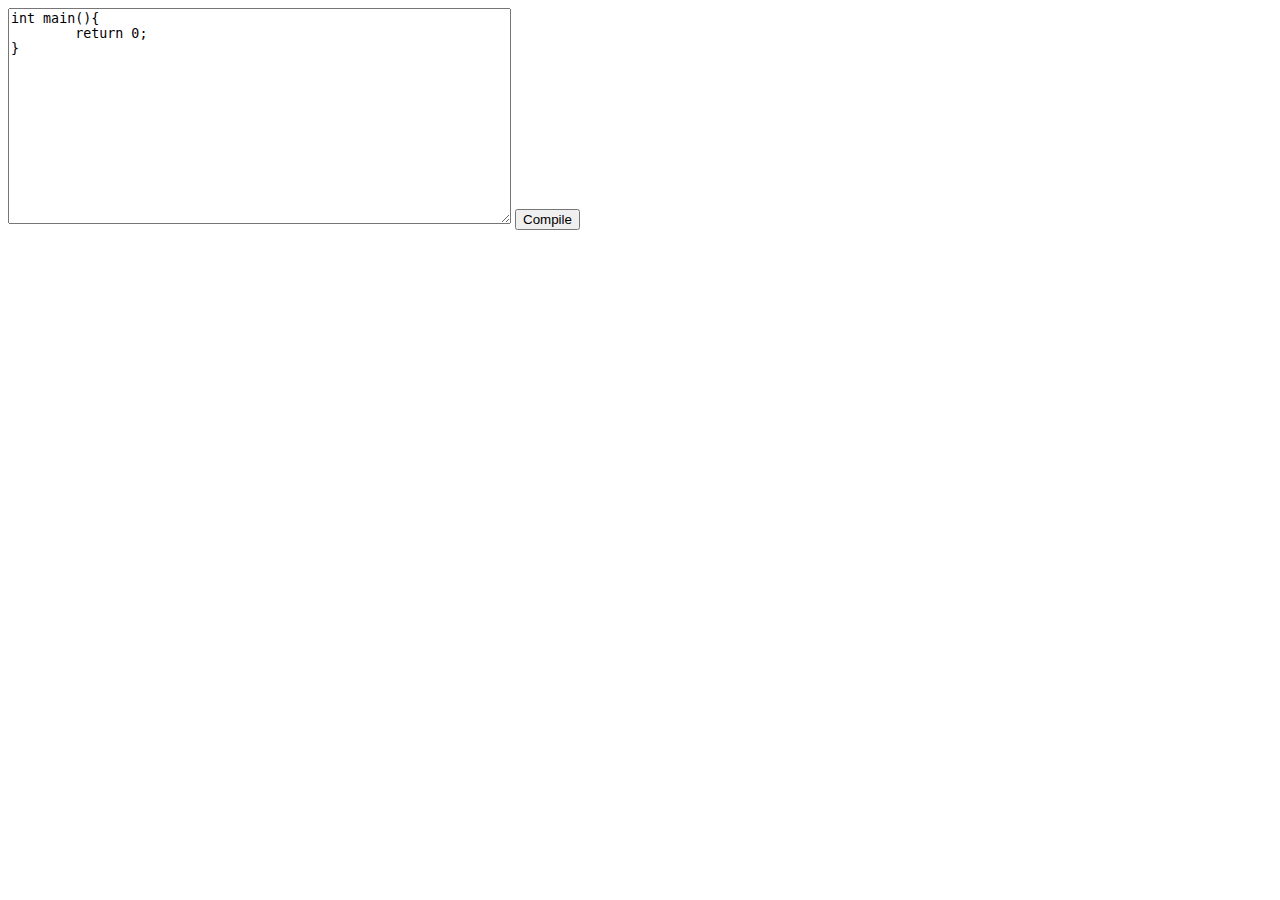
<file: Data Structure visualizer mini project/test.html>
<!DOCTYPE html>
<html lang="en">
<head>
    <meta charset="UTF-8">
    <meta name="viewport" content="width=device-width, initial-scale=1.0">
    <title>Document</title>
    <script>
        function makeNode(address,value){
            let div=document.createElement("div");
            div.className="Node"
            div.style.width = "max-content";
            div.style.height = "30px";
            div.style.background = "red";
            div.style.color = "white";
            div.style.borderRadius = "3px";
            div.style.borderWidth = "3px";
            div.style.borderColor = "black";
            div.style.margin="2px"
            div.style.paddingLeft="2px"

            div.innerHTML = address+"|"+value;
            document.body.appendChild(div)
            return div
        }
    </script>
    <script src="index.js"></script>
</head>
<body>
    <textarea id="Cin" cols="60" rows="14" >int main(){&#13;&#10;&Tab;return 0;&#13;&#10;}</textarea>
    <input type="button" value="Compile" onclick=compile() >
</body>
</html>
</file>
<file: Data Structure visualizer mini project/style.css>
* {
  margin: 0;
  padding: 0;
}

body {
  overflow: hidden;
}

header {
  text-align: center;
  height: 5vh;
  color: white;
}

.navigation {
  display: flex;
  /* justify-content: space-evenly; */
  /* flex-wrap: wrap; */
  background-color: black;
  padding: 20px 20px;
  width: 98%;
  height: 20px;
  /* z-index:-1; */
  /* overflow-x:hidden; */
}

.sidebar {
  position: absolute;
  background-color: #707070;
  top: 0;
  height: 107vh;
  width: 300px;
  z-index: 1;
}

.input-fields {
  padding: 1px 10px;
  margin: 3px 2px;
  display: flex;
  flex-wrap: wrap;
  gap: 5px;
  justify-content: center;
  align-items: center;
  height: 80vh;
  width: 100%;
  z-index: 2;
}

.cin-tag {
  height: 397px;
  width: 92%;
  /* padding: 60px 13px; */
  display: flex;
  justify-content: space-evenly;
  margin-right: 29px;
  z-index: 3;
  /* align-items: center; */
}

.cout-tag {
  height: 214px;
  width: 186%;
  padding: 6px 28px;
  display: flex;
  justify-content: space-evenly;
  margin-right: 30px;
  z-index: 3;
  /* align-items: center; */
}

textarea,
#Cout {
  padding: 12px 12px;
  border-radius: 5px;
  box-sizing: border-box;
  border: 2px solid black;
  background-color: #b0b0b0;
  width: 277px;
  height: 118%;
  -moz-tab-size: 4;
  -o-tab-size: 4;
  tab-size: 4;
}

#Cin {
  padding: 12px 12px;
  border-radius: 2px;
  box-sizing: border-box;
  border: 2px solid black;
  border-color: #000 #000 #000 #ccc;
  background-color: #b0b0b0;
  width: 271px;
  height: 100%;
  -moz-tab-size: 4;
  -o-tab-size: 4;
  tab-size: 4;
  user-select: text;
  overflow: auto;
  /* white-space: pre-wrap; */
}
#Cin:focus {
  outline-width: 1px 1px 1px 0px;
  outline-color: #000 #000 #000 transparent;
  outline-style: solid;
}
.container {
  margin-left: 301px;
  position: relative;
  display: flex;
  flex-direction: column;
  /* background-color: aqua; */
  height: 95vh;
  z-index: 1;
  bottom: 0px;
}

.Represent,
.Memory {
  position: absolute;
  top: 0;
  width: 50%;
  height: 100%;
  overflow: scroll;
}

.Represent {
  left: 0;
  background-color: white;
  z-index: 2;
  /* display:grid; */
  /* grid-template-columns: 1fr 1 fr 1fr 1fr;
grid-template-rows: 1fr; */
}

/* .Represent>* {
  grid-column-start: 1;
  grid-column-end: 1;
  grid-row-start: 1;
  position: absolute;
  top: 0px;
  left: 0px;
} */

.Memory {
  right: 0;
  background-color: white;
  z-index: 2;
}

.center-line {
  display: inline;
  border-left: 2px dashed black;
  position: absolute;
  left: 50%;
  height: 100%;
  z-index: 5;
}

.outer-Represent {
  position: relative;
  /* display: flex;
  flex-direction: row; */
  gap: 0;
  width: fit-content;
  height: fit-content;
  padding: 2px 2px 2px 2px;
  margin: 2px 2px 2px 2px;
  border: 2px solid black;
  border-radius: 5px;
  background-color: #d2f7ff;
}

.outer-Memory {
  position: relative;
  display: flex;
  flex-direction: row;
  gap: 0;
  width: fit-content;
  height: fit-content;
  padding: 2px 2px 2px 2px;
  margin: 2px 2px 2px 2px;
  border: 2px solid rgb(0, 45, 14);
  border-radius: 5px;
  background-color: #67ff76;
}

.inner-box {
  width: 56px;
  position: relative;
  height: 42px;
  /* display: flex;
  flex-direction: row; */
  justify-content: center;
  align-items: center;
  margin: 2px;
  background-color: rgb(103, 166, 255);
  border: 2px solid rgb(85, 85, 85);
  border-radius: 5px;
  padding: 3px;
}

.inner-Memory-box {
  width: 56px;
  position: relative;
  height: 42px;
  display: flex;
  flex-direction: row;
  justify-content: center;
  align-items: center;
  margin: 2px;
  background-color: rgb(198, 255, 217);
  border: 2px solid rgb(86, 163, 97);
  border-radius: 5px;
  padding: 3px;
}

.compile-button {
  background-color: #007bff;
  color: white;
  border: none;
  padding: 7px 27px;
  border-radius: 5px;
  font-size: 13px;
  cursor: pointer;
  margin-top: 16px;
  display: block;
  margin-left: 80px;
  margin-right: auto;
  box-shadow: 0px 4px 6px rgba(0, 0, 0, 0.1);
  position: relative;
  z-index: 7;
}

.compile-button:hover {
  background-color: #b36200;
  cursor: pointer;
}

#Cin1,
#Cin2,
#Cin3 {
  display: block;
  font-family: "Noto Sans Mono", monospace;
}

.editor_line {
  display: block;
  background-color: #b0b0b0;
  font-family: "Noto Sans Mono", monospace;
  white-space: pre-wrap;
  /* border-bottom: 1px solid transparent; */
  cursor: text;
  min-width: 1px;
  min-height: 1em;
  user-select: text;
}
.editor_line:focus {
  outline: none;
  /* border-bottom: 1px solid #007bff; */
}
.editor_line, .line-numbers div{
  font-size: small;
}

.commented {
  color: grey;
}
#lineNumbers {
  background-color: #b0b0b0;
  color: #707070;
  font-family: "Noto Sans Mono", monospace;
  text-align: right;
  padding-left: 12px;
  padding-right: 8px;
  box-sizing: border-box;
  border-style: solid;
  border-width: 2px 0px 2px 2px;
  border-color: #000 #ccc #000 #000;
  /* border-right: 2px solid black; */
  user-select: none; /* Prevent selecting line numbers */
  width: fit-content;
  /* overflow-y: scroll; */
}
.line-numbers div {
  height: 19px; /* Adjust height to match line height */
  /* padding-right: inherit; */
}

.visual_cell {
  background: hsl(0, 0%, 100%);
  height: 90px;
  width: 84px;
  min-height: 90px;
  min-width: 84px;
  max-width: 84px;
  max-height: 90px;
  overflow: visible;
}

.slider-container {
  position: relative;
  top: -67px;
  margin: 10px auto;
  /* Centering the slider */
  width: 220px;
  height: 20px;
  /* Width of the container, adjust as needed */
  display: flex;
  justify-content: center;
  align-items: center;
}

/* Slider styles */
#sleepTimeSlider {
  -webkit-appearance: none;
  /* Removes default styling */
  appearance: none;
  width: 100%;
  /* Full width within the container */
  height: 4px;
  /* Height of the slider track */
  background: linear-gradient(90deg, red 33%, white 33%);
  /* Background color of the slider track */
  outline: none;
  /* Removes outline on focus */
  opacity: 0.7;
  /* Transparency */
  transition: opacity 0.2s;
  /* Transition effect */
}

#sleepTimeSlider:hover {
  opacity: 1;
  /* Full opacity on hover */
}

#sleepTimeSlider::before {
  content: "0.1x";
  color: white;
  font-size: 18px;
  position: absolute;
  /* left:80%;
  top:26%; */
  margin-top: 7px;
  margin-left: 8px;
}

#sleepTimeSlider::after {
  content: "100x";
  color: white;
  font-size: 18px;
  position: absolute;
  /* left:80%;
  top:26%; */
  margin-top: 5px;
  margin-left: 183px;
}

#sleepTimeSlider::-webkit-slider-thumb {
  -webkit-appearance: none;
  /* Removes default thumb */
  appearance: none;
  width: 20px;
  /* Width of the thumb */
  height: 20px;
  /* Height of the thumb */
  background: #4caf50;
  /* Color of the thumb */
  cursor: pointer;
  /* Cursor style */
  border-radius: 50%;
  /* Make the thumb a circle */
}

#slider-speed {
  margin-left: 276px;
  position: absolute;
  opacity: 1;
}

#ExecutionSpeedValue {
  margin-left: 2px;
  opacity: 1;
  position: absolute;
}

.pause-button {
  background-color: #00ff33;
  color: rgb(9, 6, 6);
  border: none;
  padding: 7px 20px;
  border-radius: 5px;
  font-size: 13px;
  cursor: pointer;
  margin-top: 14px;
  display: block;
  /* margin-left: auto; */
  margin-left: 494px;
  box-shadow: 0px 4px 6px rgba(0, 0, 0, 0.1);
  position: absolute;
}
.pause-button:hover {
  background-color: aqua;
  color: blueviolet;
  cursor: pointer;
}
#screenshotButton {
  height: 98%;
  background-color: #fff;
  color: rgb(9, 6, 6);
  border: none;
  padding: 7px 20px;
  border-radius: 5px;
  font-size: 13px;
  cursor: pointer;
  margin-top: 14px;
  display: block;
  margin-left: auto;
  margin-left: 794px;
  /* left:100%; */
  box-shadow: 0px 4px 6px rgba(0, 0, 0, 0.1);
  position: absolute;
}

.popup {
  position: fixed;
  top: 50%;
  left: 50%;
  transform: translate(-50%, -50%);
  background-color: #f8d7da;
  color: #842029;
  border: 1px solid #f5c2c7;
  border-radius: 5px;
  padding: 20px;
  width: 300px;
  box-shadow: 0px 4px 6px rgba(0, 0, 0, 0.1);
  z-index: 1000;
}

.popup p {
  margin: 0 0 15px;
  font-family: "Arial", sans-serif;
}

.popup button {
  display: block;
  margin: 0 auto;
  padding: 5px 15px;
  border: none;
  border-radius: 3px;
  background-color: #842029;
  color: white;
  font-size: 14px;
  cursor: pointer;
}

.popup button:hover {
  background-color: #6a1b1f;
}

.hidden {
  display: none;
}
.highlight {
  background-color: yellow;
}
</file>
